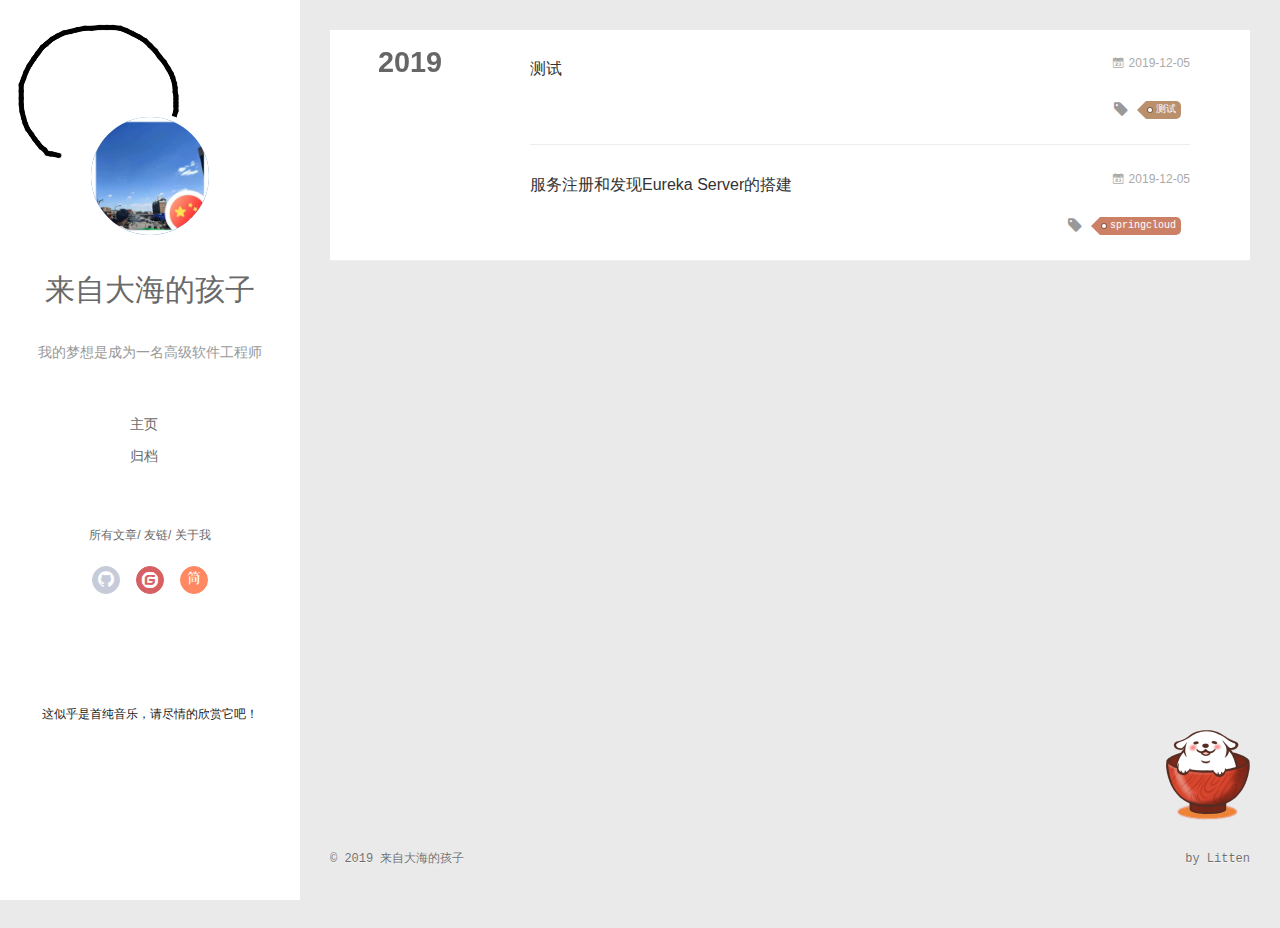
<file: archives/2019/index.html>
<!DOCTYPE html>
<html>
<head>
  <meta charset="utf-8">
  
  <meta name="renderer" content="webkit">
  <meta http-equiv="X-UA-Compatible" content="IE=edge" >
  <link rel="dns-prefetch" href="http://yoursite.com">
  <title>Archives: 2019 | 来自大海的孩子的博客</title>
  <meta name="generator" content="hexo-theme-yilia-plus">
  <meta name="viewport" content="width=device-width, initial-scale=1, maximum-scale=1">
  
  <meta property="og:type" content="website">
<meta property="og:title" content="来自大海的孩子的博客">
<meta property="og:url" content="http:&#x2F;&#x2F;yoursite.com&#x2F;archives&#x2F;2019&#x2F;index.html">
<meta property="og:site_name" content="来自大海的孩子的博客">
<meta property="og:locale" content="en">
<meta name="twitter:card" content="summary">
  
    <link rel="alternative" href="/atom.xml" title="来自大海的孩子的博客" type="application/atom+xml">
  
  
    <link rel="icon" href="/favicon.ico">
  
  
    <link rel="apple-touch-icon" href="/apple-touch-icon-180x180.png">
  
  <link rel="stylesheet" type="text/css" href="/./main.826e88.css">
  <style type="text/css">
    
    #container.show {
      background: linear-gradient(200deg,#a0cfe4,#e8c37e);
    }
  </style>
  

  

  
    
 	  <script src="/lib/clickLove.js"></script>
  
  


  

</head>
<!-- 代码块复制功能 -->
<!-- <script type="text/javascript" src="https://cdn.jsdelivr.net/npm/clipboard@2.0.4/dist/clipboard.js"></script>
<script type="text/javascript" src="https://apps.bdimg.com/libs/jquery/2.1.4/jquery.min.js"></script>
<script type="text/javascript" src="/themes/yilia-plus/source/js/clipboard_use.js"></script> -->

<body>
  <div id="container" q-class="show:isCtnShow">
    <canvas id="anm-canvas" class="anm-canvas"></canvas>
    <div class="left-col" q-class="show:isShow">
      


<div class="overlay" style="background: #4d4d4d;background: url('/img/biubiubiu.gif') no-repeat ;"></div>
<div class="intrude-less">
	<header id="header" class="inner">
		<a href="/" class="profilepic">
			<img src="/img/gx.jpg" class="js-avatar">
		</a>
		<hgroup>
			<h1 class="header-author"><a href="/">来自大海的孩子</a></h1>
		</hgroup>
		
		<p class="header-subtitle">我的梦想是成为一名高级软件工程师</p>
		

		<nav class="header-menu">
			<ul>
			
				<li><a href="/" >主页</a></li>
			
				<li><a href="/archives/index.html" >归档</a></li>
			
			</ul>
		</nav>
		<nav class="header-smart-menu">
			
				
					<a q-on="click: openSlider(e, 'innerArchive')" target="_parent" href="javascript:void(0)">所有文章</a>
				
			
				
					<a q-on="click: openSlider(e, 'friends')" target="_parent" href="javascript:void(0)">友链</a>
				
			
				
					<a q-on="click: openSlider(e, 'aboutme')" target="_parent" href="javascript:void(0)">关于我</a>
				
			
		</nav>
		<nav class="header-nav">
			<div class="social">
				
					<a class="github" href="#" title="GitHub" ><i class="icon-github"></i></a>
				
					<a class="gitee" href="#" title="gitee" ><i class="icon-gitee"></i></a>
				
					<a class="jianshu" href="#" title="jianshu" ><i class="icon-jianshu"></i></a>
				
			</div>
		
			
			
			
			
			<div>
				<iframe frameborder="no" border="0" marginwidth="0" marginheight="0" width="240" height="86" src="//music.163.com/outchain/player?type=2&id=1334445174&auto=1&height=66"></iframe>
			</div>
			
				
				<p style="font-size: 12px;">这似乎是首纯音乐，请尽情的欣赏它吧！<p>
			
		
		</nav>
	</header>		
</div>

    </div>
    <div class="mid-col" q-class="show:isShow,hide:isShow|isFalse">
      
      
<nav id="mobile-nav">
  	<div class="overlay js-overlay" style="background: #4d4d4d"></div>
	<div class="btnctn js-mobile-btnctn">
  		<div class="slider-trigger list" q-on="click: openSlider(e)"><i class="icon icon-sort"></i></div>
	</div>
	<div class="intrude-less">
		<header id="header" class="inner">
			<div class="profilepic">
				<a href="/">
					<img src="/img/gx.jpg" class="js-avatar">
				</a>
			</div>
			<hgroup>
			  <h1 class="header-author js-header-author">来自大海的孩子</h1>
			</hgroup>
			
			<p class="header-subtitle"><i class="icon icon-quo-left"></i>我的梦想是成为一名高级软件工程师<i class="icon icon-quo-right"></i></p>
			
			
			
				
			
				
			
			
			
			<nav class="header-nav">
				<div class="social">
					
						<a class="github" target="_blank" href="#" title="GitHub"><i class="icon-github"></i></a>
			        
						<a class="gitee" target="_blank" href="#" title="gitee"><i class="icon-gitee"></i></a>
			        
						<a class="jianshu" target="_blank" href="#" title="jianshu"><i class="icon-jianshu"></i></a>
			        
				</div>
			</nav>

			<nav class="header-menu js-header-menu">
				<ul style="width: 50%">
				
				
					<li style="width: 50%"><a href="/">主页</a></li>
		        
					<li style="width: 50%"><a href="/archives/index.html">归档</a></li>
		        
				</ul>
			</nav>
		</header>				
	</div>
	<div class="mobile-mask" style="display:none" q-show="isShow"></div>
</nav>

      <div id="wrapper" class="body-wrap">
        <div class="menu-l">
          <div class="canvas-wrap">
            <canvas data-colors="#eaeaea" data-sectionHeight="100" data-contentId="js-content" id="myCanvas1"
              class="anm-canvas"></canvas>
          </div>
          <div id="js-content" class="content-ll">
            
  
  
    
    
      
      
      <section class="archives-wrap">
        <div class="archive-year-wrap">
          <a href="/archives/2019" class="archive-year">2019</a>
        </div>
        <div class="archives">
    
    <article class="archive-article archive-type-post">
  <div class="archive-article-inner">
    <header class="archive-article-header">
      	<div class="article-meta">
	      	
<a href="/2019/12/05/demo/" class="archive-article-date">
        <time datetime="2019-12-05T14:02:47.000Z" itemprop="datePublished"><i class="icon-calendar icon"></i>2019-12-05</time>
</a>

        </div>
    	 
  
    <h1 itemprop="name">
	
	  <a class="archive-article-title" href="/2019/12/05/demo/">测试</a>
	
    </h1>
  


        <div class="article-info info-on-right">
          
	<div class="article-tag tagcloud">
		<i class="icon-price-tags icon"></i>
		<ul class="article-tag-list">
			 
        		<li class="article-tag-list-item">
        			<a href="javascript:void(0)" target="_blank" rel="noopener" class="js-tag article-tag-list-link color3">测试</a>
        		</li>
      		
		</ul>
	</div>

          

        </div>
        <div class="clearfix"></div>
    </header>
  </div>
</article>
  
    
    
    <article class="archive-article archive-type-post">
  <div class="archive-article-inner">
    <header class="archive-article-header">
      	<div class="article-meta">
	      	
<a href="/2019/12/05/%E6%9C%8D%E5%8A%A1%E4%B8%AD%E5%BF%83%E6%90%AD%E5%BB%BA%E4%B8%8E%E6%B3%A8%E5%86%8C/" class="archive-article-date">
        <time datetime="2019-12-05T03:33:00.000Z" itemprop="datePublished"><i class="icon-calendar icon"></i>2019-12-05</time>
</a>

        </div>
    	 
  
    <h1 itemprop="name">
	
	  <a class="archive-article-title" href="/2019/12/05/%E6%9C%8D%E5%8A%A1%E4%B8%AD%E5%BF%83%E6%90%AD%E5%BB%BA%E4%B8%8E%E6%B3%A8%E5%86%8C/">服务注册和发现Eureka Server的搭建</a>
	
    </h1>
  


        <div class="article-info info-on-right">
          
	<div class="article-tag tagcloud">
		<i class="icon-price-tags icon"></i>
		<ul class="article-tag-list">
			 
        		<li class="article-tag-list-item">
        			<a href="javascript:void(0)" target="_blank" rel="noopener" class="js-tag article-tag-list-link color2">springcloud</a>
        		</li>
      		
		</ul>
	</div>

          

        </div>
        <div class="clearfix"></div>
    </header>
  </div>
</article>
  
  
    </div></section>
  

    


          </div>
        </div>
      </div>
      <footer id="footer">
  <div class="outer">
    <div id="footer-info">
    	<div class="footer-left">
    		&copy; 2019 来自大海的孩子
    	</div>
      	<div class="footer-right">
			<!-- 
			
			  GitHub:<a href="https://github.com/JoeyBling/hexo-theme-yilia-plus" target="_blank">hexo-theme-yilia-plus</a> by Litten -->
			  by Litten

      	</div>
    </div>
  </div>
  
  
	<script src="/lib/busuanzi.pure.js"></script>
	
  
  
	
	<span id="busuanzi_container_site_pv" style="display:none">
		本站总访问量<span id="busuanzi_value_site_pv"></span>次	
	        <span class="post-meta-divider" >|</span>
	</span>
  	<span id="busuanzi_container_site_uv" style='display:none'>
  		本站访客数<span id="busuanzi_value_site_uv"></span>人
  	</span>
  
</footer>

    </div>
    <script>
	var yiliaConfig = {
		mathjax: false,
		isHome: false,
		isPost: false,
		isArchive: true,
		isTag: false,
		isCategory: false,
		open_in_new: false,
		toc_hide_index: true,
		root: "/",
		innerArchive: true,
		showTags: true
	}
</script>

<script>!function(r){function e(t){if(i[t])return i[t].exports;var n=i[t]={exports:{},id:t,loaded:!1};return r[t].call(n.exports,n,n.exports,e),n.loaded=!0,n.exports}var i={};e.m=r,e.c=i,e.p="./",e(0)}([function(t,n,r){r(208),t.exports=r(205)},function(t,n,r){var d=r(3),y=r(46),g=r(26),b=r(27),x=r(47),m="prototype",S=function(t,n,r){var e,i,o,u,c=t&S.F,f=t&S.G,a=t&S.S,s=t&S.P,l=t&S.B,h=f?d:a?d[n]||(d[n]={}):(d[n]||{})[m],v=f?y:y[n]||(y[n]={}),p=v[m]||(v[m]={});for(e in f&&(r=n),r)o=((i=!c&&h&&void 0!==h[e])?h:r)[e],u=l&&i?x(o,d):s&&"function"==typeof o?x(Function.call,o):o,h&&b(h,e,o,t&S.U),v[e]!=o&&g(v,e,u),s&&p[e]!=o&&(p[e]=o)};d.core=y,S.F=1,S.G=2,S.S=4,S.P=8,S.B=16,S.W=32,S.U=64,S.R=128,t.exports=S},function(t,n,r){var e=r(5);t.exports=function(t){if(!e(t))throw TypeError(t+" is not an object!");return t}},function(t,n){var r=t.exports="undefined"!=typeof window&&window.Math==Math?window:"undefined"!=typeof self&&self.Math==Math?self:Function("return this")();"number"==typeof __g&&(__g=r)},function(t,n){t.exports=function(t){try{return!!t()}catch(t){return!0}}},function(t,n){t.exports=function(t){return"object"==typeof t?null!==t:"function"==typeof t}},function(t,n){var r=t.exports="undefined"!=typeof window&&window.Math==Math?window:"undefined"!=typeof self&&self.Math==Math?self:Function("return this")();"number"==typeof __g&&(__g=r)},function(t,n,r){var e=r(118)("wks"),i=r(79),o=r(3).Symbol,u="function"==typeof o;(t.exports=function(t){return e[t]||(e[t]=u&&o[t]||(u?o:i)("Symbol."+t))}).store=e},function(t,n,r){var e=r(49),i=Math.min;t.exports=function(t){return 0<t?i(e(t),9007199254740991):0}},function(t,n){var r={}.hasOwnProperty;t.exports=function(t,n){return r.call(t,n)}},function(t,n,r){t.exports=!r(4)(function(){return 7!=Object.defineProperty({},"a",{get:function(){return 7}}).a})},function(t,n,r){var e=r(2),i=r(174),o=r(53),u=Object.defineProperty;n.f=r(10)?Object.defineProperty:function(t,n,r){if(e(t),n=o(n,!0),e(r),i)try{return u(t,n,r)}catch(t){}if("get"in r||"set"in r)throw TypeError("Accessors not supported!");return"value"in r&&(t[n]=r.value),t}},function(t,n,r){t.exports=!r(20)(function(){return 7!=Object.defineProperty({},"a",{get:function(){return 7}}).a})},function(t,n,r){var e=r(14),i=r(24);t.exports=r(12)?function(t,n,r){return e.f(t,n,i(1,r))}:function(t,n,r){return t[n]=r,t}},function(t,n,r){var e=r(22),i=r(60),o=r(42),u=Object.defineProperty;n.f=r(12)?Object.defineProperty:function(t,n,r){if(e(t),n=o(n,!0),e(r),i)try{return u(t,n,r)}catch(t){}if("get"in r||"set"in r)throw TypeError("Accessors not supported!");return"value"in r&&(t[n]=r.value),t}},function(t,n,r){var e=r(96),i=r(34);t.exports=function(t){return e(i(t))}},function(t,n,r){var e=r(40)("wks"),i=r(25),o=r(6).Symbol,u="function"==typeof o;(t.exports=function(t){return e[t]||(e[t]=u&&o[t]||(u?o:i)("Symbol."+t))}).store=e},function(t,n,r){var e=r(51);t.exports=function(t){return Object(e(t))}},function(t,n){t.exports=function(t){return"object"==typeof t?null!==t:"function"==typeof t}},function(t,n){var r=t.exports={version:"2.6.9"};"number"==typeof __e&&(__e=r)},function(t,n){t.exports=function(t){try{return!!t()}catch(t){return!0}}},function(t,n){t.exports=function(t){if("function"!=typeof t)throw TypeError(t+" is not a function!");return t}},function(t,n,r){var e=r(18);t.exports=function(t){if(!e(t))throw TypeError(t+" is not an object!");return t}},function(t,n){t.exports=!0},function(t,n){t.exports=function(t,n){return{enumerable:!(1&t),configurable:!(2&t),writable:!(4&t),value:n}}},function(t,n){var r=0,e=Math.random();t.exports=function(t){return"Symbol(".concat(void 0===t?"":t,")_",(++r+e).toString(36))}},function(t,n,r){var e=r(11),i=r(75);t.exports=r(10)?function(t,n,r){return e.f(t,n,i(1,r))}:function(t,n,r){return t[n]=r,t}},function(t,n,r){var o=r(3),u=r(26),c=r(30),f=r(79)("src"),e=r(219),i="toString",a=(""+e).split(i);r(46).inspectSource=function(t){return e.call(t)},(t.exports=function(t,n,r,e){var i="function"==typeof r;i&&(c(r,"name")||u(r,"name",n)),t[n]!==r&&(i&&(c(r,f)||u(r,f,t[n]?""+t[n]:a.join(String(n)))),t===o?t[n]=r:e?t[n]?t[n]=r:u(t,n,r):(delete t[n],u(t,n,r)))})(Function.prototype,i,function(){return"function"==typeof this&&this[f]||e.call(this)})},function(t,n,r){var e=r(1),i=r(4),u=r(51),c=/"/g,o=function(t,n,r,e){var i=String(u(t)),o="<"+n;return""!==r&&(o+=" "+r+'="'+String(e).replace(c,"&quot;")+'"'),o+">"+i+"</"+n+">"};t.exports=function(n,t){var r={};r[n]=t(o),e(e.P+e.F*i(function(){var t=""[n]('"');return t!==t.toLowerCase()||3<t.split('"').length}),"String",r)}},function(t,n,r){var e=r(65),i=r(35);t.exports=Object.keys||function(t){return e(t,i)}},function(t,n){var r={}.hasOwnProperty;t.exports=function(t,n){return r.call(t,n)}},function(t,n,r){var e=r(117),i=r(75),o=r(33),u=r(53),c=r(30),f=r(174),a=Object.getOwnPropertyDescriptor;n.f=r(10)?a:function(t,n){if(t=o(t),n=u(n,!0),f)try{return a(t,n)}catch(t){}if(c(t,n))return i(!e.f.call(t,n),t[n])}},function(t,n,r){var e=r(30),i=r(17),o=r(154)("IE_PROTO"),u=Object.prototype;t.exports=Object.getPrototypeOf||function(t){return t=i(t),e(t,o)?t[o]:"function"==typeof t.constructor&&t instanceof t.constructor?t.constructor.prototype:t instanceof Object?u:null}},function(t,n,r){var e=r(116),i=r(51);t.exports=function(t){return e(i(t))}},function(t,n){t.exports=function(t){if(null==t)throw TypeError("Can't call method on  "+t);return t}},function(t,n){t.exports="constructor,hasOwnProperty,isPrototypeOf,propertyIsEnumerable,toLocaleString,toString,valueOf".split(",")},function(t,n){t.exports={}},function(t,n){n.f={}.propertyIsEnumerable},function(t,n,r){var e=r(14).f,i=r(9),o=r(16)("toStringTag");t.exports=function(t,n,r){t&&!i(t=r?t:t.prototype,o)&&e(t,o,{configurable:!0,value:n})}},function(t,n,r){var e=r(40)("keys"),i=r(25);t.exports=function(t){return e[t]||(e[t]=i(t))}},function(t,n,r){var e=r(19),i=r(6),o="__core-js_shared__",u=i[o]||(i[o]={});(t.exports=function(t,n){return u[t]||(u[t]=void 0!==n?n:{})})("versions",[]).push({version:e.version,mode:r(23)?"pure":"global",copyright:"© 2019 Denis Pushkarev (zloirock.ru)"})},function(t,n){var r=Math.ceil,e=Math.floor;t.exports=function(t){return isNaN(t=+t)?0:(0<t?e:r)(t)}},function(t,n,r){var i=r(18);t.exports=function(t,n){if(!i(t))return t;var r,e;if(n&&"function"==typeof(r=t.toString)&&!i(e=r.call(t)))return e;if("function"==typeof(r=t.valueOf)&&!i(e=r.call(t)))return e;if(!n&&"function"==typeof(r=t.toString)&&!i(e=r.call(t)))return e;throw TypeError("Can't convert object to primitive value")}},function(t,n,r){var e=r(6),i=r(19),o=r(23),u=r(44),c=r(14).f;t.exports=function(t){var n=i.Symbol||(i.Symbol=o?{}:e.Symbol||{});"_"==t.charAt(0)||t in n||c(n,t,{value:u.f(t)})}},function(t,n,r){n.f=r(16)},function(t,n){var r={}.toString;t.exports=function(t){return r.call(t).slice(8,-1)}},function(t,n){var r=t.exports={version:"2.6.9"};"number"==typeof __e&&(__e=r)},function(t,n,r){var o=r(21);t.exports=function(e,i,t){if(o(e),void 0===i)return e;switch(t){case 1:return function(t){return e.call(i,t)};case 2:return function(t,n){return e.call(i,t,n)};case 3:return function(t,n,r){return e.call(i,t,n,r)}}return function(){return e.apply(i,arguments)}}},function(t,n,r){"use strict";var e=r(4);t.exports=function(t,n){return!!t&&e(function(){n?t.call(null,function(){},1):t.call(null)})}},function(t,n){var r=Math.ceil,e=Math.floor;t.exports=function(t){return isNaN(t=+t)?0:(0<t?e:r)(t)}},function(t,n,r){var x=r(47),m=r(116),S=r(17),w=r(8),e=r(138);t.exports=function(l,t){var h=1==l,v=2==l,p=3==l,d=4==l,y=6==l,g=5==l||y,b=t||e;return function(t,n,r){for(var e,i,o=S(t),u=m(o),c=x(n,r,3),f=w(u.length),a=0,s=h?b(t,f):v?b(t,0):void 0;a<f;a++)if((g||a in u)&&(i=c(e=u[a],a,o),l))if(h)s[a]=i;else if(i)switch(l){case 3:return!0;case 5:return e;case 6:return a;case 2:s.push(e)}else if(d)return!1;return y?-1:p||d?d:s}}},function(t,n){t.exports=function(t){if(null==t)throw TypeError("Can't call method on  "+t);return t}},function(t,n,r){var i=r(1),o=r(46),u=r(4);t.exports=function(t,n){var r=(o.Object||{})[t]||Object[t],e={};e[t]=n(r),i(i.S+i.F*u(function(){r(1)}),"Object",e)}},function(t,n,r){var i=r(5);t.exports=function(t,n){if(!i(t))return t;var r,e;if(n&&"function"==typeof(r=t.toString)&&!i(e=r.call(t)))return e;if("function"==typeof(r=t.valueOf)&&!i(e=r.call(t)))return e;if(!n&&"function"==typeof(r=t.toString)&&!i(e=r.call(t)))return e;throw TypeError("Can't convert object to primitive value")}},function(t,n,r){var d=r(6),y=r(19),g=r(93),b=r(13),x=r(9),m="prototype",S=function(t,n,r){var e,i,o,u=t&S.F,c=t&S.G,f=t&S.S,a=t&S.P,s=t&S.B,l=t&S.W,h=c?y:y[n]||(y[n]={}),v=h[m],p=c?d:f?d[n]:(d[n]||{})[m];for(e in c&&(r=n),r)(i=!u&&p&&void 0!==p[e])&&x(h,e)||(o=i?p[e]:r[e],h[e]=c&&"function"!=typeof p[e]?r[e]:s&&i?g(o,d):l&&p[e]==o?function(e){var t=function(t,n,r){if(this instanceof e){switch(arguments.length){case 0:return new e;case 1:return new e(t);case 2:return new e(t,n)}return new e(t,n,r)}return e.apply(this,arguments)};return t[m]=e[m],t}(o):a&&"function"==typeof o?g(Function.call,o):o,a&&((h.virtual||(h.virtual={}))[e]=o,t&S.R&&v&&!v[e]&&b(v,e,o)))};S.F=1,S.G=2,S.S=4,S.P=8,S.B=16,S.W=32,S.U=64,S.R=128,t.exports=S},function(t,n,r){var e=r(34);t.exports=function(t){return Object(e(t))}},function(t,n,r){var o=r(196),e=r(1),i=r(118)("metadata"),u=i.store||(i.store=new(r(200))),c=function(t,n,r){var e=u.get(t);if(!e){if(!r)return;u.set(t,e=new o)}var i=e.get(n);if(!i){if(!r)return;e.set(n,i=new o)}return i};t.exports={store:u,map:c,has:function(t,n,r){var e=c(n,r,!1);return void 0!==e&&e.has(t)},get:function(t,n,r){var e=c(n,r,!1);return void 0===e?void 0:e.get(t)},set:function(t,n,r,e){c(r,e,!0).set(t,n)},keys:function(t,n){var r=c(t,n,!1),e=[];return r&&r.forEach(function(t,n){e.push(n)}),e},key:function(t){return void 0===t||"symbol"==typeof t?t:String(t)},exp:function(t){e(e.S,"Reflect",t)}}},function(t,n,r){"use strict";if(r(10)){var g=r(68),b=r(3),x=r(4),m=r(1),S=r(132),e=r(159),h=r(47),w=r(70),i=r(75),_=r(26),o=r(76),u=r(49),O=r(8),E=r(194),c=r(78),f=r(53),a=r(30),M=r(81),P=r(5),v=r(17),p=r(145),j=r(72),F=r(32),A=r(73).f,d=r(161),s=r(79),l=r(7),y=r(50),I=r(120),L=r(119),N=r(162),T=r(82),k=r(125),R=r(77),C=r(137),D=r(166),G=r(11),W=r(31),U=G.f,V=W.f,B=b.RangeError,q=b.TypeError,z=b.Uint8Array,K="ArrayBuffer",H="Shared"+K,J="BYTES_PER_ELEMENT",$="prototype",Y=Array[$],X=e.ArrayBuffer,Q=e.DataView,Z=y(0),tt=y(2),nt=y(3),rt=y(4),et=y(5),it=y(6),ot=I(!0),ut=I(!1),ct=N.values,ft=N.keys,at=N.entries,st=Y.lastIndexOf,lt=Y.reduce,ht=Y.reduceRight,vt=Y.join,pt=Y.sort,dt=Y.slice,yt=Y.toString,gt=Y.toLocaleString,bt=l("iterator"),xt=l("toStringTag"),mt=s("typed_constructor"),St=s("def_constructor"),wt=S.CONSTR,_t=S.TYPED,Ot=S.VIEW,Et="Wrong length!",Mt=y(1,function(t,n){return It(L(t,t[St]),n)}),Pt=x(function(){return 1===new z(new Uint16Array([1]).buffer)[0]}),jt=!!z&&!!z[$].set&&x(function(){new z(1).set({})}),Ft=function(t,n){var r=u(t);if(r<0||r%n)throw B("Wrong offset!");return r},At=function(t){if(P(t)&&_t in t)return t;throw q(t+" is not a typed array!")},It=function(t,n){if(!(P(t)&&mt in t))throw q("It is not a typed array constructor!");return new t(n)},Lt=function(t,n){return Nt(L(t,t[St]),n)},Nt=function(t,n){for(var r=0,e=n.length,i=It(t,e);r<e;)i[r]=n[r++];return i},Tt=function(t,n,r){U(t,n,{get:function(){return this._d[r]}})},kt=function(t){var n,r,e,i,o,u,c=v(t),f=arguments.length,a=1<f?arguments[1]:void 0,s=void 0!==a,l=d(c);if(null!=l&&!p(l)){for(u=l.call(c),e=[],n=0;!(o=u.next()).done;n++)e.push(o.value);c=e}for(s&&2<f&&(a=h(a,arguments[2],2)),n=0,r=O(c.length),i=It(this,r);n<r;n++)i[n]=s?a(c[n],n):c[n];return i},Rt=function(){for(var t=0,n=arguments.length,r=It(this,n);t<n;)r[t]=arguments[t++];return r},Ct=!!z&&x(function(){gt.call(new z(1))}),Dt=function(){return gt.apply(Ct?dt.call(At(this)):At(this),arguments)},Gt={copyWithin:function(t,n){return D.call(At(this),t,n,2<arguments.length?arguments[2]:void 0)},every:function(t){return rt(At(this),t,1<arguments.length?arguments[1]:void 0)},fill:function(t){return C.apply(At(this),arguments)},filter:function(t){return Lt(this,tt(At(this),t,1<arguments.length?arguments[1]:void 0))},find:function(t){return et(At(this),t,1<arguments.length?arguments[1]:void 0)},findIndex:function(t){return it(At(this),t,1<arguments.length?arguments[1]:void 0)},forEach:function(t){Z(At(this),t,1<arguments.length?arguments[1]:void 0)},indexOf:function(t){return ut(At(this),t,1<arguments.length?arguments[1]:void 0)},includes:function(t){return ot(At(this),t,1<arguments.length?arguments[1]:void 0)},join:function(t){return vt.apply(At(this),arguments)},lastIndexOf:function(t){return st.apply(At(this),arguments)},map:function(t){return Mt(At(this),t,1<arguments.length?arguments[1]:void 0)},reduce:function(t){return lt.apply(At(this),arguments)},reduceRight:function(t){return ht.apply(At(this),arguments)},reverse:function(){for(var t,n=this,r=At(n).length,e=Math.floor(r/2),i=0;i<e;)t=n[i],n[i++]=n[--r],n[r]=t;return n},some:function(t){return nt(At(this),t,1<arguments.length?arguments[1]:void 0)},sort:function(t){return pt.call(At(this),t)},subarray:function(t,n){var r=At(this),e=r.length,i=c(t,e);return new(L(r,r[St]))(r.buffer,r.byteOffset+i*r.BYTES_PER_ELEMENT,O((void 0===n?e:c(n,e))-i))}},Wt=function(t,n){return Lt(this,dt.call(At(this),t,n))},Ut=function(t){At(this);var n=Ft(arguments[1],1),r=this.length,e=v(t),i=O(e.length),o=0;if(r<i+n)throw B(Et);for(;o<i;)this[n+o]=e[o++]},Vt={entries:function(){return at.call(At(this))},keys:function(){return ft.call(At(this))},values:function(){return ct.call(At(this))}},Bt=function(t,n){return P(t)&&t[_t]&&"symbol"!=typeof n&&n in t&&String(+n)==String(n)},qt=function(t,n){return Bt(t,n=f(n,!0))?i(2,t[n]):V(t,n)},zt=function(t,n,r){return!(Bt(t,n=f(n,!0))&&P(r)&&a(r,"value"))||a(r,"get")||a(r,"set")||r.configurable||a(r,"writable")&&!r.writable||a(r,"enumerable")&&!r.enumerable?U(t,n,r):(t[n]=r.value,t)};wt||(W.f=qt,G.f=zt),m(m.S+m.F*!wt,"Object",{getOwnPropertyDescriptor:qt,defineProperty:zt}),x(function(){yt.call({})})&&(yt=gt=function(){return vt.call(this)});var Kt=o({},Gt);o(Kt,Vt),_(Kt,bt,Vt.values),o(Kt,{slice:Wt,set:Ut,constructor:function(){},toString:yt,toLocaleString:Dt}),Tt(Kt,"buffer","b"),Tt(Kt,"byteOffset","o"),Tt(Kt,"byteLength","l"),Tt(Kt,"length","e"),U(Kt,xt,{get:function(){return this[_t]}}),t.exports=function(t,l,n,o){var h=t+((o=!!o)?"Clamped":"")+"Array",r="get"+t,u="set"+t,v=b[h],c=v||{},e=v&&F(v),i=!v||!S.ABV,f={},a=v&&v[$],p=function(t,i){U(t,i,{get:function(){return t=i,(n=this._d).v[r](t*l+n.o,Pt);var t,n},set:function(t){return n=i,r=t,e=this._d,o&&(r=(r=Math.round(r))<0?0:255<r?255:255&r),void e.v[u](n*l+e.o,r,Pt);var n,r,e},enumerable:!0})};i?(v=n(function(t,n,r,e){w(t,v,h,"_d");var i,o,u,c,f=0,a=0;if(P(n)){if(!(n instanceof X||(c=M(n))==K||c==H))return _t in n?Nt(v,n):kt.call(v,n);i=n,a=Ft(r,l);var s=n.byteLength;if(void 0===e){if(s%l)throw B(Et);if((o=s-a)<0)throw B(Et)}else if(s<(o=O(e)*l)+a)throw B(Et);u=o/l}else u=E(n),i=new X(o=u*l);for(_(t,"_d",{b:i,o:a,l:o,e:u,v:new Q(i)});f<u;)p(t,f++)}),a=v[$]=j(Kt),_(a,"constructor",v)):x(function(){v(1)})&&x(function(){new v(-1)})&&k(function(t){new v,new v(null),new v(1.5),new v(t)},!0)||(v=n(function(t,n,r,e){var i;return w(t,v,h),P(n)?n instanceof X||(i=M(n))==K||i==H?void 0!==e?new c(n,Ft(r,l),e):void 0!==r?new c(n,Ft(r,l)):new c(n):_t in n?Nt(v,n):kt.call(v,n):new c(E(n))}),Z(e!==Function.prototype?A(c).concat(A(e)):A(c),function(t){t in v||_(v,t,c[t])}),v[$]=a,g||(a.constructor=v));var s=a[bt],d=!!s&&("values"==s.name||null==s.name),y=Vt.values;_(v,mt,!0),_(a,_t,h),_(a,Ot,!0),_(a,St,v),(o?new v(1)[xt]==h:xt in a)||U(a,xt,{get:function(){return h}}),f[h]=v,m(m.G+m.W+m.F*(v!=c),f),m(m.S,h,{BYTES_PER_ELEMENT:l}),m(m.S+m.F*x(function(){c.of.call(v,1)}),h,{from:kt,of:Rt}),J in a||_(a,J,l),m(m.P,h,Gt),R(h),m(m.P+m.F*jt,h,{set:Ut}),m(m.P+m.F*!d,h,Vt),g||a.toString==yt||(a.toString=yt),m(m.P+m.F*x(function(){new v(1).slice()}),h,{slice:Wt}),m(m.P+m.F*(x(function(){return[1,2].toLocaleString()!=new v([1,2]).toLocaleString()})||!x(function(){a.toLocaleString.call([1,2])})),h,{toLocaleString:Dt}),T[h]=d?s:y,g||d||_(a,bt,y)}}else t.exports=function(){}},function(t,n){var r={}.toString;t.exports=function(t){return r.call(t).slice(8,-1)}},function(t,n,r){var e=r(18),i=r(6).document,o=e(i)&&e(i.createElement);t.exports=function(t){return o?i.createElement(t):{}}},function(t,n,r){t.exports=!r(12)&&!r(20)(function(){return 7!=Object.defineProperty(r(59)("div"),"a",{get:function(){return 7}}).a})},function(t,n,r){"use strict";var x=r(23),m=r(54),S=r(66),w=r(13),_=r(36),O=r(98),E=r(38),M=r(104),P=r(16)("iterator"),j=!([].keys&&"next"in[].keys()),F="values",A=function(){return this};t.exports=function(t,n,r,e,i,o,u){O(r,n,e);var c,f,a,s=function(t){if(!j&&t in p)return p[t];switch(t){case"keys":case F:return function(){return new r(this,t)}}return function(){return new r(this,t)}},l=n+" Iterator",h=i==F,v=!1,p=t.prototype,d=p[P]||p["@@iterator"]||i&&p[i],y=d||s(i),g=i?h?s("entries"):y:void 0,b="Array"==n&&p.entries||d;if(b&&((a=M(b.call(new t)))!==Object.prototype&&a.next&&(E(a,l,!0),x||"function"==typeof a[P]||w(a,P,A))),h&&d&&d.name!==F&&(v=!0,y=function(){return d.call(this)}),x&&!u||!j&&!v&&p[P]||w(p,P,y),_[n]=y,_[l]=A,i)if(c={values:h?y:s(F),keys:o?y:s("keys"),entries:g},u)for(f in c)f in p||S(p,f,c[f]);else m(m.P+m.F*(j||v),n,c);return c}},function(t,n,e){var i=e(22),o=e(101),u=e(35),c=e(39)("IE_PROTO"),f=function(){},a="prototype",s=function(){var t,n=e(59)("iframe"),r=u.length;for(n.style.display="none",e(95).appendChild(n),n.src="javascript:",(t=n.contentWindow.document).open(),t.write("<script>document.F=Object<\/script>"),t.close(),s=t.F;r--;)delete s[a][u[r]];return s()};t.exports=Object.create||function(t,n){var r;return null!==t?(f[a]=i(t),r=new f,f[a]=null,r[c]=t):r=s(),void 0===n?r:o(r,n)}},function(t,n,r){var e=r(65),i=r(35).concat("length","prototype");n.f=Object.getOwnPropertyNames||function(t){return e(t,i)}},function(t,n){n.f=Object.getOwnPropertySymbols},function(t,n,r){var u=r(9),c=r(15),f=r(92)(!1),a=r(39)("IE_PROTO");t.exports=function(t,n){var r,e=c(t),i=0,o=[];for(r in e)r!=a&&u(e,r)&&o.push(r);for(;n.length>i;)u(e,r=n[i++])&&(~f(o,r)||o.push(r));return o}},function(t,n,r){t.exports=r(13)},function(t,n,r){var e=r(7)("unscopables"),i=Array.prototype;null==i[e]&&r(26)(i,e,{}),t.exports=function(t){i[e][t]=!0}},function(t,n){t.exports=!1},function(t,n,r){var e=r(79)("meta"),i=r(5),o=r(30),u=r(11).f,c=0,f=Object.isExtensible||function(){return!0},a=!r(4)(function(){return f(Object.preventExtensions({}))}),s=function(t){u(t,e,{value:{i:"O"+ ++c,w:{}}})},l=t.exports={KEY:e,NEED:!1,fastKey:function(t,n){if(!i(t))return"symbol"==typeof t?t:("string"==typeof t?"S":"P")+t;if(!o(t,e)){if(!f(t))return"F";if(!n)return"E";s(t)}return t[e].i},getWeak:function(t,n){if(!o(t,e)){if(!f(t))return!0;if(!n)return!1;s(t)}return t[e].w},onFreeze:function(t){return a&&l.NEED&&f(t)&&!o(t,e)&&s(t),t}}},function(t,n){t.exports=function(t,n,r,e){if(!(t instanceof n)||void 0!==e&&e in t)throw TypeError(r+": incorrect invocation!");return t}},function(t,n,r){var h=r(47),v=r(177),p=r(145),d=r(2),y=r(8),g=r(161),b={},x={};(n=t.exports=function(t,n,r,e,i){var o,u,c,f,a=i?function(){return t}:g(t),s=h(r,e,n?2:1),l=0;if("function"!=typeof a)throw TypeError(t+" is not iterable!");if(p(a)){for(o=y(t.length);l<o;l++)if((f=n?s(d(u=t[l])[0],u[1]):s(t[l]))===b||f===x)return f}else for(c=a.call(t);!(u=c.next()).done;)if((f=v(c,s,u.value,n))===b||f===x)return f}).BREAK=b,n.RETURN=x},function(t,n,e){var i=e(2),o=e(183),u=e(141),c=e(154)("IE_PROTO"),f=function(){},a="prototype",s=function(){var t,n=e(140)("iframe"),r=u.length;for(n.style.display="none",e(143).appendChild(n),n.src="javascript:",(t=n.contentWindow.document).open(),t.write("<script>document.F=Object<\/script>"),t.close(),s=t.F;r--;)delete s[a][u[r]];return s()};t.exports=Object.create||function(t,n){var r;return null!==t?(f[a]=i(t),r=new f,f[a]=null,r[c]=t):r=s(),void 0===n?r:o(r,n)}},function(t,n,r){var e=r(185),i=r(141).concat("length","prototype");n.f=Object.getOwnPropertyNames||function(t){return e(t,i)}},function(t,n,r){var e=r(185),i=r(141);t.exports=Object.keys||function(t){return e(t,i)}},function(t,n){t.exports=function(t,n){return{enumerable:!(1&t),configurable:!(2&t),writable:!(4&t),value:n}}},function(t,n,r){var i=r(27);t.exports=function(t,n,r){for(var e in n)i(t,e,n[e],r);return t}},function(t,n,r){"use strict";var e=r(3),i=r(11),o=r(10),u=r(7)("species");t.exports=function(t){var n=e[t];o&&n&&!n[u]&&i.f(n,u,{configurable:!0,get:function(){return this}})}},function(t,n,r){var e=r(49),i=Math.max,o=Math.min;t.exports=function(t,n){return(t=e(t))<0?i(t+n,0):o(t,n)}},function(t,n){var r=0,e=Math.random();t.exports=function(t){return"Symbol(".concat(void 0===t?"":t,")_",(++r+e).toString(36))}},function(t,n,r){var e=r(5);t.exports=function(t,n){if(!e(t)||t._t!==n)throw TypeError("Incompatible receiver, "+n+" required!");return t}},function(t,n,r){var i=r(45),o=r(7)("toStringTag"),u="Arguments"==i(function(){return arguments}());t.exports=function(t){var n,r,e;return void 0===t?"Undefined":null===t?"Null":"string"==typeof(r=function(t,n){try{return t[n]}catch(t){}}(n=Object(t),o))?r:u?i(n):"Object"==(e=i(n))&&"function"==typeof n.callee?"Arguments":e}},function(t,n){t.exports={}},function(t,n,r){var e=r(11).f,i=r(30),o=r(7)("toStringTag");t.exports=function(t,n,r){t&&!i(t=r?t:t.prototype,o)&&e(t,o,{configurable:!0,value:n})}},function(t,n,r){var u=r(1),e=r(51),c=r(4),f=r(157),i="["+f+"]",o=RegExp("^"+i+i+"*"),a=RegExp(i+i+"*$"),s=function(t,n,r){var e={},i=c(function(){return!!f[t]()||"​"!="​"[t]()}),o=e[t]=i?n(l):f[t];r&&(e[r]=o),u(u.P+u.F*i,"String",e)},l=s.trim=function(t,n){return t=String(e(t)),1&n&&(t=t.replace(o,"")),2&n&&(t=t.replace(a,"")),t};t.exports=s},function(t,n,r){t.exports={default:r(88),__esModule:!0}},function(t,n,r){t.exports={default:r(89),__esModule:!0}},function(t,n,r){"use strict";function e(t){return t&&t.__esModule?t:{default:t}}n.__esModule=!0;var i=e(r(86)),o=e(r(85)),u="function"==typeof o.default&&"symbol"==typeof i.default?function(t){return typeof t}:function(t){return t&&"function"==typeof o.default&&t.constructor===o.default&&t!==o.default.prototype?"symbol":typeof t};n.default="function"==typeof o.default&&"symbol"===u(i.default)?function(t){return void 0===t?"undefined":u(t)}:function(t){return t&&"function"==typeof o.default&&t.constructor===o.default&&t!==o.default.prototype?"symbol":void 0===t?"undefined":u(t)}},function(t,n,r){r(111),r(109),r(112),r(113),t.exports=r(19).Symbol},function(t,n,r){r(110),r(114),t.exports=r(44).f("iterator")},function(t,n){t.exports=function(t){if("function"!=typeof t)throw TypeError(t+" is not a function!");return t}},function(t,n){t.exports=function(){}},function(t,n,r){var f=r(15),a=r(107),s=r(106);t.exports=function(c){return function(t,n,r){var e,i=f(t),o=a(i.length),u=s(r,o);if(c&&n!=n){for(;u<o;)if((e=i[u++])!=e)return!0}else for(;u<o;u++)if((c||u in i)&&i[u]===n)return c||u||0;return!c&&-1}}},function(t,n,r){var o=r(90);t.exports=function(e,i,t){if(o(e),void 0===i)return e;switch(t){case 1:return function(t){return e.call(i,t)};case 2:return function(t,n){return e.call(i,t,n)};case 3:return function(t,n,r){return e.call(i,t,n,r)}}return function(){return e.apply(i,arguments)}}},function(t,n,r){var c=r(29),f=r(64),a=r(37);t.exports=function(t){var n=c(t),r=f.f;if(r)for(var e,i=r(t),o=a.f,u=0;i.length>u;)o.call(t,e=i[u++])&&n.push(e);return n}},function(t,n,r){var e=r(6).document;t.exports=e&&e.documentElement},function(t,n,r){var e=r(58);t.exports=Object("z").propertyIsEnumerable(0)?Object:function(t){return"String"==e(t)?t.split(""):Object(t)}},function(t,n,r){var e=r(58);t.exports=Array.isArray||function(t){return"Array"==e(t)}},function(t,n,r){"use strict";var e=r(62),i=r(24),o=r(38),u={};r(13)(u,r(16)("iterator"),function(){return this}),t.exports=function(t,n,r){t.prototype=e(u,{next:i(1,r)}),o(t,n+" Iterator")}},function(t,n){t.exports=function(t,n){return{value:n,done:!!t}}},function(t,n,r){var e=r(25)("meta"),i=r(18),o=r(9),u=r(14).f,c=0,f=Object.isExtensible||function(){return!0},a=!r(20)(function(){return f(Object.preventExtensions({}))}),s=function(t){u(t,e,{value:{i:"O"+ ++c,w:{}}})},l=t.exports={KEY:e,NEED:!1,fastKey:function(t,n){if(!i(t))return"symbol"==typeof t?t:("string"==typeof t?"S":"P")+t;if(!o(t,e)){if(!f(t))return"F";if(!n)return"E";s(t)}return t[e].i},getWeak:function(t,n){if(!o(t,e)){if(!f(t))return!0;if(!n)return!1;s(t)}return t[e].w},onFreeze:function(t){return a&&l.NEED&&f(t)&&!o(t,e)&&s(t),t}}},function(t,n,r){var u=r(14),c=r(22),f=r(29);t.exports=r(12)?Object.defineProperties:function(t,n){c(t);for(var r,e=f(n),i=e.length,o=0;o<i;)u.f(t,r=e[o++],n[r]);return t}},function(t,n,r){var e=r(37),i=r(24),o=r(15),u=r(42),c=r(9),f=r(60),a=Object.getOwnPropertyDescriptor;n.f=r(12)?a:function(t,n){if(t=o(t),n=u(n,!0),f)try{return a(t,n)}catch(t){}if(c(t,n))return i(!e.f.call(t,n),t[n])}},function(t,n,r){var e=r(15),i=r(63).f,o={}.toString,u="object"==typeof window&&window&&Object.getOwnPropertyNames?Object.getOwnPropertyNames(window):[];t.exports.f=function(t){return u&&"[object Window]"==o.call(t)?function(t){try{return i(t)}catch(t){return u.slice()}}(t):i(e(t))}},function(t,n,r){var e=r(9),i=r(55),o=r(39)("IE_PROTO"),u=Object.prototype;t.exports=Object.getPrototypeOf||function(t){return t=i(t),e(t,o)?t[o]:"function"==typeof t.constructor&&t instanceof t.constructor?t.constructor.prototype:t instanceof Object?u:null}},function(t,n,r){var f=r(41),a=r(34);t.exports=function(c){return function(t,n){var r,e,i=String(a(t)),o=f(n),u=i.length;return o<0||u<=o?c?"":void 0:(r=i.charCodeAt(o))<55296||56319<r||o+1===u||(e=i.charCodeAt(o+1))<56320||57343<e?c?i.charAt(o):r:c?i.slice(o,o+2):e-56320+(r-55296<<10)+65536}}},function(t,n,r){var e=r(41),i=Math.max,o=Math.min;t.exports=function(t,n){return(t=e(t))<0?i(t+n,0):o(t,n)}},function(t,n,r){var e=r(41),i=Math.min;t.exports=function(t){return 0<t?i(e(t),9007199254740991):0}},function(t,n,r){"use strict";var e=r(91),i=r(99),o=r(36),u=r(15);t.exports=r(61)(Array,"Array",function(t,n){this._t=u(t),this._i=0,this._k=n},function(){var t=this._t,n=this._k,r=this._i++;return!t||r>=t.length?(this._t=void 0,i(1)):i(0,"keys"==n?r:"values"==n?t[r]:[r,t[r]])},"values"),o.Arguments=o.Array,e("keys"),e("values"),e("entries")},function(t,n){},function(t,n,r){"use strict";var e=r(105)(!0);r(61)(String,"String",function(t){this._t=String(t),this._i=0},function(){var t,n=this._t,r=this._i;return r>=n.length?{value:void 0,done:!0}:(t=e(n,r),this._i+=t.length,{value:t,done:!1})})},function(t,n,r){"use strict";var e=r(6),u=r(9),i=r(12),o=r(54),c=r(66),f=r(100).KEY,a=r(20),s=r(40),l=r(38),h=r(25),v=r(16),p=r(44),d=r(43),y=r(94),g=r(97),b=r(22),x=r(18),m=r(55),S=r(15),w=r(42),_=r(24),O=r(62),E=r(103),M=r(102),P=r(64),j=r(14),F=r(29),A=M.f,I=j.f,L=E.f,N=e.Symbol,T=e.JSON,k=T&&T.stringify,R="prototype",C=v("_hidden"),D=v("toPrimitive"),G={}.propertyIsEnumerable,W=s("symbol-registry"),U=s("symbols"),V=s("op-symbols"),B=Object[R],q="function"==typeof N&&!!P.f,z=e.QObject,K=!z||!z[R]||!z[R].findChild,H=i&&a(function(){return 7!=O(I({},"a",{get:function(){return I(this,"a",{value:7}).a}})).a})?function(t,n,r){var e=A(B,n);e&&delete B[n],I(t,n,r),e&&t!==B&&I(B,n,e)}:I,J=function(t){var n=U[t]=O(N[R]);return n._k=t,n},$=q&&"symbol"==typeof N.iterator?function(t){return"symbol"==typeof t}:function(t){return t instanceof N},Y=function(t,n,r){return t===B&&Y(V,n,r),b(t),n=w(n,!0),b(r),u(U,n)?(r.enumerable?(u(t,C)&&t[C][n]&&(t[C][n]=!1),r=O(r,{enumerable:_(0,!1)})):(u(t,C)||I(t,C,_(1,{})),t[C][n]=!0),H(t,n,r)):I(t,n,r)},X=function(t,n){b(t);for(var r,e=y(n=S(n)),i=0,o=e.length;i<o;)Y(t,r=e[i++],n[r]);return t},Q=function(t){var n=G.call(this,t=w(t,!0));return!(this===B&&u(U,t)&&!u(V,t))&&(!(n||!u(this,t)||!u(U,t)||u(this,C)&&this[C][t])||n)},Z=function(t,n){if(t=S(t),n=w(n,!0),t!==B||!u(U,n)||u(V,n)){var r=A(t,n);return!r||!u(U,n)||u(t,C)&&t[C][n]||(r.enumerable=!0),r}},tt=function(t){for(var n,r=L(S(t)),e=[],i=0;r.length>i;)u(U,n=r[i++])||n==C||n==f||e.push(n);return e},nt=function(t){for(var n,r=t===B,e=L(r?V:S(t)),i=[],o=0;e.length>o;)!u(U,n=e[o++])||r&&!u(B,n)||i.push(U[n]);return i};q||(c((N=function(){if(this instanceof N)throw TypeError("Symbol is not a constructor!");var n=h(0<arguments.length?arguments[0]:void 0),r=function(t){this===B&&r.call(V,t),u(this,C)&&u(this[C],n)&&(this[C][n]=!1),H(this,n,_(1,t))};return i&&K&&H(B,n,{configurable:!0,set:r}),J(n)})[R],"toString",function(){return this._k}),M.f=Z,j.f=Y,r(63).f=E.f=tt,r(37).f=Q,P.f=nt,i&&!r(23)&&c(B,"propertyIsEnumerable",Q,!0),p.f=function(t){return J(v(t))}),o(o.G+o.W+o.F*!q,{Symbol:N});for(var rt="hasInstance,isConcatSpreadable,iterator,match,replace,search,species,split,toPrimitive,toStringTag,unscopables".split(","),et=0;rt.length>et;)v(rt[et++]);for(var it=F(v.store),ot=0;it.length>ot;)d(it[ot++]);o(o.S+o.F*!q,"Symbol",{for:function(t){return u(W,t+="")?W[t]:W[t]=N(t)},keyFor:function(t){if(!$(t))throw TypeError(t+" is not a symbol!");for(var n in W)if(W[n]===t)return n},useSetter:function(){K=!0},useSimple:function(){K=!1}}),o(o.S+o.F*!q,"Object",{create:function(t,n){return void 0===n?O(t):X(O(t),n)},defineProperty:Y,defineProperties:X,getOwnPropertyDescriptor:Z,getOwnPropertyNames:tt,getOwnPropertySymbols:nt});var ut=a(function(){P.f(1)});o(o.S+o.F*ut,"Object",{getOwnPropertySymbols:function(t){return P.f(m(t))}}),T&&o(o.S+o.F*(!q||a(function(){var t=N();return"[null]"!=k([t])||"{}"!=k({a:t})||"{}"!=k(Object(t))})),"JSON",{stringify:function(t){for(var n,r,e=[t],i=1;arguments.length>i;)e.push(arguments[i++]);if(r=n=e[1],(x(n)||void 0!==t)&&!$(t))return g(n)||(n=function(t,n){if("function"==typeof r&&(n=r.call(this,t,n)),!$(n))return n}),e[1]=n,k.apply(T,e)}}),N[R][D]||r(13)(N[R],D,N[R].valueOf),l(N,"Symbol"),l(Math,"Math",!0),l(e.JSON,"JSON",!0)},function(t,n,r){r(43)("asyncIterator")},function(t,n,r){r(43)("observable")},function(t,n,r){r(108);for(var e=r(6),i=r(13),o=r(36),u=r(16)("toStringTag"),c="CSSRuleList,CSSStyleDeclaration,CSSValueList,ClientRectList,DOMRectList,DOMStringList,DOMTokenList,DataTransferItemList,FileList,HTMLAllCollection,HTMLCollection,HTMLFormElement,HTMLSelectElement,MediaList,MimeTypeArray,NamedNodeMap,NodeList,PaintRequestList,Plugin,PluginArray,SVGLengthList,SVGNumberList,SVGPathSegList,SVGPointList,SVGStringList,SVGTransformList,SourceBufferList,StyleSheetList,TextTrackCueList,TextTrackList,TouchList".split(","),f=0;f<c.length;f++){var a=c[f],s=e[a],l=s&&s.prototype;l&&!l[u]&&i(l,u,a),o[a]=o.Array}},function(t,n,r){"use strict";var e=r(2);t.exports=function(){var t=e(this),n="";return t.global&&(n+="g"),t.ignoreCase&&(n+="i"),t.multiline&&(n+="m"),t.unicode&&(n+="u"),t.sticky&&(n+="y"),n}},function(t,n,r){var e=r(45);t.exports=Object("z").propertyIsEnumerable(0)?Object:function(t){return"String"==e(t)?t.split(""):Object(t)}},function(t,n){n.f={}.propertyIsEnumerable},function(t,n,r){var e=r(46),i=r(3),o="__core-js_shared__",u=i[o]||(i[o]={});(t.exports=function(t,n){return u[t]||(u[t]=void 0!==n?n:{})})("versions",[]).push({version:e.version,mode:r(68)?"pure":"global",copyright:"© 2019 Denis Pushkarev (zloirock.ru)"})},function(t,n,r){var i=r(2),o=r(21),u=r(7)("species");t.exports=function(t,n){var r,e=i(t).constructor;return void 0===e||null==(r=i(e)[u])?n:o(r)}},function(t,n,r){var f=r(33),a=r(8),s=r(78);t.exports=function(c){return function(t,n,r){var e,i=f(t),o=a(i.length),u=s(r,o);if(c&&n!=n){for(;u<o;)if((e=i[u++])!=e)return!0}else for(;u<o;u++)if((c||u in i)&&i[u]===n)return c||u||0;return!c&&-1}}},function(t,n,r){"use strict";var g=r(3),b=r(1),x=r(27),m=r(76),S=r(69),w=r(71),_=r(70),O=r(5),E=r(4),M=r(125),P=r(83),j=r(144);t.exports=function(e,t,n,r,i,o){var u=g[e],c=u,f=i?"set":"add",a=c&&c.prototype,s={},l=function(t){var r=a[t];x(a,t,"delete"==t?function(t){return!(o&&!O(t))&&r.call(this,0===t?0:t)}:"has"==t?function(t){return!(o&&!O(t))&&r.call(this,0===t?0:t)}:"get"==t?function(t){return o&&!O(t)?void 0:r.call(this,0===t?0:t)}:"add"==t?function(t){return r.call(this,0===t?0:t),this}:function(t,n){return r.call(this,0===t?0:t,n),this})};if("function"==typeof c&&(o||a.forEach&&!E(function(){(new c).entries().next()}))){var h=new c,v=h[f](o?{}:-0,1)!=h,p=E(function(){h.has(1)}),d=M(function(t){new c(t)}),y=!o&&E(function(){for(var t=new c,n=5;n--;)t[f](n,n);return!t.has(-0)});d||(((c=t(function(t,n){_(t,c,e);var r=j(new u,t,c);return null!=n&&w(n,i,r[f],r),r})).prototype=a).constructor=c),(p||y)&&(l("delete"),l("has"),i&&l("get")),(y||v)&&l(f),o&&a.clear&&delete a.clear}else c=r.getConstructor(t,e,i,f),m(c.prototype,n),S.NEED=!0;return P(c,e),s[e]=c,b(b.G+b.W+b.F*(c!=u),s),o||r.setStrong(c,e,i),c}},function(t,n,r){"use strict";r(197);var s=r(27),l=r(26),h=r(4),v=r(51),p=r(7),d=r(152),y=p("species"),g=!h(function(){var t=/./;return t.exec=function(){var t=[];return t.groups={a:"7"},t},"7"!=="".replace(t,"$<a>")}),b=function(){var t=/(?:)/,n=t.exec;t.exec=function(){return n.apply(this,arguments)};var r="ab".split(t);return 2===r.length&&"a"===r[0]&&"b"===r[1]}();t.exports=function(r,t,n){var e=p(r),o=!h(function(){var t={};return t[e]=function(){return 7},7!=""[r](t)}),i=o?!h(function(){var t=!1,n=/a/;return n.exec=function(){return t=!0,null},"split"===r&&(n.constructor={},n.constructor[y]=function(){return n}),n[e](""),!t}):void 0;if(!o||!i||"replace"===r&&!g||"split"===r&&!b){var u=/./[e],c=n(v,e,""[r],function(t,n,r,e,i){return n.exec===d?o&&!i?{done:!0,value:u.call(n,r,e)}:{done:!0,value:t.call(r,n,e)}:{done:!1}}),f=c[0],a=c[1];s(String.prototype,r,f),l(RegExp.prototype,e,2==t?function(t,n){return a.call(t,this,n)}:function(t){return a.call(t,this)})}}},function(t,n,r){var e=r(45);t.exports=Array.isArray||function(t){return"Array"==e(t)}},function(t,n,r){var e=r(5),i=r(45),o=r(7)("match");t.exports=function(t){var n;return e(t)&&(void 0!==(n=t[o])?!!n:"RegExp"==i(t))}},function(t,n,r){var o=r(7)("iterator"),u=!1;try{var e=[7][o]();e.return=function(){u=!0},Array.from(e,function(){throw 2})}catch(t){}t.exports=function(t,n){if(!n&&!u)return!1;var r=!1;try{var e=[7],i=e[o]();i.next=function(){return{done:r=!0}},e[o]=function(){return i},t(e)}catch(t){}return r}},function(t,n,r){"use strict";t.exports=r(68)||!r(4)(function(){var t=Math.random();__defineSetter__.call(null,t,function(){}),delete r(3)[t]})},function(t,n){n.f=Object.getOwnPropertySymbols},function(t,n,r){"use strict";var i=r(81),o=RegExp.prototype.exec;t.exports=function(t,n){var r=t.exec;if("function"==typeof r){var e=r.call(t,n);if("object"!=typeof e)throw new TypeError("RegExp exec method returned something other than an Object or null");return e}if("RegExp"!==i(t))throw new TypeError("RegExp#exec called on incompatible receiver");return o.call(t,n)}},function(t,n,r){"use strict";var e=r(1),u=r(21),c=r(47),f=r(71);t.exports=function(t){e(e.S,t,{from:function(t){var n,r,e,i,o=arguments[1];return u(this),(n=void 0!==o)&&u(o),null==t?new this:(r=[],n?(e=0,i=c(o,arguments[2],2),f(t,!1,function(t){r.push(i(t,e++))})):f(t,!1,r.push,r),new this(r))}})}},function(t,n,r){"use strict";var e=r(1);t.exports=function(t){e(e.S,t,{of:function(){for(var t=arguments.length,n=new Array(t);t--;)n[t]=arguments[t];return new this(n)}})}},function(t,n,r){var f=r(49),a=r(51);t.exports=function(c){return function(t,n){var r,e,i=String(a(t)),o=f(n),u=i.length;return o<0||u<=o?c?"":void 0:(r=i.charCodeAt(o))<55296||56319<r||o+1===u||(e=i.charCodeAt(o+1))<56320||57343<e?c?i.charAt(o):r:c?i.slice(o,o+2):e-56320+(r-55296<<10)+65536}}},function(t,n,r){for(var e,i=r(3),o=r(26),u=r(79),c=u("typed_array"),f=u("view"),a=!(!i.ArrayBuffer||!i.DataView),s=a,l=0,h="Int8Array,Uint8Array,Uint8ClampedArray,Int16Array,Uint16Array,Int32Array,Uint32Array,Float32Array,Float64Array".split(",");l<9;)(e=i[h[l++]])?(o(e.prototype,c,!0),o(e.prototype,f,!0)):s=!1;t.exports={ABV:a,CONSTR:s,TYPED:c,VIEW:f}},function(t,n,r){var e=r(3).navigator;t.exports=e&&e.userAgent||""},function(t,n){"use strict";var r,e={versions:(r=window.navigator.userAgent,{trident:-1<r.indexOf("Trident"),presto:-1<r.indexOf("Presto"),webKit:-1<r.indexOf("AppleWebKit"),gecko:-1<r.indexOf("Gecko")&&-1==r.indexOf("KHTML"),mobile:!!r.match(/AppleWebKit.*Mobile.*/),ios:!!r.match(/\(i[^;]+;( U;)? CPU.+Mac OS X/),android:-1<r.indexOf("Android")||-1<r.indexOf("Linux"),iPhone:-1<r.indexOf("iPhone")||-1<r.indexOf("Mac"),iPad:-1<r.indexOf("iPad"),webApp:-1==r.indexOf("Safari"),weixin:-1==r.indexOf("MicroMessenger")})};t.exports=e},function(t,n,r){"use strict";var e,i=r(87),l=(e=i)&&e.__esModule?e:{default:e},h=function(){function n(t,n,r){return n||r?String.fromCharCode(n||r):o[t]||t}function r(t){return s[t]}var e=/&quot;|&lt;|&gt;|&amp;|&nbsp;|&apos;|&#(\d+);|&#(\d+)/g,i=/['<> "&]/g,o={"&quot;":'"',"&lt;":"<","&gt;":">","&amp;":"&","&nbsp;":" "},u=/\u00a0/g,c=/<br\s*\/?>/gi,f=/\r?\n/g,a=/\s/g,s={};for(var t in o)s[o[t]]=t;return o["&apos;"]="'",s["'"]="&#39;",{encode:function(t){return t?(""+t).replace(i,r).replace(f,"<br/>").replace(a,"&nbsp;"):""},decode:function(t){return t?(""+t).replace(c,"\n").replace(e,n).replace(u," "):""},encodeBase16:function(t){if(!t)return t;for(var n=[],r=0,e=(t+="").length;r<e;r++)n.push(t.charCodeAt(r).toString(16).toUpperCase());return n.join("")},encodeBase16forJSON:function(t){if(!t)return t;for(var n=[],r=0,e=(t=t.replace(/[\u4E00-\u9FBF]/gi,function(t){return escape(t).replace("%u","\\u")})).length;r<e;r++)n.push(t.charCodeAt(r).toString(16).toUpperCase());return n.join("")},decodeBase16:function(t){if(!t)return t;for(var n=[],r=0,e=(t+="").length;r<e;r+=2)n.push(String.fromCharCode("0x"+t.slice(r,r+2)));return n.join("")},encodeObject:function(t){if(t instanceof Array)for(var n=0,r=t.length;n<r;n++)t[n]=h.encodeObject(t[n]);else if("object"==(void 0===t?"undefined":(0,l.default)(t)))for(var e in t)t[e]=h.encodeObject(t[e]);else if("string"==typeof t)return h.encode(t);return t},loadScript:function(t){var n=document.createElement("script");document.getElementsByTagName("body")[0].appendChild(n),n.setAttribute("src",t)},addLoadEvent:function(t){var n=window.onload;"function"!=typeof window.onload?window.onload=t:window.onload=function(){n(),t()}}}}();t.exports=h},function(t,n,r){"use strict";var e=r(131)(!0);t.exports=function(t,n,r){return n+(r?e(t,n).length:1)}},function(t,n,r){"use strict";var c=r(17),f=r(78),a=r(8);t.exports=function(t){for(var n=c(this),r=a(n.length),e=arguments.length,i=f(1<e?arguments[1]:void 0,r),o=2<e?arguments[2]:void 0,u=void 0===o?r:f(o,r);i<u;)n[i++]=t;return n}},function(t,n,r){var e=r(215);t.exports=function(t,n){return new(e(t))(n)}},function(t,n,r){"use strict";var e=r(11),i=r(75);t.exports=function(t,n,r){n in t?e.f(t,n,i(0,r)):t[n]=r}},function(t,n,r){var e=r(5),i=r(3).document,o=e(i)&&e(i.createElement);t.exports=function(t){return o?i.createElement(t):{}}},function(t,n){t.exports="constructor,hasOwnProperty,isPrototypeOf,propertyIsEnumerable,toLocaleString,toString,valueOf".split(",")},function(t,n,r){var e=r(7)("match");t.exports=function(n){var r=/./;try{"/./"[n](r)}catch(t){try{return r[e]=!1,!"/./"[n](r)}catch(n){}}return!0}},function(t,n,r){var e=r(3).document;t.exports=e&&e.documentElement},function(t,n,r){var o=r(5),u=r(153).set;t.exports=function(t,n,r){var e,i=n.constructor;return i!==r&&"function"==typeof i&&(e=i.prototype)!==r.prototype&&o(e)&&u&&u(t,e),t}},function(t,n,r){var e=r(82),i=r(7)("iterator"),o=Array.prototype;t.exports=function(t){return void 0!==t&&(e.Array===t||o[i]===t)}},function(t,n,r){"use strict";var e=r(72),i=r(75),o=r(83),u={};r(26)(u,r(7)("iterator"),function(){return this}),t.exports=function(t,n,r){t.prototype=e(u,{next:i(1,r)}),o(t,n+" Iterator")}},function(t,n,r){"use strict";var x=r(68),m=r(1),S=r(27),w=r(26),_=r(82),O=r(146),E=r(83),M=r(32),P=r(7)("iterator"),j=!([].keys&&"next"in[].keys()),F="values",A=function(){return this};t.exports=function(t,n,r,e,i,o,u){O(r,n,e);var c,f,a,s=function(t){if(!j&&t in p)return p[t];switch(t){case"keys":case F:return function(){return new r(this,t)}}return function(){return new r(this,t)}},l=n+" Iterator",h=i==F,v=!1,p=t.prototype,d=p[P]||p["@@iterator"]||i&&p[i],y=d||s(i),g=i?h?s("entries"):y:void 0,b="Array"==n&&p.entries||d;if(b&&((a=M(b.call(new t)))!==Object.prototype&&a.next&&(E(a,l,!0),x||"function"==typeof a[P]||w(a,P,A))),h&&d&&d.name!==F&&(v=!0,y=function(){return d.call(this)}),x&&!u||!j&&!v&&p[P]||w(p,P,y),_[n]=y,_[l]=A,i)if(c={values:h?y:s(F),keys:o?y:s("keys"),entries:g},u)for(f in c)f in p||S(p,f,c[f]);else m(m.P+m.F*(j||v),n,c);return c}},function(t,n){var r=Math.expm1;t.exports=!r||22025.465794806718<r(10)||r(10)<22025.465794806718||-2e-17!=r(-2e-17)?function(t){return 0==(t=+t)?t:-1e-6<t&&t<1e-6?t+t*t/2:Math.exp(t)-1}:r},function(t,n){t.exports=Math.sign||function(t){return 0==(t=+t)||t!=t?t:t<0?-1:1}},function(t,n,r){var c=r(3),f=r(158).set,a=c.MutationObserver||c.WebKitMutationObserver,s=c.process,l=c.Promise,h="process"==r(45)(s);t.exports=function(){var r,e,i,t=function(){var t,n;for(h&&(t=s.domain)&&t.exit();r;){n=r.fn,r=r.next;try{n()}catch(t){throw r?i():e=void 0,t}}e=void 0,t&&t.enter()};if(h)i=function(){s.nextTick(t)};else if(!a||c.navigator&&c.navigator.standalone)if(l&&l.resolve){var n=l.resolve(void 0);i=function(){n.then(t)}}else i=function(){f.call(c,t)};else{var o=!0,u=document.createTextNode("");new a(t).observe(u,{characterData:!0}),i=function(){u.data=o=!o}}return function(t){var n={fn:t,next:void 0};e&&(e.next=n),r||(r=n,i()),e=n}}},function(t,n,r){"use strict";function e(t){var r,e;this.promise=new t(function(t,n){if(void 0!==r||void 0!==e)throw TypeError("Bad Promise constructor");r=t,e=n}),this.resolve=i(r),this.reject=i(e)}var i=r(21);t.exports.f=function(t){return new e(t)}},function(t,n,r){"use strict";var e,i,u=r(115),c=RegExp.prototype.exec,f=String.prototype.replace,o=c,a="lastIndex",s=(e=/a/,i=/b*/g,c.call(e,"a"),c.call(i,"a"),0!==e[a]||0!==i[a]),l=void 0!==/()??/.exec("")[1];(s||l)&&(o=function(t){var n,r,e,i,o=this;return l&&(r=new RegExp("^"+o.source+"$(?!\\s)",u.call(o))),s&&(n=o[a]),e=c.call(o,t),s&&e&&(o[a]=o.global?e.index+e[0].length:n),l&&e&&1<e.length&&f.call(e[0],r,function(){for(i=1;i<arguments.length-2;i++)void 0===arguments[i]&&(e[i]=void 0)}),e}),t.exports=o},function(t,n,i){var r=i(5),e=i(2),o=function(t,n){if(e(t),!r(n)&&null!==n)throw TypeError(n+": can't set as prototype!")};t.exports={set:Object.setPrototypeOf||("__proto__"in{}?function(t,r,e){try{(e=i(47)(Function.call,i(31).f(Object.prototype,"__proto__").set,2))(t,[]),r=!(t instanceof Array)}catch(t){r=!0}return function(t,n){return o(t,n),r?t.__proto__=n:e(t,n),t}}({},!1):void 0),check:o}},function(t,n,r){var e=r(118)("keys"),i=r(79);t.exports=function(t){return e[t]||(e[t]=i(t))}},function(t,n,r){var e=r(124),i=r(51);t.exports=function(t,n,r){if(e(n))throw TypeError("String#"+r+" doesn't accept regex!");return String(i(t))}},function(t,n,r){"use strict";var i=r(49),o=r(51);t.exports=function(t){var n=String(o(this)),r="",e=i(t);if(e<0||e==1/0)throw RangeError("Count can't be negative");for(;0<e;(e>>>=1)&&(n+=n))1&e&&(r+=n);return r}},function(t,n){t.exports="\t\n\v\f\r   ᠎             　\u2028\u2029\ufeff"},function(t,n,r){var e,i,o,u=r(47),c=r(175),f=r(143),a=r(140),s=r(3),l=s.process,h=s.setImmediate,v=s.clearImmediate,p=s.MessageChannel,d=s.Dispatch,y=0,g={},b="onreadystatechange",x=function(){var t=+this;if(g.hasOwnProperty(t)){var n=g[t];delete g[t],n()}},m=function(t){x.call(t.data)};h&&v||(h=function(t){for(var n=[],r=1;arguments.length>r;)n.push(arguments[r++]);return g[++y]=function(){c("function"==typeof t?t:Function(t),n)},e(y),y},v=function(t){delete g[t]},"process"==r(45)(l)?e=function(t){l.nextTick(u(x,t,1))}:d&&d.now?e=function(t){d.now(u(x,t,1))}:p?(o=(i=new p).port2,i.port1.onmessage=m,e=u(o.postMessage,o,1)):s.addEventListener&&"function"==typeof postMessage&&!s.importScripts?(e=function(t){s.postMessage(t+"","*")},s.addEventListener("message",m,!1)):e=b in a("script")?function(t){f.appendChild(a("script"))[b]=function(){f.removeChild(this),x.call(t)}}:function(t){setTimeout(u(x,t,1),0)}),t.exports={set:h,clear:v}},function(t,n,r){"use strict";function e(t,n,r){var e,i,o,u=new Array(r),c=8*r-n-1,f=(1<<c)-1,a=f>>1,s=23===n?W(2,-24)-W(2,-77):0,l=0,h=t<0||0===t&&1/t<0?1:0;for((t=G(t))!=t||t===C?(i=t!=t?1:0,e=f):(e=U(V(t)/B),t*(o=W(2,-e))<1&&(e--,o*=2),2<=(t+=1<=e+a?s/o:s*W(2,1-a))*o&&(e++,o/=2),f<=e+a?(i=0,e=f):1<=e+a?(i=(t*o-1)*W(2,n),e+=a):(i=t*W(2,a-1)*W(2,n),e=0));8<=n;u[l++]=255&i,i/=256,n-=8);for(e=e<<n|i,c+=n;0<c;u[l++]=255&e,e/=256,c-=8);return u[--l]|=128*h,u}function i(t,n,r){var e,i=8*r-n-1,o=(1<<i)-1,u=o>>1,c=i-7,f=r-1,a=t[f--],s=127&a;for(a>>=7;0<c;s=256*s+t[f],f--,c-=8);for(e=s&(1<<-c)-1,s>>=-c,c+=n;0<c;e=256*e+t[f],f--,c-=8);if(0===s)s=1-u;else{if(s===o)return e?NaN:a?-C:C;e+=W(2,n),s-=u}return(a?-1:1)*e*W(2,s-n)}function o(t){return t[3]<<24|t[2]<<16|t[1]<<8|t[0]}function u(t){return[255&t]}function c(t){return[255&t,t>>8&255]}function f(t){return[255&t,t>>8&255,t>>16&255,t>>24&255]}function a(t){return e(t,52,8)}function s(t){return e(t,23,4)}function l(t,n,r){M(t[I],n,{get:function(){return this[r]}})}function h(t,n,r,e){var i=O(+r);if(i+n>t[H])throw R(L);var o=t[K]._b,u=i+t[J],c=o.slice(u,u+n);return e?c:c.reverse()}function v(t,n,r,e,i,o){var u=O(+r);if(u+n>t[H])throw R(L);for(var c=t[K]._b,f=u+t[J],a=e(+i),s=0;s<n;s++)c[f+s]=a[o?s:n-s-1]}var p=r(3),d=r(10),y=r(68),g=r(132),b=r(26),x=r(76),m=r(4),S=r(70),w=r(49),_=r(8),O=r(194),E=r(73).f,M=r(11).f,P=r(137),j=r(83),F="ArrayBuffer",A="DataView",I="prototype",L="Wrong index!",N=p[F],T=p[A],k=p.Math,R=p.RangeError,C=p.Infinity,D=N,G=k.abs,W=k.pow,U=k.floor,V=k.log,B=k.LN2,q="byteLength",z="byteOffset",K=d?"_b":"buffer",H=d?"_l":q,J=d?"_o":z;if(g.ABV){if(!m(function(){N(1)})||!m(function(){new N(-1)})||m(function(){return new N,new N(1.5),new N(NaN),N.name!=F})){for(var $,Y=(N=function(t){return S(this,N),new D(O(t))})[I]=D[I],X=E(D),Q=0;X.length>Q;)($=X[Q++])in N||b(N,$,D[$]);y||(Y.constructor=N)}var Z=new T(new N(2)),tt=T[I].setInt8;Z.setInt8(0,2147483648),Z.setInt8(1,2147483649),!Z.getInt8(0)&&Z.getInt8(1)||x(T[I],{setInt8:function(t,n){tt.call(this,t,n<<24>>24)},setUint8:function(t,n){tt.call(this,t,n<<24>>24)}},!0)}else N=function(t){S(this,N,F);var n=O(t);this._b=P.call(new Array(n),0),this[H]=n},T=function(t,n,r){S(this,T,A),S(t,N,A);var e=t[H],i=w(n);if(i<0||e<i)throw R("Wrong offset!");if(e<i+(r=void 0===r?e-i:_(r)))throw R("Wrong length!");this[K]=t,this[J]=i,this[H]=r},d&&(l(N,q,"_l"),l(T,"buffer","_b"),l(T,q,"_l"),l(T,z,"_o")),x(T[I],{getInt8:function(t){return h(this,1,t)[0]<<24>>24},getUint8:function(t){return h(this,1,t)[0]},getInt16:function(t){var n=h(this,2,t,arguments[1]);return(n[1]<<8|n[0])<<16>>16},getUint16:function(t){var n=h(this,2,t,arguments[1]);return n[1]<<8|n[0]},getInt32:function(t){return o(h(this,4,t,arguments[1]))},getUint32:function(t){return o(h(this,4,t,arguments[1]))>>>0},getFloat32:function(t){return i(h(this,4,t,arguments[1]),23,4)},getFloat64:function(t){return i(h(this,8,t,arguments[1]),52,8)},setInt8:function(t,n){v(this,1,t,u,n)},setUint8:function(t,n){v(this,1,t,u,n)},setInt16:function(t,n){v(this,2,t,c,n,arguments[2])},setUint16:function(t,n){v(this,2,t,c,n,arguments[2])},setInt32:function(t,n){v(this,4,t,f,n,arguments[2])},setUint32:function(t,n){v(this,4,t,f,n,arguments[2])},setFloat32:function(t,n){v(this,4,t,s,n,arguments[2])},setFloat64:function(t,n){v(this,8,t,a,n,arguments[2])}});j(N,F),j(T,A),b(T[I],g.VIEW,!0),n[F]=N,n[A]=T},function(t,n,r){var e=r(3),i=r(46),o=r(68),u=r(195),c=r(11).f;t.exports=function(t){var n=i.Symbol||(i.Symbol=o?{}:e.Symbol||{});"_"==t.charAt(0)||t in n||c(n,t,{value:u.f(t)})}},function(t,n,r){var e=r(81),i=r(7)("iterator"),o=r(82);t.exports=r(46).getIteratorMethod=function(t){if(null!=t)return t[i]||t["@@iterator"]||o[e(t)]}},function(t,n,r){"use strict";var e=r(67),i=r(178),o=r(82),u=r(33);t.exports=r(147)(Array,"Array",function(t,n){this._t=u(t),this._i=0,this._k=n},function(){var t=this._t,n=this._k,r=this._i++;return!t||r>=t.length?(this._t=void 0,i(1)):i(0,"keys"==n?r:"values"==n?t[r]:[r,t[r]])},"values"),o.Arguments=o.Array,e("keys"),e("values"),e("entries")},function(t,n){t.exports=function(t,n){t.classList?t.classList.add(n):t.className+=" "+n}},function(t,n){t.exports=function(t,n){if(t.classList)t.classList.remove(n);else{var r=new RegExp("(^|\\b)"+n.split(" ").join("|")+"(\\b|$)","gi");t.className=t.className.replace(r," ")}}},function(t,n,r){var e=r(45);t.exports=function(t,n){if("number"!=typeof t&&"Number"!=e(t))throw TypeError(n);return+t}},function(t,n,r){"use strict";var a=r(17),s=r(78),l=r(8);t.exports=[].copyWithin||function(t,n){var r=a(this),e=l(r.length),i=s(t,e),o=s(n,e),u=2<arguments.length?arguments[2]:void 0,c=Math.min((void 0===u?e:s(u,e))-o,e-i),f=1;for(o<i&&i<o+c&&(f=-1,o+=c-1,i+=c-1);0<c--;)o in r?r[i]=r[o]:delete r[i],i+=f,o+=f;return r}},function(t,n,r){var e=r(71);t.exports=function(t,n){var r=[];return e(t,!1,r.push,r,n),r}},function(t,n,r){var s=r(21),l=r(17),h=r(116),v=r(8);t.exports=function(t,n,r,e,i){s(n);var o=l(t),u=h(o),c=v(o.length),f=i?c-1:0,a=i?-1:1;if(r<2)for(;;){if(f in u){e=u[f],f+=a;break}if(f+=a,i?f<0:c<=f)throw TypeError("Reduce of empty array with no initial value")}for(;i?0<=f:f<c;f+=a)f in u&&(e=n(e,u[f],f,o));return e}},function(t,n,r){"use strict";var o=r(21),u=r(5),c=r(175),f=[].slice,a={};t.exports=Function.bind||function(n){var r=o(this),e=f.call(arguments,1),i=function(){var t=e.concat(f.call(arguments));return this instanceof i?function(t,n,r){if(!(n in a)){for(var e=[],i=0;i<n;i++)e[i]="a["+i+"]";a[n]=Function("F,a","return new F("+e.join(",")+")")}return a[n](t,r)}(r,t.length,t):c(r,t,n)};return u(r.prototype)&&(i.prototype=r.prototype),i}},function(t,n,r){"use strict";var u=r(11).f,c=r(72),f=r(76),a=r(47),s=r(70),l=r(71),e=r(147),i=r(178),o=r(77),h=r(10),v=r(69).fastKey,p=r(80),d=h?"_s":"size",y=function(t,n){var r,e=v(n);if("F"!==e)return t._i[e];for(r=t._f;r;r=r.n)if(r.k==n)return r};t.exports={getConstructor:function(t,o,r,e){var i=t(function(t,n){s(t,i,o,"_i"),t._t=o,t._i=c(null),t._f=void 0,t._l=void 0,t[d]=0,null!=n&&l(n,r,t[e],t)});return f(i.prototype,{clear:function(){for(var t=p(this,o),n=t._i,r=t._f;r;r=r.n)r.r=!0,r.p&&(r.p=r.p.n=void 0),delete n[r.i];t._f=t._l=void 0,t[d]=0},delete:function(t){var n=p(this,o),r=y(n,t);if(r){var e=r.n,i=r.p;delete n._i[r.i],r.r=!0,i&&(i.n=e),e&&(e.p=i),n._f==r&&(n._f=e),n._l==r&&(n._l=i),n[d]--}return!!r},forEach:function(t){p(this,o);for(var n,r=a(t,1<arguments.length?arguments[1]:void 0,3);n=n?n.n:this._f;)for(r(n.v,n.k,this);n&&n.r;)n=n.p},has:function(t){return!!y(p(this,o),t)}}),h&&u(i.prototype,"size",{get:function(){return p(this,o)[d]}}),i},def:function(t,n,r){var e,i,o=y(t,n);return o?o.v=r:(t._l=o={i:i=v(n,!0),k:n,v:r,p:e=t._l,n:void 0,r:!1},t._f||(t._f=o),e&&(e.n=o),t[d]++,"F"!==i&&(t._i[i]=o)),t},getEntry:y,setStrong:function(t,r,n){e(t,r,function(t,n){this._t=p(t,r),this._k=n,this._l=void 0},function(){for(var t=this,n=t._k,r=t._l;r&&r.r;)r=r.p;return t._t&&(t._l=r=r?r.n:t._t._f)?i(0,"keys"==n?r.k:"values"==n?r.v:[r.k,r.v]):(t._t=void 0,i(1))},n?"entries":"values",!n,!0),o(r)}}},function(t,n,r){var e=r(81),i=r(167);t.exports=function(t){return function(){if(e(this)!=t)throw TypeError(t+"#toJSON isn't generic");return i(this)}}},function(t,n,r){"use strict";var u=r(76),c=r(69).getWeak,i=r(2),f=r(5),a=r(70),s=r(71),e=r(50),l=r(30),h=r(80),o=e(5),v=e(6),p=0,d=function(t){return t._l||(t._l=new y)},y=function(){this.a=[]},g=function(t,n){return o(t.a,function(t){return t[0]===n})};y.prototype={get:function(t){var n=g(this,t);if(n)return n[1]},has:function(t){return!!g(this,t)},set:function(t,n){var r=g(this,t);r?r[1]=n:this.a.push([t,n])},delete:function(n){var t=v(this.a,function(t){return t[0]===n});return~t&&this.a.splice(t,1),!!~t}},t.exports={getConstructor:function(t,r,e,i){var o=t(function(t,n){a(t,o,r,"_i"),t._t=r,t._i=p++,t._l=void 0,null!=n&&s(n,e,t[i],t)});return u(o.prototype,{delete:function(t){if(!f(t))return!1;var n=c(t);return!0===n?d(h(this,r)).delete(t):n&&l(n,this._i)&&delete n[this._i]},has:function(t){if(!f(t))return!1;var n=c(t);return!0===n?d(h(this,r)).has(t):n&&l(n,this._i)}}),o},def:function(t,n,r){var e=c(i(n),!0);return!0===e?d(t).set(n,r):e[t._i]=r,t},ufstore:d}},function(t,n,r){"use strict";var p=r(123),d=r(5),y=r(8),g=r(47),b=r(7)("isConcatSpreadable");t.exports=function t(n,r,e,i,o,u,c,f){for(var a,s,l=o,h=0,v=!!c&&g(c,f,3);h<i;){if(h in e){if(a=v?v(e[h],h,r):e[h],s=!1,d(a)&&(s=void 0!==(s=a[b])?!!s:p(a)),s&&0<u)l=t(n,r,a,y(a.length),l,u-1)-1;else{if(9007199254740991<=l)throw TypeError();n[l]=a}l++}h++}return l}},function(t,n,r){t.exports=!r(10)&&!r(4)(function(){return 7!=Object.defineProperty(r(140)("div"),"a",{get:function(){return 7}}).a})},function(t,n){t.exports=function(t,n,r){var e=void 0===r;switch(n.length){case 0:return e?t():t.call(r);case 1:return e?t(n[0]):t.call(r,n[0]);case 2:return e?t(n[0],n[1]):t.call(r,n[0],n[1]);case 3:return e?t(n[0],n[1],n[2]):t.call(r,n[0],n[1],n[2]);case 4:return e?t(n[0],n[1],n[2],n[3]):t.call(r,n[0],n[1],n[2],n[3])}return t.apply(r,n)}},function(t,n,r){var e=r(5),i=Math.floor;t.exports=function(t){return!e(t)&&isFinite(t)&&i(t)===t}},function(t,n,r){var o=r(2);t.exports=function(t,n,r,e){try{return e?n(o(r)[0],r[1]):n(r)}catch(n){var i=t.return;throw void 0!==i&&o(i.call(t)),n}}},function(t,n){t.exports=function(t,n){return{value:n,done:!!t}}},function(t,n,r){var o=r(149),e=Math.pow,u=e(2,-52),c=e(2,-23),f=e(2,127)*(2-c),a=e(2,-126);t.exports=Math.fround||function(t){var n,r,e=Math.abs(t),i=o(t);return e<a?i*(e/a/c+1/u-1/u)*a*c:f<(r=(n=(1+c/u)*e)-(n-e))||r!=r?i*(1/0):i*r}},function(t,n){t.exports=Math.log1p||function(t){return-1e-8<(t=+t)&&t<1e-8?t-t*t/2:Math.log(1+t)}},function(t,n){t.exports=Math.scale||function(t,n,r,e,i){return 0===arguments.length||t!=t||n!=n||r!=r||e!=e||i!=i?NaN:t===1/0||t===-1/0?t:(t-n)*(i-e)/(r-n)+e}},function(t,n,r){"use strict";var h=r(10),v=r(74),p=r(127),d=r(117),y=r(17),g=r(116),i=Object.assign;t.exports=!i||r(4)(function(){var t={},n={},r=Symbol(),e="abcdefghijklmnopqrst";return t[r]=7,e.split("").forEach(function(t){n[t]=t}),7!=i({},t)[r]||Object.keys(i({},n)).join("")!=e})?function(t,n){for(var r=y(t),e=arguments.length,i=1,o=p.f,u=d.f;i<e;)for(var c,f=g(arguments[i++]),a=o?v(f).concat(o(f)):v(f),s=a.length,l=0;l<s;)c=a[l++],h&&!u.call(f,c)||(r[c]=f[c]);return r}:i},function(t,n,r){var u=r(11),c=r(2),f=r(74);t.exports=r(10)?Object.defineProperties:function(t,n){c(t);for(var r,e=f(n),i=e.length,o=0;o<i;)u.f(t,r=e[o++],n[r]);return t}},function(t,n,r){var e=r(33),i=r(73).f,o={}.toString,u="object"==typeof window&&window&&Object.getOwnPropertyNames?Object.getOwnPropertyNames(window):[];t.exports.f=function(t){return u&&"[object Window]"==o.call(t)?function(t){try{return i(t)}catch(t){return u.slice()}}(t):i(e(t))}},function(t,n,r){var u=r(30),c=r(33),f=r(120)(!1),a=r(154)("IE_PROTO");t.exports=function(t,n){var r,e=c(t),i=0,o=[];for(r in e)r!=a&&u(e,r)&&o.push(r);for(;n.length>i;)u(e,r=n[i++])&&(~f(o,r)||o.push(r));return o}},function(t,n,r){var f=r(10),a=r(74),s=r(33),l=r(117).f;t.exports=function(c){return function(t){for(var n,r=s(t),e=a(r),i=e.length,o=0,u=[];o<i;)n=e[o++],f&&!l.call(r,n)||u.push(c?[n,r[n]]:r[n]);return u}}},function(t,n,r){var e=r(73),i=r(127),o=r(2),u=r(3).Reflect;t.exports=u&&u.ownKeys||function(t){var n=e.f(o(t)),r=i.f;return r?n.concat(r(t)):n}},function(t,n,r){var e=r(3).parseFloat,i=r(84).trim;t.exports=1/e(r(157)+"-0")!=-1/0?function(t){var n=i(String(t),3),r=e(n);return 0===r&&"-"==n.charAt(0)?-0:r}:e},function(t,n,r){var e=r(3).parseInt,i=r(84).trim,o=r(157),u=/^[-+]?0[xX]/;t.exports=8!==e(o+"08")||22!==e(o+"0x16")?function(t,n){var r=i(String(t),3);return e(r,n>>>0||(u.test(r)?16:10))}:e},function(t,n){t.exports=function(t){try{return{e:!1,v:t()}}catch(t){return{e:!0,v:t}}}},function(t,n,r){var e=r(2),i=r(5),o=r(151);t.exports=function(t,n){if(e(t),i(n)&&n.constructor===t)return n;var r=o.f(t);return(0,r.resolve)(n),r.promise}},function(t,n){t.exports=Object.is||function(t,n){return t===n?0!==t||1/t==1/n:t!=t&&n!=n}},function(t,n,r){var s=r(8),l=r(156),h=r(51);t.exports=function(t,n,r,e){var i=String(h(t)),o=i.length,u=void 0===r?" ":String(r),c=s(n);if(c<=o||""==u)return i;var f=c-o,a=l.call(u,Math.ceil(f/u.length));return a.length>f&&(a=a.slice(0,f)),e?a+i:i+a}},function(t,n,r){var e=r(49),i=r(8);t.exports=function(t){if(void 0===t)return 0;var n=e(t),r=i(n);if(n!==r)throw RangeError("Wrong length!");return r}},function(t,n,r){n.f=r(7)},function(t,n,r){"use strict";var e=r(170),i=r(80);t.exports=r(121)("Map",function(t){return function(){return t(this,0<arguments.length?arguments[0]:void 0)}},{get:function(t){var n=e.getEntry(i(this,"Map"),t);return n&&n.v},set:function(t,n){return e.def(i(this,"Map"),0===t?0:t,n)}},e,!0)},function(t,n,r){"use strict";var e=r(152);r(1)({target:"RegExp",proto:!0,forced:e!==/./.exec},{exec:e})},function(t,n,r){r(10)&&"g"!=/./g.flags&&r(11).f(RegExp.prototype,"flags",{configurable:!0,get:r(115)})},function(t,n,r){"use strict";var e=r(170),i=r(80);t.exports=r(121)("Set",function(t){return function(){return t(this,0<arguments.length?arguments[0]:void 0)}},{add:function(t){return e.def(i(this,"Set"),t=0===t?0:t,t)}},e)},function(t,n,r){"use strict";var o,e=r(3),i=r(50)(0),u=r(27),c=r(69),f=r(182),a=r(172),s=r(5),l=r(80),h=r(80),v=!e.ActiveXObject&&"ActiveXObject"in e,p="WeakMap",d=c.getWeak,y=Object.isExtensible,g=a.ufstore,b=function(t){return function(){return t(this,0<arguments.length?arguments[0]:void 0)}},x={get:function(t){if(s(t)){var n=d(t);return!0===n?g(l(this,p)).get(t):n?n[this._i]:void 0}},set:function(t,n){return a.def(l(this,p),t,n)}},m=t.exports=r(121)(p,b,x,a,!0,!0);h&&v&&(f((o=a.getConstructor(b,p)).prototype,x),c.NEED=!0,i(["delete","has","get","set"],function(e){var t=m.prototype,i=t[e];u(t,e,function(t,n){if(!s(t)||y(t))return i.call(this,t,n);this._f||(this._f=new o);var r=this._f[e](t,n);return"set"==e?this:r})}))},,,,function(t,n){"use strict";t.exports={init:function(){var t=document.querySelector("#page-nav");t&&!document.querySelector("#page-nav .extend.prev")&&(t.innerHTML='<a class="extend prev disabled" rel="prev">&laquo; Prev</a>'+t.innerHTML),t&&!document.querySelector("#page-nav .extend.next")&&(t.innerHTML=t.innerHTML+'<a class="extend next disabled" rel="next">Next &raquo;</a>'),yiliaConfig&&yiliaConfig.open_in_new&&document.querySelectorAll(".article-entry a:not(.article-more-a)").forEach(function(t){var n=t.getAttribute("target");n&&""!==n||t.setAttribute("target","_blank")}),yiliaConfig&&yiliaConfig.toc_hide_index&&document.querySelectorAll(".toc-number").forEach(function(t){t.style.display="none"})}}},function(t,n,r){"use strict";function e(t){return t&&t.__esModule?t:{default:t}}function i(t,n,r,e,i){var o=function(t){for(var n=t.offsetLeft,r=t.offsetParent;null!==r;)n+=r.offsetLeft,r=r.offsetParent;return n}(t),u=function(t){for(var n=t.offsetTop,r=t.offsetParent;null!==r;)n+=r.offsetTop,r=r.offsetParent;return n}(t)-n;if(u-r<=i){var c=t.$newDom;c||(c=t.cloneNode(!0),(0,a.default)(t,c),(t.$newDom=c).style.position="fixed",c.style.top=(r||u)+"px",c.style.left=o+"px",c.style.zIndex=e||2,c.style.width="100%",c.style.color="#fff"),c.style.visibility="visible",t.style.visibility="hidden"}else{t.style.visibility="visible";var f=t.$newDom;f&&(f.style.visibility="hidden")}}function o(){var t=document.querySelector(".js-overlay"),n=document.querySelector(".js-header-menu");i(t,document.body.scrollTop,-63,2,0),i(n,document.body.scrollTop,1,3,0)}var f=e(r(163)),a=e((e(r(164)),r(414))),u=e(r(134)),c=e(r(204)),s=r(135);u.default.versions.mobile&&window.screen.width<800&&(function(){for(var t=document.querySelectorAll(".js-header-menu li a"),n=window.location.pathname,r=0,e=t.length;r<e;r++){var i=t[r];o=n,u=i.getAttribute("href"),c=/\/|index.html/g,o.replace(c,"")===u.replace(c,"")&&(0,f.default)(i,"active")}var o,u,c}(),document.querySelector("#container").addEventListener("scroll",function(t){o()}),window.addEventListener("scroll",function(t){o()}),o()),(0,s.addLoadEvent)(function(){c.default.init()}),t.exports={}},,,function(t,n,r){(function(t){"use strict";function n(t,n,r){t[n]||Object.defineProperty(t,n,{writable:!0,configurable:!0,value:r})}if(r(413),r(209),r(211),t._babelPolyfill)throw new Error("only one instance of babel-polyfill is allowed");t._babelPolyfill=!0;n(String.prototype,"padLeft","".padStart),n(String.prototype,"padRight","".padEnd),"pop,reverse,shift,keys,values,entries,indexOf,every,some,forEach,map,filter,find,findIndex,includes,join,slice,concat,push,splice,unshift,sort,lastIndexOf,reduce,reduceRight,copyWithin,fill".split(",").forEach(function(t){[][t]&&n(Array,t,Function.call.bind([][t]))})}).call(n,function(){return this}())},function(L,t){(function(t){!function(t){"use strict";function o(t,n,r,e){var o,u,c,f,i=n&&n.prototype instanceof h?n:h,a=Object.create(i.prototype),s=new p(e||[]);return a._invoke=(o=t,u=r,c=s,f=_,function(t,n){if(f===E)throw new Error("Generator is already running");if(f===M){if("throw"===t)throw n;return d()}for(c.method=t,c.arg=n;;){var r=c.delegate;if(r){var e=v(r,c);if(e){if(e===P)continue;return e}}if("next"===c.method)c.sent=c._sent=c.arg;else if("throw"===c.method){if(f===_)throw f=M,c.arg;c.dispatchException(c.arg)}else"return"===c.method&&c.abrupt("return",c.arg);f=E;var i=l(o,u,c);if("normal"===i.type){if(f=c.done?M:O,i.arg===P)continue;return{value:i.arg,done:c.done}}"throw"===i.type&&(f=M,c.method="throw",c.arg=i.arg)}}),a}function l(t,n,r){try{return{type:"normal",arg:t.call(n,r)}}catch(t){return{type:"throw",arg:t}}}function h(){}function r(){}function n(){}function e(t){["next","throw","return"].forEach(function(n){t[n]=function(t){return this._invoke(n,t)}})}function u(c){function f(t,n,r,e){var i=l(c[t],c,n);if("throw"!==i.type){var o=i.arg,u=o.value;return u&&"object"==typeof u&&y.call(u,"__await")?Promise.resolve(u.__await).then(function(t){f("next",t,r,e)},function(t){f("throw",t,r,e)}):Promise.resolve(u).then(function(t){o.value=t,r(o)},e)}e(i.arg)}var n;"object"==typeof t.process&&t.process.domain&&(f=t.process.domain.bind(f)),this._invoke=function(r,e){function t(){return new Promise(function(t,n){f(r,e,t,n)})}return n=n?n.then(t,t):t()}}function v(t,n){var r=t.iterator[n.method];if(r===a){if(n.delegate=null,"throw"===n.method){if(t.iterator.return&&(n.method="return",n.arg=a,v(t,n),"throw"===n.method))return P;n.method="throw",n.arg=new TypeError("The iterator does not provide a 'throw' method")}return P}var e=l(r,t.iterator,n.arg);if("throw"===e.type)return n.method="throw",n.arg=e.arg,n.delegate=null,P;var i=e.arg;return i?i.done?(n[t.resultName]=i.value,n.next=t.nextLoc,"return"!==n.method&&(n.method="next",n.arg=a),n.delegate=null,P):i:(n.method="throw",n.arg=new TypeError("iterator result is not an object"),n.delegate=null,P)}function i(t){var n={tryLoc:t[0]};1 in t&&(n.catchLoc=t[1]),2 in t&&(n.finallyLoc=t[2],n.afterLoc=t[3]),this.tryEntries.push(n)}function c(t){var n=t.completion||{};n.type="normal",delete n.arg,t.completion=n}function p(t){this.tryEntries=[{tryLoc:"root"}],t.forEach(i,this),this.reset(!0)}function f(n){if(n){var t=n[b];if(t)return t.call(n);if("function"==typeof n.next)return n;if(!isNaN(n.length)){var r=-1,e=function t(){for(;++r<n.length;)if(y.call(n,r))return t.value=n[r],t.done=!1,t;return t.value=a,t.done=!0,t};return e.next=e}}return{next:d}}function d(){return{value:a,done:!0}}var a,s=Object.prototype,y=s.hasOwnProperty,g="function"==typeof Symbol?Symbol:{},b=g.iterator||"@@iterator",x=g.asyncIterator||"@@asyncIterator",m=g.toStringTag||"@@toStringTag",S="object"==typeof L,w=t.regeneratorRuntime;if(w)S&&(L.exports=w);else{(w=t.regeneratorRuntime=S?L.exports:{}).wrap=o;var _="suspendedStart",O="suspendedYield",E="executing",M="completed",P={},j={};j[b]=function(){return this};var F=Object.getPrototypeOf,A=F&&F(F(f([])));A&&A!==s&&y.call(A,b)&&(j=A);var I=n.prototype=h.prototype=Object.create(j);r.prototype=I.constructor=n,n.constructor=r,n[m]=r.displayName="GeneratorFunction",w.isGeneratorFunction=function(t){var n="function"==typeof t&&t.constructor;return!!n&&(n===r||"GeneratorFunction"===(n.displayName||n.name))},w.mark=function(t){return Object.setPrototypeOf?Object.setPrototypeOf(t,n):(t.__proto__=n,m in t||(t[m]="GeneratorFunction")),t.prototype=Object.create(I),t},w.awrap=function(t){return{__await:t}},e(u.prototype),u.prototype[x]=function(){return this},w.AsyncIterator=u,w.async=function(t,n,r,e){var i=new u(o(t,n,r,e));return w.isGeneratorFunction(n)?i:i.next().then(function(t){return t.done?t.value:i.next()})},e(I),I[m]="Generator",I[b]=function(){return this},I.toString=function(){return"[object Generator]"},w.keys=function(r){var e=[];for(var t in r)e.push(t);return e.reverse(),function t(){for(;e.length;){var n=e.pop();if(n in r)return t.value=n,t.done=!1,t}return t.done=!0,t}},w.values=f,p.prototype={constructor:p,reset:function(t){if(this.prev=0,this.next=0,this.sent=this._sent=a,this.done=!1,this.delegate=null,this.method="next",this.arg=a,this.tryEntries.forEach(c),!t)for(var n in this)"t"===n.charAt(0)&&y.call(this,n)&&!isNaN(+n.slice(1))&&(this[n]=a)},stop:function(){this.done=!0;var t=this.tryEntries[0].completion;if("throw"===t.type)throw t.arg;return this.rval},dispatchException:function(r){function t(t,n){return o.type="throw",o.arg=r,e.next=t,n&&(e.method="next",e.arg=a),!!n}if(this.done)throw r;for(var e=this,n=this.tryEntries.length-1;0<=n;--n){var i=this.tryEntries[n],o=i.completion;if("root"===i.tryLoc)return t("end");if(i.tryLoc<=this.prev){var u=y.call(i,"catchLoc"),c=y.call(i,"finallyLoc");if(u&&c){if(this.prev<i.catchLoc)return t(i.catchLoc,!0);if(this.prev<i.finallyLoc)return t(i.finallyLoc)}else if(u){if(this.prev<i.catchLoc)return t(i.catchLoc,!0)}else{if(!c)throw new Error("try statement without catch or finally");if(this.prev<i.finallyLoc)return t(i.finallyLoc)}}}},abrupt:function(t,n){for(var r=this.tryEntries.length-1;0<=r;--r){var e=this.tryEntries[r];if(e.tryLoc<=this.prev&&y.call(e,"finallyLoc")&&this.prev<e.finallyLoc){var i=e;break}}i&&("break"===t||"continue"===t)&&i.tryLoc<=n&&n<=i.finallyLoc&&(i=null);var o=i?i.completion:{};return o.type=t,o.arg=n,i?(this.method="next",this.next=i.finallyLoc,P):this.complete(o)},complete:function(t,n){if("throw"===t.type)throw t.arg;return"break"===t.type||"continue"===t.type?this.next=t.arg:"return"===t.type?(this.rval=this.arg=t.arg,this.method="return",this.next="end"):"normal"===t.type&&n&&(this.next=n),P},finish:function(t){for(var n=this.tryEntries.length-1;0<=n;--n){var r=this.tryEntries[n];if(r.finallyLoc===t)return this.complete(r.completion,r.afterLoc),c(r),P}},catch:function(t){for(var n=this.tryEntries.length-1;0<=n;--n){var r=this.tryEntries[n];if(r.tryLoc===t){var e=r.completion;if("throw"===e.type){var i=e.arg;c(r)}return i}}throw new Error("illegal catch attempt")},delegateYield:function(t,n,r){return this.delegate={iterator:f(t),resultName:n,nextLoc:r},"next"===this.method&&(this.arg=a),P}}}}("object"==typeof t?t:"object"==typeof window?window:"object"==typeof self?self:this)}).call(t,function(){return this}())},,function(t,n,r){r(221),t.exports=r(46).RegExp.escape},,,,function(t,n,r){var e=r(5),i=r(123),o=r(7)("species");t.exports=function(t){var n;return i(t)&&("function"!=typeof(n=t.constructor)||n!==Array&&!i(n.prototype)||(n=void 0),e(n)&&(null===(n=n[o])&&(n=void 0))),void 0===n?Array:n}},function(t,n,r){"use strict";var e=r(4),i=Date.prototype.getTime,o=Date.prototype.toISOString,u=function(t){return 9<t?t:"0"+t};t.exports=e(function(){return"0385-07-25T07:06:39.999Z"!=o.call(new Date(-5e13-1))})||!e(function(){o.call(new Date(NaN))})?function(){if(!isFinite(i.call(this)))throw RangeError("Invalid time value");var t=this,n=t.getUTCFullYear(),r=t.getUTCMilliseconds(),e=n<0?"-":9999<n?"+":"";return e+("00000"+Math.abs(n)).slice(e?-6:-4)+"-"+u(t.getUTCMonth()+1)+"-"+u(t.getUTCDate())+"T"+u(t.getUTCHours())+":"+u(t.getUTCMinutes())+":"+u(t.getUTCSeconds())+"."+(99<r?r:"0"+u(r))+"Z"}:o},function(t,n,r){"use strict";var e=r(2),i=r(53);t.exports=function(t){if("string"!==t&&"number"!==t&&"default"!==t)throw TypeError("Incorrect hint");return i(e(this),"number"!=t)}},function(t,n,r){var c=r(74),f=r(127),a=r(117);t.exports=function(t){var n=c(t),r=f.f;if(r)for(var e,i=r(t),o=a.f,u=0;i.length>u;)o.call(t,e=i[u++])&&n.push(e);return n}},function(t,n,r){t.exports=r(118)("native-function-to-string",Function.toString)},function(t,n){t.exports=function(n,r){var e=r===Object(r)?function(t){return r[t]}:r;return function(t){return String(t).replace(n,e)}}},function(t,n,r){var e=r(1),i=r(220)(/[\\^$*+?.()|[\]{}]/g,"\\$&");e(e.S,"RegExp",{escape:function(t){return i(t)}})},function(t,n,r){var e=r(1);e(e.P,"Array",{copyWithin:r(166)}),r(67)("copyWithin")},function(t,n,r){"use strict";var e=r(1),i=r(50)(4);e(e.P+e.F*!r(48)([].every,!0),"Array",{every:function(t){return i(this,t,arguments[1])}})},function(t,n,r){var e=r(1);e(e.P,"Array",{fill:r(137)}),r(67)("fill")},function(t,n,r){"use strict";var e=r(1),i=r(50)(2);e(e.P+e.F*!r(48)([].filter,!0),"Array",{filter:function(t){return i(this,t,arguments[1])}})},function(t,n,r){"use strict";var e=r(1),i=r(50)(6),o="findIndex",u=!0;o in[]&&Array(1)[o](function(){u=!1}),e(e.P+e.F*u,"Array",{findIndex:function(t){return i(this,t,1<arguments.length?arguments[1]:void 0)}}),r(67)(o)},function(t,n,r){"use strict";var e=r(1),i=r(50)(5),o="find",u=!0;o in[]&&Array(1)[o](function(){u=!1}),e(e.P+e.F*u,"Array",{find:function(t){return i(this,t,1<arguments.length?arguments[1]:void 0)}}),r(67)(o)},function(t,n,r){"use strict";var e=r(1),i=r(50)(0),o=r(48)([].forEach,!0);e(e.P+e.F*!o,"Array",{forEach:function(t){return i(this,t,arguments[1])}})},function(t,n,r){"use strict";var h=r(47),e=r(1),v=r(17),p=r(177),d=r(145),y=r(8),g=r(139),b=r(161);e(e.S+e.F*!r(125)(function(t){Array.from(t)}),"Array",{from:function(t){var n,r,e,i,o=v(t),u="function"==typeof this?this:Array,c=arguments.length,f=1<c?arguments[1]:void 0,a=void 0!==f,s=0,l=b(o);if(a&&(f=h(f,2<c?arguments[2]:void 0,2)),null==l||u==Array&&d(l))for(r=new u(n=y(o.length));s<n;s++)g(r,s,a?f(o[s],s):o[s]);else for(i=l.call(o),r=new u;!(e=i.next()).done;s++)g(r,s,a?p(i,f,[e.value,s],!0):e.value);return r.length=s,r}})},function(t,n,r){"use strict";var e=r(1),i=r(120)(!1),o=[].indexOf,u=!!o&&1/[1].indexOf(1,-0)<0;e(e.P+e.F*(u||!r(48)(o)),"Array",{indexOf:function(t){return u?o.apply(this,arguments)||0:i(this,t,arguments[1])}})},function(t,n,r){var e=r(1);e(e.S,"Array",{isArray:r(123)})},function(t,n,r){"use strict";var e=r(1),i=r(33),o=[].join;e(e.P+e.F*(r(116)!=Object||!r(48)(o)),"Array",{join:function(t){return o.call(i(this),void 0===t?",":t)}})},function(t,n,r){"use strict";var e=r(1),i=r(33),o=r(49),u=r(8),c=[].lastIndexOf,f=!!c&&1/[1].lastIndexOf(1,-0)<0;e(e.P+e.F*(f||!r(48)(c)),"Array",{lastIndexOf:function(t){if(f)return c.apply(this,arguments)||0;var n=i(this),r=u(n.length),e=r-1;for(1<arguments.length&&(e=Math.min(e,o(arguments[1]))),e<0&&(e=r+e);0<=e;e--)if(e in n&&n[e]===t)return e||0;return-1}})},function(t,n,r){"use strict";var e=r(1),i=r(50)(1);e(e.P+e.F*!r(48)([].map,!0),"Array",{map:function(t){return i(this,t,arguments[1])}})},function(t,n,r){"use strict";var e=r(1),i=r(139);e(e.S+e.F*r(4)(function(){function t(){}return!(Array.of.call(t)instanceof t)}),"Array",{of:function(){for(var t=0,n=arguments.length,r=new("function"==typeof this?this:Array)(n);t<n;)i(r,t,arguments[t++]);return r.length=n,r}})},function(t,n,r){"use strict";var e=r(1),i=r(168);e(e.P+e.F*!r(48)([].reduceRight,!0),"Array",{reduceRight:function(t){return i(this,t,arguments.length,arguments[1],!0)}})},function(t,n,r){"use strict";var e=r(1),i=r(168);e(e.P+e.F*!r(48)([].reduce,!0),"Array",{reduce:function(t){return i(this,t,arguments.length,arguments[1],!1)}})},function(t,n,r){"use strict";var e=r(1),i=r(143),a=r(45),s=r(78),l=r(8),h=[].slice;e(e.P+e.F*r(4)(function(){i&&h.call(i)}),"Array",{slice:function(t,n){var r=l(this.length),e=a(this);if(n=void 0===n?r:n,"Array"==e)return h.call(this,t,n);for(var i=s(t,r),o=s(n,r),u=l(o-i),c=new Array(u),f=0;f<u;f++)c[f]="String"==e?this.charAt(i+f):this[i+f];return c}})},function(t,n,r){"use strict";var e=r(1),i=r(50)(3);e(e.P+e.F*!r(48)([].some,!0),"Array",{some:function(t){return i(this,t,arguments[1])}})},function(t,n,r){"use strict";var e=r(1),i=r(21),o=r(17),u=r(4),c=[].sort,f=[1,2,3];e(e.P+e.F*(u(function(){f.sort(void 0)})||!u(function(){f.sort(null)})||!r(48)(c)),"Array",{sort:function(t){return void 0===t?c.call(o(this)):c.call(o(this),i(t))}})},function(t,n,r){r(77)("Array")},function(t,n,r){var e=r(1);e(e.S,"Date",{now:function(){return(new Date).getTime()}})},function(t,n,r){var e=r(1),i=r(216);e(e.P+e.F*(Date.prototype.toISOString!==i),"Date",{toISOString:i})},function(t,n,r){"use strict";var e=r(1),i=r(17),o=r(53);e(e.P+e.F*r(4)(function(){return null!==new Date(NaN).toJSON()||1!==Date.prototype.toJSON.call({toISOString:function(){return 1}})}),"Date",{toJSON:function(t){var n=i(this),r=o(n);return"number"!=typeof r||isFinite(r)?n.toISOString():null}})},function(t,n,r){var e=r(7)("toPrimitive"),i=Date.prototype;e in i||r(26)(i,e,r(217))},function(t,n,r){var e=Date.prototype,i="Invalid Date",o="toString",u=e[o],c=e.getTime;new Date(NaN)+""!=i&&r(27)(e,o,function(){var t=c.call(this);return t==t?u.call(this):i})},function(t,n,r){var e=r(1);e(e.P,"Function",{bind:r(169)})},function(t,n,r){"use strict";var e=r(5),i=r(32),o=r(7)("hasInstance"),u=Function.prototype;o in u||r(11).f(u,o,{value:function(t){if("function"!=typeof this||!e(t))return!1;if(!e(this.prototype))return t instanceof this;for(;t=i(t);)if(this.prototype===t)return!0;return!1}})},function(t,n,r){var e=r(11).f,i=Function.prototype,o=/^\s*function ([^ (]*)/;"name"in i||r(10)&&e(i,"name",{configurable:!0,get:function(){try{return(""+this).match(o)[1]}catch(t){return""}}})},function(t,n,r){var e=r(1),i=r(180),o=Math.sqrt,u=Math.acosh;e(e.S+e.F*!(u&&710==Math.floor(u(Number.MAX_VALUE))&&u(1/0)==1/0),"Math",{acosh:function(t){return(t=+t)<1?NaN:94906265.62425156<t?Math.log(t)+Math.LN2:i(t-1+o(t-1)*o(t+1))}})},function(t,n,r){var e=r(1),i=Math.asinh;e(e.S+e.F*!(i&&0<1/i(0)),"Math",{asinh:function t(n){return isFinite(n=+n)&&0!=n?n<0?-t(-n):Math.log(n+Math.sqrt(n*n+1)):n}})},function(t,n,r){var e=r(1),i=Math.atanh;e(e.S+e.F*!(i&&1/i(-0)<0),"Math",{atanh:function(t){return 0==(t=+t)?t:Math.log((1+t)/(1-t))/2}})},function(t,n,r){var e=r(1),i=r(149);e(e.S,"Math",{cbrt:function(t){return i(t=+t)*Math.pow(Math.abs(t),1/3)}})},function(t,n,r){var e=r(1);e(e.S,"Math",{clz32:function(t){return(t>>>=0)?31-Math.floor(Math.log(t+.5)*Math.LOG2E):32}})},function(t,n,r){var e=r(1),i=Math.exp;e(e.S,"Math",{cosh:function(t){return(i(t=+t)+i(-t))/2}})},function(t,n,r){var e=r(1),i=r(148);e(e.S+e.F*(i!=Math.expm1),"Math",{expm1:i})},function(t,n,r){var e=r(1);e(e.S,"Math",{fround:r(179)})},function(t,n,r){var e=r(1),f=Math.abs;e(e.S,"Math",{hypot:function(t,n){for(var r,e,i=0,o=0,u=arguments.length,c=0;o<u;)c<(r=f(arguments[o++]))?(i=i*(e=c/r)*e+1,c=r):0<r?i+=(e=r/c)*e:i+=r;return c===1/0?1/0:c*Math.sqrt(i)}})},function(t,n,r){var e=r(1),i=Math.imul;e(e.S+e.F*r(4)(function(){return-5!=i(4294967295,5)||2!=i.length}),"Math",{imul:function(t,n){var r=65535,e=+t,i=+n,o=r&e,u=r&i;return 0|o*u+((r&e>>>16)*u+o*(r&i>>>16)<<16>>>0)}})},function(t,n,r){var e=r(1);e(e.S,"Math",{log10:function(t){return Math.log(t)*Math.LOG10E}})},function(t,n,r){var e=r(1);e(e.S,"Math",{log1p:r(180)})},function(t,n,r){var e=r(1);e(e.S,"Math",{log2:function(t){return Math.log(t)/Math.LN2}})},function(t,n,r){var e=r(1);e(e.S,"Math",{sign:r(149)})},function(t,n,r){var e=r(1),i=r(148),o=Math.exp;e(e.S+e.F*r(4)(function(){return-2e-17!=!Math.sinh(-2e-17)}),"Math",{sinh:function(t){return Math.abs(t=+t)<1?(i(t)-i(-t))/2:(o(t-1)-o(-t-1))*(Math.E/2)}})},function(t,n,r){var e=r(1),i=r(148),o=Math.exp;e(e.S,"Math",{tanh:function(t){var n=i(t=+t),r=i(-t);return n==1/0?1:r==1/0?-1:(n-r)/(o(t)+o(-t))}})},function(t,n,r){var e=r(1);e(e.S,"Math",{trunc:function(t){return(0<t?Math.floor:Math.ceil)(t)}})},function(t,n,r){"use strict";var e=r(3),i=r(30),o=r(45),u=r(144),s=r(53),c=r(4),f=r(73).f,a=r(31).f,l=r(11).f,h=r(84).trim,v="Number",p=e[v],d=p,y=p.prototype,g=o(r(72)(y))==v,b="trim"in String.prototype,x=function(t){var n=s(t,!1);if("string"==typeof n&&2<n.length){var r,e,i,o=(n=b?n.trim():h(n,3)).charCodeAt(0);if(43===o||45===o){if(88===(r=n.charCodeAt(2))||120===r)return NaN}else if(48===o){switch(n.charCodeAt(1)){case 66:case 98:e=2,i=49;break;case 79:case 111:e=8,i=55;break;default:return+n}for(var u,c=n.slice(2),f=0,a=c.length;f<a;f++)if((u=c.charCodeAt(f))<48||i<u)return NaN;return parseInt(c,e)}}return+n};if(!p(" 0o1")||!p("0b1")||p("+0x1")){p=function(t){var n=arguments.length<1?0:t,r=this;return r instanceof p&&(g?c(function(){y.valueOf.call(r)}):o(r)!=v)?u(new d(x(n)),r,p):x(n)};for(var m,S=r(10)?f(d):"MAX_VALUE,MIN_VALUE,NaN,NEGATIVE_INFINITY,POSITIVE_INFINITY,EPSILON,isFinite,isInteger,isNaN,isSafeInteger,MAX_SAFE_INTEGER,MIN_SAFE_INTEGER,parseFloat,parseInt,isInteger".split(","),w=0;S.length>w;w++)i(d,m=S[w])&&!i(p,m)&&l(p,m,a(d,m));(p.prototype=y).constructor=p,r(27)(e,v,p)}},function(t,n,r){var e=r(1);e(e.S,"Number",{EPSILON:Math.pow(2,-52)})},function(t,n,r){var e=r(1),i=r(3).isFinite;e(e.S,"Number",{isFinite:function(t){return"number"==typeof t&&i(t)}})},function(t,n,r){var e=r(1);e(e.S,"Number",{isInteger:r(176)})},function(t,n,r){var e=r(1);e(e.S,"Number",{isNaN:function(t){return t!=t}})},function(t,n,r){var e=r(1),i=r(176),o=Math.abs;e(e.S,"Number",{isSafeInteger:function(t){return i(t)&&o(t)<=9007199254740991}})},function(t,n,r){var e=r(1);e(e.S,"Number",{MAX_SAFE_INTEGER:9007199254740991})},function(t,n,r){var e=r(1);e(e.S,"Number",{MIN_SAFE_INTEGER:-9007199254740991})},function(t,n,r){var e=r(1),i=r(188);e(e.S+e.F*(Number.parseFloat!=i),"Number",{parseFloat:i})},function(t,n,r){var e=r(1),i=r(189);e(e.S+e.F*(Number.parseInt!=i),"Number",{parseInt:i})},function(t,n,r){"use strict";var e=r(1),a=r(49),s=r(165),l=r(156),i=1..toFixed,o=Math.floor,u=[0,0,0,0,0,0],h="Number.toFixed: incorrect invocation!",v=function(t,n){for(var r=-1,e=n;++r<6;)e+=t*u[r],u[r]=e%1e7,e=o(e/1e7)},p=function(t){for(var n=6,r=0;0<=--n;)r+=u[n],u[n]=o(r/t),r=r%t*1e7},d=function(){for(var t=6,n="";0<=--t;)if(""!==n||0===t||0!==u[t]){var r=String(u[t]);n=""===n?r:n+l.call("0",7-r.length)+r}return n},y=function(t,n,r){return 0===n?r:n%2==1?y(t,n-1,r*t):y(t*t,n/2,r)};e(e.P+e.F*(!!i&&("0.000"!==8e-5.toFixed(3)||"1"!==.9.toFixed(0)||"1.25"!==1.255.toFixed(2)||"1000000000000000128"!==(0xde0b6b3a7640080).toFixed(0))||!r(4)(function(){i.call({})})),"Number",{toFixed:function(t){var n,r,e,i,o=s(this,h),u=a(t),c="",f="0";if(u<0||20<u)throw RangeError(h);if(o!=o)return"NaN";if(o<=-1e21||1e21<=o)return String(o);if(o<0&&(c="-",o=-o),1e-21<o)if(r=(n=function(t){for(var n=0,r=t;4096<=r;)n+=12,r/=4096;for(;2<=r;)n+=1,r/=2;return n}(o*y(2,69,1))-69)<0?o*y(2,-n,1):o/y(2,n,1),r*=4503599627370496,0<(n=52-n)){for(v(0,r),e=u;7<=e;)v(1e7,0),e-=7;for(v(y(10,e,1),0),e=n-1;23<=e;)p(1<<23),e-=23;p(1<<e),v(1,1),p(2),f=d()}else v(0,r),v(1<<-n,0),f=d()+l.call("0",u);return f=0<u?c+((i=f.length)<=u?"0."+l.call("0",u-i)+f:f.slice(0,i-u)+"."+f.slice(i-u)):c+f}})},function(t,n,r){"use strict";var e=r(1),i=r(4),o=r(165),u=1..toPrecision;e(e.P+e.F*(i(function(){return"1"!==u.call(1,void 0)})||!i(function(){u.call({})})),"Number",{toPrecision:function(t){var n=o(this,"Number#toPrecision: incorrect invocation!");return void 0===t?u.call(n):u.call(n,t)}})},function(t,n,r){var e=r(1);e(e.S+e.F,"Object",{assign:r(182)})},function(t,n,r){var e=r(1);e(e.S,"Object",{create:r(72)})},function(t,n,r){var e=r(1);e(e.S+e.F*!r(10),"Object",{defineProperties:r(183)})},function(t,n,r){var e=r(1);e(e.S+e.F*!r(10),"Object",{defineProperty:r(11).f})},function(t,n,r){var e=r(5),i=r(69).onFreeze;r(52)("freeze",function(n){return function(t){return n&&e(t)?n(i(t)):t}})},function(t,n,r){var e=r(33),i=r(31).f;r(52)("getOwnPropertyDescriptor",function(){return function(t,n){return i(e(t),n)}})},function(t,n,r){r(52)("getOwnPropertyNames",function(){return r(184).f})},function(t,n,r){var e=r(17),i=r(32);r(52)("getPrototypeOf",function(){return function(t){return i(e(t))}})},function(t,n,r){var e=r(5);r(52)("isExtensible",function(n){return function(t){return!!e(t)&&(!n||n(t))}})},function(t,n,r){var e=r(5);r(52)("isFrozen",function(n){return function(t){return!e(t)||!!n&&n(t)}})},function(t,n,r){var e=r(5);r(52)("isSealed",function(n){return function(t){return!e(t)||!!n&&n(t)}})},function(t,n,r){var e=r(1);e(e.S,"Object",{is:r(192)})},function(t,n,r){var e=r(17),i=r(74);r(52)("keys",function(){return function(t){return i(e(t))}})},function(t,n,r){var e=r(5),i=r(69).onFreeze;r(52)("preventExtensions",function(n){return function(t){return n&&e(t)?n(i(t)):t}})},function(t,n,r){var e=r(5),i=r(69).onFreeze;r(52)("seal",function(n){return function(t){return n&&e(t)?n(i(t)):t}})},function(t,n,r){var e=r(1);e(e.S,"Object",{setPrototypeOf:r(153).set})},function(t,n,r){"use strict";var e=r(81),i={};i[r(7)("toStringTag")]="z",i+""!="[object z]"&&r(27)(Object.prototype,"toString",function(){return"[object "+e(this)+"]"},!0)},function(t,n,r){var e=r(1),i=r(188);e(e.G+e.F*(parseFloat!=i),{parseFloat:i})},function(t,n,r){var e=r(1),i=r(189);e(e.G+e.F*(parseInt!=i),{parseInt:i})},function(t,n,r){"use strict";var e,i,o,u,c=r(68),f=r(3),a=r(47),s=r(81),l=r(1),h=r(5),v=r(21),p=r(70),d=r(71),y=r(119),g=r(158).set,b=r(150)(),x=r(151),m=r(190),S=r(133),w=r(191),_="Promise",O=f.TypeError,E=f.process,M=E&&E.versions,P=M&&M.v8||"",j=f[_],F="process"==s(E),A=function(){},I=i=x.f,L=!!function(){try{var t=j.resolve(1),n=(t.constructor={})[r(7)("species")]=function(t){t(A,A)};return(F||"function"==typeof PromiseRejectionEvent)&&t.then(A)instanceof n&&0!==P.indexOf("6.6")&&-1===S.indexOf("Chrome/66")}catch(t){}}(),N=function(t){var n;return!(!h(t)||"function"!=typeof(n=t.then))&&n},T=function(s,r){if(!s._n){s._n=!0;var e=s._c;b(function(){for(var f=s._v,a=1==s._s,t=0,n=function(t){var n,r,e,i=a?t.ok:t.fail,o=t.resolve,u=t.reject,c=t.domain;try{i?(a||(2==s._h&&C(s),s._h=1),!0===i?n=f:(c&&c.enter(),n=i(f),c&&(c.exit(),e=!0)),n===t.promise?u(O("Promise-chain cycle")):(r=N(n))?r.call(n,o,u):o(n)):u(f)}catch(t){c&&!e&&c.exit(),u(t)}};e.length>t;)n(e[t++]);s._c=[],s._n=!1,r&&!s._h&&k(s)})}},k=function(o){g.call(f,function(){var t,n,r,e=o._v,i=R(o);if(i&&(t=m(function(){F?E.emit("unhandledRejection",e,o):(n=f.onunhandledrejection)?n({promise:o,reason:e}):(r=f.console)&&r.error&&r.error("Unhandled promise rejection",e)}),o._h=F||R(o)?2:1),o._a=void 0,i&&t.e)throw t.v})},R=function(t){return 1!==t._h&&0===(t._a||t._c).length},C=function(n){g.call(f,function(){var t;F?E.emit("rejectionHandled",n):(t=f.onrejectionhandled)&&t({promise:n,reason:n._v})})},D=function(t){var n=this;n._d||(n._d=!0,(n=n._w||n)._v=t,n._s=2,n._a||(n._a=n._c.slice()),T(n,!0))},G=function(t){var r,e=this;if(!e._d){e._d=!0,e=e._w||e;try{if(e===t)throw O("Promise can't be resolved itself");(r=N(t))?b(function(){var n={_w:e,_d:!1};try{r.call(t,a(G,n,1),a(D,n,1))}catch(t){D.call(n,t)}}):(e._v=t,e._s=1,T(e,!1))}catch(t){D.call({_w:e,_d:!1},t)}}};L||(j=function(t){p(this,j,_,"_h"),v(t),e.call(this);try{t(a(G,this,1),a(D,this,1))}catch(t){D.call(this,t)}},(e=function(t){this._c=[],this._a=void 0,this._s=0,this._d=!1,this._v=void 0,this._h=0,this._n=!1}).prototype=r(76)(j.prototype,{then:function(t,n){var r=I(y(this,j));return r.ok="function"!=typeof t||t,r.fail="function"==typeof n&&n,r.domain=F?E.domain:void 0,this._c.push(r),this._a&&this._a.push(r),this._s&&T(this,!1),r.promise},catch:function(t){return this.then(void 0,t)}}),o=function(){var t=new e;this.promise=t,this.resolve=a(G,t,1),this.reject=a(D,t,1)},x.f=I=function(t){return t===j||t===u?new o(t):i(t)}),l(l.G+l.W+l.F*!L,{Promise:j}),r(83)(j,_),r(77)(_),u=r(46)[_],l(l.S+l.F*!L,_,{reject:function(t){var n=I(this);return(0,n.reject)(t),n.promise}}),l(l.S+l.F*(c||!L),_,{resolve:function(t){return w(c&&this===u?j:this,t)}}),l(l.S+l.F*!(L&&r(125)(function(t){j.all(t).catch(A)})),_,{all:function(t){var u=this,n=I(u),c=n.resolve,f=n.reject,r=m(function(){var e=[],i=0,o=1;d(t,!1,function(t){var n=i++,r=!1;e.push(void 0),o++,u.resolve(t).then(function(t){r||(r=!0,e[n]=t,--o||c(e))},f)}),--o||c(e)});return r.e&&f(r.v),n.promise},race:function(t){var n=this,r=I(n),e=r.reject,i=m(function(){d(t,!1,function(t){n.resolve(t).then(r.resolve,e)})});return i.e&&e(i.v),r.promise}})},function(t,n,r){var e=r(1),o=r(21),u=r(2),c=(r(3).Reflect||{}).apply,f=Function.apply;e(e.S+e.F*!r(4)(function(){c(function(){})}),"Reflect",{apply:function(t,n,r){var e=o(t),i=u(r);return c?c(e,n,i):f.call(e,n,i)}})},function(t,n,r){var e=r(1),c=r(72),f=r(21),a=r(2),s=r(5),i=r(4),l=r(169),h=(r(3).Reflect||{}).construct,v=i(function(){function t(){}return!(h(function(){},[],t)instanceof t)}),p=!i(function(){h(function(){})});e(e.S+e.F*(v||p),"Reflect",{construct:function(t,n){f(t),a(n);var r=arguments.length<3?t:f(arguments[2]);if(p&&!v)return h(t,n,r);if(t==r){switch(n.length){case 0:return new t;case 1:return new t(n[0]);case 2:return new t(n[0],n[1]);case 3:return new t(n[0],n[1],n[2]);case 4:return new t(n[0],n[1],n[2],n[3])}var e=[null];return e.push.apply(e,n),new(l.apply(t,e))}var i=r.prototype,o=c(s(i)?i:Object.prototype),u=Function.apply.call(t,o,n);return s(u)?u:o}})},function(t,n,r){var e=r(11),i=r(1),o=r(2),u=r(53);i(i.S+i.F*r(4)(function(){Reflect.defineProperty(e.f({},1,{value:1}),1,{value:2})}),"Reflect",{defineProperty:function(t,n,r){o(t),n=u(n,!0),o(r);try{return e.f(t,n,r),!0}catch(t){return!1}}})},function(t,n,r){var e=r(1),i=r(31).f,o=r(2);e(e.S,"Reflect",{deleteProperty:function(t,n){var r=i(o(t),n);return!(r&&!r.configurable)&&delete t[n]}})},function(t,n,r){"use strict";var e=r(1),i=r(2),o=function(t){this._t=i(t),this._i=0;var n,r=this._k=[];for(n in t)r.push(n)};r(146)(o,"Object",function(){var t,n=this._k;do{if(this._i>=n.length)return{value:void 0,done:!0}}while(!((t=n[this._i++])in this._t));return{value:t,done:!1}}),e(e.S,"Reflect",{enumerate:function(t){return new o(t)}})},function(t,n,r){var e=r(31),i=r(1),o=r(2);i(i.S,"Reflect",{getOwnPropertyDescriptor:function(t,n){return e.f(o(t),n)}})},function(t,n,r){var e=r(1),i=r(32),o=r(2);e(e.S,"Reflect",{getPrototypeOf:function(t){return i(o(t))}})},function(t,n,r){var u=r(31),c=r(32),f=r(30),e=r(1),a=r(5),s=r(2);e(e.S,"Reflect",{get:function t(n,r){var e,i,o=arguments.length<3?n:arguments[2];return s(n)===o?n[r]:(e=u.f(n,r))?f(e,"value")?e.value:void 0!==e.get?e.get.call(o):void 0:a(i=c(n))?t(i,r,o):void 0}})},function(t,n,r){var e=r(1);e(e.S,"Reflect",{has:function(t,n){return n in t}})},function(t,n,r){var e=r(1),i=r(2),o=Object.isExtensible;e(e.S,"Reflect",{isExtensible:function(t){return i(t),!o||o(t)}})},function(t,n,r){var e=r(1);e(e.S,"Reflect",{ownKeys:r(187)})},function(t,n,r){var e=r(1),i=r(2),o=Object.preventExtensions;e(e.S,"Reflect",{preventExtensions:function(t){i(t);try{return o&&o(t),!0}catch(t){return!1}}})},function(t,n,r){var e=r(1),i=r(153);i&&e(e.S,"Reflect",{setPrototypeOf:function(t,n){i.check(t,n);try{return i.set(t,n),!0}catch(t){return!1}}})},function(t,n,r){var f=r(11),a=r(31),s=r(32),l=r(30),e=r(1),h=r(75),v=r(2),p=r(5);e(e.S,"Reflect",{set:function t(n,r,e){var i,o,u=arguments.length<4?n:arguments[3],c=a.f(v(n),r);if(!c){if(p(o=s(n)))return t(o,r,e,u);c=h(0)}if(l(c,"value")){if(!1===c.writable||!p(u))return!1;if(i=a.f(u,r)){if(i.get||i.set||!1===i.writable)return!1;i.value=e,f.f(u,r,i)}else f.f(u,r,h(0,e));return!0}return void 0!==c.set&&(c.set.call(u,e),!0)}})},function(t,n,r){var e=r(3),o=r(144),i=r(11).f,u=r(73).f,c=r(124),f=r(115),a=e.RegExp,s=a,l=a.prototype,h=/a/g,v=/a/g,p=new a(h)!==h;if(r(10)&&(!p||r(4)(function(){return v[r(7)("match")]=!1,a(h)!=h||a(v)==v||"/a/i"!=a(h,"i")}))){a=function(t,n){var r=this instanceof a,e=c(t),i=void 0===n;return!r&&e&&t.constructor===a&&i?t:o(p?new s(e&&!i?t.source:t,n):s((e=t instanceof a)?t.source:t,e&&i?f.call(t):n),r?this:l,a)};for(var d=function(n){n in a||i(a,n,{configurable:!0,get:function(){return s[n]},set:function(t){s[n]=t}})},y=u(s),g=0;y.length>g;)d(y[g++]);(l.constructor=a).prototype=l,r(27)(e,"RegExp",a)}r(77)("RegExp")},function(t,n,r){"use strict";var l=r(2),h=r(8),v=r(136),p=r(128);r(122)("match",1,function(e,i,a,s){return[function(t){var n=e(this),r=null==t?void 0:t[i];return void 0!==r?r.call(t,n):new RegExp(t)[i](String(n))},function(t){var n=s(a,t,this);if(n.done)return n.value;var r=l(t),e=String(this);if(!r.global)return p(r,e);for(var i,o=r.unicode,u=[],c=r.lastIndex=0;null!==(i=p(r,e));){var f=String(i[0]);""===(u[c]=f)&&(r.lastIndex=v(e,h(r.lastIndex),o)),c++}return 0===c?null:u}]})},function(t,n,r){"use strict";var O=r(2),e=r(17),E=r(8),M=r(49),P=r(136),j=r(128),F=Math.max,A=Math.min,h=Math.floor,v=/\$([$&`']|\d\d?|<[^>]*>)/g,p=/\$([$&`']|\d\d?)/g;r(122)("replace",2,function(i,o,S,w){function _(o,u,c,f,a,t){var s=c+o.length,l=f.length,n=p;return void 0!==a&&(a=e(a),n=v),S.call(t,n,function(t,n){var r;switch(n.charAt(0)){case"$":return"$";case"&":return o;case"`":return u.slice(0,c);case"'":return u.slice(s);case"<":r=a[n.slice(1,-1)];break;default:var e=+n;if(0===e)return t;if(l<e){var i=h(e/10);return 0===i?t:i<=l?void 0===f[i-1]?n.charAt(1):f[i-1]+n.charAt(1):t}r=f[e-1]}return void 0===r?"":r})}return[function(t,n){var r=i(this),e=null==t?void 0:t[o];return void 0!==e?e.call(t,r,n):S.call(String(r),t,n)},function(t,n){var r=w(S,t,this,n);if(r.done)return r.value;var e=O(t),i=String(this),o="function"==typeof n;o||(n=String(n));var u,c=e.global;if(c){var f=e.unicode;e.lastIndex=0}for(var a=[];;){var s=j(e,i);if(null===s)break;if(a.push(s),!c)break;""===String(s[0])&&(e.lastIndex=P(i,E(e.lastIndex),f))}for(var l="",h=0,v=0;v<a.length;v++){s=a[v];for(var p=String(s[0]),d=F(A(M(s.index),i.length),0),y=[],g=1;g<s.length;g++)y.push(void 0===(u=s[g])?u:String(u));var b=s.groups;if(o){var x=[p].concat(y,d,i);void 0!==b&&x.push(b);var m=String(n.apply(void 0,x))}else m=_(p,i,d,y,b,n);h<=d&&(l+=i.slice(h,d)+m,h=d+p.length)}return l+i.slice(h)}]})},function(t,n,r){"use strict";var f=r(2),a=r(192),s=r(128);r(122)("search",1,function(e,i,u,c){return[function(t){var n=e(this),r=null==t?void 0:t[i];return void 0!==r?r.call(t,n):new RegExp(t)[i](String(n))},function(t){var n=c(u,t,this);if(n.done)return n.value;var r=f(t),e=String(this),i=r.lastIndex;a(i,0)||(r.lastIndex=0);var o=s(r,e);return a(r.lastIndex,i)||(r.lastIndex=i),null===o?-1:o.index}]})},function(t,n,r){"use strict";var l=r(124),x=r(2),m=r(119),S=r(136),w=r(8),_=r(128),h=r(152),e=r(4),O=Math.min,v=[].push,u="split",p="length",d="lastIndex",E=4294967295,M=!e(function(){RegExp(E,"y")});r(122)("split",2,function(i,o,y,g){var b;return b="c"=="abbc"[u](/(b)*/)[1]||4!="test"[u](/(?:)/,-1)[p]||2!="ab"[u](/(?:ab)*/)[p]||4!="."[u](/(.?)(.?)/)[p]||1<"."[u](/()()/)[p]||""[u](/.?/)[p]?function(t,n){var r=String(this);if(void 0===t&&0===n)return[];if(!l(t))return y.call(r,t,n);for(var e,i,o,u=[],c=(t.ignoreCase?"i":"")+(t.multiline?"m":"")+(t.unicode?"u":"")+(t.sticky?"y":""),f=0,a=void 0===n?E:n>>>0,s=new RegExp(t.source,c+"g");(e=h.call(s,r))&&!(f<(i=s[d])&&(u.push(r.slice(f,e.index)),1<e[p]&&e.index<r[p]&&v.apply(u,e.slice(1)),o=e[0][p],f=i,u[p]>=a));)s[d]===e.index&&s[d]++;return f===r[p]?!o&&s.test("")||u.push(""):u.push(r.slice(f)),u[p]>a?u.slice(0,a):u}:"0"[u](void 0,0)[p]?function(t,n){return void 0===t&&0===n?[]:y.call(this,t,n)}:y,[function(t,n){var r=i(this),e=null==t?void 0:t[o];return void 0!==e?e.call(t,r,n):b.call(String(r),t,n)},function(t,n){var r=g(b,t,this,n,b!==y);if(r.done)return r.value;var e=x(t),i=String(this),o=m(e,RegExp),u=e.unicode,c=(e.ignoreCase?"i":"")+(e.multiline?"m":"")+(e.unicode?"u":"")+(M?"y":"g"),f=new o(M?e:"^(?:"+e.source+")",c),a=void 0===n?E:n>>>0;if(0===a)return[];if(0===i.length)return null===_(f,i)?[i]:[];for(var s=0,l=0,h=[];l<i.length;){f.lastIndex=M?l:0;var v,p=_(f,M?i:i.slice(l));if(null===p||(v=O(w(f.lastIndex+(M?0:l)),i.length))===s)l=S(i,l,u);else{if(h.push(i.slice(s,l)),h.length===a)return h;for(var d=1;d<=p.length-1;d++)if(h.push(p[d]),h.length===a)return h;l=s=v}}return h.push(i.slice(s)),h}]})},function(t,n,r){"use strict";r(198);var e=r(2),i=r(115),o=r(10),u="toString",c=/./[u],f=function(t){r(27)(RegExp.prototype,u,t,!0)};r(4)(function(){return"/a/b"!=c.call({source:"a",flags:"b"})})?f(function(){var t=e(this);return"/".concat(t.source,"/","flags"in t?t.flags:!o&&t instanceof RegExp?i.call(t):void 0)}):c.name!=u&&f(function(){return c.call(this)})},function(t,n,r){"use strict";r(28)("anchor",function(n){return function(t){return n(this,"a","name",t)}})},function(t,n,r){"use strict";r(28)("big",function(t){return function(){return t(this,"big","","")}})},function(t,n,r){"use strict";r(28)("blink",function(t){return function(){return t(this,"blink","","")}})},function(t,n,r){"use strict";r(28)("bold",function(t){return function(){return t(this,"b","","")}})},function(t,n,r){"use strict";var e=r(1),i=r(131)(!1);e(e.P,"String",{codePointAt:function(t){return i(this,t)}})},function(t,n,r){"use strict";var e=r(1),u=r(8),c=r(155),f="endsWith",a=""[f];e(e.P+e.F*r(142)(f),"String",{endsWith:function(t){var n=c(this,t,f),r=1<arguments.length?arguments[1]:void 0,e=u(n.length),i=void 0===r?e:Math.min(u(r),e),o=String(t);return a?a.call(n,o,i):n.slice(i-o.length,i)===o}})},function(t,n,r){"use strict";r(28)("fixed",function(t){return function(){return t(this,"tt","","")}})},function(t,n,r){"use strict";r(28)("fontcolor",function(n){return function(t){return n(this,"font","color",t)}})},function(t,n,r){"use strict";r(28)("fontsize",function(n){return function(t){return n(this,"font","size",t)}})},function(t,n,r){var e=r(1),o=r(78),u=String.fromCharCode,i=String.fromCodePoint;e(e.S+e.F*(!!i&&1!=i.length),"String",{fromCodePoint:function(t){for(var n,r=[],e=arguments.length,i=0;i<e;){if(n=+arguments[i++],o(n,1114111)!==n)throw RangeError(n+" is not a valid code point");r.push(n<65536?u(n):u(55296+((n-=65536)>>10),n%1024+56320))}return r.join("")}})},function(t,n,r){"use strict";var e=r(1),i=r(155);e(e.P+e.F*r(142)("includes"),"String",{includes:function(t){return!!~i(this,t,"includes").indexOf(t,1<arguments.length?arguments[1]:void 0)}})},function(t,n,r){"use strict";r(28)("italics",function(t){return function(){return t(this,"i","","")}})},function(t,n,r){"use strict";var e=r(131)(!0);r(147)(String,"String",function(t){this._t=String(t),this._i=0},function(){var t,n=this._t,r=this._i;return r>=n.length?{value:void 0,done:!0}:(t=e(n,r),this._i+=t.length,{value:t,done:!1})})},function(t,n,r){"use strict";r(28)("link",function(n){return function(t){return n(this,"a","href",t)}})},function(t,n,r){var e=r(1),u=r(33),c=r(8);e(e.S,"String",{raw:function(t){for(var n=u(t.raw),r=c(n.length),e=arguments.length,i=[],o=0;o<r;)i.push(String(n[o++])),o<e&&i.push(String(arguments[o]));return i.join("")}})},function(t,n,r){var e=r(1);e(e.P,"String",{repeat:r(156)})},function(t,n,r){"use strict";r(28)("small",function(t){return function(){return t(this,"small","","")}})},function(t,n,r){"use strict";var e=r(1),i=r(8),o=r(155),u="startsWith",c=""[u];e(e.P+e.F*r(142)(u),"String",{startsWith:function(t){var n=o(this,t,u),r=i(Math.min(1<arguments.length?arguments[1]:void 0,n.length)),e=String(t);return c?c.call(n,e,r):n.slice(r,r+e.length)===e}})},function(t,n,r){"use strict";r(28)("strike",function(t){return function(){return t(this,"strike","","")}})},function(t,n,r){"use strict";r(28)("sub",function(t){return function(){return t(this,"sub","","")}})},function(t,n,r){"use strict";r(28)("sup",function(t){return function(){return t(this,"sup","","")}})},function(t,n,r){"use strict";r(84)("trim",function(t){return function(){return t(this,3)}})},function(t,n,r){"use strict";var e=r(3),u=r(30),i=r(10),o=r(1),c=r(27),f=r(69).KEY,a=r(4),s=r(118),l=r(83),h=r(79),v=r(7),p=r(195),d=r(160),y=r(218),g=r(123),b=r(2),x=r(5),m=r(17),S=r(33),w=r(53),_=r(75),O=r(72),E=r(184),M=r(31),P=r(127),j=r(11),F=r(74),A=M.f,I=j.f,L=E.f,N=e.Symbol,T=e.JSON,k=T&&T.stringify,R="prototype",C=v("_hidden"),D=v("toPrimitive"),G={}.propertyIsEnumerable,W=s("symbol-registry"),U=s("symbols"),V=s("op-symbols"),B=Object[R],q="function"==typeof N&&!!P.f,z=e.QObject,K=!z||!z[R]||!z[R].findChild,H=i&&a(function(){return 7!=O(I({},"a",{get:function(){return I(this,"a",{value:7}).a}})).a})?function(t,n,r){var e=A(B,n);e&&delete B[n],I(t,n,r),e&&t!==B&&I(B,n,e)}:I,J=function(t){var n=U[t]=O(N[R]);return n._k=t,n},$=q&&"symbol"==typeof N.iterator?function(t){return"symbol"==typeof t}:function(t){return t instanceof N},Y=function(t,n,r){return t===B&&Y(V,n,r),b(t),n=w(n,!0),b(r),u(U,n)?(r.enumerable?(u(t,C)&&t[C][n]&&(t[C][n]=!1),r=O(r,{enumerable:_(0,!1)})):(u(t,C)||I(t,C,_(1,{})),t[C][n]=!0),H(t,n,r)):I(t,n,r)},X=function(t,n){b(t);for(var r,e=y(n=S(n)),i=0,o=e.length;i<o;)Y(t,r=e[i++],n[r]);return t},Q=function(t){var n=G.call(this,t=w(t,!0));return!(this===B&&u(U,t)&&!u(V,t))&&(!(n||!u(this,t)||!u(U,t)||u(this,C)&&this[C][t])||n)},Z=function(t,n){if(t=S(t),n=w(n,!0),t!==B||!u(U,n)||u(V,n)){var r=A(t,n);return!r||!u(U,n)||u(t,C)&&t[C][n]||(r.enumerable=!0),r}},tt=function(t){for(var n,r=L(S(t)),e=[],i=0;r.length>i;)u(U,n=r[i++])||n==C||n==f||e.push(n);return e},nt=function(t){for(var n,r=t===B,e=L(r?V:S(t)),i=[],o=0;e.length>o;)!u(U,n=e[o++])||r&&!u(B,n)||i.push(U[n]);return i};q||(c((N=function(){if(this instanceof N)throw TypeError("Symbol is not a constructor!");var n=h(0<arguments.length?arguments[0]:void 0),r=function(t){this===B&&r.call(V,t),u(this,C)&&u(this[C],n)&&(this[C][n]=!1),H(this,n,_(1,t))};return i&&K&&H(B,n,{configurable:!0,set:r}),J(n)})[R],"toString",function(){return this._k}),M.f=Z,j.f=Y,r(73).f=E.f=tt,r(117).f=Q,P.f=nt,i&&!r(68)&&c(B,"propertyIsEnumerable",Q,!0),p.f=function(t){return J(v(t))}),o(o.G+o.W+o.F*!q,{Symbol:N});for(var rt="hasInstance,isConcatSpreadable,iterator,match,replace,search,species,split,toPrimitive,toStringTag,unscopables".split(","),et=0;rt.length>et;)v(rt[et++]);for(var it=F(v.store),ot=0;it.length>ot;)d(it[ot++]);o(o.S+o.F*!q,"Symbol",{for:function(t){return u(W,t+="")?W[t]:W[t]=N(t)},keyFor:function(t){if(!$(t))throw TypeError(t+" is not a symbol!");for(var n in W)if(W[n]===t)return n},useSetter:function(){K=!0},useSimple:function(){K=!1}}),o(o.S+o.F*!q,"Object",{create:function(t,n){return void 0===n?O(t):X(O(t),n)},defineProperty:Y,defineProperties:X,getOwnPropertyDescriptor:Z,getOwnPropertyNames:tt,getOwnPropertySymbols:nt});var ut=a(function(){P.f(1)});o(o.S+o.F*ut,"Object",{getOwnPropertySymbols:function(t){return P.f(m(t))}}),T&&o(o.S+o.F*(!q||a(function(){var t=N();return"[null]"!=k([t])||"{}"!=k({a:t})||"{}"!=k(Object(t))})),"JSON",{stringify:function(t){for(var n,r,e=[t],i=1;arguments.length>i;)e.push(arguments[i++]);if(r=n=e[1],(x(n)||void 0!==t)&&!$(t))return g(n)||(n=function(t,n){if("function"==typeof r&&(n=r.call(this,t,n)),!$(n))return n}),e[1]=n,k.apply(T,e)}}),N[R][D]||r(26)(N[R],D,N[R].valueOf),l(N,"Symbol"),l(Math,"Math",!0),l(e.JSON,"JSON",!0)},function(t,n,r){"use strict";var e=r(1),i=r(132),o=r(159),a=r(2),s=r(78),l=r(8),u=r(5),c=r(3).ArrayBuffer,h=r(119),v=o.ArrayBuffer,p=o.DataView,f=i.ABV&&c.isView,d=v.prototype.slice,y=i.VIEW,g="ArrayBuffer";e(e.G+e.W+e.F*(c!==v),{ArrayBuffer:v}),e(e.S+e.F*!i.CONSTR,g,{isView:function(t){return f&&f(t)||u(t)&&y in t}}),e(e.P+e.U+e.F*r(4)(function(){return!new v(2).slice(1,void 0).byteLength}),g,{slice:function(t,n){if(void 0!==d&&void 0===n)return d.call(a(this),t);for(var r=a(this).byteLength,e=s(t,r),i=s(void 0===n?r:n,r),o=new(h(this,v))(l(i-e)),u=new p(this),c=new p(o),f=0;e<i;)c.setUint8(f++,u.getUint8(e++));return o}}),r(77)(g)},function(t,n,r){var e=r(1);e(e.G+e.W+e.F*!r(132).ABV,{DataView:r(159).DataView})},function(t,n,r){r(57)("Float32",4,function(e){return function(t,n,r){return e(this,t,n,r)}})},function(t,n,r){r(57)("Float64",8,function(e){return function(t,n,r){return e(this,t,n,r)}})},function(t,n,r){r(57)("Int16",2,function(e){return function(t,n,r){return e(this,t,n,r)}})},function(t,n,r){r(57)("Int32",4,function(e){return function(t,n,r){return e(this,t,n,r)}})},function(t,n,r){r(57)("Int8",1,function(e){return function(t,n,r){return e(this,t,n,r)}})},function(t,n,r){r(57)("Uint16",2,function(e){return function(t,n,r){return e(this,t,n,r)}})},function(t,n,r){r(57)("Uint32",4,function(e){return function(t,n,r){return e(this,t,n,r)}})},function(t,n,r){r(57)("Uint8",1,function(e){return function(t,n,r){return e(this,t,n,r)}})},function(t,n,r){r(57)("Uint8",1,function(e){return function(t,n,r){return e(this,t,n,r)}},!0)},function(t,n,r){"use strict";var e=r(172),i=r(80);r(121)("WeakSet",function(t){return function(){return t(this,0<arguments.length?arguments[0]:void 0)}},{add:function(t){return e.def(i(this,"WeakSet"),t,!0)}},e,!1,!0)},function(t,n,r){"use strict";var e=r(1),i=r(173),o=r(17),u=r(8),c=r(21),f=r(138);e(e.P,"Array",{flatMap:function(t){var n,r,e=o(this);return c(t),n=u(e.length),r=f(e,0),i(r,e,e,n,0,1,t,arguments[1]),r}}),r(67)("flatMap")},function(t,n,r){"use strict";var e=r(1),i=r(173),o=r(17),u=r(8),c=r(49),f=r(138);e(e.P,"Array",{flatten:function(){var t=arguments[0],n=o(this),r=u(n.length),e=f(n,0);return i(e,n,n,r,0,void 0===t?1:c(t)),e}}),r(67)("flatten")},function(t,n,r){"use strict";var e=r(1),i=r(120)(!0);e(e.P,"Array",{includes:function(t){return i(this,t,1<arguments.length?arguments[1]:void 0)}}),r(67)("includes")},function(t,n,r){var e=r(1),i=r(150)(),o=r(3).process,u="process"==r(45)(o);e(e.G,{asap:function(t){var n=u&&o.domain;i(n?n.bind(t):t)}})},function(t,n,r){var e=r(1),i=r(45);e(e.S,"Error",{isError:function(t){return"Error"===i(t)}})},function(t,n,r){var e=r(1);e(e.G,{global:r(3)})},function(t,n,r){r(129)("Map")},function(t,n,r){r(130)("Map")},function(t,n,r){var e=r(1);e(e.P+e.R,"Map",{toJSON:r(171)("Map")})},function(t,n,r){var e=r(1);e(e.S,"Math",{clamp:function(t,n,r){return Math.min(r,Math.max(n,t))}})},function(t,n,r){var e=r(1);e(e.S,"Math",{DEG_PER_RAD:Math.PI/180})},function(t,n,r){var e=r(1),i=180/Math.PI;e(e.S,"Math",{degrees:function(t){return t*i}})},function(t,n,r){var e=r(1),o=r(181),u=r(179);e(e.S,"Math",{fscale:function(t,n,r,e,i){return u(o(t,n,r,e,i))}})},function(t,n,r){var e=r(1);e(e.S,"Math",{iaddh:function(t,n,r,e){var i=t>>>0,o=r>>>0;return(n>>>0)+(e>>>0)+((i&o|(i|o)&~(i+o>>>0))>>>31)|0}})},function(t,n,r){var e=r(1);e(e.S,"Math",{imulh:function(t,n){var r=+t,e=+n,i=65535&r,o=65535&e,u=r>>16,c=e>>16,f=(u*o>>>0)+(i*o>>>16);return u*c+(f>>16)+((i*c>>>0)+(65535&f)>>16)}})},function(t,n,r){var e=r(1);e(e.S,"Math",{isubh:function(t,n,r,e){var i=t>>>0,o=r>>>0;return(n>>>0)-(e>>>0)-((~i&o|~(i^o)&i-o>>>0)>>>31)|0}})},function(t,n,r){var e=r(1);e(e.S,"Math",{RAD_PER_DEG:180/Math.PI})},function(t,n,r){var e=r(1),i=Math.PI/180;e(e.S,"Math",{radians:function(t){return t*i}})},function(t,n,r){var e=r(1);e(e.S,"Math",{scale:r(181)})},function(t,n,r){var e=r(1);e(e.S,"Math",{signbit:function(t){return(t=+t)!=t?t:0==t?1/t==1/0:0<t}})},function(t,n,r){var e=r(1);e(e.S,"Math",{umulh:function(t,n){var r=+t,e=+n,i=65535&r,o=65535&e,u=r>>>16,c=e>>>16,f=(u*o>>>0)+(i*o>>>16);return u*c+(f>>>16)+((i*c>>>0)+(65535&f)>>>16)}})},function(t,n,r){"use strict";var e=r(1),i=r(17),o=r(21),u=r(11);r(10)&&e(e.P+r(126),"Object",{__defineGetter__:function(t,n){u.f(i(this),t,{get:o(n),enumerable:!0,configurable:!0})}})},function(t,n,r){"use strict";var e=r(1),i=r(17),o=r(21),u=r(11);r(10)&&e(e.P+r(126),"Object",{__defineSetter__:function(t,n){u.f(i(this),t,{set:o(n),enumerable:!0,configurable:!0})}})},function(t,n,r){var e=r(1),i=r(186)(!0);e(e.S,"Object",{entries:function(t){return i(t)}})},function(t,n,r){var e=r(1),f=r(187),a=r(33),s=r(31),l=r(139);e(e.S,"Object",{getOwnPropertyDescriptors:function(t){for(var n,r,e=a(t),i=s.f,o=f(e),u={},c=0;o.length>c;)void 0!==(r=i(e,n=o[c++]))&&l(u,n,r);return u}})},function(t,n,r){"use strict";var e=r(1),i=r(17),o=r(53),u=r(32),c=r(31).f;r(10)&&e(e.P+r(126),"Object",{__lookupGetter__:function(t){var n,r=i(this),e=o(t,!0);do{if(n=c(r,e))return n.get}while(r=u(r))}})},function(t,n,r){"use strict";var e=r(1),i=r(17),o=r(53),u=r(32),c=r(31).f;r(10)&&e(e.P+r(126),"Object",{__lookupSetter__:function(t){var n,r=i(this),e=o(t,!0);do{if(n=c(r,e))return n.set}while(r=u(r))}})},function(t,n,r){var e=r(1),i=r(186)(!1);e(e.S,"Object",{values:function(t){return i(t)}})},function(t,n,r){"use strict";var e=r(1),o=r(3),u=r(46),i=r(150)(),c=r(7)("observable"),f=r(21),a=r(2),s=r(70),l=r(76),h=r(26),v=r(71),p=v.RETURN,d=function(t){return null==t?void 0:f(t)},y=function(t){var n=t._c;n&&(t._c=void 0,n())},g=function(t){return void 0===t._o},b=function(t){g(t)||(t._o=void 0,y(t))},x=function(t,n){a(t),this._c=void 0,this._o=t,t=new m(this);try{var r=n(t),e=r;null!=r&&("function"==typeof r.unsubscribe?r=function(){e.unsubscribe()}:f(r),this._c=r)}catch(n){return void t.error(n)}g(this)&&y(this)};x.prototype=l({},{unsubscribe:function(){b(this)}});var m=function(t){this._s=t};m.prototype=l({},{next:function(t){var n=this._s;if(!g(n)){var r=n._o;try{var e=d(r.next);if(e)return e.call(r,t)}catch(t){try{b(n)}finally{throw t}}}},error:function(t){var n=this._s;if(g(n))throw t;var r=n._o;n._o=void 0;try{var e=d(r.error);if(!e)throw t;t=e.call(r,t)}catch(t){try{y(n)}finally{throw t}}return y(n),t},complete:function(t){var n=this._s;if(!g(n)){var r=n._o;n._o=void 0;try{var e=d(r.complete);t=e?e.call(r,t):void 0}catch(t){try{y(n)}finally{throw t}}return y(n),t}}});var S=function(t){s(this,S,"Observable","_f")._f=f(t)};l(S.prototype,{subscribe:function(t){return new x(t,this._f)},forEach:function(e){var i=this;return new(u.Promise||o.Promise)(function(t,n){f(e);var r=i.subscribe({next:function(t){try{return e(t)}catch(t){n(t),r.unsubscribe()}},error:n,complete:t})})}}),l(S,{from:function(t){var n="function"==typeof this?this:S,r=d(a(t)[c]);if(r){var e=a(r.call(t));return e.constructor===n?e:new n(function(t){return e.subscribe(t)})}return new n(function(n){var r=!1;return i(function(){if(!r){try{if(v(t,!1,function(t){if(n.next(t),r)return p})===p)return}catch(t){if(r)throw t;return void n.error(t)}n.complete()}}),function(){r=!0}})},of:function(){for(var t=0,n=arguments.length,e=new Array(n);t<n;)e[t]=arguments[t++];return new("function"==typeof this?this:S)(function(n){var r=!1;return i(function(){if(!r){for(var t=0;t<e.length;++t)if(n.next(e[t]),r)return;n.complete()}}),function(){r=!0}})}}),h(S.prototype,c,function(){return this}),e(e.G,{Observable:S}),r(77)("Observable")},function(t,n,r){"use strict";var e=r(1),i=r(46),o=r(3),u=r(119),c=r(191);e(e.P+e.R,"Promise",{finally:function(n){var r=u(this,i.Promise||o.Promise),t="function"==typeof n;return this.then(t?function(t){return c(r,n()).then(function(){return t})}:n,t?function(t){return c(r,n()).then(function(){throw t})}:n)}})},function(t,n,r){"use strict";var e=r(1),i=r(151),o=r(190);e(e.S,"Promise",{try:function(t){var n=i.f(this),r=o(t);return(r.e?n.reject:n.resolve)(r.v),n.promise}})},function(t,n,r){var e=r(56),i=r(2),o=e.key,u=e.set;e.exp({defineMetadata:function(t,n,r,e){u(t,n,i(r),o(e))}})},function(t,n,r){var e=r(56),o=r(2),u=e.key,c=e.map,f=e.store;e.exp({deleteMetadata:function(t,n){var r=arguments.length<3?void 0:u(arguments[2]),e=c(o(n),r,!1);if(void 0===e||!e.delete(t))return!1;if(e.size)return!0;var i=f.get(n);return i.delete(r),!!i.size||f.delete(n)}})},function(t,n,r){var o=r(199),u=r(167),e=r(56),i=r(2),c=r(32),f=e.keys,a=e.key,s=function(t,n){var r=f(t,n),e=c(t);if(null===e)return r;var i=s(e,n);return i.length?r.length?u(new o(r.concat(i))):i:r};e.exp({getMetadataKeys:function(t){return s(i(t),arguments.length<2?void 0:a(arguments[1]))}})},function(t,n,r){var e=r(56),i=r(2),o=r(32),u=e.has,c=e.get,f=e.key,a=function(t,n,r){if(u(t,n,r))return c(t,n,r);var e=o(n);return null!==e?a(t,e,r):void 0};e.exp({getMetadata:function(t,n){return a(t,i(n),arguments.length<3?void 0:f(arguments[2]))}})},function(t,n,r){var e=r(56),i=r(2),o=e.keys,u=e.key;e.exp({getOwnMetadataKeys:function(t){return o(i(t),arguments.length<2?void 0:u(arguments[1]))}})},function(t,n,r){var e=r(56),i=r(2),o=e.get,u=e.key;e.exp({getOwnMetadata:function(t,n){return o(t,i(n),arguments.length<3?void 0:u(arguments[2]))}})},function(t,n,r){var e=r(56),i=r(2),o=r(32),u=e.has,c=e.key,f=function(t,n,r){if(u(t,n,r))return!0;var e=o(n);return null!==e&&f(t,e,r)};e.exp({hasMetadata:function(t,n){return f(t,i(n),arguments.length<3?void 0:c(arguments[2]))}})},function(t,n,r){var e=r(56),i=r(2),o=e.has,u=e.key;e.exp({hasOwnMetadata:function(t,n){return o(t,i(n),arguments.length<3?void 0:u(arguments[2]))}})},function(t,n,r){var e=r(56),i=r(2),o=r(21),u=e.key,c=e.set;e.exp({metadata:function(r,e){return function(t,n){c(r,e,(void 0!==n?i:o)(t),u(n))}}})},function(t,n,r){r(129)("Set")},function(t,n,r){r(130)("Set")},function(t,n,r){var e=r(1);e(e.P+e.R,"Set",{toJSON:r(171)("Set")})},function(t,n,r){"use strict";var e=r(1),i=r(131)(!0);e(e.P,"String",{at:function(t){return i(this,t)}})},function(t,n,r){"use strict";var e=r(1),i=r(51),o=r(8),u=r(124),c=r(115),f=RegExp.prototype,a=function(t,n){this._r=t,this._s=n};r(146)(a,"RegExp String",function(){var t=this._r.exec(this._s);return{value:t,done:null===t}}),e(e.P,"String",{matchAll:function(t){if(i(this),!u(t))throw TypeError(t+" is not a regexp!");var n=String(this),r="flags"in f?String(t.flags):c.call(t),e=new RegExp(t.source,~r.indexOf("g")?r:"g"+r);return e.lastIndex=o(t.lastIndex),new a(e,n)}})},function(t,n,r){"use strict";var e=r(1),i=r(193),o=r(133),u=/Version\/10\.\d+(\.\d+)?( Mobile\/\w+)? Safari\//.test(o);e(e.P+e.F*u,"String",{padEnd:function(t){return i(this,t,1<arguments.length?arguments[1]:void 0,!1)}})},function(t,n,r){"use strict";var e=r(1),i=r(193),o=r(133),u=/Version\/10\.\d+(\.\d+)?( Mobile\/\w+)? Safari\//.test(o);e(e.P+e.F*u,"String",{padStart:function(t){return i(this,t,1<arguments.length?arguments[1]:void 0,!0)}})},function(t,n,r){"use strict";r(84)("trimLeft",function(t){return function(){return t(this,1)}},"trimStart")},function(t,n,r){"use strict";r(84)("trimRight",function(t){return function(){return t(this,2)}},"trimEnd")},function(t,n,r){r(160)("asyncIterator")},function(t,n,r){r(160)("observable")},function(t,n,r){var e=r(1);e(e.S,"System",{global:r(3)})},function(t,n,r){r(129)("WeakMap")},function(t,n,r){r(130)("WeakMap")},function(t,n,r){r(129)("WeakSet")},function(t,n,r){r(130)("WeakSet")},function(t,n,r){for(var e=r(162),i=r(74),o=r(27),u=r(3),c=r(26),f=r(82),a=r(7),s=a("iterator"),l=a("toStringTag"),h=f.Array,v={CSSRuleList:!0,CSSStyleDeclaration:!1,CSSValueList:!1,ClientRectList:!1,DOMRectList:!1,DOMStringList:!1,DOMTokenList:!0,DataTransferItemList:!1,FileList:!1,HTMLAllCollection:!1,HTMLCollection:!1,HTMLFormElement:!1,HTMLSelectElement:!1,MediaList:!0,MimeTypeArray:!1,NamedNodeMap:!1,NodeList:!0,PaintRequestList:!1,Plugin:!1,PluginArray:!1,SVGLengthList:!1,SVGNumberList:!1,SVGPathSegList:!1,SVGPointList:!1,SVGStringList:!1,SVGTransformList:!1,SourceBufferList:!1,StyleSheetList:!0,TextTrackCueList:!1,TextTrackList:!1,TouchList:!1},p=i(v),d=0;d<p.length;d++){var y,g=p[d],b=v[g],x=u[g],m=x&&x.prototype;if(m&&(m[s]||c(m,s,h),m[l]||c(m,l,g),f[g]=h,b))for(y in e)m[y]||o(m,y,e[y],!0)}},function(t,n,r){var e=r(1),i=r(158);e(e.G+e.B,{setImmediate:i.set,clearImmediate:i.clear})},function(t,n,r){var e=r(3),i=r(1),o=r(133),u=[].slice,c=/MSIE .\./.test(o),f=function(i){return function(t,n){var r=2<arguments.length,e=!!r&&u.call(arguments,2);return i(r?function(){("function"==typeof t?t:Function(t)).apply(this,e)}:t,n)}};i(i.G+i.B+i.F*c,{setTimeout:f(e.setTimeout),setInterval:f(e.setInterval)})},function(t,n,r){r(341),r(280),r(282),r(281),r(284),r(286),r(291),r(285),r(283),r(293),r(292),r(288),r(289),r(287),r(279),r(290),r(294),r(295),r(247),r(249),r(248),r(297),r(296),r(267),r(277),r(278),r(268),r(269),r(270),r(271),r(272),r(273),r(274),r(275),r(276),r(250),r(251),r(252),r(253),r(254),r(255),r(256),r(257),r(258),r(259),r(260),r(261),r(262),r(263),r(264),r(265),r(266),r(328),r(333),r(340),r(331),r(323),r(324),r(329),r(334),r(336),r(319),r(320),r(321),r(322),r(325),r(326),r(327),r(330),r(332),r(335),r(337),r(338),r(339),r(242),r(244),r(243),r(246),r(245),r(231),r(229),r(235),r(232),r(238),r(240),r(228),r(234),r(225),r(239),r(223),r(237),r(236),r(230),r(233),r(222),r(224),r(227),r(226),r(241),r(162),r(313),r(197),r(318),r(198),r(314),r(315),r(316),r(317),r(298),r(196),r(199),r(200),r(353),r(342),r(343),r(348),r(351),r(352),r(346),r(349),r(347),r(350),r(344),r(345),r(299),r(300),r(301),r(302),r(303),r(306),r(304),r(305),r(307),r(308),r(309),r(310),r(312),r(311),r(356),r(354),r(355),r(397),r(400),r(399),r(401),r(402),r(398),r(403),r(404),r(378),r(381),r(377),r(375),r(376),r(379),r(380),r(362),r(396),r(361),r(395),r(407),r(409),r(360),r(394),r(406),r(408),r(359),r(405),r(358),r(363),r(364),r(365),r(366),r(367),r(369),r(368),r(370),r(371),r(372),r(374),r(373),r(383),r(384),r(385),r(386),r(388),r(387),r(390),r(389),r(391),r(392),r(393),r(357),r(382),r(412),r(411),r(410),t.exports=r(46)},function(t,n){t.exports=function(t,n){if("string"==typeof n)return t.insertAdjacentHTML("afterend",n);var r=t.nextSibling;return r?t.parentNode.insertBefore(n,r):t.parentNode.appendChild(n)}}])</script><script src="/./main.826e88.js"></script><script>!function(){var e,t;e="/slider.27463f.js",t=document.createElement("script"),document.getElementsByTagName("body")[0].appendChild(t),t.setAttribute("src",e)}()</script>



<!--  -->

<script>
  /* 标签页标题切换 */
  var originTitle = document.title;
  var titleTime;
  document.addEventListener("visibilitychange", function () {
    if (document.hidden) {
      document.title = "(つェ⊂) 我藏好了哦~ " + originTitle;
      clearTimeout(titleTime);
    } else {
      document.title = "(*´∇｀*) 被你发现啦~ " + originTitle;
      titleTime = setTimeout(function () {
        document.title = originTitle;
      }, 2000);
    }
  });
</script>


    
<div class="tools-col" q-class="show:isShow,hide:isShow|isFalse" q-on="click:stop(e)">
  <div class="tools-nav header-menu">
    
    
      
      
      
    
      
      
      
    
      
      
      
    
    

    <ul style="width: 70%">
    
    
      
      <li style="width: 33.333333333333336%" q-on="click: openSlider(e, 'innerArchive')"><a href="javascript:void(0)" target="_blank" rel="noopener" q-class="active:innerArchive">所有文章</a></li>
      
        
      
      <li style="width: 33.333333333333336%" q-on="click: openSlider(e, 'friends')"><a href="javascript:void(0)" target="_blank" rel="noopener" q-class="active:friends">友链</a></li>
      
        
      
      <li style="width: 33.333333333333336%" q-on="click: openSlider(e, 'aboutme')"><a href="javascript:void(0)" target="_blank" rel="noopener" q-class="active:aboutme">关于我</a></li>
      
        
    </ul>
  </div>
  <div class="tools-wrap">
    
    	<section class="tools-section tools-section-all" q-show="innerArchive">
        <div class="search-wrap">
          <input class="search-ipt" q-model="search" type="text" placeholder="find something…">
          <i class="icon-search icon" q-show="search|isEmptyStr"></i>
          <i class="icon-close icon" q-show="search|isNotEmptyStr" q-on="click:clearChose(e)"></i>
        </div>
        <div class="widget tagcloud search-tag">
          <p class="search-tag-wording">tag:</p>
          <label class="search-switch">
            <input type="checkbox" q-on="click:toggleTag(e)" q-attr="checked:showTags">
          </label>
          <ul class="article-tag-list" q-show="showTags">
             
              <li class="article-tag-list-item">
                <a href="javascript:void(0)" target="_blank" rel="noopener" class="js-tag color3">测试</a>
              </li>
             
              <li class="article-tag-list-item">
                <a href="javascript:void(0)" target="_blank" rel="noopener" class="js-tag color2">springcloud</a>
              </li>
            
            <div class="clearfix"></div>
          </ul>
        </div>
        <ul class="search-ul">
          <p q-show="jsonFail" style="padding: 20px; font-size: 12px;">
            缺失模块。<br/>1、请确保node版本大于6.2<br/>2、在博客根目录（注意不是yilia-plus根目录）执行以下命令：<br/> npm i hexo-generator-json-content --save<br/><br/>
            3、在根目录_config.yml里添加配置：
<pre style="font-size: 12px;" q-show="jsonFail">
  jsonContent:
    meta: false
    pages: false
    posts:
      title: true
      date: true
      path: true
      text: false
      raw: false
      content: false
      slug: false
      updated: false
      comments: false
      link: false
      permalink: false
      excerpt: false
      categories: false
      tags: true
</pre>
          </p>
          <li class="search-li" q-repeat="items" q-show="isShow">
            <a q-attr="href:path|urlformat" class="search-title"><i class="icon-quo-left icon"></i><span q-text="title"></span></a>
            <p class="search-time">
              <i class="icon-calendar icon"></i>
              <span q-text="date|dateformat"></span>
            </p>
            <p class="search-tag">
              <i class="icon-price-tags icon"></i>
              <span q-repeat="tags" q-on="click:choseTag(e, name)" q-text="name|tagformat"></span>
            </p>
          </li>
        </ul>
    	</section>
    

    
    	<section class="tools-section tools-section-friends" q-show="friends">
  		
    	</section>
    

    
    	<section class="tools-section tools-section-me" q-show="aboutme">
        
          
  	  		<div class="aboutme-wrap" id="aboutme">主要涉及技术：<br>Java后端开发、前端开发技术<br>联系QQ:2570717731<br><br>很惭愧<br><br>只做了一点微小的工作<br>谢谢大家</div>
  	  	
    	</section>
    
  </div>
  
</div>
    <!-- Root element of PhotoSwipe. Must have class pswp. -->
<div class="pswp" tabindex="-1" role="dialog" aria-hidden="true">

    <!-- Background of PhotoSwipe. 
         It's a separate element as animating opacity is faster than rgba(). -->
    <div class="pswp__bg"></div>

    <!-- Slides wrapper with overflow:hidden. -->
    <div class="pswp__scroll-wrap">

        <!-- Container that holds slides. 
            PhotoSwipe keeps only 3 of them in the DOM to save memory.
            Don't modify these 3 pswp__item elements, data is added later on. -->
        <div class="pswp__container">
            <div class="pswp__item"></div>
            <div class="pswp__item"></div>
            <div class="pswp__item"></div>
        </div>

        <!-- Default (PhotoSwipeUI_Default) interface on top of sliding area. Can be changed. -->
        <div class="pswp__ui pswp__ui--hidden">

            <div class="pswp__top-bar">

                <!--  Controls are self-explanatory. Order can be changed. -->

                <div class="pswp__counter"></div>

                <button class="pswp__button pswp__button--close" title="Close (Esc)"></button>

                <button class="pswp__button pswp__button--share" style="display:none" title="Share"></button>

                <button class="pswp__button pswp__button--fs" title="Toggle fullscreen"></button>

                <button class="pswp__button pswp__button--zoom" title="Zoom in/out"></button>

                <!-- Preloader demo http://codepen.io/dimsemenov/pen/yyBWoR -->
                <!-- element will get class pswp__preloader--active when preloader is running -->
                <div class="pswp__preloader">
                    <div class="pswp__preloader__icn">
                      <div class="pswp__preloader__cut">
                        <div class="pswp__preloader__donut"></div>
                      </div>
                    </div>
                </div>
            </div>

            <div class="pswp__share-modal pswp__share-modal--hidden pswp__single-tap">
                <div class="pswp__share-tooltip"></div> 
            </div>

            <button class="pswp__button pswp__button--arrow--left" title="Previous (arrow left)">
            </button>

            <button class="pswp__button pswp__button--arrow--right" title="Next (arrow right)">
            </button>

            <div class="pswp__caption">
                <div class="pswp__caption__center"></div>
            </div>

        </div>

    </div>

</div>
  </div>

  
  
<script type="text/javascript" src="/plugins/activate-power-mode/activate-power-mode.js"></script>
<script>
  POWERMODE.colorful = true; // make power mode colorful
  POWERMODE.shake = false; // turn off shake
  document.body.addEventListener('input', POWERMODE);
</script>

  
  <!-- <script async type="text/javascript" size="90" alpha="0.2" zIndex="0" src="/plugins/ribbon.js/ribbon.min.js"></script> -->
  
  
    <script type="text/javascript" src="/plugins/live2d-widget.js/L2Dwidget.min.js"></script>
<script type="text/javascript">
  /**
   * 完整配置请参考：https://l2dwidget.js.org/docs/class/src/index.js~L2Dwidget.html#instance-method-init
   */
  var pluginModelPath = "assets/", // 模型的文件路径，无需更改
    pluginRootPath = "/live2d_models/"; // 插件的路径，无需更改
  //特定的模型json文件名称
  var modelPathJson = {
    "epsilon2_1": "Epsilon2.1",
    "gf": "Gantzert_Felixander",
    "haru/01": "haru01",
    "haru/02": "haru02",
    "nietzsche": "nietzche"
  }

  
    var modelName = "[object Object]";
  

  var modelJsonPath = "";
  if (modelPathJson[modelName]) {
    modelJsonPath = pluginRootPath + modelName + "/" + pluginModelPath + modelPathJson[modelName] +
      ".model.json";
  } else {
    modelJsonPath = pluginRootPath + modelName + "/" + pluginModelPath + modelName + ".model.json";
  }
  L2Dwidget.init({
    model: {
      jsonPath: modelJsonPath
    },
    display: {
       position: "right", 
       width: 150, 
       height: 300, 
      
      
    },
    mobile: {
      
      
    },
    react: {
      
    }
  })

</script>

  
  
<script src="/live2dw/lib/L2Dwidget.min.js?094cbace49a39548bed64abff5988b05"></script><script>L2Dwidget.init({"pluginRootPath":"live2dw/","pluginJsPath":"lib/","pluginModelPath":"assets/","tagMode":false,"debug":false,"model":{"jsonPath":"/live2dw/assets/wanko.model.json"},"display":{"position":"right","width":150,"height":300},"mobil`````````e":{"show":true},"log":false});</script></body>

</html> -->
</file>
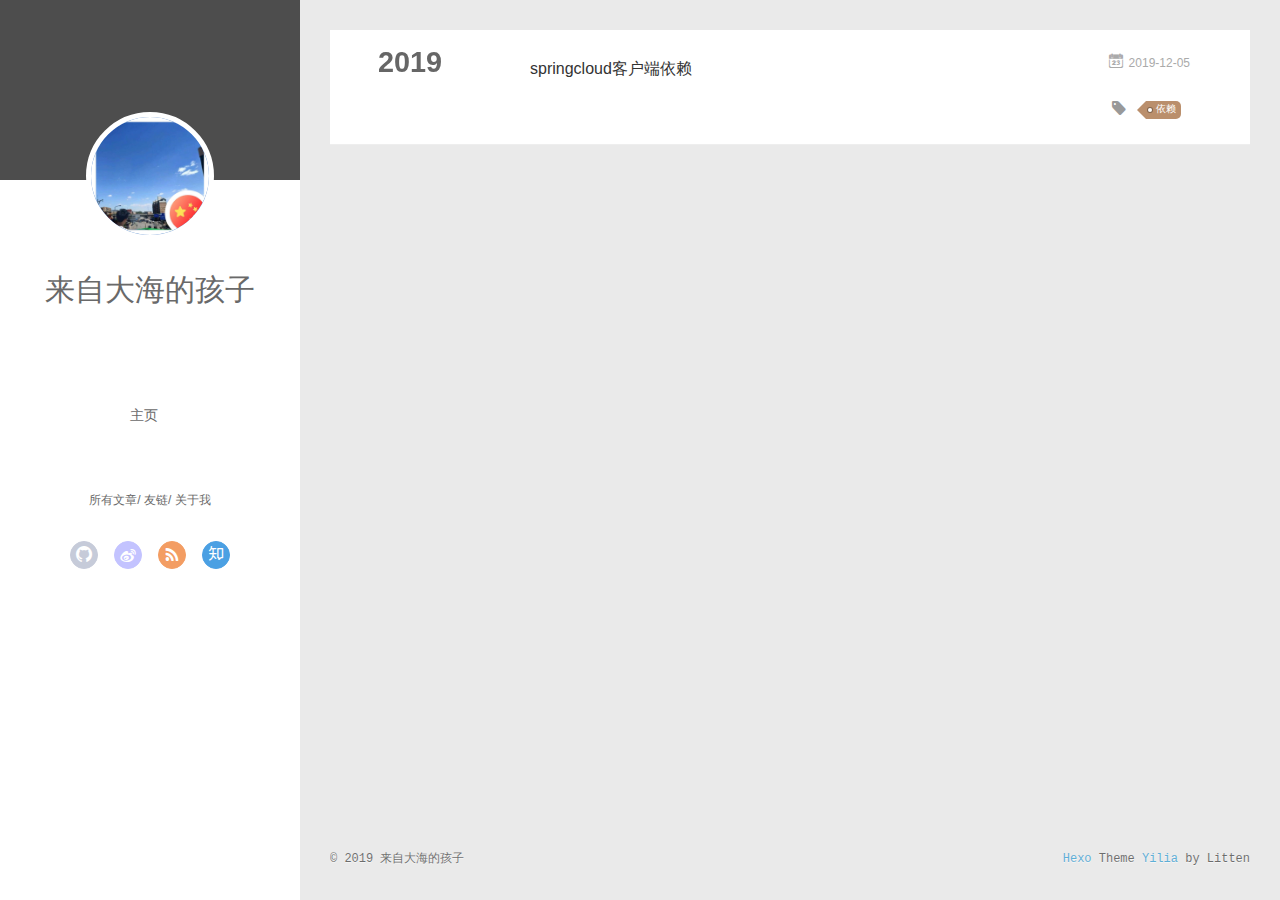
<file: tags/依赖/index.html>
<!DOCTYPE html>
<html>
<head>
  <meta charset="utf-8">
  
  <meta name="renderer" content="webkit">
  <meta http-equiv="X-UA-Compatible" content="IE=edge" >
  <link rel="dns-prefetch" href="http://yoursite.com">
  <title>Tag: 依赖 | 来自大海的孩子的博客</title>
  <meta name="viewport" content="width=device-width, initial-scale=1, maximum-scale=1">
  <meta property="og:type" content="website">
<meta property="og:title" content="来自大海的孩子的博客">
<meta property="og:url" content="http:&#x2F;&#x2F;yoursite.com&#x2F;tags&#x2F;%E4%BE%9D%E8%B5%96&#x2F;index.html">
<meta property="og:site_name" content="来自大海的孩子的博客">
<meta property="og:locale" content="en">
<meta name="twitter:card" content="summary">
  
    <link rel="alternative" href="/atom.xml" title="来自大海的孩子的博客" type="application/atom+xml">
  
  
    <link rel="icon" href="/favicon.png">
  
  <link rel="stylesheet" type="text/css" href="/./main.0cf68a.css">
  <style type="text/css">
  
    #container.show {
      background: linear-gradient(200deg,#a0cfe4,#e8c37e);
    }
  </style>
  

  

</head>

<body>
  <div id="container" q-class="show:isCtnShow">
    <canvas id="anm-canvas" class="anm-canvas"></canvas>
    <div class="left-col" q-class="show:isShow">
      
<div class="overlay" style="background: #4d4d4d"></div>
<div class="intrude-less">
	<header id="header" class="inner">
		<a href="/" class="profilepic">
			<img src="/img/gx.jpg" class="js-avatar">
		</a>
		<hgroup>
		  <h1 class="header-author"><a href="/">来自大海的孩子</a></h1>
		</hgroup>
		

		<nav class="header-menu">
			<ul>
			
				<li><a href="/">主页</a></li>
	        
			</ul>
		</nav>
		<nav class="header-smart-menu">
    		
    			
    			<a q-on="click: openSlider(e, 'innerArchive')" href="javascript:void(0)" target="_blank" rel="noopener">所有文章</a>
    			
            
    			
    			<a q-on="click: openSlider(e, 'friends')" href="javascript:void(0)" target="_blank" rel="noopener">友链</a>
    			
            
    			
    			<a q-on="click: openSlider(e, 'aboutme')" href="javascript:void(0)" target="_blank" rel="noopener">关于我</a>
    			
            
		</nav>
		<nav class="header-nav">
			<div class="social">
				
					<a class="github" target="_blank" href="#" title="github"><i class="icon-github"></i></a>
		        
					<a class="weibo" target="_blank" href="#" title="weibo"><i class="icon-weibo"></i></a>
		        
					<a class="rss" target="_blank" href="#" title="rss"><i class="icon-rss"></i></a>
		        
					<a class="zhihu" target="_blank" href="#" title="zhihu"><i class="icon-zhihu"></i></a>
		        
			</div>
		</nav>
	</header>		
</div>

    </div>
    <div class="mid-col" q-class="show:isShow,hide:isShow|isFalse">
      
<nav id="mobile-nav">
  	<div class="overlay js-overlay" style="background: #4d4d4d"></div>
	<div class="btnctn js-mobile-btnctn">
  		<div class="slider-trigger list" q-on="click: openSlider(e)"><i class="icon icon-sort"></i></div>
	</div>
	<div class="intrude-less">
		<header id="header" class="inner">
			<div class="profilepic">
				<img src="/img/gx.jpg" class="js-avatar">
			</div>
			<hgroup>
			  <h1 class="header-author js-header-author">来自大海的孩子</h1>
			</hgroup>
			
			
			
				
			
			
			
			<nav class="header-nav">
				<div class="social">
					
						<a class="github" target="_blank" href="#" title="github"><i class="icon-github"></i></a>
			        
						<a class="weibo" target="_blank" href="#" title="weibo"><i class="icon-weibo"></i></a>
			        
						<a class="rss" target="_blank" href="#" title="rss"><i class="icon-rss"></i></a>
			        
						<a class="zhihu" target="_blank" href="#" title="zhihu"><i class="icon-zhihu"></i></a>
			        
				</div>
			</nav>

			<nav class="header-menu js-header-menu">
				<ul style="width: 50%">
				
				
					<li style="width: 100%"><a href="/">主页</a></li>
		        
				</ul>
			</nav>
		</header>				
	</div>
	<div class="mobile-mask" style="display:none" q-show="isShow"></div>
</nav>

      <div id="wrapper" class="body-wrap">
        <div class="menu-l">
          <div class="canvas-wrap">
            <canvas data-colors="#eaeaea" data-sectionHeight="100" data-contentId="js-content" id="myCanvas1" class="anm-canvas"></canvas>
          </div>
          <div id="js-content" class="content-ll">
            
  
  
    
    
      
      
      <section class="archives-wrap">
        <div class="archive-year-wrap">
          <a href="/archives/2019" class="archive-year">2019</a>
        </div>
        <div class="archives">
    
    <article class="archive-article archive-type-post">
  <div class="archive-article-inner">
    <header class="archive-article-header">
      	<div class="article-meta">
	      	<a href="/2019/12/05/newpapername/" class="archive-article-date">
  	<time datetime="2019-12-05T02:22:44.000Z" itemprop="datePublished"><i class="icon-calendar icon"></i>2019-12-05</time>
</a>
        </div>
    	 
  
    <h1 itemprop="name">
      <a class="archive-article-title" href="/2019/12/05/newpapername/">springcloud客户端依赖</a>
    </h1>
  

        <div class="article-info info-on-right">
          
	<div class="article-tag tagcloud">
		<i class="icon-price-tags icon"></i>
		<ul class="article-tag-list">
			 
        		<li class="article-tag-list-item">
        			<a href="javascript:void(0)" target="_blank" rel="noopener" class="js-tag article-tag-list-link color3">依赖</a>
        		</li>
      		
		</ul>
	</div>

          

        </div>
        <div class="clearfix"></div>
    </header>
  </div>
</article>
  
  
    </div></section>
  

    


          </div>
        </div>
      </div>
      <footer id="footer">
  <div class="outer">
    <div id="footer-info">
    	<div class="footer-left">
    		&copy; 2019 来自大海的孩子
    	</div>
      	<div class="footer-right">
      		<a href="http://hexo.io/" target="_blank">Hexo</a>  Theme <a href="https://github.com/litten/hexo-theme-yilia" target="_blank">Yilia</a> by Litten
      	</div>
    </div>
  </div>
</footer>
    </div>
    <script>
	var yiliaConfig = {
		mathjax: false,
		isHome: false,
		isPost: false,
		isArchive: false,
		isTag: true,
		isCategory: false,
		open_in_new: false,
		toc_hide_index: true,
		root: "/",
		innerArchive: true,
		showTags: false
	}
</script>

<script>!function(t){function n(e){if(r[e])return r[e].exports;var i=r[e]={exports:{},id:e,loaded:!1};return t[e].call(i.exports,i,i.exports,n),i.loaded=!0,i.exports}var r={};n.m=t,n.c=r,n.p="./",n(0)}([function(t,n,r){r(195),t.exports=r(191)},function(t,n,r){var e=r(3),i=r(52),o=r(27),u=r(28),c=r(53),f="prototype",a=function(t,n,r){var s,l,h,v,p=t&a.F,d=t&a.G,y=t&a.S,g=t&a.P,b=t&a.B,m=d?e:y?e[n]||(e[n]={}):(e[n]||{})[f],x=d?i:i[n]||(i[n]={}),w=x[f]||(x[f]={});d&&(r=n);for(s in r)l=!p&&m&&void 0!==m[s],h=(l?m:r)[s],v=b&&l?c(h,e):g&&"function"==typeof h?c(Function.call,h):h,m&&u(m,s,h,t&a.U),x[s]!=h&&o(x,s,v),g&&w[s]!=h&&(w[s]=h)};e.core=i,a.F=1,a.G=2,a.S=4,a.P=8,a.B=16,a.W=32,a.U=64,a.R=128,t.exports=a},function(t,n,r){var e=r(6);t.exports=function(t){if(!e(t))throw TypeError(t+" is not an object!");return t}},function(t,n){var r=t.exports="undefined"!=typeof window&&window.Math==Math?window:"undefined"!=typeof self&&self.Math==Math?self:Function("return this")();"number"==typeof __g&&(__g=r)},function(t,n){t.exports=function(t){try{return!!t()}catch(t){return!0}}},function(t,n){var r=t.exports="undefined"!=typeof window&&window.Math==Math?window:"undefined"!=typeof self&&self.Math==Math?self:Function("return this")();"number"==typeof __g&&(__g=r)},function(t,n){t.exports=function(t){return"object"==typeof t?null!==t:"function"==typeof t}},function(t,n,r){var e=r(126)("wks"),i=r(76),o=r(3).Symbol,u="function"==typeof o;(t.exports=function(t){return e[t]||(e[t]=u&&o[t]||(u?o:i)("Symbol."+t))}).store=e},function(t,n){var r={}.hasOwnProperty;t.exports=function(t,n){return r.call(t,n)}},function(t,n,r){var e=r(94),i=r(33);t.exports=function(t){return e(i(t))}},function(t,n,r){t.exports=!r(4)(function(){return 7!=Object.defineProperty({},"a",{get:function(){return 7}}).a})},function(t,n,r){var e=r(2),i=r(167),o=r(50),u=Object.defineProperty;n.f=r(10)?Object.defineProperty:function(t,n,r){if(e(t),n=o(n,!0),e(r),i)try{return u(t,n,r)}catch(t){}if("get"in r||"set"in r)throw TypeError("Accessors not supported!");return"value"in r&&(t[n]=r.value),t}},function(t,n,r){t.exports=!r(18)(function(){return 7!=Object.defineProperty({},"a",{get:function(){return 7}}).a})},function(t,n,r){var e=r(14),i=r(22);t.exports=r(12)?function(t,n,r){return e.f(t,n,i(1,r))}:function(t,n,r){return t[n]=r,t}},function(t,n,r){var e=r(20),i=r(58),o=r(42),u=Object.defineProperty;n.f=r(12)?Object.defineProperty:function(t,n,r){if(e(t),n=o(n,!0),e(r),i)try{return u(t,n,r)}catch(t){}if("get"in r||"set"in r)throw TypeError("Accessors not supported!");return"value"in r&&(t[n]=r.value),t}},function(t,n,r){var e=r(40)("wks"),i=r(23),o=r(5).Symbol,u="function"==typeof o;(t.exports=function(t){return e[t]||(e[t]=u&&o[t]||(u?o:i)("Symbol."+t))}).store=e},function(t,n,r){var e=r(67),i=Math.min;t.exports=function(t){return t>0?i(e(t),9007199254740991):0}},function(t,n,r){var e=r(46);t.exports=function(t){return Object(e(t))}},function(t,n){t.exports=function(t){try{return!!t()}catch(t){return!0}}},function(t,n,r){var e=r(63),i=r(34);t.exports=Object.keys||function(t){return e(t,i)}},function(t,n,r){var e=r(21);t.exports=function(t){if(!e(t))throw TypeError(t+" is not an object!");return t}},function(t,n){t.exports=function(t){return"object"==typeof t?null!==t:"function"==typeof t}},function(t,n){t.exports=function(t,n){return{enumerable:!(1&t),configurable:!(2&t),writable:!(4&t),value:n}}},function(t,n){var r=0,e=Math.random();t.exports=function(t){return"Symbol(".concat(void 0===t?"":t,")_",(++r+e).toString(36))}},function(t,n){var r={}.hasOwnProperty;t.exports=function(t,n){return r.call(t,n)}},function(t,n){var r=t.exports={version:"2.4.0"};"number"==typeof __e&&(__e=r)},function(t,n){t.exports=function(t){if("function"!=typeof t)throw TypeError(t+" is not a function!");return t}},function(t,n,r){var e=r(11),i=r(66);t.exports=r(10)?function(t,n,r){return e.f(t,n,i(1,r))}:function(t,n,r){return t[n]=r,t}},function(t,n,r){var e=r(3),i=r(27),o=r(24),u=r(76)("src"),c="toString",f=Function[c],a=(""+f).split(c);r(52).inspectSource=function(t){return f.call(t)},(t.exports=function(t,n,r,c){var f="function"==typeof r;f&&(o(r,"name")||i(r,"name",n)),t[n]!==r&&(f&&(o(r,u)||i(r,u,t[n]?""+t[n]:a.join(String(n)))),t===e?t[n]=r:c?t[n]?t[n]=r:i(t,n,r):(delete t[n],i(t,n,r)))})(Function.prototype,c,function(){return"function"==typeof this&&this[u]||f.call(this)})},function(t,n,r){var e=r(1),i=r(4),o=r(46),u=function(t,n,r,e){var i=String(o(t)),u="<"+n;return""!==r&&(u+=" "+r+'="'+String(e).replace(/"/g,"&quot;")+'"'),u+">"+i+"</"+n+">"};t.exports=function(t,n){var r={};r[t]=n(u),e(e.P+e.F*i(function(){var n=""[t]('"');return n!==n.toLowerCase()||n.split('"').length>3}),"String",r)}},function(t,n,r){var e=r(115),i=r(46);t.exports=function(t){return e(i(t))}},function(t,n,r){var e=r(116),i=r(66),o=r(30),u=r(50),c=r(24),f=r(167),a=Object.getOwnPropertyDescriptor;n.f=r(10)?a:function(t,n){if(t=o(t),n=u(n,!0),f)try{return a(t,n)}catch(t){}if(c(t,n))return i(!e.f.call(t,n),t[n])}},function(t,n,r){var e=r(24),i=r(17),o=r(145)("IE_PROTO"),u=Object.prototype;t.exports=Object.getPrototypeOf||function(t){return t=i(t),e(t,o)?t[o]:"function"==typeof t.constructor&&t instanceof t.constructor?t.constructor.prototype:t instanceof Object?u:null}},function(t,n){t.exports=function(t){if(void 0==t)throw TypeError("Can't call method on  "+t);return t}},function(t,n){t.exports="constructor,hasOwnProperty,isPrototypeOf,propertyIsEnumerable,toLocaleString,toString,valueOf".split(",")},function(t,n){t.exports={}},function(t,n){t.exports=!0},function(t,n){n.f={}.propertyIsEnumerable},function(t,n,r){var e=r(14).f,i=r(8),o=r(15)("toStringTag");t.exports=function(t,n,r){t&&!i(t=r?t:t.prototype,o)&&e(t,o,{configurable:!0,value:n})}},function(t,n,r){var e=r(40)("keys"),i=r(23);t.exports=function(t){return e[t]||(e[t]=i(t))}},function(t,n,r){var e=r(5),i="__core-js_shared__",o=e[i]||(e[i]={});t.exports=function(t){return o[t]||(o[t]={})}},function(t,n){var r=Math.ceil,e=Math.floor;t.exports=function(t){return isNaN(t=+t)?0:(t>0?e:r)(t)}},function(t,n,r){var e=r(21);t.exports=function(t,n){if(!e(t))return t;var r,i;if(n&&"function"==typeof(r=t.toString)&&!e(i=r.call(t)))return i;if("function"==typeof(r=t.valueOf)&&!e(i=r.call(t)))return i;if(!n&&"function"==typeof(r=t.toString)&&!e(i=r.call(t)))return i;throw TypeError("Can't convert object to primitive value")}},function(t,n,r){var e=r(5),i=r(25),o=r(36),u=r(44),c=r(14).f;t.exports=function(t){var n=i.Symbol||(i.Symbol=o?{}:e.Symbol||{});"_"==t.charAt(0)||t in n||c(n,t,{value:u.f(t)})}},function(t,n,r){n.f=r(15)},function(t,n){var r={}.toString;t.exports=function(t){return r.call(t).slice(8,-1)}},function(t,n){t.exports=function(t){if(void 0==t)throw TypeError("Can't call method on  "+t);return t}},function(t,n,r){var e=r(4);t.exports=function(t,n){return!!t&&e(function(){n?t.call(null,function(){},1):t.call(null)})}},function(t,n,r){var e=r(53),i=r(115),o=r(17),u=r(16),c=r(203);t.exports=function(t,n){var r=1==t,f=2==t,a=3==t,s=4==t,l=6==t,h=5==t||l,v=n||c;return function(n,c,p){for(var d,y,g=o(n),b=i(g),m=e(c,p,3),x=u(b.length),w=0,S=r?v(n,x):f?v(n,0):void 0;x>w;w++)if((h||w in b)&&(d=b[w],y=m(d,w,g),t))if(r)S[w]=y;else if(y)switch(t){case 3:return!0;case 5:return d;case 6:return w;case 2:S.push(d)}else if(s)return!1;return l?-1:a||s?s:S}}},function(t,n,r){var e=r(1),i=r(52),o=r(4);t.exports=function(t,n){var r=(i.Object||{})[t]||Object[t],u={};u[t]=n(r),e(e.S+e.F*o(function(){r(1)}),"Object",u)}},function(t,n,r){var e=r(6);t.exports=function(t,n){if(!e(t))return t;var r,i;if(n&&"function"==typeof(r=t.toString)&&!e(i=r.call(t)))return i;if("function"==typeof(r=t.valueOf)&&!e(i=r.call(t)))return i;if(!n&&"function"==typeof(r=t.toString)&&!e(i=r.call(t)))return i;throw TypeError("Can't convert object to primitive value")}},function(t,n,r){var e=r(5),i=r(25),o=r(91),u=r(13),c="prototype",f=function(t,n,r){var a,s,l,h=t&f.F,v=t&f.G,p=t&f.S,d=t&f.P,y=t&f.B,g=t&f.W,b=v?i:i[n]||(i[n]={}),m=b[c],x=v?e:p?e[n]:(e[n]||{})[c];v&&(r=n);for(a in r)(s=!h&&x&&void 0!==x[a])&&a in b||(l=s?x[a]:r[a],b[a]=v&&"function"!=typeof x[a]?r[a]:y&&s?o(l,e):g&&x[a]==l?function(t){var n=function(n,r,e){if(this instanceof t){switch(arguments.length){case 0:return new t;case 1:return new t(n);case 2:return new t(n,r)}return new t(n,r,e)}return t.apply(this,arguments)};return n[c]=t[c],n}(l):d&&"function"==typeof l?o(Function.call,l):l,d&&((b.virtual||(b.virtual={}))[a]=l,t&f.R&&m&&!m[a]&&u(m,a,l)))};f.F=1,f.G=2,f.S=4,f.P=8,f.B=16,f.W=32,f.U=64,f.R=128,t.exports=f},function(t,n){var r=t.exports={version:"2.4.0"};"number"==typeof __e&&(__e=r)},function(t,n,r){var e=r(26);t.exports=function(t,n,r){if(e(t),void 0===n)return t;switch(r){case 1:return function(r){return t.call(n,r)};case 2:return function(r,e){return t.call(n,r,e)};case 3:return function(r,e,i){return t.call(n,r,e,i)}}return function(){return t.apply(n,arguments)}}},function(t,n,r){var e=r(183),i=r(1),o=r(126)("metadata"),u=o.store||(o.store=new(r(186))),c=function(t,n,r){var i=u.get(t);if(!i){if(!r)return;u.set(t,i=new e)}var o=i.get(n);if(!o){if(!r)return;i.set(n,o=new e)}return o},f=function(t,n,r){var e=c(n,r,!1);return void 0!==e&&e.has(t)},a=function(t,n,r){var e=c(n,r,!1);return void 0===e?void 0:e.get(t)},s=function(t,n,r,e){c(r,e,!0).set(t,n)},l=function(t,n){var r=c(t,n,!1),e=[];return r&&r.forEach(function(t,n){e.push(n)}),e},h=function(t){return void 0===t||"symbol"==typeof t?t:String(t)},v=function(t){i(i.S,"Reflect",t)};t.exports={store:u,map:c,has:f,get:a,set:s,keys:l,key:h,exp:v}},function(t,n,r){"use strict";if(r(10)){var e=r(69),i=r(3),o=r(4),u=r(1),c=r(127),f=r(152),a=r(53),s=r(68),l=r(66),h=r(27),v=r(73),p=r(67),d=r(16),y=r(75),g=r(50),b=r(24),m=r(180),x=r(114),w=r(6),S=r(17),_=r(137),O=r(70),E=r(32),P=r(71).f,j=r(154),F=r(76),M=r(7),A=r(48),N=r(117),T=r(146),I=r(155),k=r(80),L=r(123),R=r(74),C=r(130),D=r(160),U=r(11),W=r(31),G=U.f,B=W.f,V=i.RangeError,z=i.TypeError,q=i.Uint8Array,K="ArrayBuffer",J="Shared"+K,Y="BYTES_PER_ELEMENT",H="prototype",$=Array[H],X=f.ArrayBuffer,Q=f.DataView,Z=A(0),tt=A(2),nt=A(3),rt=A(4),et=A(5),it=A(6),ot=N(!0),ut=N(!1),ct=I.values,ft=I.keys,at=I.entries,st=$.lastIndexOf,lt=$.reduce,ht=$.reduceRight,vt=$.join,pt=$.sort,dt=$.slice,yt=$.toString,gt=$.toLocaleString,bt=M("iterator"),mt=M("toStringTag"),xt=F("typed_constructor"),wt=F("def_constructor"),St=c.CONSTR,_t=c.TYPED,Ot=c.VIEW,Et="Wrong length!",Pt=A(1,function(t,n){return Tt(T(t,t[wt]),n)}),jt=o(function(){return 1===new q(new Uint16Array([1]).buffer)[0]}),Ft=!!q&&!!q[H].set&&o(function(){new q(1).set({})}),Mt=function(t,n){if(void 0===t)throw z(Et);var r=+t,e=d(t);if(n&&!m(r,e))throw V(Et);return e},At=function(t,n){var r=p(t);if(r<0||r%n)throw V("Wrong offset!");return r},Nt=function(t){if(w(t)&&_t in t)return t;throw z(t+" is not a typed array!")},Tt=function(t,n){if(!(w(t)&&xt in t))throw z("It is not a typed array constructor!");return new t(n)},It=function(t,n){return kt(T(t,t[wt]),n)},kt=function(t,n){for(var r=0,e=n.length,i=Tt(t,e);e>r;)i[r]=n[r++];return i},Lt=function(t,n,r){G(t,n,{get:function(){return this._d[r]}})},Rt=function(t){var n,r,e,i,o,u,c=S(t),f=arguments.length,s=f>1?arguments[1]:void 0,l=void 0!==s,h=j(c);if(void 0!=h&&!_(h)){for(u=h.call(c),e=[],n=0;!(o=u.next()).done;n++)e.push(o.value);c=e}for(l&&f>2&&(s=a(s,arguments[2],2)),n=0,r=d(c.length),i=Tt(this,r);r>n;n++)i[n]=l?s(c[n],n):c[n];return i},Ct=function(){for(var t=0,n=arguments.length,r=Tt(this,n);n>t;)r[t]=arguments[t++];return r},Dt=!!q&&o(function(){gt.call(new q(1))}),Ut=function(){return gt.apply(Dt?dt.call(Nt(this)):Nt(this),arguments)},Wt={copyWithin:function(t,n){return D.call(Nt(this),t,n,arguments.length>2?arguments[2]:void 0)},every:function(t){return rt(Nt(this),t,arguments.length>1?arguments[1]:void 0)},fill:function(t){return C.apply(Nt(this),arguments)},filter:function(t){return It(this,tt(Nt(this),t,arguments.length>1?arguments[1]:void 0))},find:function(t){return et(Nt(this),t,arguments.length>1?arguments[1]:void 0)},findIndex:function(t){return it(Nt(this),t,arguments.length>1?arguments[1]:void 0)},forEach:function(t){Z(Nt(this),t,arguments.length>1?arguments[1]:void 0)},indexOf:function(t){return ut(Nt(this),t,arguments.length>1?arguments[1]:void 0)},includes:function(t){return ot(Nt(this),t,arguments.length>1?arguments[1]:void 0)},join:function(t){return vt.apply(Nt(this),arguments)},lastIndexOf:function(t){return st.apply(Nt(this),arguments)},map:function(t){return Pt(Nt(this),t,arguments.length>1?arguments[1]:void 0)},reduce:function(t){return lt.apply(Nt(this),arguments)},reduceRight:function(t){return ht.apply(Nt(this),arguments)},reverse:function(){for(var t,n=this,r=Nt(n).length,e=Math.floor(r/2),i=0;i<e;)t=n[i],n[i++]=n[--r],n[r]=t;return n},some:function(t){return nt(Nt(this),t,arguments.length>1?arguments[1]:void 0)},sort:function(t){return pt.call(Nt(this),t)},subarray:function(t,n){var r=Nt(this),e=r.length,i=y(t,e);return new(T(r,r[wt]))(r.buffer,r.byteOffset+i*r.BYTES_PER_ELEMENT,d((void 0===n?e:y(n,e))-i))}},Gt=function(t,n){return It(this,dt.call(Nt(this),t,n))},Bt=function(t){Nt(this);var n=At(arguments[1],1),r=this.length,e=S(t),i=d(e.length),o=0;if(i+n>r)throw V(Et);for(;o<i;)this[n+o]=e[o++]},Vt={entries:function(){return at.call(Nt(this))},keys:function(){return ft.call(Nt(this))},values:function(){return ct.call(Nt(this))}},zt=function(t,n){return w(t)&&t[_t]&&"symbol"!=typeof n&&n in t&&String(+n)==String(n)},qt=function(t,n){return zt(t,n=g(n,!0))?l(2,t[n]):B(t,n)},Kt=function(t,n,r){return!(zt(t,n=g(n,!0))&&w(r)&&b(r,"value"))||b(r,"get")||b(r,"set")||r.configurable||b(r,"writable")&&!r.writable||b(r,"enumerable")&&!r.enumerable?G(t,n,r):(t[n]=r.value,t)};St||(W.f=qt,U.f=Kt),u(u.S+u.F*!St,"Object",{getOwnPropertyDescriptor:qt,defineProperty:Kt}),o(function(){yt.call({})})&&(yt=gt=function(){return vt.call(this)});var Jt=v({},Wt);v(Jt,Vt),h(Jt,bt,Vt.values),v(Jt,{slice:Gt,set:Bt,constructor:function(){},toString:yt,toLocaleString:Ut}),Lt(Jt,"buffer","b"),Lt(Jt,"byteOffset","o"),Lt(Jt,"byteLength","l"),Lt(Jt,"length","e"),G(Jt,mt,{get:function(){return this[_t]}}),t.exports=function(t,n,r,f){f=!!f;var a=t+(f?"Clamped":"")+"Array",l="Uint8Array"!=a,v="get"+t,p="set"+t,y=i[a],g=y||{},b=y&&E(y),m=!y||!c.ABV,S={},_=y&&y[H],j=function(t,r){var e=t._d;return e.v[v](r*n+e.o,jt)},F=function(t,r,e){var i=t._d;f&&(e=(e=Math.round(e))<0?0:e>255?255:255&e),i.v[p](r*n+i.o,e,jt)},M=function(t,n){G(t,n,{get:function(){return j(this,n)},set:function(t){return F(this,n,t)},enumerable:!0})};m?(y=r(function(t,r,e,i){s(t,y,a,"_d");var o,u,c,f,l=0,v=0;if(w(r)){if(!(r instanceof X||(f=x(r))==K||f==J))return _t in r?kt(y,r):Rt.call(y,r);o=r,v=At(e,n);var p=r.byteLength;if(void 0===i){if(p%n)throw V(Et);if((u=p-v)<0)throw V(Et)}else if((u=d(i)*n)+v>p)throw V(Et);c=u/n}else c=Mt(r,!0),u=c*n,o=new X(u);for(h(t,"_d",{b:o,o:v,l:u,e:c,v:new Q(o)});l<c;)M(t,l++)}),_=y[H]=O(Jt),h(_,"constructor",y)):L(function(t){new y(null),new y(t)},!0)||(y=r(function(t,r,e,i){s(t,y,a);var o;return w(r)?r instanceof X||(o=x(r))==K||o==J?void 0!==i?new g(r,At(e,n),i):void 0!==e?new g(r,At(e,n)):new g(r):_t in r?kt(y,r):Rt.call(y,r):new g(Mt(r,l))}),Z(b!==Function.prototype?P(g).concat(P(b)):P(g),function(t){t in y||h(y,t,g[t])}),y[H]=_,e||(_.constructor=y));var A=_[bt],N=!!A&&("values"==A.name||void 0==A.name),T=Vt.values;h(y,xt,!0),h(_,_t,a),h(_,Ot,!0),h(_,wt,y),(f?new y(1)[mt]==a:mt in _)||G(_,mt,{get:function(){return a}}),S[a]=y,u(u.G+u.W+u.F*(y!=g),S),u(u.S,a,{BYTES_PER_ELEMENT:n,from:Rt,of:Ct}),Y in _||h(_,Y,n),u(u.P,a,Wt),R(a),u(u.P+u.F*Ft,a,{set:Bt}),u(u.P+u.F*!N,a,Vt),u(u.P+u.F*(_.toString!=yt),a,{toString:yt}),u(u.P+u.F*o(function(){new y(1).slice()}),a,{slice:Gt}),u(u.P+u.F*(o(function(){return[1,2].toLocaleString()!=new y([1,2]).toLocaleString()})||!o(function(){_.toLocaleString.call([1,2])})),a,{toLocaleString:Ut}),k[a]=N?A:T,e||N||h(_,bt,T)}}else t.exports=function(){}},function(t,n){var r={}.toString;t.exports=function(t){return r.call(t).slice(8,-1)}},function(t,n,r){var e=r(21),i=r(5).document,o=e(i)&&e(i.createElement);t.exports=function(t){return o?i.createElement(t):{}}},function(t,n,r){t.exports=!r(12)&&!r(18)(function(){return 7!=Object.defineProperty(r(57)("div"),"a",{get:function(){return 7}}).a})},function(t,n,r){"use strict";var e=r(36),i=r(51),o=r(64),u=r(13),c=r(8),f=r(35),a=r(96),s=r(38),l=r(103),h=r(15)("iterator"),v=!([].keys&&"next"in[].keys()),p="keys",d="values",y=function(){return this};t.exports=function(t,n,r,g,b,m,x){a(r,n,g);var w,S,_,O=function(t){if(!v&&t in F)return F[t];switch(t){case p:case d:return function(){return new r(this,t)}}return function(){return new r(this,t)}},E=n+" Iterator",P=b==d,j=!1,F=t.prototype,M=F[h]||F["@@iterator"]||b&&F[b],A=M||O(b),N=b?P?O("entries"):A:void 0,T="Array"==n?F.entries||M:M;if(T&&(_=l(T.call(new t)))!==Object.prototype&&(s(_,E,!0),e||c(_,h)||u(_,h,y)),P&&M&&M.name!==d&&(j=!0,A=function(){return M.call(this)}),e&&!x||!v&&!j&&F[h]||u(F,h,A),f[n]=A,f[E]=y,b)if(w={values:P?A:O(d),keys:m?A:O(p),entries:N},x)for(S in w)S in F||o(F,S,w[S]);else i(i.P+i.F*(v||j),n,w);return w}},function(t,n,r){var e=r(20),i=r(100),o=r(34),u=r(39)("IE_PROTO"),c=function(){},f="prototype",a=function(){var t,n=r(57)("iframe"),e=o.length;for(n.style.display="none",r(93).appendChild(n),n.src="javascript:",t=n.contentWindow.document,t.open(),t.write("<script>document.F=Object<\/script>"),t.close(),a=t.F;e--;)delete a[f][o[e]];return a()};t.exports=Object.create||function(t,n){var r;return null!==t?(c[f]=e(t),r=new c,c[f]=null,r[u]=t):r=a(),void 0===n?r:i(r,n)}},function(t,n,r){var e=r(63),i=r(34).concat("length","prototype");n.f=Object.getOwnPropertyNames||function(t){return e(t,i)}},function(t,n){n.f=Object.getOwnPropertySymbols},function(t,n,r){var e=r(8),i=r(9),o=r(90)(!1),u=r(39)("IE_PROTO");t.exports=function(t,n){var r,c=i(t),f=0,a=[];for(r in c)r!=u&&e(c,r)&&a.push(r);for(;n.length>f;)e(c,r=n[f++])&&(~o(a,r)||a.push(r));return a}},function(t,n,r){t.exports=r(13)},function(t,n,r){var e=r(76)("meta"),i=r(6),o=r(24),u=r(11).f,c=0,f=Object.isExtensible||function(){return!0},a=!r(4)(function(){return f(Object.preventExtensions({}))}),s=function(t){u(t,e,{value:{i:"O"+ ++c,w:{}}})},l=function(t,n){if(!i(t))return"symbol"==typeof t?t:("string"==typeof t?"S":"P")+t;if(!o(t,e)){if(!f(t))return"F";if(!n)return"E";s(t)}return t[e].i},h=function(t,n){if(!o(t,e)){if(!f(t))return!0;if(!n)return!1;s(t)}return t[e].w},v=function(t){return a&&p.NEED&&f(t)&&!o(t,e)&&s(t),t},p=t.exports={KEY:e,NEED:!1,fastKey:l,getWeak:h,onFreeze:v}},function(t,n){t.exports=function(t,n){return{enumerable:!(1&t),configurable:!(2&t),writable:!(4&t),value:n}}},function(t,n){var r=Math.ceil,e=Math.floor;t.exports=function(t){return isNaN(t=+t)?0:(t>0?e:r)(t)}},function(t,n){t.exports=function(t,n,r,e){if(!(t instanceof n)||void 0!==e&&e in t)throw TypeError(r+": incorrect invocation!");return t}},function(t,n){t.exports=!1},function(t,n,r){var e=r(2),i=r(173),o=r(133),u=r(145)("IE_PROTO"),c=function(){},f="prototype",a=function(){var t,n=r(132)("iframe"),e=o.length;for(n.style.display="none",r(135).appendChild(n),n.src="javascript:",t=n.contentWindow.document,t.open(),t.write("<script>document.F=Object<\/script>"),t.close(),a=t.F;e--;)delete a[f][o[e]];return a()};t.exports=Object.create||function(t,n){var r;return null!==t?(c[f]=e(t),r=new c,c[f]=null,r[u]=t):r=a(),void 0===n?r:i(r,n)}},function(t,n,r){var e=r(175),i=r(133).concat("length","prototype");n.f=Object.getOwnPropertyNames||function(t){return e(t,i)}},function(t,n,r){var e=r(175),i=r(133);t.exports=Object.keys||function(t){return e(t,i)}},function(t,n,r){var e=r(28);t.exports=function(t,n,r){for(var i in n)e(t,i,n[i],r);return t}},function(t,n,r){"use strict";var e=r(3),i=r(11),o=r(10),u=r(7)("species");t.exports=function(t){var n=e[t];o&&n&&!n[u]&&i.f(n,u,{configurable:!0,get:function(){return this}})}},function(t,n,r){var e=r(67),i=Math.max,o=Math.min;t.exports=function(t,n){return t=e(t),t<0?i(t+n,0):o(t,n)}},function(t,n){var r=0,e=Math.random();t.exports=function(t){return"Symbol(".concat(void 0===t?"":t,")_",(++r+e).toString(36))}},function(t,n,r){var e=r(33);t.exports=function(t){return Object(e(t))}},function(t,n,r){var e=r(7)("unscopables"),i=Array.prototype;void 0==i[e]&&r(27)(i,e,{}),t.exports=function(t){i[e][t]=!0}},function(t,n,r){var e=r(53),i=r(169),o=r(137),u=r(2),c=r(16),f=r(154),a={},s={},n=t.exports=function(t,n,r,l,h){var v,p,d,y,g=h?function(){return t}:f(t),b=e(r,l,n?2:1),m=0;if("function"!=typeof g)throw TypeError(t+" is not iterable!");if(o(g)){for(v=c(t.length);v>m;m++)if((y=n?b(u(p=t[m])[0],p[1]):b(t[m]))===a||y===s)return y}else for(d=g.call(t);!(p=d.next()).done;)if((y=i(d,b,p.value,n))===a||y===s)return y};n.BREAK=a,n.RETURN=s},function(t,n){t.exports={}},function(t,n,r){var e=r(11).f,i=r(24),o=r(7)("toStringTag");t.exports=function(t,n,r){t&&!i(t=r?t:t.prototype,o)&&e(t,o,{configurable:!0,value:n})}},function(t,n,r){var e=r(1),i=r(46),o=r(4),u=r(150),c="["+u+"]",f="​",a=RegExp("^"+c+c+"*"),s=RegExp(c+c+"*$"),l=function(t,n,r){var i={},c=o(function(){return!!u[t]()||f[t]()!=f}),a=i[t]=c?n(h):u[t];r&&(i[r]=a),e(e.P+e.F*c,"String",i)},h=l.trim=function(t,n){return t=String(i(t)),1&n&&(t=t.replace(a,"")),2&n&&(t=t.replace(s,"")),t};t.exports=l},function(t,n,r){t.exports={default:r(86),__esModule:!0}},function(t,n,r){t.exports={default:r(87),__esModule:!0}},function(t,n,r){"use strict";function e(t){return t&&t.__esModule?t:{default:t}}n.__esModule=!0;var i=r(84),o=e(i),u=r(83),c=e(u),f="function"==typeof c.default&&"symbol"==typeof o.default?function(t){return typeof t}:function(t){return t&&"function"==typeof c.default&&t.constructor===c.default&&t!==c.default.prototype?"symbol":typeof t};n.default="function"==typeof c.default&&"symbol"===f(o.default)?function(t){return void 0===t?"undefined":f(t)}:function(t){return t&&"function"==typeof c.default&&t.constructor===c.default&&t!==c.default.prototype?"symbol":void 0===t?"undefined":f(t)}},function(t,n,r){r(110),r(108),r(111),r(112),t.exports=r(25).Symbol},function(t,n,r){r(109),r(113),t.exports=r(44).f("iterator")},function(t,n){t.exports=function(t){if("function"!=typeof t)throw TypeError(t+" is not a function!");return t}},function(t,n){t.exports=function(){}},function(t,n,r){var e=r(9),i=r(106),o=r(105);t.exports=function(t){return function(n,r,u){var c,f=e(n),a=i(f.length),s=o(u,a);if(t&&r!=r){for(;a>s;)if((c=f[s++])!=c)return!0}else for(;a>s;s++)if((t||s in f)&&f[s]===r)return t||s||0;return!t&&-1}}},function(t,n,r){var e=r(88);t.exports=function(t,n,r){if(e(t),void 0===n)return t;switch(r){case 1:return function(r){return t.call(n,r)};case 2:return function(r,e){return t.call(n,r,e)};case 3:return function(r,e,i){return t.call(n,r,e,i)}}return function(){return t.apply(n,arguments)}}},function(t,n,r){var e=r(19),i=r(62),o=r(37);t.exports=function(t){var n=e(t),r=i.f;if(r)for(var u,c=r(t),f=o.f,a=0;c.length>a;)f.call(t,u=c[a++])&&n.push(u);return n}},function(t,n,r){t.exports=r(5).document&&document.documentElement},function(t,n,r){var e=r(56);t.exports=Object("z").propertyIsEnumerable(0)?Object:function(t){return"String"==e(t)?t.split(""):Object(t)}},function(t,n,r){var e=r(56);t.exports=Array.isArray||function(t){return"Array"==e(t)}},function(t,n,r){"use strict";var e=r(60),i=r(22),o=r(38),u={};r(13)(u,r(15)("iterator"),function(){return this}),t.exports=function(t,n,r){t.prototype=e(u,{next:i(1,r)}),o(t,n+" Iterator")}},function(t,n){t.exports=function(t,n){return{value:n,done:!!t}}},function(t,n,r){var e=r(19),i=r(9);t.exports=function(t,n){for(var r,o=i(t),u=e(o),c=u.length,f=0;c>f;)if(o[r=u[f++]]===n)return r}},function(t,n,r){var e=r(23)("meta"),i=r(21),o=r(8),u=r(14).f,c=0,f=Object.isExtensible||function(){return!0},a=!r(18)(function(){return f(Object.preventExtensions({}))}),s=function(t){u(t,e,{value:{i:"O"+ ++c,w:{}}})},l=function(t,n){if(!i(t))return"symbol"==typeof t?t:("string"==typeof t?"S":"P")+t;if(!o(t,e)){if(!f(t))return"F";if(!n)return"E";s(t)}return t[e].i},h=function(t,n){if(!o(t,e)){if(!f(t))return!0;if(!n)return!1;s(t)}return t[e].w},v=function(t){return a&&p.NEED&&f(t)&&!o(t,e)&&s(t),t},p=t.exports={KEY:e,NEED:!1,fastKey:l,getWeak:h,onFreeze:v}},function(t,n,r){var e=r(14),i=r(20),o=r(19);t.exports=r(12)?Object.defineProperties:function(t,n){i(t);for(var r,u=o(n),c=u.length,f=0;c>f;)e.f(t,r=u[f++],n[r]);return t}},function(t,n,r){var e=r(37),i=r(22),o=r(9),u=r(42),c=r(8),f=r(58),a=Object.getOwnPropertyDescriptor;n.f=r(12)?a:function(t,n){if(t=o(t),n=u(n,!0),f)try{return a(t,n)}catch(t){}if(c(t,n))return i(!e.f.call(t,n),t[n])}},function(t,n,r){var e=r(9),i=r(61).f,o={}.toString,u="object"==typeof window&&window&&Object.getOwnPropertyNames?Object.getOwnPropertyNames(window):[],c=function(t){try{return i(t)}catch(t){return u.slice()}};t.exports.f=function(t){return u&&"[object Window]"==o.call(t)?c(t):i(e(t))}},function(t,n,r){var e=r(8),i=r(77),o=r(39)("IE_PROTO"),u=Object.prototype;t.exports=Object.getPrototypeOf||function(t){return t=i(t),e(t,o)?t[o]:"function"==typeof t.constructor&&t instanceof t.constructor?t.constructor.prototype:t instanceof Object?u:null}},function(t,n,r){var e=r(41),i=r(33);t.exports=function(t){return function(n,r){var o,u,c=String(i(n)),f=e(r),a=c.length;return f<0||f>=a?t?"":void 0:(o=c.charCodeAt(f),o<55296||o>56319||f+1===a||(u=c.charCodeAt(f+1))<56320||u>57343?t?c.charAt(f):o:t?c.slice(f,f+2):u-56320+(o-55296<<10)+65536)}}},function(t,n,r){var e=r(41),i=Math.max,o=Math.min;t.exports=function(t,n){return t=e(t),t<0?i(t+n,0):o(t,n)}},function(t,n,r){var e=r(41),i=Math.min;t.exports=function(t){return t>0?i(e(t),9007199254740991):0}},function(t,n,r){"use strict";var e=r(89),i=r(97),o=r(35),u=r(9);t.exports=r(59)(Array,"Array",function(t,n){this._t=u(t),this._i=0,this._k=n},function(){var t=this._t,n=this._k,r=this._i++;return!t||r>=t.length?(this._t=void 0,i(1)):"keys"==n?i(0,r):"values"==n?i(0,t[r]):i(0,[r,t[r]])},"values"),o.Arguments=o.Array,e("keys"),e("values"),e("entries")},function(t,n){},function(t,n,r){"use strict";var e=r(104)(!0);r(59)(String,"String",function(t){this._t=String(t),this._i=0},function(){var t,n=this._t,r=this._i;return r>=n.length?{value:void 0,done:!0}:(t=e(n,r),this._i+=t.length,{value:t,done:!1})})},function(t,n,r){"use strict";var e=r(5),i=r(8),o=r(12),u=r(51),c=r(64),f=r(99).KEY,a=r(18),s=r(40),l=r(38),h=r(23),v=r(15),p=r(44),d=r(43),y=r(98),g=r(92),b=r(95),m=r(20),x=r(9),w=r(42),S=r(22),_=r(60),O=r(102),E=r(101),P=r(14),j=r(19),F=E.f,M=P.f,A=O.f,N=e.Symbol,T=e.JSON,I=T&&T.stringify,k="prototype",L=v("_hidden"),R=v("toPrimitive"),C={}.propertyIsEnumerable,D=s("symbol-registry"),U=s("symbols"),W=s("op-symbols"),G=Object[k],B="function"==typeof N,V=e.QObject,z=!V||!V[k]||!V[k].findChild,q=o&&a(function(){return 7!=_(M({},"a",{get:function(){return M(this,"a",{value:7}).a}})).a})?function(t,n,r){var e=F(G,n);e&&delete G[n],M(t,n,r),e&&t!==G&&M(G,n,e)}:M,K=function(t){var n=U[t]=_(N[k]);return n._k=t,n},J=B&&"symbol"==typeof N.iterator?function(t){return"symbol"==typeof t}:function(t){return t instanceof N},Y=function(t,n,r){return t===G&&Y(W,n,r),m(t),n=w(n,!0),m(r),i(U,n)?(r.enumerable?(i(t,L)&&t[L][n]&&(t[L][n]=!1),r=_(r,{enumerable:S(0,!1)})):(i(t,L)||M(t,L,S(1,{})),t[L][n]=!0),q(t,n,r)):M(t,n,r)},H=function(t,n){m(t);for(var r,e=g(n=x(n)),i=0,o=e.length;o>i;)Y(t,r=e[i++],n[r]);return t},$=function(t,n){return void 0===n?_(t):H(_(t),n)},X=function(t){var n=C.call(this,t=w(t,!0));return!(this===G&&i(U,t)&&!i(W,t))&&(!(n||!i(this,t)||!i(U,t)||i(this,L)&&this[L][t])||n)},Q=function(t,n){if(t=x(t),n=w(n,!0),t!==G||!i(U,n)||i(W,n)){var r=F(t,n);return!r||!i(U,n)||i(t,L)&&t[L][n]||(r.enumerable=!0),r}},Z=function(t){for(var n,r=A(x(t)),e=[],o=0;r.length>o;)i(U,n=r[o++])||n==L||n==f||e.push(n);return e},tt=function(t){for(var n,r=t===G,e=A(r?W:x(t)),o=[],u=0;e.length>u;)!i(U,n=e[u++])||r&&!i(G,n)||o.push(U[n]);return o};B||(N=function(){if(this instanceof N)throw TypeError("Symbol is not a constructor!");var t=h(arguments.length>0?arguments[0]:void 0),n=function(r){this===G&&n.call(W,r),i(this,L)&&i(this[L],t)&&(this[L][t]=!1),q(this,t,S(1,r))};return o&&z&&q(G,t,{configurable:!0,set:n}),K(t)},c(N[k],"toString",function(){return this._k}),E.f=Q,P.f=Y,r(61).f=O.f=Z,r(37).f=X,r(62).f=tt,o&&!r(36)&&c(G,"propertyIsEnumerable",X,!0),p.f=function(t){return K(v(t))}),u(u.G+u.W+u.F*!B,{Symbol:N});for(var nt="hasInstance,isConcatSpreadable,iterator,match,replace,search,species,split,toPrimitive,toStringTag,unscopables".split(","),rt=0;nt.length>rt;)v(nt[rt++]);for(var nt=j(v.store),rt=0;nt.length>rt;)d(nt[rt++]);u(u.S+u.F*!B,"Symbol",{for:function(t){return i(D,t+="")?D[t]:D[t]=N(t)},keyFor:function(t){if(J(t))return y(D,t);throw TypeError(t+" is not a symbol!")},useSetter:function(){z=!0},useSimple:function(){z=!1}}),u(u.S+u.F*!B,"Object",{create:$,defineProperty:Y,defineProperties:H,getOwnPropertyDescriptor:Q,getOwnPropertyNames:Z,getOwnPropertySymbols:tt}),T&&u(u.S+u.F*(!B||a(function(){var t=N();return"[null]"!=I([t])||"{}"!=I({a:t})||"{}"!=I(Object(t))})),"JSON",{stringify:function(t){if(void 0!==t&&!J(t)){for(var n,r,e=[t],i=1;arguments.length>i;)e.push(arguments[i++]);return n=e[1],"function"==typeof n&&(r=n),!r&&b(n)||(n=function(t,n){if(r&&(n=r.call(this,t,n)),!J(n))return n}),e[1]=n,I.apply(T,e)}}}),N[k][R]||r(13)(N[k],R,N[k].valueOf),l(N,"Symbol"),l(Math,"Math",!0),l(e.JSON,"JSON",!0)},function(t,n,r){r(43)("asyncIterator")},function(t,n,r){r(43)("observable")},function(t,n,r){r(107);for(var e=r(5),i=r(13),o=r(35),u=r(15)("toStringTag"),c=["NodeList","DOMTokenList","MediaList","StyleSheetList","CSSRuleList"],f=0;f<5;f++){var a=c[f],s=e[a],l=s&&s.prototype;l&&!l[u]&&i(l,u,a),o[a]=o.Array}},function(t,n,r){var e=r(45),i=r(7)("toStringTag"),o="Arguments"==e(function(){return arguments}()),u=function(t,n){try{return t[n]}catch(t){}};t.exports=function(t){var n,r,c;return void 0===t?"Undefined":null===t?"Null":"string"==typeof(r=u(n=Object(t),i))?r:o?e(n):"Object"==(c=e(n))&&"function"==typeof n.callee?"Arguments":c}},function(t,n,r){var e=r(45);t.exports=Object("z").propertyIsEnumerable(0)?Object:function(t){return"String"==e(t)?t.split(""):Object(t)}},function(t,n){n.f={}.propertyIsEnumerable},function(t,n,r){var e=r(30),i=r(16),o=r(75);t.exports=function(t){return function(n,r,u){var c,f=e(n),a=i(f.length),s=o(u,a);if(t&&r!=r){for(;a>s;)if((c=f[s++])!=c)return!0}else for(;a>s;s++)if((t||s in f)&&f[s]===r)return t||s||0;return!t&&-1}}},function(t,n,r){"use strict";var e=r(3),i=r(1),o=r(28),u=r(73),c=r(65),f=r(79),a=r(68),s=r(6),l=r(4),h=r(123),v=r(81),p=r(136);t.exports=function(t,n,r,d,y,g){var b=e[t],m=b,x=y?"set":"add",w=m&&m.prototype,S={},_=function(t){var n=w[t];o(w,t,"delete"==t?function(t){return!(g&&!s(t))&&n.call(this,0===t?0:t)}:"has"==t?function(t){return!(g&&!s(t))&&n.call(this,0===t?0:t)}:"get"==t?function(t){return g&&!s(t)?void 0:n.call(this,0===t?0:t)}:"add"==t?function(t){return n.call(this,0===t?0:t),this}:function(t,r){return n.call(this,0===t?0:t,r),this})};if("function"==typeof m&&(g||w.forEach&&!l(function(){(new m).entries().next()}))){var O=new m,E=O[x](g?{}:-0,1)!=O,P=l(function(){O.has(1)}),j=h(function(t){new m(t)}),F=!g&&l(function(){for(var t=new m,n=5;n--;)t[x](n,n);return!t.has(-0)});j||(m=n(function(n,r){a(n,m,t);var e=p(new b,n,m);return void 0!=r&&f(r,y,e[x],e),e}),m.prototype=w,w.constructor=m),(P||F)&&(_("delete"),_("has"),y&&_("get")),(F||E)&&_(x),g&&w.clear&&delete w.clear}else m=d.getConstructor(n,t,y,x),u(m.prototype,r),c.NEED=!0;return v(m,t),S[t]=m,i(i.G+i.W+i.F*(m!=b),S),g||d.setStrong(m,t,y),m}},function(t,n,r){"use strict";var e=r(27),i=r(28),o=r(4),u=r(46),c=r(7);t.exports=function(t,n,r){var f=c(t),a=r(u,f,""[t]),s=a[0],l=a[1];o(function(){var n={};return n[f]=function(){return 7},7!=""[t](n)})&&(i(String.prototype,t,s),e(RegExp.prototype,f,2==n?function(t,n){return l.call(t,this,n)}:function(t){return l.call(t,this)}))}
},function(t,n,r){"use strict";var e=r(2);t.exports=function(){var t=e(this),n="";return t.global&&(n+="g"),t.ignoreCase&&(n+="i"),t.multiline&&(n+="m"),t.unicode&&(n+="u"),t.sticky&&(n+="y"),n}},function(t,n){t.exports=function(t,n,r){var e=void 0===r;switch(n.length){case 0:return e?t():t.call(r);case 1:return e?t(n[0]):t.call(r,n[0]);case 2:return e?t(n[0],n[1]):t.call(r,n[0],n[1]);case 3:return e?t(n[0],n[1],n[2]):t.call(r,n[0],n[1],n[2]);case 4:return e?t(n[0],n[1],n[2],n[3]):t.call(r,n[0],n[1],n[2],n[3])}return t.apply(r,n)}},function(t,n,r){var e=r(6),i=r(45),o=r(7)("match");t.exports=function(t){var n;return e(t)&&(void 0!==(n=t[o])?!!n:"RegExp"==i(t))}},function(t,n,r){var e=r(7)("iterator"),i=!1;try{var o=[7][e]();o.return=function(){i=!0},Array.from(o,function(){throw 2})}catch(t){}t.exports=function(t,n){if(!n&&!i)return!1;var r=!1;try{var o=[7],u=o[e]();u.next=function(){return{done:r=!0}},o[e]=function(){return u},t(o)}catch(t){}return r}},function(t,n,r){t.exports=r(69)||!r(4)(function(){var t=Math.random();__defineSetter__.call(null,t,function(){}),delete r(3)[t]})},function(t,n){n.f=Object.getOwnPropertySymbols},function(t,n,r){var e=r(3),i="__core-js_shared__",o=e[i]||(e[i]={});t.exports=function(t){return o[t]||(o[t]={})}},function(t,n,r){for(var e,i=r(3),o=r(27),u=r(76),c=u("typed_array"),f=u("view"),a=!(!i.ArrayBuffer||!i.DataView),s=a,l=0,h="Int8Array,Uint8Array,Uint8ClampedArray,Int16Array,Uint16Array,Int32Array,Uint32Array,Float32Array,Float64Array".split(",");l<9;)(e=i[h[l++]])?(o(e.prototype,c,!0),o(e.prototype,f,!0)):s=!1;t.exports={ABV:a,CONSTR:s,TYPED:c,VIEW:f}},function(t,n){"use strict";var r={versions:function(){var t=window.navigator.userAgent;return{trident:t.indexOf("Trident")>-1,presto:t.indexOf("Presto")>-1,webKit:t.indexOf("AppleWebKit")>-1,gecko:t.indexOf("Gecko")>-1&&-1==t.indexOf("KHTML"),mobile:!!t.match(/AppleWebKit.*Mobile.*/),ios:!!t.match(/\(i[^;]+;( U;)? CPU.+Mac OS X/),android:t.indexOf("Android")>-1||t.indexOf("Linux")>-1,iPhone:t.indexOf("iPhone")>-1||t.indexOf("Mac")>-1,iPad:t.indexOf("iPad")>-1,webApp:-1==t.indexOf("Safari"),weixin:-1==t.indexOf("MicroMessenger")}}()};t.exports=r},function(t,n,r){"use strict";var e=r(85),i=function(t){return t&&t.__esModule?t:{default:t}}(e),o=function(){function t(t,n,e){return n||e?String.fromCharCode(n||e):r[t]||t}function n(t){return e[t]}var r={"&quot;":'"',"&lt;":"<","&gt;":">","&amp;":"&","&nbsp;":" "},e={};for(var u in r)e[r[u]]=u;return r["&apos;"]="'",e["'"]="&#39;",{encode:function(t){return t?(""+t).replace(/['<> "&]/g,n).replace(/\r?\n/g,"<br/>").replace(/\s/g,"&nbsp;"):""},decode:function(n){return n?(""+n).replace(/<br\s*\/?>/gi,"\n").replace(/&quot;|&lt;|&gt;|&amp;|&nbsp;|&apos;|&#(\d+);|&#(\d+)/g,t).replace(/\u00a0/g," "):""},encodeBase16:function(t){if(!t)return t;t+="";for(var n=[],r=0,e=t.length;e>r;r++)n.push(t.charCodeAt(r).toString(16).toUpperCase());return n.join("")},encodeBase16forJSON:function(t){if(!t)return t;t=t.replace(/[\u4E00-\u9FBF]/gi,function(t){return escape(t).replace("%u","\\u")});for(var n=[],r=0,e=t.length;e>r;r++)n.push(t.charCodeAt(r).toString(16).toUpperCase());return n.join("")},decodeBase16:function(t){if(!t)return t;t+="";for(var n=[],r=0,e=t.length;e>r;r+=2)n.push(String.fromCharCode("0x"+t.slice(r,r+2)));return n.join("")},encodeObject:function(t){if(t instanceof Array)for(var n=0,r=t.length;r>n;n++)t[n]=o.encodeObject(t[n]);else if("object"==(void 0===t?"undefined":(0,i.default)(t)))for(var e in t)t[e]=o.encodeObject(t[e]);else if("string"==typeof t)return o.encode(t);return t},loadScript:function(t){var n=document.createElement("script");document.getElementsByTagName("body")[0].appendChild(n),n.setAttribute("src",t)},addLoadEvent:function(t){var n=window.onload;"function"!=typeof window.onload?window.onload=t:window.onload=function(){n(),t()}}}}();t.exports=o},function(t,n,r){"use strict";var e=r(17),i=r(75),o=r(16);t.exports=function(t){for(var n=e(this),r=o(n.length),u=arguments.length,c=i(u>1?arguments[1]:void 0,r),f=u>2?arguments[2]:void 0,a=void 0===f?r:i(f,r);a>c;)n[c++]=t;return n}},function(t,n,r){"use strict";var e=r(11),i=r(66);t.exports=function(t,n,r){n in t?e.f(t,n,i(0,r)):t[n]=r}},function(t,n,r){var e=r(6),i=r(3).document,o=e(i)&&e(i.createElement);t.exports=function(t){return o?i.createElement(t):{}}},function(t,n){t.exports="constructor,hasOwnProperty,isPrototypeOf,propertyIsEnumerable,toLocaleString,toString,valueOf".split(",")},function(t,n,r){var e=r(7)("match");t.exports=function(t){var n=/./;try{"/./"[t](n)}catch(r){try{return n[e]=!1,!"/./"[t](n)}catch(t){}}return!0}},function(t,n,r){t.exports=r(3).document&&document.documentElement},function(t,n,r){var e=r(6),i=r(144).set;t.exports=function(t,n,r){var o,u=n.constructor;return u!==r&&"function"==typeof u&&(o=u.prototype)!==r.prototype&&e(o)&&i&&i(t,o),t}},function(t,n,r){var e=r(80),i=r(7)("iterator"),o=Array.prototype;t.exports=function(t){return void 0!==t&&(e.Array===t||o[i]===t)}},function(t,n,r){var e=r(45);t.exports=Array.isArray||function(t){return"Array"==e(t)}},function(t,n,r){"use strict";var e=r(70),i=r(66),o=r(81),u={};r(27)(u,r(7)("iterator"),function(){return this}),t.exports=function(t,n,r){t.prototype=e(u,{next:i(1,r)}),o(t,n+" Iterator")}},function(t,n,r){"use strict";var e=r(69),i=r(1),o=r(28),u=r(27),c=r(24),f=r(80),a=r(139),s=r(81),l=r(32),h=r(7)("iterator"),v=!([].keys&&"next"in[].keys()),p="keys",d="values",y=function(){return this};t.exports=function(t,n,r,g,b,m,x){a(r,n,g);var w,S,_,O=function(t){if(!v&&t in F)return F[t];switch(t){case p:case d:return function(){return new r(this,t)}}return function(){return new r(this,t)}},E=n+" Iterator",P=b==d,j=!1,F=t.prototype,M=F[h]||F["@@iterator"]||b&&F[b],A=M||O(b),N=b?P?O("entries"):A:void 0,T="Array"==n?F.entries||M:M;if(T&&(_=l(T.call(new t)))!==Object.prototype&&(s(_,E,!0),e||c(_,h)||u(_,h,y)),P&&M&&M.name!==d&&(j=!0,A=function(){return M.call(this)}),e&&!x||!v&&!j&&F[h]||u(F,h,A),f[n]=A,f[E]=y,b)if(w={values:P?A:O(d),keys:m?A:O(p),entries:N},x)for(S in w)S in F||o(F,S,w[S]);else i(i.P+i.F*(v||j),n,w);return w}},function(t,n){var r=Math.expm1;t.exports=!r||r(10)>22025.465794806718||r(10)<22025.465794806718||-2e-17!=r(-2e-17)?function(t){return 0==(t=+t)?t:t>-1e-6&&t<1e-6?t+t*t/2:Math.exp(t)-1}:r},function(t,n){t.exports=Math.sign||function(t){return 0==(t=+t)||t!=t?t:t<0?-1:1}},function(t,n,r){var e=r(3),i=r(151).set,o=e.MutationObserver||e.WebKitMutationObserver,u=e.process,c=e.Promise,f="process"==r(45)(u);t.exports=function(){var t,n,r,a=function(){var e,i;for(f&&(e=u.domain)&&e.exit();t;){i=t.fn,t=t.next;try{i()}catch(e){throw t?r():n=void 0,e}}n=void 0,e&&e.enter()};if(f)r=function(){u.nextTick(a)};else if(o){var s=!0,l=document.createTextNode("");new o(a).observe(l,{characterData:!0}),r=function(){l.data=s=!s}}else if(c&&c.resolve){var h=c.resolve();r=function(){h.then(a)}}else r=function(){i.call(e,a)};return function(e){var i={fn:e,next:void 0};n&&(n.next=i),t||(t=i,r()),n=i}}},function(t,n,r){var e=r(6),i=r(2),o=function(t,n){if(i(t),!e(n)&&null!==n)throw TypeError(n+": can't set as prototype!")};t.exports={set:Object.setPrototypeOf||("__proto__"in{}?function(t,n,e){try{e=r(53)(Function.call,r(31).f(Object.prototype,"__proto__").set,2),e(t,[]),n=!(t instanceof Array)}catch(t){n=!0}return function(t,r){return o(t,r),n?t.__proto__=r:e(t,r),t}}({},!1):void 0),check:o}},function(t,n,r){var e=r(126)("keys"),i=r(76);t.exports=function(t){return e[t]||(e[t]=i(t))}},function(t,n,r){var e=r(2),i=r(26),o=r(7)("species");t.exports=function(t,n){var r,u=e(t).constructor;return void 0===u||void 0==(r=e(u)[o])?n:i(r)}},function(t,n,r){var e=r(67),i=r(46);t.exports=function(t){return function(n,r){var o,u,c=String(i(n)),f=e(r),a=c.length;return f<0||f>=a?t?"":void 0:(o=c.charCodeAt(f),o<55296||o>56319||f+1===a||(u=c.charCodeAt(f+1))<56320||u>57343?t?c.charAt(f):o:t?c.slice(f,f+2):u-56320+(o-55296<<10)+65536)}}},function(t,n,r){var e=r(122),i=r(46);t.exports=function(t,n,r){if(e(n))throw TypeError("String#"+r+" doesn't accept regex!");return String(i(t))}},function(t,n,r){"use strict";var e=r(67),i=r(46);t.exports=function(t){var n=String(i(this)),r="",o=e(t);if(o<0||o==1/0)throw RangeError("Count can't be negative");for(;o>0;(o>>>=1)&&(n+=n))1&o&&(r+=n);return r}},function(t,n){t.exports="\t\n\v\f\r   ᠎             　\u2028\u2029\ufeff"},function(t,n,r){var e,i,o,u=r(53),c=r(121),f=r(135),a=r(132),s=r(3),l=s.process,h=s.setImmediate,v=s.clearImmediate,p=s.MessageChannel,d=0,y={},g="onreadystatechange",b=function(){var t=+this;if(y.hasOwnProperty(t)){var n=y[t];delete y[t],n()}},m=function(t){b.call(t.data)};h&&v||(h=function(t){for(var n=[],r=1;arguments.length>r;)n.push(arguments[r++]);return y[++d]=function(){c("function"==typeof t?t:Function(t),n)},e(d),d},v=function(t){delete y[t]},"process"==r(45)(l)?e=function(t){l.nextTick(u(b,t,1))}:p?(i=new p,o=i.port2,i.port1.onmessage=m,e=u(o.postMessage,o,1)):s.addEventListener&&"function"==typeof postMessage&&!s.importScripts?(e=function(t){s.postMessage(t+"","*")},s.addEventListener("message",m,!1)):e=g in a("script")?function(t){f.appendChild(a("script"))[g]=function(){f.removeChild(this),b.call(t)}}:function(t){setTimeout(u(b,t,1),0)}),t.exports={set:h,clear:v}},function(t,n,r){"use strict";var e=r(3),i=r(10),o=r(69),u=r(127),c=r(27),f=r(73),a=r(4),s=r(68),l=r(67),h=r(16),v=r(71).f,p=r(11).f,d=r(130),y=r(81),g="ArrayBuffer",b="DataView",m="prototype",x="Wrong length!",w="Wrong index!",S=e[g],_=e[b],O=e.Math,E=e.RangeError,P=e.Infinity,j=S,F=O.abs,M=O.pow,A=O.floor,N=O.log,T=O.LN2,I="buffer",k="byteLength",L="byteOffset",R=i?"_b":I,C=i?"_l":k,D=i?"_o":L,U=function(t,n,r){var e,i,o,u=Array(r),c=8*r-n-1,f=(1<<c)-1,a=f>>1,s=23===n?M(2,-24)-M(2,-77):0,l=0,h=t<0||0===t&&1/t<0?1:0;for(t=F(t),t!=t||t===P?(i=t!=t?1:0,e=f):(e=A(N(t)/T),t*(o=M(2,-e))<1&&(e--,o*=2),t+=e+a>=1?s/o:s*M(2,1-a),t*o>=2&&(e++,o/=2),e+a>=f?(i=0,e=f):e+a>=1?(i=(t*o-1)*M(2,n),e+=a):(i=t*M(2,a-1)*M(2,n),e=0));n>=8;u[l++]=255&i,i/=256,n-=8);for(e=e<<n|i,c+=n;c>0;u[l++]=255&e,e/=256,c-=8);return u[--l]|=128*h,u},W=function(t,n,r){var e,i=8*r-n-1,o=(1<<i)-1,u=o>>1,c=i-7,f=r-1,a=t[f--],s=127&a;for(a>>=7;c>0;s=256*s+t[f],f--,c-=8);for(e=s&(1<<-c)-1,s>>=-c,c+=n;c>0;e=256*e+t[f],f--,c-=8);if(0===s)s=1-u;else{if(s===o)return e?NaN:a?-P:P;e+=M(2,n),s-=u}return(a?-1:1)*e*M(2,s-n)},G=function(t){return t[3]<<24|t[2]<<16|t[1]<<8|t[0]},B=function(t){return[255&t]},V=function(t){return[255&t,t>>8&255]},z=function(t){return[255&t,t>>8&255,t>>16&255,t>>24&255]},q=function(t){return U(t,52,8)},K=function(t){return U(t,23,4)},J=function(t,n,r){p(t[m],n,{get:function(){return this[r]}})},Y=function(t,n,r,e){var i=+r,o=l(i);if(i!=o||o<0||o+n>t[C])throw E(w);var u=t[R]._b,c=o+t[D],f=u.slice(c,c+n);return e?f:f.reverse()},H=function(t,n,r,e,i,o){var u=+r,c=l(u);if(u!=c||c<0||c+n>t[C])throw E(w);for(var f=t[R]._b,a=c+t[D],s=e(+i),h=0;h<n;h++)f[a+h]=s[o?h:n-h-1]},$=function(t,n){s(t,S,g);var r=+n,e=h(r);if(r!=e)throw E(x);return e};if(u.ABV){if(!a(function(){new S})||!a(function(){new S(.5)})){S=function(t){return new j($(this,t))};for(var X,Q=S[m]=j[m],Z=v(j),tt=0;Z.length>tt;)(X=Z[tt++])in S||c(S,X,j[X]);o||(Q.constructor=S)}var nt=new _(new S(2)),rt=_[m].setInt8;nt.setInt8(0,2147483648),nt.setInt8(1,2147483649),!nt.getInt8(0)&&nt.getInt8(1)||f(_[m],{setInt8:function(t,n){rt.call(this,t,n<<24>>24)},setUint8:function(t,n){rt.call(this,t,n<<24>>24)}},!0)}else S=function(t){var n=$(this,t);this._b=d.call(Array(n),0),this[C]=n},_=function(t,n,r){s(this,_,b),s(t,S,b);var e=t[C],i=l(n);if(i<0||i>e)throw E("Wrong offset!");if(r=void 0===r?e-i:h(r),i+r>e)throw E(x);this[R]=t,this[D]=i,this[C]=r},i&&(J(S,k,"_l"),J(_,I,"_b"),J(_,k,"_l"),J(_,L,"_o")),f(_[m],{getInt8:function(t){return Y(this,1,t)[0]<<24>>24},getUint8:function(t){return Y(this,1,t)[0]},getInt16:function(t){var n=Y(this,2,t,arguments[1]);return(n[1]<<8|n[0])<<16>>16},getUint16:function(t){var n=Y(this,2,t,arguments[1]);return n[1]<<8|n[0]},getInt32:function(t){return G(Y(this,4,t,arguments[1]))},getUint32:function(t){return G(Y(this,4,t,arguments[1]))>>>0},getFloat32:function(t){return W(Y(this,4,t,arguments[1]),23,4)},getFloat64:function(t){return W(Y(this,8,t,arguments[1]),52,8)},setInt8:function(t,n){H(this,1,t,B,n)},setUint8:function(t,n){H(this,1,t,B,n)},setInt16:function(t,n){H(this,2,t,V,n,arguments[2])},setUint16:function(t,n){H(this,2,t,V,n,arguments[2])},setInt32:function(t,n){H(this,4,t,z,n,arguments[2])},setUint32:function(t,n){H(this,4,t,z,n,arguments[2])},setFloat32:function(t,n){H(this,4,t,K,n,arguments[2])},setFloat64:function(t,n){H(this,8,t,q,n,arguments[2])}});y(S,g),y(_,b),c(_[m],u.VIEW,!0),n[g]=S,n[b]=_},function(t,n,r){var e=r(3),i=r(52),o=r(69),u=r(182),c=r(11).f;t.exports=function(t){var n=i.Symbol||(i.Symbol=o?{}:e.Symbol||{});"_"==t.charAt(0)||t in n||c(n,t,{value:u.f(t)})}},function(t,n,r){var e=r(114),i=r(7)("iterator"),o=r(80);t.exports=r(52).getIteratorMethod=function(t){if(void 0!=t)return t[i]||t["@@iterator"]||o[e(t)]}},function(t,n,r){"use strict";var e=r(78),i=r(170),o=r(80),u=r(30);t.exports=r(140)(Array,"Array",function(t,n){this._t=u(t),this._i=0,this._k=n},function(){var t=this._t,n=this._k,r=this._i++;return!t||r>=t.length?(this._t=void 0,i(1)):"keys"==n?i(0,r):"values"==n?i(0,t[r]):i(0,[r,t[r]])},"values"),o.Arguments=o.Array,e("keys"),e("values"),e("entries")},function(t,n){function r(t,n){t.classList?t.classList.add(n):t.className+=" "+n}t.exports=r},function(t,n){function r(t,n){if(t.classList)t.classList.remove(n);else{var r=new RegExp("(^|\\b)"+n.split(" ").join("|")+"(\\b|$)","gi");t.className=t.className.replace(r," ")}}t.exports=r},function(t,n){function r(){throw new Error("setTimeout has not been defined")}function e(){throw new Error("clearTimeout has not been defined")}function i(t){if(s===setTimeout)return setTimeout(t,0);if((s===r||!s)&&setTimeout)return s=setTimeout,setTimeout(t,0);try{return s(t,0)}catch(n){try{return s.call(null,t,0)}catch(n){return s.call(this,t,0)}}}function o(t){if(l===clearTimeout)return clearTimeout(t);if((l===e||!l)&&clearTimeout)return l=clearTimeout,clearTimeout(t);try{return l(t)}catch(n){try{return l.call(null,t)}catch(n){return l.call(this,t)}}}function u(){d&&v&&(d=!1,v.length?p=v.concat(p):y=-1,p.length&&c())}function c(){if(!d){var t=i(u);d=!0;for(var n=p.length;n;){for(v=p,p=[];++y<n;)v&&v[y].run();y=-1,n=p.length}v=null,d=!1,o(t)}}function f(t,n){this.fun=t,this.array=n}function a(){}var s,l,h=t.exports={};!function(){try{s="function"==typeof setTimeout?setTimeout:r}catch(t){s=r}try{l="function"==typeof clearTimeout?clearTimeout:e}catch(t){l=e}}();var v,p=[],d=!1,y=-1;h.nextTick=function(t){var n=new Array(arguments.length-1);if(arguments.length>1)for(var r=1;r<arguments.length;r++)n[r-1]=arguments[r];p.push(new f(t,n)),1!==p.length||d||i(c)},f.prototype.run=function(){this.fun.apply(null,this.array)},h.title="browser",h.browser=!0,h.env={},h.argv=[],h.version="",h.versions={},h.on=a,h.addListener=a,h.once=a,h.off=a,h.removeListener=a,h.removeAllListeners=a,h.emit=a,h.prependListener=a,h.prependOnceListener=a,h.listeners=function(t){return[]},h.binding=function(t){throw new Error("process.binding is not supported")},h.cwd=function(){return"/"},h.chdir=function(t){throw new Error("process.chdir is not supported")},h.umask=function(){return 0}},function(t,n,r){var e=r(45);t.exports=function(t,n){if("number"!=typeof t&&"Number"!=e(t))throw TypeError(n);return+t}},function(t,n,r){"use strict";var e=r(17),i=r(75),o=r(16);t.exports=[].copyWithin||function(t,n){var r=e(this),u=o(r.length),c=i(t,u),f=i(n,u),a=arguments.length>2?arguments[2]:void 0,s=Math.min((void 0===a?u:i(a,u))-f,u-c),l=1;for(f<c&&c<f+s&&(l=-1,f+=s-1,c+=s-1);s-- >0;)f in r?r[c]=r[f]:delete r[c],c+=l,f+=l;return r}},function(t,n,r){var e=r(79);t.exports=function(t,n){var r=[];return e(t,!1,r.push,r,n),r}},function(t,n,r){var e=r(26),i=r(17),o=r(115),u=r(16);t.exports=function(t,n,r,c,f){e(n);var a=i(t),s=o(a),l=u(a.length),h=f?l-1:0,v=f?-1:1;if(r<2)for(;;){if(h in s){c=s[h],h+=v;break}if(h+=v,f?h<0:l<=h)throw TypeError("Reduce of empty array with no initial value")}for(;f?h>=0:l>h;h+=v)h in s&&(c=n(c,s[h],h,a));return c}},function(t,n,r){"use strict";var e=r(26),i=r(6),o=r(121),u=[].slice,c={},f=function(t,n,r){if(!(n in c)){for(var e=[],i=0;i<n;i++)e[i]="a["+i+"]";c[n]=Function("F,a","return new F("+e.join(",")+")")}return c[n](t,r)};t.exports=Function.bind||function(t){var n=e(this),r=u.call(arguments,1),c=function(){var e=r.concat(u.call(arguments));return this instanceof c?f(n,e.length,e):o(n,e,t)};return i(n.prototype)&&(c.prototype=n.prototype),c}},function(t,n,r){"use strict";var e=r(11).f,i=r(70),o=r(73),u=r(53),c=r(68),f=r(46),a=r(79),s=r(140),l=r(170),h=r(74),v=r(10),p=r(65).fastKey,d=v?"_s":"size",y=function(t,n){var r,e=p(n);if("F"!==e)return t._i[e];for(r=t._f;r;r=r.n)if(r.k==n)return r};t.exports={getConstructor:function(t,n,r,s){var l=t(function(t,e){c(t,l,n,"_i"),t._i=i(null),t._f=void 0,t._l=void 0,t[d]=0,void 0!=e&&a(e,r,t[s],t)});return o(l.prototype,{clear:function(){for(var t=this,n=t._i,r=t._f;r;r=r.n)r.r=!0,r.p&&(r.p=r.p.n=void 0),delete n[r.i];t._f=t._l=void 0,t[d]=0},delete:function(t){var n=this,r=y(n,t);if(r){var e=r.n,i=r.p;delete n._i[r.i],r.r=!0,i&&(i.n=e),e&&(e.p=i),n._f==r&&(n._f=e),n._l==r&&(n._l=i),n[d]--}return!!r},forEach:function(t){c(this,l,"forEach");for(var n,r=u(t,arguments.length>1?arguments[1]:void 0,3);n=n?n.n:this._f;)for(r(n.v,n.k,this);n&&n.r;)n=n.p},has:function(t){return!!y(this,t)}}),v&&e(l.prototype,"size",{get:function(){return f(this[d])}}),l},def:function(t,n,r){var e,i,o=y(t,n);return o?o.v=r:(t._l=o={i:i=p(n,!0),k:n,v:r,p:e=t._l,n:void 0,r:!1},t._f||(t._f=o),e&&(e.n=o),t[d]++,"F"!==i&&(t._i[i]=o)),t},getEntry:y,setStrong:function(t,n,r){s(t,n,function(t,n){this._t=t,this._k=n,this._l=void 0},function(){for(var t=this,n=t._k,r=t._l;r&&r.r;)r=r.p;return t._t&&(t._l=r=r?r.n:t._t._f)?"keys"==n?l(0,r.k):"values"==n?l(0,r.v):l(0,[r.k,r.v]):(t._t=void 0,l(1))},r?"entries":"values",!r,!0),h(n)}}},function(t,n,r){var e=r(114),i=r(161);t.exports=function(t){return function(){if(e(this)!=t)throw TypeError(t+"#toJSON isn't generic");return i(this)}}},function(t,n,r){"use strict";var e=r(73),i=r(65).getWeak,o=r(2),u=r(6),c=r(68),f=r(79),a=r(48),s=r(24),l=a(5),h=a(6),v=0,p=function(t){return t._l||(t._l=new d)},d=function(){this.a=[]},y=function(t,n){return l(t.a,function(t){return t[0]===n})};d.prototype={get:function(t){var n=y(this,t);if(n)return n[1]},has:function(t){return!!y(this,t)},set:function(t,n){var r=y(this,t);r?r[1]=n:this.a.push([t,n])},delete:function(t){var n=h(this.a,function(n){return n[0]===t});return~n&&this.a.splice(n,1),!!~n}},t.exports={getConstructor:function(t,n,r,o){var a=t(function(t,e){c(t,a,n,"_i"),t._i=v++,t._l=void 0,void 0!=e&&f(e,r,t[o],t)});return e(a.prototype,{delete:function(t){if(!u(t))return!1;var n=i(t);return!0===n?p(this).delete(t):n&&s(n,this._i)&&delete n[this._i]},has:function(t){if(!u(t))return!1;var n=i(t);return!0===n?p(this).has(t):n&&s(n,this._i)}}),a},def:function(t,n,r){var e=i(o(n),!0);return!0===e?p(t).set(n,r):e[t._i]=r,t},ufstore:p}},function(t,n,r){t.exports=!r(10)&&!r(4)(function(){return 7!=Object.defineProperty(r(132)("div"),"a",{get:function(){return 7}}).a})},function(t,n,r){var e=r(6),i=Math.floor;t.exports=function(t){return!e(t)&&isFinite(t)&&i(t)===t}},function(t,n,r){var e=r(2);t.exports=function(t,n,r,i){try{return i?n(e(r)[0],r[1]):n(r)}catch(n){var o=t.return;throw void 0!==o&&e(o.call(t)),n}}},function(t,n){t.exports=function(t,n){return{value:n,done:!!t}}},function(t,n){t.exports=Math.log1p||function(t){return(t=+t)>-1e-8&&t<1e-8?t-t*t/2:Math.log(1+t)}},function(t,n,r){"use strict";var e=r(72),i=r(125),o=r(116),u=r(17),c=r(115),f=Object.assign;t.exports=!f||r(4)(function(){var t={},n={},r=Symbol(),e="abcdefghijklmnopqrst";return t[r]=7,e.split("").forEach(function(t){n[t]=t}),7!=f({},t)[r]||Object.keys(f({},n)).join("")!=e})?function(t,n){for(var r=u(t),f=arguments.length,a=1,s=i.f,l=o.f;f>a;)for(var h,v=c(arguments[a++]),p=s?e(v).concat(s(v)):e(v),d=p.length,y=0;d>y;)l.call(v,h=p[y++])&&(r[h]=v[h]);return r}:f},function(t,n,r){var e=r(11),i=r(2),o=r(72);t.exports=r(10)?Object.defineProperties:function(t,n){i(t);for(var r,u=o(n),c=u.length,f=0;c>f;)e.f(t,r=u[f++],n[r]);return t}},function(t,n,r){var e=r(30),i=r(71).f,o={}.toString,u="object"==typeof window&&window&&Object.getOwnPropertyNames?Object.getOwnPropertyNames(window):[],c=function(t){try{return i(t)}catch(t){return u.slice()}};t.exports.f=function(t){return u&&"[object Window]"==o.call(t)?c(t):i(e(t))}},function(t,n,r){var e=r(24),i=r(30),o=r(117)(!1),u=r(145)("IE_PROTO");t.exports=function(t,n){var r,c=i(t),f=0,a=[];for(r in c)r!=u&&e(c,r)&&a.push(r);for(;n.length>f;)e(c,r=n[f++])&&(~o(a,r)||a.push(r));return a}},function(t,n,r){var e=r(72),i=r(30),o=r(116).f;t.exports=function(t){return function(n){for(var r,u=i(n),c=e(u),f=c.length,a=0,s=[];f>a;)o.call(u,r=c[a++])&&s.push(t?[r,u[r]]:u[r]);return s}}},function(t,n,r){var e=r(71),i=r(125),o=r(2),u=r(3).Reflect;t.exports=u&&u.ownKeys||function(t){var n=e.f(o(t)),r=i.f;return r?n.concat(r(t)):n}},function(t,n,r){var e=r(3).parseFloat,i=r(82).trim;t.exports=1/e(r(150)+"-0")!=-1/0?function(t){var n=i(String(t),3),r=e(n);return 0===r&&"-"==n.charAt(0)?-0:r}:e},function(t,n,r){var e=r(3).parseInt,i=r(82).trim,o=r(150),u=/^[\-+]?0[xX]/;t.exports=8!==e(o+"08")||22!==e(o+"0x16")?function(t,n){var r=i(String(t),3);return e(r,n>>>0||(u.test(r)?16:10))}:e},function(t,n){t.exports=Object.is||function(t,n){return t===n?0!==t||1/t==1/n:t!=t&&n!=n}},function(t,n,r){var e=r(16),i=r(149),o=r(46);t.exports=function(t,n,r,u){var c=String(o(t)),f=c.length,a=void 0===r?" ":String(r),s=e(n);if(s<=f||""==a)return c;var l=s-f,h=i.call(a,Math.ceil(l/a.length));return h.length>l&&(h=h.slice(0,l)),u?h+c:c+h}},function(t,n,r){n.f=r(7)},function(t,n,r){"use strict";var e=r(164);t.exports=r(118)("Map",function(t){return function(){return t(this,arguments.length>0?arguments[0]:void 0)}},{get:function(t){var n=e.getEntry(this,t);return n&&n.v},set:function(t,n){return e.def(this,0===t?0:t,n)}},e,!0)},function(t,n,r){r(10)&&"g"!=/./g.flags&&r(11).f(RegExp.prototype,"flags",{configurable:!0,get:r(120)})},function(t,n,r){"use strict";var e=r(164);t.exports=r(118)("Set",function(t){return function(){return t(this,arguments.length>0?arguments[0]:void 0)}},{add:function(t){return e.def(this,t=0===t?0:t,t)}},e)},function(t,n,r){"use strict";var e,i=r(48)(0),o=r(28),u=r(65),c=r(172),f=r(166),a=r(6),s=u.getWeak,l=Object.isExtensible,h=f.ufstore,v={},p=function(t){return function(){return t(this,arguments.length>0?arguments[0]:void 0)}},d={get:function(t){if(a(t)){var n=s(t);return!0===n?h(this).get(t):n?n[this._i]:void 0}},set:function(t,n){return f.def(this,t,n)}},y=t.exports=r(118)("WeakMap",p,d,f,!0,!0);7!=(new y).set((Object.freeze||Object)(v),7).get(v)&&(e=f.getConstructor(p),c(e.prototype,d),u.NEED=!0,i(["delete","has","get","set"],function(t){var n=y.prototype,r=n[t];o(n,t,function(n,i){if(a(n)&&!l(n)){this._f||(this._f=new e);var o=this._f[t](n,i);return"set"==t?this:o}return r.call(this,n,i)})}))},,,,function(t,n){"use strict";function r(){var t=document.querySelector("#page-nav");if(t&&!document.querySelector("#page-nav .extend.prev")&&(t.innerHTML='<a class="extend prev disabled" rel="prev">&laquo; Prev</a>'+t.innerHTML),t&&!document.querySelector("#page-nav .extend.next")&&(t.innerHTML=t.innerHTML+'<a class="extend next disabled" rel="next">Next &raquo;</a>'),yiliaConfig&&yiliaConfig.open_in_new){document.querySelectorAll(".article-entry a:not(.article-more-a)").forEach(function(t){var n=t.getAttribute("target");n&&""!==n||t.setAttribute("target","_blank")})}if(yiliaConfig&&yiliaConfig.toc_hide_index){document.querySelectorAll(".toc-number").forEach(function(t){t.style.display="none"})}var n=document.querySelector("#js-aboutme");n&&0!==n.length&&(n.innerHTML=n.innerText)}t.exports={init:r}},function(t,n,r){"use strict";function e(t){return t&&t.__esModule?t:{default:t}}function i(t,n){var r=/\/|index.html/g;return t.replace(r,"")===n.replace(r,"")}function o(){for(var t=document.querySelectorAll(".js-header-menu li a"),n=window.location.pathname,r=0,e=t.length;r<e;r++){var o=t[r];i(n,o.getAttribute("href"))&&(0,h.default)(o,"active")}}function u(t){for(var n=t.offsetLeft,r=t.offsetParent;null!==r;)n+=r.offsetLeft,r=r.offsetParent;return n}function c(t){for(var n=t.offsetTop,r=t.offsetParent;null!==r;)n+=r.offsetTop,r=r.offsetParent;return n}function f(t,n,r,e,i){var o=u(t),f=c(t)-n;if(f-r<=i){var a=t.$newDom;a||(a=t.cloneNode(!0),(0,d.default)(t,a),t.$newDom=a,a.style.position="fixed",a.style.top=(r||f)+"px",a.style.left=o+"px",a.style.zIndex=e||2,a.style.width="100%",a.style.color="#fff"),a.style.visibility="visible",t.style.visibility="hidden"}else{t.style.visibility="visible";var s=t.$newDom;s&&(s.style.visibility="hidden")}}function a(){var t=document.querySelector(".js-overlay"),n=document.querySelector(".js-header-menu");f(t,document.body.scrollTop,-63,2,0),f(n,document.body.scrollTop,1,3,0)}function s(){document.querySelector("#container").addEventListener("scroll",function(t){a()}),window.addEventListener("scroll",function(t){a()}),a()}var l=r(156),h=e(l),v=r(157),p=(e(v),r(382)),d=e(p),y=r(128),g=e(y),b=r(190),m=e(b),x=r(129);(function(){g.default.versions.mobile&&window.screen.width<800&&(o(),s())})(),(0,x.addLoadEvent)(function(){m.default.init()}),t.exports={}},,,,function(t,n,r){(function(t){"use strict";function n(t,n,r){t[n]||Object[e](t,n,{writable:!0,configurable:!0,value:r})}if(r(381),r(391),r(198),t._babelPolyfill)throw new Error("only one instance of babel-polyfill is allowed");t._babelPolyfill=!0;var e="defineProperty";n(String.prototype,"padLeft","".padStart),n(String.prototype,"padRight","".padEnd),"pop,reverse,shift,keys,values,entries,indexOf,every,some,forEach,map,filter,find,findIndex,includes,join,slice,concat,push,splice,unshift,sort,lastIndexOf,reduce,reduceRight,copyWithin,fill".split(",").forEach(function(t){[][t]&&n(Array,t,Function.call.bind([][t]))})}).call(n,function(){return this}())},,,function(t,n,r){r(210),t.exports=r(52).RegExp.escape},,,,function(t,n,r){var e=r(6),i=r(138),o=r(7)("species");t.exports=function(t){var n;return i(t)&&(n=t.constructor,"function"!=typeof n||n!==Array&&!i(n.prototype)||(n=void 0),e(n)&&null===(n=n[o])&&(n=void 0)),void 0===n?Array:n}},function(t,n,r){var e=r(202);t.exports=function(t,n){return new(e(t))(n)}},function(t,n,r){"use strict";var e=r(2),i=r(50),o="number";t.exports=function(t){if("string"!==t&&t!==o&&"default"!==t)throw TypeError("Incorrect hint");return i(e(this),t!=o)}},function(t,n,r){var e=r(72),i=r(125),o=r(116);t.exports=function(t){var n=e(t),r=i.f;if(r)for(var u,c=r(t),f=o.f,a=0;c.length>a;)f.call(t,u=c[a++])&&n.push(u);return n}},function(t,n,r){var e=r(72),i=r(30);t.exports=function(t,n){for(var r,o=i(t),u=e(o),c=u.length,f=0;c>f;)if(o[r=u[f++]]===n)return r}},function(t,n,r){"use strict";var e=r(208),i=r(121),o=r(26);t.exports=function(){for(var t=o(this),n=arguments.length,r=Array(n),u=0,c=e._,f=!1;n>u;)(r[u]=arguments[u++])===c&&(f=!0);return function(){var e,o=this,u=arguments.length,a=0,s=0;if(!f&&!u)return i(t,r,o);if(e=r.slice(),f)for(;n>a;a++)e[a]===c&&(e[a]=arguments[s++]);for(;u>s;)e.push(arguments[s++]);return i(t,e,o)}}},function(t,n,r){t.exports=r(3)},function(t,n){t.exports=function(t,n){var r=n===Object(n)?function(t){return n[t]}:n;return function(n){return String(n).replace(t,r)}}},function(t,n,r){var e=r(1),i=r(209)(/[\\^$*+?.()|[\]{}]/g,"\\$&");e(e.S,"RegExp",{escape:function(t){return i(t)}})},function(t,n,r){var e=r(1);e(e.P,"Array",{copyWithin:r(160)}),r(78)("copyWithin")},function(t,n,r){"use strict";var e=r(1),i=r(48)(4);e(e.P+e.F*!r(47)([].every,!0),"Array",{every:function(t){return i(this,t,arguments[1])}})},function(t,n,r){var e=r(1);e(e.P,"Array",{fill:r(130)}),r(78)("fill")},function(t,n,r){"use strict";var e=r(1),i=r(48)(2);e(e.P+e.F*!r(47)([].filter,!0),"Array",{filter:function(t){return i(this,t,arguments[1])}})},function(t,n,r){"use strict";var e=r(1),i=r(48)(6),o="findIndex",u=!0;o in[]&&Array(1)[o](function(){u=!1}),e(e.P+e.F*u,"Array",{findIndex:function(t){return i(this,t,arguments.length>1?arguments[1]:void 0)}}),r(78)(o)},function(t,n,r){"use strict";var e=r(1),i=r(48)(5),o="find",u=!0;o in[]&&Array(1)[o](function(){u=!1}),e(e.P+e.F*u,"Array",{find:function(t){return i(this,t,arguments.length>1?arguments[1]:void 0)}}),r(78)(o)},function(t,n,r){"use strict";var e=r(1),i=r(48)(0),o=r(47)([].forEach,!0);e(e.P+e.F*!o,"Array",{forEach:function(t){return i(this,t,arguments[1])}})},function(t,n,r){"use strict";var e=r(53),i=r(1),o=r(17),u=r(169),c=r(137),f=r(16),a=r(131),s=r(154);i(i.S+i.F*!r(123)(function(t){Array.from(t)}),"Array",{from:function(t){var n,r,i,l,h=o(t),v="function"==typeof this?this:Array,p=arguments.length,d=p>1?arguments[1]:void 0,y=void 0!==d,g=0,b=s(h);if(y&&(d=e(d,p>2?arguments[2]:void 0,2)),void 0==b||v==Array&&c(b))for(n=f(h.length),r=new v(n);n>g;g++)a(r,g,y?d(h[g],g):h[g]);else for(l=b.call(h),r=new v;!(i=l.next()).done;g++)a(r,g,y?u(l,d,[i.value,g],!0):i.value);return r.length=g,r}})},function(t,n,r){"use strict";var e=r(1),i=r(117)(!1),o=[].indexOf,u=!!o&&1/[1].indexOf(1,-0)<0;e(e.P+e.F*(u||!r(47)(o)),"Array",{indexOf:function(t){return u?o.apply(this,arguments)||0:i(this,t,arguments[1])}})},function(t,n,r){var e=r(1);e(e.S,"Array",{isArray:r(138)})},function(t,n,r){"use strict";var e=r(1),i=r(30),o=[].join;e(e.P+e.F*(r(115)!=Object||!r(47)(o)),"Array",{join:function(t){return o.call(i(this),void 0===t?",":t)}})},function(t,n,r){"use strict";var e=r(1),i=r(30),o=r(67),u=r(16),c=[].lastIndexOf,f=!!c&&1/[1].lastIndexOf(1,-0)<0;e(e.P+e.F*(f||!r(47)(c)),"Array",{lastIndexOf:function(t){if(f)return c.apply(this,arguments)||0;var n=i(this),r=u(n.length),e=r-1;for(arguments.length>1&&(e=Math.min(e,o(arguments[1]))),e<0&&(e=r+e);e>=0;e--)if(e in n&&n[e]===t)return e||0;return-1}})},function(t,n,r){"use strict";var e=r(1),i=r(48)(1);e(e.P+e.F*!r(47)([].map,!0),"Array",{map:function(t){return i(this,t,arguments[1])}})},function(t,n,r){"use strict";var e=r(1),i=r(131);e(e.S+e.F*r(4)(function(){function t(){}return!(Array.of.call(t)instanceof t)}),"Array",{of:function(){for(var t=0,n=arguments.length,r=new("function"==typeof this?this:Array)(n);n>t;)i(r,t,arguments[t++]);return r.length=n,r}})},function(t,n,r){"use strict";var e=r(1),i=r(162);e(e.P+e.F*!r(47)([].reduceRight,!0),"Array",{reduceRight:function(t){return i(this,t,arguments.length,arguments[1],!0)}})},function(t,n,r){"use strict";var e=r(1),i=r(162);e(e.P+e.F*!r(47)([].reduce,!0),"Array",{reduce:function(t){return i(this,t,arguments.length,arguments[1],!1)}})},function(t,n,r){"use strict";var e=r(1),i=r(135),o=r(45),u=r(75),c=r(16),f=[].slice;e(e.P+e.F*r(4)(function(){i&&f.call(i)}),"Array",{slice:function(t,n){var r=c(this.length),e=o(this);if(n=void 0===n?r:n,"Array"==e)return f.call(this,t,n);for(var i=u(t,r),a=u(n,r),s=c(a-i),l=Array(s),h=0;h<s;h++)l[h]="String"==e?this.charAt(i+h):this[i+h];return l}})},function(t,n,r){"use strict";var e=r(1),i=r(48)(3);e(e.P+e.F*!r(47)([].some,!0),"Array",{some:function(t){return i(this,t,arguments[1])}})},function(t,n,r){"use strict";var e=r(1),i=r(26),o=r(17),u=r(4),c=[].sort,f=[1,2,3];e(e.P+e.F*(u(function(){f.sort(void 0)})||!u(function(){f.sort(null)})||!r(47)(c)),"Array",{sort:function(t){return void 0===t?c.call(o(this)):c.call(o(this),i(t))}})},function(t,n,r){r(74)("Array")},function(t,n,r){var e=r(1);e(e.S,"Date",{now:function(){return(new Date).getTime()}})},function(t,n,r){"use strict";var e=r(1),i=r(4),o=Date.prototype.getTime,u=function(t){return t>9?t:"0"+t};e(e.P+e.F*(i(function(){return"0385-07-25T07:06:39.999Z"!=new Date(-5e13-1).toISOString()})||!i(function(){new Date(NaN).toISOString()})),"Date",{toISOString:function(){
if(!isFinite(o.call(this)))throw RangeError("Invalid time value");var t=this,n=t.getUTCFullYear(),r=t.getUTCMilliseconds(),e=n<0?"-":n>9999?"+":"";return e+("00000"+Math.abs(n)).slice(e?-6:-4)+"-"+u(t.getUTCMonth()+1)+"-"+u(t.getUTCDate())+"T"+u(t.getUTCHours())+":"+u(t.getUTCMinutes())+":"+u(t.getUTCSeconds())+"."+(r>99?r:"0"+u(r))+"Z"}})},function(t,n,r){"use strict";var e=r(1),i=r(17),o=r(50);e(e.P+e.F*r(4)(function(){return null!==new Date(NaN).toJSON()||1!==Date.prototype.toJSON.call({toISOString:function(){return 1}})}),"Date",{toJSON:function(t){var n=i(this),r=o(n);return"number"!=typeof r||isFinite(r)?n.toISOString():null}})},function(t,n,r){var e=r(7)("toPrimitive"),i=Date.prototype;e in i||r(27)(i,e,r(204))},function(t,n,r){var e=Date.prototype,i="Invalid Date",o="toString",u=e[o],c=e.getTime;new Date(NaN)+""!=i&&r(28)(e,o,function(){var t=c.call(this);return t===t?u.call(this):i})},function(t,n,r){var e=r(1);e(e.P,"Function",{bind:r(163)})},function(t,n,r){"use strict";var e=r(6),i=r(32),o=r(7)("hasInstance"),u=Function.prototype;o in u||r(11).f(u,o,{value:function(t){if("function"!=typeof this||!e(t))return!1;if(!e(this.prototype))return t instanceof this;for(;t=i(t);)if(this.prototype===t)return!0;return!1}})},function(t,n,r){var e=r(11).f,i=r(66),o=r(24),u=Function.prototype,c="name",f=Object.isExtensible||function(){return!0};c in u||r(10)&&e(u,c,{configurable:!0,get:function(){try{var t=this,n=(""+t).match(/^\s*function ([^ (]*)/)[1];return o(t,c)||!f(t)||e(t,c,i(5,n)),n}catch(t){return""}}})},function(t,n,r){var e=r(1),i=r(171),o=Math.sqrt,u=Math.acosh;e(e.S+e.F*!(u&&710==Math.floor(u(Number.MAX_VALUE))&&u(1/0)==1/0),"Math",{acosh:function(t){return(t=+t)<1?NaN:t>94906265.62425156?Math.log(t)+Math.LN2:i(t-1+o(t-1)*o(t+1))}})},function(t,n,r){function e(t){return isFinite(t=+t)&&0!=t?t<0?-e(-t):Math.log(t+Math.sqrt(t*t+1)):t}var i=r(1),o=Math.asinh;i(i.S+i.F*!(o&&1/o(0)>0),"Math",{asinh:e})},function(t,n,r){var e=r(1),i=Math.atanh;e(e.S+e.F*!(i&&1/i(-0)<0),"Math",{atanh:function(t){return 0==(t=+t)?t:Math.log((1+t)/(1-t))/2}})},function(t,n,r){var e=r(1),i=r(142);e(e.S,"Math",{cbrt:function(t){return i(t=+t)*Math.pow(Math.abs(t),1/3)}})},function(t,n,r){var e=r(1);e(e.S,"Math",{clz32:function(t){return(t>>>=0)?31-Math.floor(Math.log(t+.5)*Math.LOG2E):32}})},function(t,n,r){var e=r(1),i=Math.exp;e(e.S,"Math",{cosh:function(t){return(i(t=+t)+i(-t))/2}})},function(t,n,r){var e=r(1),i=r(141);e(e.S+e.F*(i!=Math.expm1),"Math",{expm1:i})},function(t,n,r){var e=r(1),i=r(142),o=Math.pow,u=o(2,-52),c=o(2,-23),f=o(2,127)*(2-c),a=o(2,-126),s=function(t){return t+1/u-1/u};e(e.S,"Math",{fround:function(t){var n,r,e=Math.abs(t),o=i(t);return e<a?o*s(e/a/c)*a*c:(n=(1+c/u)*e,r=n-(n-e),r>f||r!=r?o*(1/0):o*r)}})},function(t,n,r){var e=r(1),i=Math.abs;e(e.S,"Math",{hypot:function(t,n){for(var r,e,o=0,u=0,c=arguments.length,f=0;u<c;)r=i(arguments[u++]),f<r?(e=f/r,o=o*e*e+1,f=r):r>0?(e=r/f,o+=e*e):o+=r;return f===1/0?1/0:f*Math.sqrt(o)}})},function(t,n,r){var e=r(1),i=Math.imul;e(e.S+e.F*r(4)(function(){return-5!=i(4294967295,5)||2!=i.length}),"Math",{imul:function(t,n){var r=65535,e=+t,i=+n,o=r&e,u=r&i;return 0|o*u+((r&e>>>16)*u+o*(r&i>>>16)<<16>>>0)}})},function(t,n,r){var e=r(1);e(e.S,"Math",{log10:function(t){return Math.log(t)/Math.LN10}})},function(t,n,r){var e=r(1);e(e.S,"Math",{log1p:r(171)})},function(t,n,r){var e=r(1);e(e.S,"Math",{log2:function(t){return Math.log(t)/Math.LN2}})},function(t,n,r){var e=r(1);e(e.S,"Math",{sign:r(142)})},function(t,n,r){var e=r(1),i=r(141),o=Math.exp;e(e.S+e.F*r(4)(function(){return-2e-17!=!Math.sinh(-2e-17)}),"Math",{sinh:function(t){return Math.abs(t=+t)<1?(i(t)-i(-t))/2:(o(t-1)-o(-t-1))*(Math.E/2)}})},function(t,n,r){var e=r(1),i=r(141),o=Math.exp;e(e.S,"Math",{tanh:function(t){var n=i(t=+t),r=i(-t);return n==1/0?1:r==1/0?-1:(n-r)/(o(t)+o(-t))}})},function(t,n,r){var e=r(1);e(e.S,"Math",{trunc:function(t){return(t>0?Math.floor:Math.ceil)(t)}})},function(t,n,r){"use strict";var e=r(3),i=r(24),o=r(45),u=r(136),c=r(50),f=r(4),a=r(71).f,s=r(31).f,l=r(11).f,h=r(82).trim,v="Number",p=e[v],d=p,y=p.prototype,g=o(r(70)(y))==v,b="trim"in String.prototype,m=function(t){var n=c(t,!1);if("string"==typeof n&&n.length>2){n=b?n.trim():h(n,3);var r,e,i,o=n.charCodeAt(0);if(43===o||45===o){if(88===(r=n.charCodeAt(2))||120===r)return NaN}else if(48===o){switch(n.charCodeAt(1)){case 66:case 98:e=2,i=49;break;case 79:case 111:e=8,i=55;break;default:return+n}for(var u,f=n.slice(2),a=0,s=f.length;a<s;a++)if((u=f.charCodeAt(a))<48||u>i)return NaN;return parseInt(f,e)}}return+n};if(!p(" 0o1")||!p("0b1")||p("+0x1")){p=function(t){var n=arguments.length<1?0:t,r=this;return r instanceof p&&(g?f(function(){y.valueOf.call(r)}):o(r)!=v)?u(new d(m(n)),r,p):m(n)};for(var x,w=r(10)?a(d):"MAX_VALUE,MIN_VALUE,NaN,NEGATIVE_INFINITY,POSITIVE_INFINITY,EPSILON,isFinite,isInteger,isNaN,isSafeInteger,MAX_SAFE_INTEGER,MIN_SAFE_INTEGER,parseFloat,parseInt,isInteger".split(","),S=0;w.length>S;S++)i(d,x=w[S])&&!i(p,x)&&l(p,x,s(d,x));p.prototype=y,y.constructor=p,r(28)(e,v,p)}},function(t,n,r){var e=r(1);e(e.S,"Number",{EPSILON:Math.pow(2,-52)})},function(t,n,r){var e=r(1),i=r(3).isFinite;e(e.S,"Number",{isFinite:function(t){return"number"==typeof t&&i(t)}})},function(t,n,r){var e=r(1);e(e.S,"Number",{isInteger:r(168)})},function(t,n,r){var e=r(1);e(e.S,"Number",{isNaN:function(t){return t!=t}})},function(t,n,r){var e=r(1),i=r(168),o=Math.abs;e(e.S,"Number",{isSafeInteger:function(t){return i(t)&&o(t)<=9007199254740991}})},function(t,n,r){var e=r(1);e(e.S,"Number",{MAX_SAFE_INTEGER:9007199254740991})},function(t,n,r){var e=r(1);e(e.S,"Number",{MIN_SAFE_INTEGER:-9007199254740991})},function(t,n,r){var e=r(1),i=r(178);e(e.S+e.F*(Number.parseFloat!=i),"Number",{parseFloat:i})},function(t,n,r){var e=r(1),i=r(179);e(e.S+e.F*(Number.parseInt!=i),"Number",{parseInt:i})},function(t,n,r){"use strict";var e=r(1),i=r(67),o=r(159),u=r(149),c=1..toFixed,f=Math.floor,a=[0,0,0,0,0,0],s="Number.toFixed: incorrect invocation!",l="0",h=function(t,n){for(var r=-1,e=n;++r<6;)e+=t*a[r],a[r]=e%1e7,e=f(e/1e7)},v=function(t){for(var n=6,r=0;--n>=0;)r+=a[n],a[n]=f(r/t),r=r%t*1e7},p=function(){for(var t=6,n="";--t>=0;)if(""!==n||0===t||0!==a[t]){var r=String(a[t]);n=""===n?r:n+u.call(l,7-r.length)+r}return n},d=function(t,n,r){return 0===n?r:n%2==1?d(t,n-1,r*t):d(t*t,n/2,r)},y=function(t){for(var n=0,r=t;r>=4096;)n+=12,r/=4096;for(;r>=2;)n+=1,r/=2;return n};e(e.P+e.F*(!!c&&("0.000"!==8e-5.toFixed(3)||"1"!==.9.toFixed(0)||"1.25"!==1.255.toFixed(2)||"1000000000000000128"!==(0xde0b6b3a7640080).toFixed(0))||!r(4)(function(){c.call({})})),"Number",{toFixed:function(t){var n,r,e,c,f=o(this,s),a=i(t),g="",b=l;if(a<0||a>20)throw RangeError(s);if(f!=f)return"NaN";if(f<=-1e21||f>=1e21)return String(f);if(f<0&&(g="-",f=-f),f>1e-21)if(n=y(f*d(2,69,1))-69,r=n<0?f*d(2,-n,1):f/d(2,n,1),r*=4503599627370496,(n=52-n)>0){for(h(0,r),e=a;e>=7;)h(1e7,0),e-=7;for(h(d(10,e,1),0),e=n-1;e>=23;)v(1<<23),e-=23;v(1<<e),h(1,1),v(2),b=p()}else h(0,r),h(1<<-n,0),b=p()+u.call(l,a);return a>0?(c=b.length,b=g+(c<=a?"0."+u.call(l,a-c)+b:b.slice(0,c-a)+"."+b.slice(c-a))):b=g+b,b}})},function(t,n,r){"use strict";var e=r(1),i=r(4),o=r(159),u=1..toPrecision;e(e.P+e.F*(i(function(){return"1"!==u.call(1,void 0)})||!i(function(){u.call({})})),"Number",{toPrecision:function(t){var n=o(this,"Number#toPrecision: incorrect invocation!");return void 0===t?u.call(n):u.call(n,t)}})},function(t,n,r){var e=r(1);e(e.S+e.F,"Object",{assign:r(172)})},function(t,n,r){var e=r(1);e(e.S,"Object",{create:r(70)})},function(t,n,r){var e=r(1);e(e.S+e.F*!r(10),"Object",{defineProperties:r(173)})},function(t,n,r){var e=r(1);e(e.S+e.F*!r(10),"Object",{defineProperty:r(11).f})},function(t,n,r){var e=r(6),i=r(65).onFreeze;r(49)("freeze",function(t){return function(n){return t&&e(n)?t(i(n)):n}})},function(t,n,r){var e=r(30),i=r(31).f;r(49)("getOwnPropertyDescriptor",function(){return function(t,n){return i(e(t),n)}})},function(t,n,r){r(49)("getOwnPropertyNames",function(){return r(174).f})},function(t,n,r){var e=r(17),i=r(32);r(49)("getPrototypeOf",function(){return function(t){return i(e(t))}})},function(t,n,r){var e=r(6);r(49)("isExtensible",function(t){return function(n){return!!e(n)&&(!t||t(n))}})},function(t,n,r){var e=r(6);r(49)("isFrozen",function(t){return function(n){return!e(n)||!!t&&t(n)}})},function(t,n,r){var e=r(6);r(49)("isSealed",function(t){return function(n){return!e(n)||!!t&&t(n)}})},function(t,n,r){var e=r(1);e(e.S,"Object",{is:r(180)})},function(t,n,r){var e=r(17),i=r(72);r(49)("keys",function(){return function(t){return i(e(t))}})},function(t,n,r){var e=r(6),i=r(65).onFreeze;r(49)("preventExtensions",function(t){return function(n){return t&&e(n)?t(i(n)):n}})},function(t,n,r){var e=r(6),i=r(65).onFreeze;r(49)("seal",function(t){return function(n){return t&&e(n)?t(i(n)):n}})},function(t,n,r){var e=r(1);e(e.S,"Object",{setPrototypeOf:r(144).set})},function(t,n,r){"use strict";var e=r(114),i={};i[r(7)("toStringTag")]="z",i+""!="[object z]"&&r(28)(Object.prototype,"toString",function(){return"[object "+e(this)+"]"},!0)},function(t,n,r){var e=r(1),i=r(178);e(e.G+e.F*(parseFloat!=i),{parseFloat:i})},function(t,n,r){var e=r(1),i=r(179);e(e.G+e.F*(parseInt!=i),{parseInt:i})},function(t,n,r){"use strict";var e,i,o,u=r(69),c=r(3),f=r(53),a=r(114),s=r(1),l=r(6),h=r(26),v=r(68),p=r(79),d=r(146),y=r(151).set,g=r(143)(),b="Promise",m=c.TypeError,x=c.process,w=c[b],x=c.process,S="process"==a(x),_=function(){},O=!!function(){try{var t=w.resolve(1),n=(t.constructor={})[r(7)("species")]=function(t){t(_,_)};return(S||"function"==typeof PromiseRejectionEvent)&&t.then(_)instanceof n}catch(t){}}(),E=function(t,n){return t===n||t===w&&n===o},P=function(t){var n;return!(!l(t)||"function"!=typeof(n=t.then))&&n},j=function(t){return E(w,t)?new F(t):new i(t)},F=i=function(t){var n,r;this.promise=new t(function(t,e){if(void 0!==n||void 0!==r)throw m("Bad Promise constructor");n=t,r=e}),this.resolve=h(n),this.reject=h(r)},M=function(t){try{t()}catch(t){return{error:t}}},A=function(t,n){if(!t._n){t._n=!0;var r=t._c;g(function(){for(var e=t._v,i=1==t._s,o=0;r.length>o;)!function(n){var r,o,u=i?n.ok:n.fail,c=n.resolve,f=n.reject,a=n.domain;try{u?(i||(2==t._h&&I(t),t._h=1),!0===u?r=e:(a&&a.enter(),r=u(e),a&&a.exit()),r===n.promise?f(m("Promise-chain cycle")):(o=P(r))?o.call(r,c,f):c(r)):f(e)}catch(t){f(t)}}(r[o++]);t._c=[],t._n=!1,n&&!t._h&&N(t)})}},N=function(t){y.call(c,function(){var n,r,e,i=t._v;if(T(t)&&(n=M(function(){S?x.emit("unhandledRejection",i,t):(r=c.onunhandledrejection)?r({promise:t,reason:i}):(e=c.console)&&e.error&&e.error("Unhandled promise rejection",i)}),t._h=S||T(t)?2:1),t._a=void 0,n)throw n.error})},T=function(t){if(1==t._h)return!1;for(var n,r=t._a||t._c,e=0;r.length>e;)if(n=r[e++],n.fail||!T(n.promise))return!1;return!0},I=function(t){y.call(c,function(){var n;S?x.emit("rejectionHandled",t):(n=c.onrejectionhandled)&&n({promise:t,reason:t._v})})},k=function(t){var n=this;n._d||(n._d=!0,n=n._w||n,n._v=t,n._s=2,n._a||(n._a=n._c.slice()),A(n,!0))},L=function(t){var n,r=this;if(!r._d){r._d=!0,r=r._w||r;try{if(r===t)throw m("Promise can't be resolved itself");(n=P(t))?g(function(){var e={_w:r,_d:!1};try{n.call(t,f(L,e,1),f(k,e,1))}catch(t){k.call(e,t)}}):(r._v=t,r._s=1,A(r,!1))}catch(t){k.call({_w:r,_d:!1},t)}}};O||(w=function(t){v(this,w,b,"_h"),h(t),e.call(this);try{t(f(L,this,1),f(k,this,1))}catch(t){k.call(this,t)}},e=function(t){this._c=[],this._a=void 0,this._s=0,this._d=!1,this._v=void 0,this._h=0,this._n=!1},e.prototype=r(73)(w.prototype,{then:function(t,n){var r=j(d(this,w));return r.ok="function"!=typeof t||t,r.fail="function"==typeof n&&n,r.domain=S?x.domain:void 0,this._c.push(r),this._a&&this._a.push(r),this._s&&A(this,!1),r.promise},catch:function(t){return this.then(void 0,t)}}),F=function(){var t=new e;this.promise=t,this.resolve=f(L,t,1),this.reject=f(k,t,1)}),s(s.G+s.W+s.F*!O,{Promise:w}),r(81)(w,b),r(74)(b),o=r(52)[b],s(s.S+s.F*!O,b,{reject:function(t){var n=j(this);return(0,n.reject)(t),n.promise}}),s(s.S+s.F*(u||!O),b,{resolve:function(t){if(t instanceof w&&E(t.constructor,this))return t;var n=j(this);return(0,n.resolve)(t),n.promise}}),s(s.S+s.F*!(O&&r(123)(function(t){w.all(t).catch(_)})),b,{all:function(t){var n=this,r=j(n),e=r.resolve,i=r.reject,o=M(function(){var r=[],o=0,u=1;p(t,!1,function(t){var c=o++,f=!1;r.push(void 0),u++,n.resolve(t).then(function(t){f||(f=!0,r[c]=t,--u||e(r))},i)}),--u||e(r)});return o&&i(o.error),r.promise},race:function(t){var n=this,r=j(n),e=r.reject,i=M(function(){p(t,!1,function(t){n.resolve(t).then(r.resolve,e)})});return i&&e(i.error),r.promise}})},function(t,n,r){var e=r(1),i=r(26),o=r(2),u=(r(3).Reflect||{}).apply,c=Function.apply;e(e.S+e.F*!r(4)(function(){u(function(){})}),"Reflect",{apply:function(t,n,r){var e=i(t),f=o(r);return u?u(e,n,f):c.call(e,n,f)}})},function(t,n,r){var e=r(1),i=r(70),o=r(26),u=r(2),c=r(6),f=r(4),a=r(163),s=(r(3).Reflect||{}).construct,l=f(function(){function t(){}return!(s(function(){},[],t)instanceof t)}),h=!f(function(){s(function(){})});e(e.S+e.F*(l||h),"Reflect",{construct:function(t,n){o(t),u(n);var r=arguments.length<3?t:o(arguments[2]);if(h&&!l)return s(t,n,r);if(t==r){switch(n.length){case 0:return new t;case 1:return new t(n[0]);case 2:return new t(n[0],n[1]);case 3:return new t(n[0],n[1],n[2]);case 4:return new t(n[0],n[1],n[2],n[3])}var e=[null];return e.push.apply(e,n),new(a.apply(t,e))}var f=r.prototype,v=i(c(f)?f:Object.prototype),p=Function.apply.call(t,v,n);return c(p)?p:v}})},function(t,n,r){var e=r(11),i=r(1),o=r(2),u=r(50);i(i.S+i.F*r(4)(function(){Reflect.defineProperty(e.f({},1,{value:1}),1,{value:2})}),"Reflect",{defineProperty:function(t,n,r){o(t),n=u(n,!0),o(r);try{return e.f(t,n,r),!0}catch(t){return!1}}})},function(t,n,r){var e=r(1),i=r(31).f,o=r(2);e(e.S,"Reflect",{deleteProperty:function(t,n){var r=i(o(t),n);return!(r&&!r.configurable)&&delete t[n]}})},function(t,n,r){"use strict";var e=r(1),i=r(2),o=function(t){this._t=i(t),this._i=0;var n,r=this._k=[];for(n in t)r.push(n)};r(139)(o,"Object",function(){var t,n=this,r=n._k;do{if(n._i>=r.length)return{value:void 0,done:!0}}while(!((t=r[n._i++])in n._t));return{value:t,done:!1}}),e(e.S,"Reflect",{enumerate:function(t){return new o(t)}})},function(t,n,r){var e=r(31),i=r(1),o=r(2);i(i.S,"Reflect",{getOwnPropertyDescriptor:function(t,n){return e.f(o(t),n)}})},function(t,n,r){var e=r(1),i=r(32),o=r(2);e(e.S,"Reflect",{getPrototypeOf:function(t){return i(o(t))}})},function(t,n,r){function e(t,n){var r,c,s=arguments.length<3?t:arguments[2];return a(t)===s?t[n]:(r=i.f(t,n))?u(r,"value")?r.value:void 0!==r.get?r.get.call(s):void 0:f(c=o(t))?e(c,n,s):void 0}var i=r(31),o=r(32),u=r(24),c=r(1),f=r(6),a=r(2);c(c.S,"Reflect",{get:e})},function(t,n,r){var e=r(1);e(e.S,"Reflect",{has:function(t,n){return n in t}})},function(t,n,r){var e=r(1),i=r(2),o=Object.isExtensible;e(e.S,"Reflect",{isExtensible:function(t){return i(t),!o||o(t)}})},function(t,n,r){var e=r(1);e(e.S,"Reflect",{ownKeys:r(177)})},function(t,n,r){var e=r(1),i=r(2),o=Object.preventExtensions;e(e.S,"Reflect",{preventExtensions:function(t){i(t);try{return o&&o(t),!0}catch(t){return!1}}})},function(t,n,r){var e=r(1),i=r(144);i&&e(e.S,"Reflect",{setPrototypeOf:function(t,n){i.check(t,n);try{return i.set(t,n),!0}catch(t){return!1}}})},function(t,n,r){function e(t,n,r){var f,h,v=arguments.length<4?t:arguments[3],p=o.f(s(t),n);if(!p){if(l(h=u(t)))return e(h,n,r,v);p=a(0)}return c(p,"value")?!(!1===p.writable||!l(v)||(f=o.f(v,n)||a(0),f.value=r,i.f(v,n,f),0)):void 0!==p.set&&(p.set.call(v,r),!0)}var i=r(11),o=r(31),u=r(32),c=r(24),f=r(1),a=r(66),s=r(2),l=r(6);f(f.S,"Reflect",{set:e})},function(t,n,r){var e=r(3),i=r(136),o=r(11).f,u=r(71).f,c=r(122),f=r(120),a=e.RegExp,s=a,l=a.prototype,h=/a/g,v=/a/g,p=new a(h)!==h;if(r(10)&&(!p||r(4)(function(){return v[r(7)("match")]=!1,a(h)!=h||a(v)==v||"/a/i"!=a(h,"i")}))){a=function(t,n){var r=this instanceof a,e=c(t),o=void 0===n;return!r&&e&&t.constructor===a&&o?t:i(p?new s(e&&!o?t.source:t,n):s((e=t instanceof a)?t.source:t,e&&o?f.call(t):n),r?this:l,a)};for(var d=u(s),y=0;d.length>y;)!function(t){t in a||o(a,t,{configurable:!0,get:function(){return s[t]},set:function(n){s[t]=n}})}(d[y++]);l.constructor=a,a.prototype=l,r(28)(e,"RegExp",a)}r(74)("RegExp")},function(t,n,r){r(119)("match",1,function(t,n,r){return[function(r){"use strict";var e=t(this),i=void 0==r?void 0:r[n];return void 0!==i?i.call(r,e):new RegExp(r)[n](String(e))},r]})},function(t,n,r){r(119)("replace",2,function(t,n,r){return[function(e,i){"use strict";var o=t(this),u=void 0==e?void 0:e[n];return void 0!==u?u.call(e,o,i):r.call(String(o),e,i)},r]})},function(t,n,r){r(119)("search",1,function(t,n,r){return[function(r){"use strict";var e=t(this),i=void 0==r?void 0:r[n];return void 0!==i?i.call(r,e):new RegExp(r)[n](String(e))},r]})},function(t,n,r){r(119)("split",2,function(t,n,e){"use strict";var i=r(122),o=e,u=[].push,c="split",f="length",a="lastIndex";if("c"=="abbc"[c](/(b)*/)[1]||4!="test"[c](/(?:)/,-1)[f]||2!="ab"[c](/(?:ab)*/)[f]||4!="."[c](/(.?)(.?)/)[f]||"."[c](/()()/)[f]>1||""[c](/.?/)[f]){var s=void 0===/()??/.exec("")[1];e=function(t,n){var r=String(this);if(void 0===t&&0===n)return[];if(!i(t))return o.call(r,t,n);var e,c,l,h,v,p=[],d=(t.ignoreCase?"i":"")+(t.multiline?"m":"")+(t.unicode?"u":"")+(t.sticky?"y":""),y=0,g=void 0===n?4294967295:n>>>0,b=new RegExp(t.source,d+"g");for(s||(e=new RegExp("^"+b.source+"$(?!\\s)",d));(c=b.exec(r))&&!((l=c.index+c[0][f])>y&&(p.push(r.slice(y,c.index)),!s&&c[f]>1&&c[0].replace(e,function(){for(v=1;v<arguments[f]-2;v++)void 0===arguments[v]&&(c[v]=void 0)}),c[f]>1&&c.index<r[f]&&u.apply(p,c.slice(1)),h=c[0][f],y=l,p[f]>=g));)b[a]===c.index&&b[a]++;return y===r[f]?!h&&b.test("")||p.push(""):p.push(r.slice(y)),p[f]>g?p.slice(0,g):p}}else"0"[c](void 0,0)[f]&&(e=function(t,n){return void 0===t&&0===n?[]:o.call(this,t,n)});return[function(r,i){var o=t(this),u=void 0==r?void 0:r[n];return void 0!==u?u.call(r,o,i):e.call(String(o),r,i)},e]})},function(t,n,r){"use strict";r(184);var e=r(2),i=r(120),o=r(10),u="toString",c=/./[u],f=function(t){r(28)(RegExp.prototype,u,t,!0)};r(4)(function(){return"/a/b"!=c.call({source:"a",flags:"b"})})?f(function(){var t=e(this);return"/".concat(t.source,"/","flags"in t?t.flags:!o&&t instanceof RegExp?i.call(t):void 0)}):c.name!=u&&f(function(){return c.call(this)})},function(t,n,r){"use strict";r(29)("anchor",function(t){return function(n){return t(this,"a","name",n)}})},function(t,n,r){"use strict";r(29)("big",function(t){return function(){return t(this,"big","","")}})},function(t,n,r){"use strict";r(29)("blink",function(t){return function(){return t(this,"blink","","")}})},function(t,n,r){"use strict";r(29)("bold",function(t){return function(){return t(this,"b","","")}})},function(t,n,r){"use strict";var e=r(1),i=r(147)(!1);e(e.P,"String",{codePointAt:function(t){return i(this,t)}})},function(t,n,r){"use strict";var e=r(1),i=r(16),o=r(148),u="endsWith",c=""[u];e(e.P+e.F*r(134)(u),"String",{endsWith:function(t){var n=o(this,t,u),r=arguments.length>1?arguments[1]:void 0,e=i(n.length),f=void 0===r?e:Math.min(i(r),e),a=String(t);return c?c.call(n,a,f):n.slice(f-a.length,f)===a}})},function(t,n,r){"use strict";r(29)("fixed",function(t){return function(){return t(this,"tt","","")}})},function(t,n,r){"use strict";r(29)("fontcolor",function(t){return function(n){return t(this,"font","color",n)}})},function(t,n,r){"use strict";r(29)("fontsize",function(t){return function(n){return t(this,"font","size",n)}})},function(t,n,r){var e=r(1),i=r(75),o=String.fromCharCode,u=String.fromCodePoint;e(e.S+e.F*(!!u&&1!=u.length),"String",{fromCodePoint:function(t){for(var n,r=[],e=arguments.length,u=0;e>u;){if(n=+arguments[u++],i(n,1114111)!==n)throw RangeError(n+" is not a valid code point");r.push(n<65536?o(n):o(55296+((n-=65536)>>10),n%1024+56320))}return r.join("")}})},function(t,n,r){"use strict";var e=r(1),i=r(148),o="includes";e(e.P+e.F*r(134)(o),"String",{includes:function(t){return!!~i(this,t,o).indexOf(t,arguments.length>1?arguments[1]:void 0)}})},function(t,n,r){"use strict";r(29)("italics",function(t){return function(){return t(this,"i","","")}})},function(t,n,r){"use strict";var e=r(147)(!0);r(140)(String,"String",function(t){this._t=String(t),this._i=0},function(){var t,n=this._t,r=this._i;return r>=n.length?{value:void 0,done:!0}:(t=e(n,r),this._i+=t.length,{value:t,done:!1})})},function(t,n,r){"use strict";r(29)("link",function(t){return function(n){return t(this,"a","href",n)}})},function(t,n,r){var e=r(1),i=r(30),o=r(16);e(e.S,"String",{raw:function(t){for(var n=i(t.raw),r=o(n.length),e=arguments.length,u=[],c=0;r>c;)u.push(String(n[c++])),c<e&&u.push(String(arguments[c]));return u.join("")}})},function(t,n,r){var e=r(1);e(e.P,"String",{repeat:r(149)})},function(t,n,r){"use strict";r(29)("small",function(t){return function(){return t(this,"small","","")}})},function(t,n,r){"use strict";var e=r(1),i=r(16),o=r(148),u="startsWith",c=""[u];e(e.P+e.F*r(134)(u),"String",{startsWith:function(t){var n=o(this,t,u),r=i(Math.min(arguments.length>1?arguments[1]:void 0,n.length)),e=String(t);return c?c.call(n,e,r):n.slice(r,r+e.length)===e}})},function(t,n,r){"use strict";r(29)("strike",function(t){return function(){return t(this,"strike","","")}})},function(t,n,r){"use strict";r(29)("sub",function(t){return function(){return t(this,"sub","","")}})},function(t,n,r){"use strict";r(29)("sup",function(t){return function(){return t(this,"sup","","")}})},function(t,n,r){"use strict";r(82)("trim",function(t){return function(){return t(this,3)}})},function(t,n,r){"use strict";var e=r(3),i=r(24),o=r(10),u=r(1),c=r(28),f=r(65).KEY,a=r(4),s=r(126),l=r(81),h=r(76),v=r(7),p=r(182),d=r(153),y=r(206),g=r(205),b=r(138),m=r(2),x=r(30),w=r(50),S=r(66),_=r(70),O=r(174),E=r(31),P=r(11),j=r(72),F=E.f,M=P.f,A=O.f,N=e.Symbol,T=e.JSON,I=T&&T.stringify,k="prototype",L=v("_hidden"),R=v("toPrimitive"),C={}.propertyIsEnumerable,D=s("symbol-registry"),U=s("symbols"),W=s("op-symbols"),G=Object[k],B="function"==typeof N,V=e.QObject,z=!V||!V[k]||!V[k].findChild,q=o&&a(function(){return 7!=_(M({},"a",{get:function(){return M(this,"a",{value:7}).a}})).a})?function(t,n,r){var e=F(G,n);e&&delete G[n],M(t,n,r),e&&t!==G&&M(G,n,e)}:M,K=function(t){var n=U[t]=_(N[k]);return n._k=t,n},J=B&&"symbol"==typeof N.iterator?function(t){return"symbol"==typeof t}:function(t){return t instanceof N},Y=function(t,n,r){return t===G&&Y(W,n,r),m(t),n=w(n,!0),m(r),i(U,n)?(r.enumerable?(i(t,L)&&t[L][n]&&(t[L][n]=!1),r=_(r,{enumerable:S(0,!1)})):(i(t,L)||M(t,L,S(1,{})),t[L][n]=!0),q(t,n,r)):M(t,n,r)},H=function(t,n){m(t);for(var r,e=g(n=x(n)),i=0,o=e.length;o>i;)Y(t,r=e[i++],n[r]);return t},$=function(t,n){return void 0===n?_(t):H(_(t),n)},X=function(t){var n=C.call(this,t=w(t,!0));return!(this===G&&i(U,t)&&!i(W,t))&&(!(n||!i(this,t)||!i(U,t)||i(this,L)&&this[L][t])||n)},Q=function(t,n){if(t=x(t),n=w(n,!0),t!==G||!i(U,n)||i(W,n)){var r=F(t,n);return!r||!i(U,n)||i(t,L)&&t[L][n]||(r.enumerable=!0),r}},Z=function(t){for(var n,r=A(x(t)),e=[],o=0;r.length>o;)i(U,n=r[o++])||n==L||n==f||e.push(n);return e},tt=function(t){for(var n,r=t===G,e=A(r?W:x(t)),o=[],u=0;e.length>u;)!i(U,n=e[u++])||r&&!i(G,n)||o.push(U[n]);return o};B||(N=function(){if(this instanceof N)throw TypeError("Symbol is not a constructor!");var t=h(arguments.length>0?arguments[0]:void 0),n=function(r){this===G&&n.call(W,r),i(this,L)&&i(this[L],t)&&(this[L][t]=!1),q(this,t,S(1,r))};return o&&z&&q(G,t,{configurable:!0,set:n}),K(t)},c(N[k],"toString",function(){return this._k}),E.f=Q,P.f=Y,r(71).f=O.f=Z,r(116).f=X,r(125).f=tt,o&&!r(69)&&c(G,"propertyIsEnumerable",X,!0),p.f=function(t){return K(v(t))}),u(u.G+u.W+u.F*!B,{Symbol:N});for(var nt="hasInstance,isConcatSpreadable,iterator,match,replace,search,species,split,toPrimitive,toStringTag,unscopables".split(","),rt=0;nt.length>rt;)v(nt[rt++]);for(var nt=j(v.store),rt=0;nt.length>rt;)d(nt[rt++]);u(u.S+u.F*!B,"Symbol",{for:function(t){return i(D,t+="")?D[t]:D[t]=N(t)},keyFor:function(t){if(J(t))return y(D,t);throw TypeError(t+" is not a symbol!")},useSetter:function(){z=!0},useSimple:function(){z=!1}}),u(u.S+u.F*!B,"Object",{create:$,defineProperty:Y,defineProperties:H,getOwnPropertyDescriptor:Q,getOwnPropertyNames:Z,getOwnPropertySymbols:tt}),T&&u(u.S+u.F*(!B||a(function(){var t=N();return"[null]"!=I([t])||"{}"!=I({a:t})||"{}"!=I(Object(t))})),"JSON",{stringify:function(t){if(void 0!==t&&!J(t)){for(var n,r,e=[t],i=1;arguments.length>i;)e.push(arguments[i++]);return n=e[1],"function"==typeof n&&(r=n),!r&&b(n)||(n=function(t,n){if(r&&(n=r.call(this,t,n)),!J(n))return n}),e[1]=n,I.apply(T,e)}}}),N[k][R]||r(27)(N[k],R,N[k].valueOf),l(N,"Symbol"),l(Math,"Math",!0),l(e.JSON,"JSON",!0)},function(t,n,r){"use strict";var e=r(1),i=r(127),o=r(152),u=r(2),c=r(75),f=r(16),a=r(6),s=r(3).ArrayBuffer,l=r(146),h=o.ArrayBuffer,v=o.DataView,p=i.ABV&&s.isView,d=h.prototype.slice,y=i.VIEW,g="ArrayBuffer";e(e.G+e.W+e.F*(s!==h),{ArrayBuffer:h}),e(e.S+e.F*!i.CONSTR,g,{isView:function(t){return p&&p(t)||a(t)&&y in t}}),e(e.P+e.U+e.F*r(4)(function(){return!new h(2).slice(1,void 0).byteLength}),g,{slice:function(t,n){if(void 0!==d&&void 0===n)return d.call(u(this),t);for(var r=u(this).byteLength,e=c(t,r),i=c(void 0===n?r:n,r),o=new(l(this,h))(f(i-e)),a=new v(this),s=new v(o),p=0;e<i;)s.setUint8(p++,a.getUint8(e++));return o}}),r(74)(g)},function(t,n,r){var e=r(1);e(e.G+e.W+e.F*!r(127).ABV,{DataView:r(152).DataView})},function(t,n,r){r(55)("Float32",4,function(t){return function(n,r,e){return t(this,n,r,e)}})},function(t,n,r){r(55)("Float64",8,function(t){return function(n,r,e){return t(this,n,r,e)}})},function(t,n,r){r(55)("Int16",2,function(t){return function(n,r,e){return t(this,n,r,e)}})},function(t,n,r){r(55)("Int32",4,function(t){return function(n,r,e){return t(this,n,r,e)}})},function(t,n,r){r(55)("Int8",1,function(t){return function(n,r,e){return t(this,n,r,e)}})},function(t,n,r){r(55)("Uint16",2,function(t){return function(n,r,e){return t(this,n,r,e)}})},function(t,n,r){r(55)("Uint32",4,function(t){return function(n,r,e){return t(this,n,r,e)}})},function(t,n,r){r(55)("Uint8",1,function(t){return function(n,r,e){return t(this,n,r,e)}})},function(t,n,r){r(55)("Uint8",1,function(t){return function(n,r,e){return t(this,n,r,e)}},!0)},function(t,n,r){"use strict";var e=r(166);r(118)("WeakSet",function(t){return function(){return t(this,arguments.length>0?arguments[0]:void 0)}},{add:function(t){return e.def(this,t,!0)}},e,!1,!0)},function(t,n,r){"use strict";var e=r(1),i=r(117)(!0);e(e.P,"Array",{includes:function(t){return i(this,t,arguments.length>1?arguments[1]:void 0)}}),r(78)("includes")},function(t,n,r){var e=r(1),i=r(143)(),o=r(3).process,u="process"==r(45)(o);e(e.G,{asap:function(t){var n=u&&o.domain;i(n?n.bind(t):t)}})},function(t,n,r){var e=r(1),i=r(45);e(e.S,"Error",{isError:function(t){return"Error"===i(t)}})},function(t,n,r){var e=r(1);e(e.P+e.R,"Map",{toJSON:r(165)("Map")})},function(t,n,r){var e=r(1);e(e.S,"Math",{iaddh:function(t,n,r,e){var i=t>>>0,o=n>>>0,u=r>>>0;return o+(e>>>0)+((i&u|(i|u)&~(i+u>>>0))>>>31)|0}})},function(t,n,r){var e=r(1);e(e.S,"Math",{imulh:function(t,n){var r=65535,e=+t,i=+n,o=e&r,u=i&r,c=e>>16,f=i>>16,a=(c*u>>>0)+(o*u>>>16);return c*f+(a>>16)+((o*f>>>0)+(a&r)>>16)}})},function(t,n,r){var e=r(1);e(e.S,"Math",{isubh:function(t,n,r,e){var i=t>>>0,o=n>>>0,u=r>>>0;return o-(e>>>0)-((~i&u|~(i^u)&i-u>>>0)>>>31)|0}})},function(t,n,r){var e=r(1);e(e.S,"Math",{umulh:function(t,n){var r=65535,e=+t,i=+n,o=e&r,u=i&r,c=e>>>16,f=i>>>16,a=(c*u>>>0)+(o*u>>>16);return c*f+(a>>>16)+((o*f>>>0)+(a&r)>>>16)}})},function(t,n,r){"use strict";var e=r(1),i=r(17),o=r(26),u=r(11);r(10)&&e(e.P+r(124),"Object",{__defineGetter__:function(t,n){u.f(i(this),t,{get:o(n),enumerable:!0,configurable:!0})}})},function(t,n,r){"use strict";var e=r(1),i=r(17),o=r(26),u=r(11);r(10)&&e(e.P+r(124),"Object",{__defineSetter__:function(t,n){u.f(i(this),t,{set:o(n),enumerable:!0,configurable:!0})}})},function(t,n,r){var e=r(1),i=r(176)(!0);e(e.S,"Object",{entries:function(t){return i(t)}})},function(t,n,r){var e=r(1),i=r(177),o=r(30),u=r(31),c=r(131);e(e.S,"Object",{getOwnPropertyDescriptors:function(t){for(var n,r=o(t),e=u.f,f=i(r),a={},s=0;f.length>s;)c(a,n=f[s++],e(r,n));return a}})},function(t,n,r){"use strict";var e=r(1),i=r(17),o=r(50),u=r(32),c=r(31).f;r(10)&&e(e.P+r(124),"Object",{__lookupGetter__:function(t){var n,r=i(this),e=o(t,!0);do{if(n=c(r,e))return n.get}while(r=u(r))}})},function(t,n,r){"use strict";var e=r(1),i=r(17),o=r(50),u=r(32),c=r(31).f;r(10)&&e(e.P+r(124),"Object",{__lookupSetter__:function(t){var n,r=i(this),e=o(t,!0);do{if(n=c(r,e))return n.set}while(r=u(r))}})},function(t,n,r){var e=r(1),i=r(176)(!1);e(e.S,"Object",{values:function(t){return i(t)}})},function(t,n,r){"use strict";var e=r(1),i=r(3),o=r(52),u=r(143)(),c=r(7)("observable"),f=r(26),a=r(2),s=r(68),l=r(73),h=r(27),v=r(79),p=v.RETURN,d=function(t){return null==t?void 0:f(t)},y=function(t){var n=t._c;n&&(t._c=void 0,n())},g=function(t){return void 0===t._o},b=function(t){g(t)||(t._o=void 0,y(t))},m=function(t,n){a(t),this._c=void 0,this._o=t,t=new x(this);try{var r=n(t),e=r;null!=r&&("function"==typeof r.unsubscribe?r=function(){e.unsubscribe()}:f(r),this._c=r)}catch(n){return void t.error(n)}g(this)&&y(this)};m.prototype=l({},{unsubscribe:function(){b(this)}});var x=function(t){this._s=t};x.prototype=l({},{next:function(t){var n=this._s;if(!g(n)){var r=n._o;try{var e=d(r.next);if(e)return e.call(r,t)}catch(t){try{b(n)}finally{throw t}}}},error:function(t){var n=this._s;if(g(n))throw t;var r=n._o;n._o=void 0;try{var e=d(r.error);if(!e)throw t;t=e.call(r,t)}catch(t){try{y(n)}finally{throw t}}return y(n),t},complete:function(t){var n=this._s;if(!g(n)){var r=n._o;n._o=void 0;try{var e=d(r.complete);t=e?e.call(r,t):void 0}catch(t){try{y(n)}finally{throw t}}return y(n),t}}});var w=function(t){s(this,w,"Observable","_f")._f=f(t)};l(w.prototype,{subscribe:function(t){return new m(t,this._f)},forEach:function(t){var n=this;return new(o.Promise||i.Promise)(function(r,e){f(t);var i=n.subscribe({next:function(n){try{return t(n)}catch(t){e(t),i.unsubscribe()}},error:e,complete:r})})}}),l(w,{from:function(t){var n="function"==typeof this?this:w,r=d(a(t)[c]);if(r){var e=a(r.call(t));return e.constructor===n?e:new n(function(t){return e.subscribe(t)})}return new n(function(n){var r=!1;return u(function(){if(!r){try{if(v(t,!1,function(t){if(n.next(t),r)return p})===p)return}catch(t){if(r)throw t;return void n.error(t)}n.complete()}}),function(){r=!0}})},of:function(){for(var t=0,n=arguments.length,r=Array(n);t<n;)r[t]=arguments[t++];return new("function"==typeof this?this:w)(function(t){var n=!1;return u(function(){if(!n){for(var e=0;e<r.length;++e)if(t.next(r[e]),n)return;t.complete()}}),function(){n=!0}})}}),h(w.prototype,c,function(){return this}),e(e.G,{Observable:w}),r(74)("Observable")},function(t,n,r){var e=r(54),i=r(2),o=e.key,u=e.set;e.exp({defineMetadata:function(t,n,r,e){u(t,n,i(r),o(e))}})},function(t,n,r){var e=r(54),i=r(2),o=e.key,u=e.map,c=e.store;e.exp({deleteMetadata:function(t,n){var r=arguments.length<3?void 0:o(arguments[2]),e=u(i(n),r,!1);if(void 0===e||!e.delete(t))return!1;if(e.size)return!0;var f=c.get(n);return f.delete(r),!!f.size||c.delete(n)}})},function(t,n,r){var e=r(185),i=r(161),o=r(54),u=r(2),c=r(32),f=o.keys,a=o.key,s=function(t,n){var r=f(t,n),o=c(t);if(null===o)return r;var u=s(o,n);return u.length?r.length?i(new e(r.concat(u))):u:r};o.exp({getMetadataKeys:function(t){return s(u(t),arguments.length<2?void 0:a(arguments[1]))}})},function(t,n,r){var e=r(54),i=r(2),o=r(32),u=e.has,c=e.get,f=e.key,a=function(t,n,r){if(u(t,n,r))return c(t,n,r);var e=o(n);return null!==e?a(t,e,r):void 0};e.exp({getMetadata:function(t,n){return a(t,i(n),arguments.length<3?void 0:f(arguments[2]))}})},function(t,n,r){var e=r(54),i=r(2),o=e.keys,u=e.key;e.exp({getOwnMetadataKeys:function(t){
return o(i(t),arguments.length<2?void 0:u(arguments[1]))}})},function(t,n,r){var e=r(54),i=r(2),o=e.get,u=e.key;e.exp({getOwnMetadata:function(t,n){return o(t,i(n),arguments.length<3?void 0:u(arguments[2]))}})},function(t,n,r){var e=r(54),i=r(2),o=r(32),u=e.has,c=e.key,f=function(t,n,r){if(u(t,n,r))return!0;var e=o(n);return null!==e&&f(t,e,r)};e.exp({hasMetadata:function(t,n){return f(t,i(n),arguments.length<3?void 0:c(arguments[2]))}})},function(t,n,r){var e=r(54),i=r(2),o=e.has,u=e.key;e.exp({hasOwnMetadata:function(t,n){return o(t,i(n),arguments.length<3?void 0:u(arguments[2]))}})},function(t,n,r){var e=r(54),i=r(2),o=r(26),u=e.key,c=e.set;e.exp({metadata:function(t,n){return function(r,e){c(t,n,(void 0!==e?i:o)(r),u(e))}}})},function(t,n,r){var e=r(1);e(e.P+e.R,"Set",{toJSON:r(165)("Set")})},function(t,n,r){"use strict";var e=r(1),i=r(147)(!0);e(e.P,"String",{at:function(t){return i(this,t)}})},function(t,n,r){"use strict";var e=r(1),i=r(46),o=r(16),u=r(122),c=r(120),f=RegExp.prototype,a=function(t,n){this._r=t,this._s=n};r(139)(a,"RegExp String",function(){var t=this._r.exec(this._s);return{value:t,done:null===t}}),e(e.P,"String",{matchAll:function(t){if(i(this),!u(t))throw TypeError(t+" is not a regexp!");var n=String(this),r="flags"in f?String(t.flags):c.call(t),e=new RegExp(t.source,~r.indexOf("g")?r:"g"+r);return e.lastIndex=o(t.lastIndex),new a(e,n)}})},function(t,n,r){"use strict";var e=r(1),i=r(181);e(e.P,"String",{padEnd:function(t){return i(this,t,arguments.length>1?arguments[1]:void 0,!1)}})},function(t,n,r){"use strict";var e=r(1),i=r(181);e(e.P,"String",{padStart:function(t){return i(this,t,arguments.length>1?arguments[1]:void 0,!0)}})},function(t,n,r){"use strict";r(82)("trimLeft",function(t){return function(){return t(this,1)}},"trimStart")},function(t,n,r){"use strict";r(82)("trimRight",function(t){return function(){return t(this,2)}},"trimEnd")},function(t,n,r){r(153)("asyncIterator")},function(t,n,r){r(153)("observable")},function(t,n,r){var e=r(1);e(e.S,"System",{global:r(3)})},function(t,n,r){for(var e=r(155),i=r(28),o=r(3),u=r(27),c=r(80),f=r(7),a=f("iterator"),s=f("toStringTag"),l=c.Array,h=["NodeList","DOMTokenList","MediaList","StyleSheetList","CSSRuleList"],v=0;v<5;v++){var p,d=h[v],y=o[d],g=y&&y.prototype;if(g){g[a]||u(g,a,l),g[s]||u(g,s,d),c[d]=l;for(p in e)g[p]||i(g,p,e[p],!0)}}},function(t,n,r){var e=r(1),i=r(151);e(e.G+e.B,{setImmediate:i.set,clearImmediate:i.clear})},function(t,n,r){var e=r(3),i=r(1),o=r(121),u=r(207),c=e.navigator,f=!!c&&/MSIE .\./.test(c.userAgent),a=function(t){return f?function(n,r){return t(o(u,[].slice.call(arguments,2),"function"==typeof n?n:Function(n)),r)}:t};i(i.G+i.B+i.F*f,{setTimeout:a(e.setTimeout),setInterval:a(e.setInterval)})},function(t,n,r){r(330),r(269),r(271),r(270),r(273),r(275),r(280),r(274),r(272),r(282),r(281),r(277),r(278),r(276),r(268),r(279),r(283),r(284),r(236),r(238),r(237),r(286),r(285),r(256),r(266),r(267),r(257),r(258),r(259),r(260),r(261),r(262),r(263),r(264),r(265),r(239),r(240),r(241),r(242),r(243),r(244),r(245),r(246),r(247),r(248),r(249),r(250),r(251),r(252),r(253),r(254),r(255),r(317),r(322),r(329),r(320),r(312),r(313),r(318),r(323),r(325),r(308),r(309),r(310),r(311),r(314),r(315),r(316),r(319),r(321),r(324),r(326),r(327),r(328),r(231),r(233),r(232),r(235),r(234),r(220),r(218),r(224),r(221),r(227),r(229),r(217),r(223),r(214),r(228),r(212),r(226),r(225),r(219),r(222),r(211),r(213),r(216),r(215),r(230),r(155),r(302),r(307),r(184),r(303),r(304),r(305),r(306),r(287),r(183),r(185),r(186),r(342),r(331),r(332),r(337),r(340),r(341),r(335),r(338),r(336),r(339),r(333),r(334),r(288),r(289),r(290),r(291),r(292),r(295),r(293),r(294),r(296),r(297),r(298),r(299),r(301),r(300),r(343),r(369),r(372),r(371),r(373),r(374),r(370),r(375),r(376),r(354),r(357),r(353),r(351),r(352),r(355),r(356),r(346),r(368),r(377),r(345),r(347),r(349),r(348),r(350),r(359),r(360),r(362),r(361),r(364),r(363),r(365),r(366),r(367),r(344),r(358),r(380),r(379),r(378),t.exports=r(52)},function(t,n){function r(t,n){if("string"==typeof n)return t.insertAdjacentHTML("afterend",n);var r=t.nextSibling;return r?t.parentNode.insertBefore(n,r):t.parentNode.appendChild(n)}t.exports=r},,,,,,,,,function(t,n,r){(function(n,r){!function(n){"use strict";function e(t,n,r,e){var i=n&&n.prototype instanceof o?n:o,u=Object.create(i.prototype),c=new p(e||[]);return u._invoke=s(t,r,c),u}function i(t,n,r){try{return{type:"normal",arg:t.call(n,r)}}catch(t){return{type:"throw",arg:t}}}function o(){}function u(){}function c(){}function f(t){["next","throw","return"].forEach(function(n){t[n]=function(t){return this._invoke(n,t)}})}function a(t){function n(r,e,o,u){var c=i(t[r],t,e);if("throw"!==c.type){var f=c.arg,a=f.value;return a&&"object"==typeof a&&m.call(a,"__await")?Promise.resolve(a.__await).then(function(t){n("next",t,o,u)},function(t){n("throw",t,o,u)}):Promise.resolve(a).then(function(t){f.value=t,o(f)},u)}u(c.arg)}function e(t,r){function e(){return new Promise(function(e,i){n(t,r,e,i)})}return o=o?o.then(e,e):e()}"object"==typeof r&&r.domain&&(n=r.domain.bind(n));var o;this._invoke=e}function s(t,n,r){var e=P;return function(o,u){if(e===F)throw new Error("Generator is already running");if(e===M){if("throw"===o)throw u;return y()}for(r.method=o,r.arg=u;;){var c=r.delegate;if(c){var f=l(c,r);if(f){if(f===A)continue;return f}}if("next"===r.method)r.sent=r._sent=r.arg;else if("throw"===r.method){if(e===P)throw e=M,r.arg;r.dispatchException(r.arg)}else"return"===r.method&&r.abrupt("return",r.arg);e=F;var a=i(t,n,r);if("normal"===a.type){if(e=r.done?M:j,a.arg===A)continue;return{value:a.arg,done:r.done}}"throw"===a.type&&(e=M,r.method="throw",r.arg=a.arg)}}}function l(t,n){var r=t.iterator[n.method];if(r===g){if(n.delegate=null,"throw"===n.method){if(t.iterator.return&&(n.method="return",n.arg=g,l(t,n),"throw"===n.method))return A;n.method="throw",n.arg=new TypeError("The iterator does not provide a 'throw' method")}return A}var e=i(r,t.iterator,n.arg);if("throw"===e.type)return n.method="throw",n.arg=e.arg,n.delegate=null,A;var o=e.arg;return o?o.done?(n[t.resultName]=o.value,n.next=t.nextLoc,"return"!==n.method&&(n.method="next",n.arg=g),n.delegate=null,A):o:(n.method="throw",n.arg=new TypeError("iterator result is not an object"),n.delegate=null,A)}function h(t){var n={tryLoc:t[0]};1 in t&&(n.catchLoc=t[1]),2 in t&&(n.finallyLoc=t[2],n.afterLoc=t[3]),this.tryEntries.push(n)}function v(t){var n=t.completion||{};n.type="normal",delete n.arg,t.completion=n}function p(t){this.tryEntries=[{tryLoc:"root"}],t.forEach(h,this),this.reset(!0)}function d(t){if(t){var n=t[w];if(n)return n.call(t);if("function"==typeof t.next)return t;if(!isNaN(t.length)){var r=-1,e=function n(){for(;++r<t.length;)if(m.call(t,r))return n.value=t[r],n.done=!1,n;return n.value=g,n.done=!0,n};return e.next=e}}return{next:y}}function y(){return{value:g,done:!0}}var g,b=Object.prototype,m=b.hasOwnProperty,x="function"==typeof Symbol?Symbol:{},w=x.iterator||"@@iterator",S=x.asyncIterator||"@@asyncIterator",_=x.toStringTag||"@@toStringTag",O="object"==typeof t,E=n.regeneratorRuntime;if(E)return void(O&&(t.exports=E));E=n.regeneratorRuntime=O?t.exports:{},E.wrap=e;var P="suspendedStart",j="suspendedYield",F="executing",M="completed",A={},N={};N[w]=function(){return this};var T=Object.getPrototypeOf,I=T&&T(T(d([])));I&&I!==b&&m.call(I,w)&&(N=I);var k=c.prototype=o.prototype=Object.create(N);u.prototype=k.constructor=c,c.constructor=u,c[_]=u.displayName="GeneratorFunction",E.isGeneratorFunction=function(t){var n="function"==typeof t&&t.constructor;return!!n&&(n===u||"GeneratorFunction"===(n.displayName||n.name))},E.mark=function(t){return Object.setPrototypeOf?Object.setPrototypeOf(t,c):(t.__proto__=c,_ in t||(t[_]="GeneratorFunction")),t.prototype=Object.create(k),t},E.awrap=function(t){return{__await:t}},f(a.prototype),a.prototype[S]=function(){return this},E.AsyncIterator=a,E.async=function(t,n,r,i){var o=new a(e(t,n,r,i));return E.isGeneratorFunction(n)?o:o.next().then(function(t){return t.done?t.value:o.next()})},f(k),k[_]="Generator",k.toString=function(){return"[object Generator]"},E.keys=function(t){var n=[];for(var r in t)n.push(r);return n.reverse(),function r(){for(;n.length;){var e=n.pop();if(e in t)return r.value=e,r.done=!1,r}return r.done=!0,r}},E.values=d,p.prototype={constructor:p,reset:function(t){if(this.prev=0,this.next=0,this.sent=this._sent=g,this.done=!1,this.delegate=null,this.method="next",this.arg=g,this.tryEntries.forEach(v),!t)for(var n in this)"t"===n.charAt(0)&&m.call(this,n)&&!isNaN(+n.slice(1))&&(this[n]=g)},stop:function(){this.done=!0;var t=this.tryEntries[0],n=t.completion;if("throw"===n.type)throw n.arg;return this.rval},dispatchException:function(t){function n(n,e){return o.type="throw",o.arg=t,r.next=n,e&&(r.method="next",r.arg=g),!!e}if(this.done)throw t;for(var r=this,e=this.tryEntries.length-1;e>=0;--e){var i=this.tryEntries[e],o=i.completion;if("root"===i.tryLoc)return n("end");if(i.tryLoc<=this.prev){var u=m.call(i,"catchLoc"),c=m.call(i,"finallyLoc");if(u&&c){if(this.prev<i.catchLoc)return n(i.catchLoc,!0);if(this.prev<i.finallyLoc)return n(i.finallyLoc)}else if(u){if(this.prev<i.catchLoc)return n(i.catchLoc,!0)}else{if(!c)throw new Error("try statement without catch or finally");if(this.prev<i.finallyLoc)return n(i.finallyLoc)}}}},abrupt:function(t,n){for(var r=this.tryEntries.length-1;r>=0;--r){var e=this.tryEntries[r];if(e.tryLoc<=this.prev&&m.call(e,"finallyLoc")&&this.prev<e.finallyLoc){var i=e;break}}i&&("break"===t||"continue"===t)&&i.tryLoc<=n&&n<=i.finallyLoc&&(i=null);var o=i?i.completion:{};return o.type=t,o.arg=n,i?(this.method="next",this.next=i.finallyLoc,A):this.complete(o)},complete:function(t,n){if("throw"===t.type)throw t.arg;return"break"===t.type||"continue"===t.type?this.next=t.arg:"return"===t.type?(this.rval=this.arg=t.arg,this.method="return",this.next="end"):"normal"===t.type&&n&&(this.next=n),A},finish:function(t){for(var n=this.tryEntries.length-1;n>=0;--n){var r=this.tryEntries[n];if(r.finallyLoc===t)return this.complete(r.completion,r.afterLoc),v(r),A}},catch:function(t){for(var n=this.tryEntries.length-1;n>=0;--n){var r=this.tryEntries[n];if(r.tryLoc===t){var e=r.completion;if("throw"===e.type){var i=e.arg;v(r)}return i}}throw new Error("illegal catch attempt")},delegateYield:function(t,n,r){return this.delegate={iterator:d(t),resultName:n,nextLoc:r},"next"===this.method&&(this.arg=g),A}}}("object"==typeof n?n:"object"==typeof window?window:"object"==typeof self?self:this)}).call(n,function(){return this}(),r(158))}])</script><script src="/./main.0cf68a.js"></script><script>!function(){!function(e){var t=document.createElement("script");document.getElementsByTagName("body")[0].appendChild(t),t.setAttribute("src",e)}("/slider.e37972.js")}()</script>


    
<div class="tools-col" q-class="show:isShow,hide:isShow|isFalse" q-on="click:stop(e)">
  <div class="tools-nav header-menu">
    
    
      
      
      
    
      
      
      
    
      
      
      
    
    

    <ul style="width: 70%">
    
    
      
      <li style="width: 33.333333333333336%" q-on="click: openSlider(e, 'innerArchive')"><a href="javascript:void(0)" target="_blank" rel="noopener" q-class="active:innerArchive">所有文章</a></li>
      
        
      
      <li style="width: 33.333333333333336%" q-on="click: openSlider(e, 'friends')"><a href="javascript:void(0)" target="_blank" rel="noopener" q-class="active:friends">友链</a></li>
      
        
      
      <li style="width: 33.333333333333336%" q-on="click: openSlider(e, 'aboutme')"><a href="javascript:void(0)" target="_blank" rel="noopener" q-class="active:aboutme">关于我</a></li>
      
        
    </ul>
  </div>
  <div class="tools-wrap">
    
    	<section class="tools-section tools-section-all" q-show="innerArchive">
        <div class="search-wrap">
          <input class="search-ipt" q-model="search" type="text" placeholder="find something…">
          <i class="icon-search icon" q-show="search|isEmptyStr"></i>
          <i class="icon-close icon" q-show="search|isNotEmptyStr" q-on="click:clearChose(e)"></i>
        </div>
        <div class="widget tagcloud search-tag">
          <p class="search-tag-wording">tag:</p>
          <label class="search-switch">
            <input type="checkbox" q-on="click:toggleTag(e)" q-attr="checked:showTags">
          </label>
          <ul class="article-tag-list" q-show="showTags">
             
              <li class="article-tag-list-item">
                <a href="javascript:void(0)" target="_blank" rel="noopener" class="js-tag color2">springcloud</a>
              </li>
             
              <li class="article-tag-list-item">
                <a href="javascript:void(0)" target="_blank" rel="noopener" class="js-tag color3">依赖</a>
              </li>
            
            <div class="clearfix"></div>
          </ul>
        </div>
        <ul class="search-ul">
          <p q-show="jsonFail" style="padding: 20px; font-size: 12px;">
            缺失模块。<br/>1、请确保node版本大于6.2<br/>2、在博客根目录（注意不是yilia根目录）执行以下命令：<br/> npm i hexo-generator-json-content --save<br/><br/>
            3、在根目录_config.yml里添加配置：
<pre style="font-size: 12px;" q-show="jsonFail">
  jsonContent:
    meta: false
    pages: false
    posts:
      title: true
      date: true
      path: true
      text: false
      raw: false
      content: false
      slug: false
      updated: false
      comments: false
      link: false
      permalink: false
      excerpt: false
      categories: false
      tags: true
</pre>
          </p>
          <li class="search-li" q-repeat="items" q-show="isShow">
            <a q-attr="href:path|urlformat" class="search-title"><i class="icon-quo-left icon"></i><span q-text="title"></span></a>
            <p class="search-time">
              <i class="icon-calendar icon"></i>
              <span q-text="date|dateformat"></span>
            </p>
            <p class="search-tag">
              <i class="icon-price-tags icon"></i>
              <span q-repeat="tags" q-on="click:choseTag(e, name)" q-text="name|tagformat"></span>
            </p>
          </li>
        </ul>
    	</section>
    

    
    	<section class="tools-section tools-section-friends" q-show="friends">
  		
        <ul class="search-ul">
          
            <li class="search-li">
              <a href="http://localhost:4000/" target="_blank" class="search-title"><i class="icon-quo-left icon"></i>友情链接1</a>
            </li>
          
            <li class="search-li">
              <a href="http://localhost:4000/" target="_blank" class="search-title"><i class="icon-quo-left icon"></i>友情链接2</a>
            </li>
          
            <li class="search-li">
              <a href="http://localhost:4000/" target="_blank" class="search-title"><i class="icon-quo-left icon"></i>友情链接3</a>
            </li>
          
            <li class="search-li">
              <a href="http://localhost:4000/" target="_blank" class="search-title"><i class="icon-quo-left icon"></i>友情链接4</a>
            </li>
          
            <li class="search-li">
              <a href="http://localhost:4000/" target="_blank" class="search-title"><i class="icon-quo-left icon"></i>友情链接5</a>
            </li>
          
            <li class="search-li">
              <a href="http://localhost:4000/" target="_blank" class="search-title"><i class="icon-quo-left icon"></i>友情链接6</a>
            </li>
          
        </ul>
  		
    	</section>
    

    
    	<section class="tools-section tools-section-me" q-show="aboutme">
  	  	
  	  		<div class="aboutme-wrap" id="js-aboutme">很惭愧&lt;br&gt;&lt;br&gt;只做了一点微小的工作&lt;br&gt;谢谢大家</div>
  	  	
    	</section>
    
  </div>
  
</div>
    <!-- Root element of PhotoSwipe. Must have class pswp. -->
<div class="pswp" tabindex="-1" role="dialog" aria-hidden="true">

    <!-- Background of PhotoSwipe. 
         It's a separate element as animating opacity is faster than rgba(). -->
    <div class="pswp__bg"></div>

    <!-- Slides wrapper with overflow:hidden. -->
    <div class="pswp__scroll-wrap">

        <!-- Container that holds slides. 
            PhotoSwipe keeps only 3 of them in the DOM to save memory.
            Don't modify these 3 pswp__item elements, data is added later on. -->
        <div class="pswp__container">
            <div class="pswp__item"></div>
            <div class="pswp__item"></div>
            <div class="pswp__item"></div>
        </div>

        <!-- Default (PhotoSwipeUI_Default) interface on top of sliding area. Can be changed. -->
        <div class="pswp__ui pswp__ui--hidden">

            <div class="pswp__top-bar">

                <!--  Controls are self-explanatory. Order can be changed. -->

                <div class="pswp__counter"></div>

                <button class="pswp__button pswp__button--close" title="Close (Esc)"></button>

                <button class="pswp__button pswp__button--share" style="display:none" title="Share"></button>

                <button class="pswp__button pswp__button--fs" title="Toggle fullscreen"></button>

                <button class="pswp__button pswp__button--zoom" title="Zoom in/out"></button>

                <!-- Preloader demo http://codepen.io/dimsemenov/pen/yyBWoR -->
                <!-- element will get class pswp__preloader--active when preloader is running -->
                <div class="pswp__preloader">
                    <div class="pswp__preloader__icn">
                      <div class="pswp__preloader__cut">
                        <div class="pswp__preloader__donut"></div>
                      </div>
                    </div>
                </div>
            </div>

            <div class="pswp__share-modal pswp__share-modal--hidden pswp__single-tap">
                <div class="pswp__share-tooltip"></div> 
            </div>

            <button class="pswp__button pswp__button--arrow--left" title="Previous (arrow left)">
            </button>

            <button class="pswp__button pswp__button--arrow--right" title="Next (arrow right)">
            </button>

            <div class="pswp__caption">
                <div class="pswp__caption__center"></div>
            </div>

        </div>

    </div>

</div>
  </div>
</body>
</html>
</file>
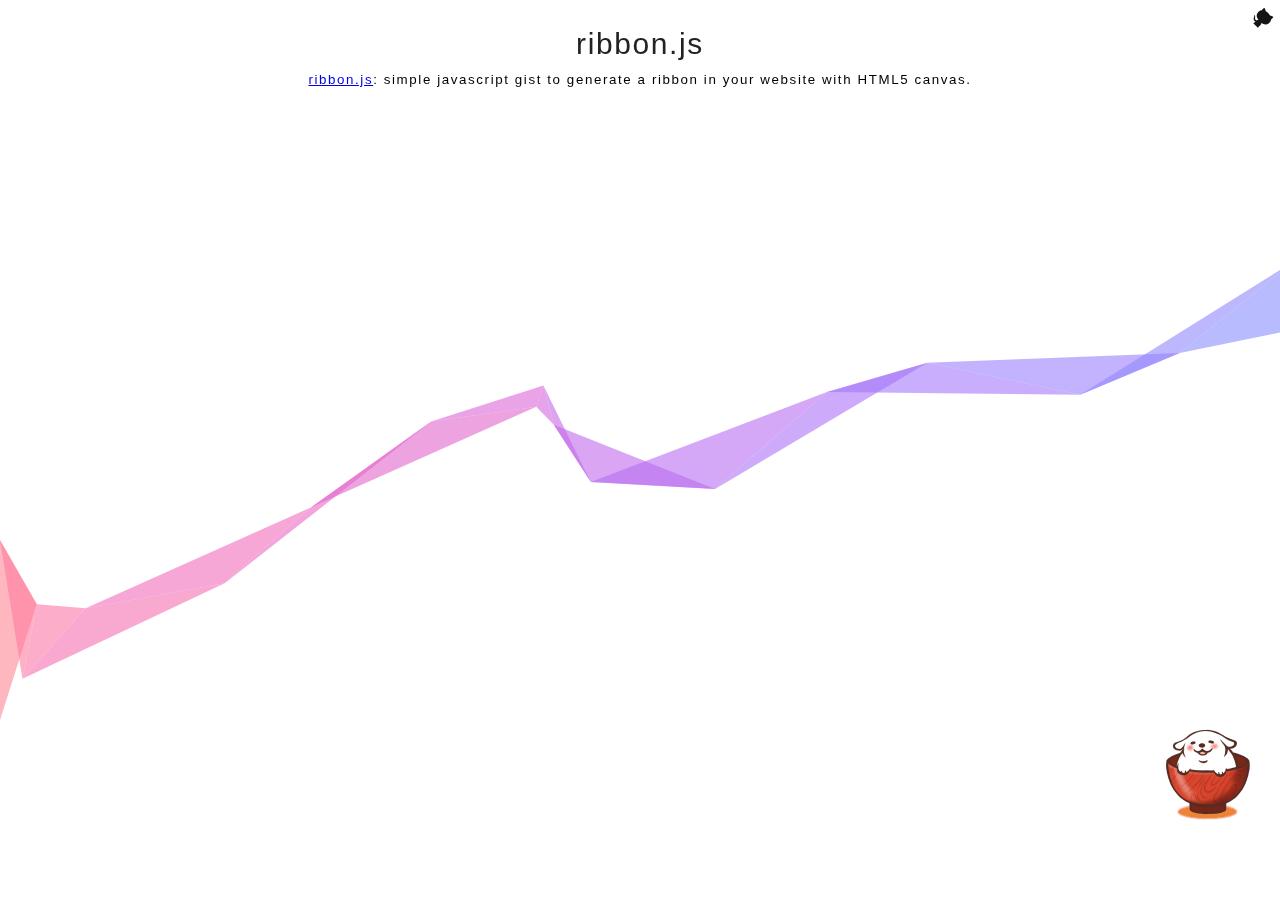
<file: plugins/ribbon.js/demo/index.html>
<!DOCTYPE html>
<html>

<head>
  <meta charset="utf-8">
  <meta http-equiv="X-UA-Compatible" content="IE=edge,chrome=1">
  <title>ribbon.js: Simple javascript gist to generate a ribbon in your website with HTML5 canvas.</title>
  <meta name="generator" content="hexo-theme-yilia-plus">
  <style type="text/css">
    * {
      font-family: Merriweather, Arial, sans-serif;
      letter-spacing: 0.1rem;
    }

    .content {
      text-align: center;
      padding: 10px 0px 20px;
    }

    .title {
      color: rgb(34, 34, 34);
      display: block;
      font-size: 30px;
      font-weight: 300;
      height: 32px;
      letter-spacing: 0.1rem;
      line-height: 52.5px;
      margin-bottom: 20px;
      margin-top: 0px;
      text-align: center;
    }

  </style>
</head>

<body>
  <div class="content">
    <h4 class="title">ribbon.js</h4>
    <small><a href="https://github.com/hustcc/ribbon.js" target="_blank" rel="noopener">ribbon.js</a>: simple javascript gist to generate a ribbon in
      your website with HTML5 canvas.</small>
  </div>

  <script async type="text/javascript" size="90" alpha="0.6" zIndex="0" src="../ribbon.min.js"></script>
  <a target="_blank" href="https://github.com/hustcc/ribbon.js" class="github-corner" aria-label="ribbon.js"><svg
      width="50" height="50" viewBox="0 0 250 250"
      style="z-index:9999;fill:#fff; color:#151513; position: absolute; top: 0; border: 0; right: 0;"
      aria-hidden="true">
      <path d="M0,0 L115,115 L130,115 L142,142 L250,250 L250,0 Z"></path>
      <path
        d="M128.3,109.0 C113.8,99.7 119.0,89.6 119.0,89.6 C122.0,82.7 120.5,78.6 120.5,78.6 C119.2,72.0 123.4,76.3 123.4,76.3 C127.3,80.9 125.5,87.3 125.5,87.3 C122.9,97.6 130.6,101.9 134.4,103.2"
        fill="currentColor" style="transform-origin: 130px 106px;" class="octo-arm"></path>
      <path
        d="M115.0,115.0 C114.9,115.1 118.7,116.5 119.8,115.4 L133.7,101.6 C136.9,99.2 139.9,98.4 142.2,98.6 C133.8,88.0 127.5,74.4 143.8,58.0 C148.5,53.4 154.0,51.2 159.7,51.0 C160.3,49.4 163.2,43.6 171.4,40.1 C171.4,40.1 176.1,42.5 178.8,56.2 C183.1,58.6 187.2,61.8 190.9,65.4 C194.5,69.0 197.7,73.2 200.1,77.6 C213.8,80.2 216.3,84.9 216.3,84.9 C212.7,93.1 206.9,96.0 205.4,96.6 C205.1,102.4 203.0,107.8 198.3,112.5 C181.9,128.9 168.3,122.5 157.7,114.1 C157.9,116.9 156.7,120.9 152.7,124.9 L141.0,136.5 C139.8,137.7 141.6,141.9 141.8,141.8 Z"
        fill="currentColor" class="octo-body"></path>
    </svg></a>
<script src="/live2dw/lib/L2Dwidget.min.js?094cbace49a39548bed64abff5988b05"></script><script>L2Dwidget.init({"pluginRootPath":"live2dw/","pluginJsPath":"lib/","pluginModelPath":"assets/","tagMode":false,"debug":false,"model":{"jsonPath":"/live2dw/assets/wanko.model.json"},"display":{"position":"right","width":150,"height":300},"mobil`````````e":{"show":true},"log":false});</script></body>

</html>
</file>
<file: main.826e88.css>
.clearfix:after,.clearfix:before{content:"";display:table}.clearfix:after{clear:both}.left-col.show{box-shadow:0 0 6px 0 rgba(0,0,0,.75)}.mid-col,.mid-col.show .article,.tools-col,.tools-col .tools-section .search-tag.tagcloud .article-tag-list,.tools-col .tools-section .search-ul .search-tag span:hover,.tools-col .tools-section .search-ul .search-time span:hover,.tools-col .tools-section .search-ul .search-title:hover,.tools-col .tools-section .search-wrap .icon{transition:all .2s ease-in;-ms-transition:all .2s ease-in}@keyframes leftIn{0%,60%,75%,90%,to{animation-timing-function:cubic-bezier(.215,.61,.355,1)}0%{transform:translateZ(0)}60%{transform:translate3d(358px,0,0)}75%{transform:translate3d(323px,0,0)}90%{transform:translate3d(338px,0,0)}to{transform:translate3d(333px,0,0)}}.mid-col.show{animation-duration:.8s;animation-fill-mode:both;animation-name:leftIn}@keyframes leftOut{0%,60%,75%,90%,to{animation-timing-function:cubic-bezier(.215,.61,.355,1)}0%{transform:translate3d(333px,0,0)}60%{transform:translate3d(-25px,0,0)}75%{transform:translate3d(10px,0,0)}90%{transform:translate3d(-5px,0,0)}to{transform:translateZ(0)}}.mid-col.hide{animation-duration:.8s;animation-name:leftOut}@keyframes smallLeftIn{0%,60%,75%,90%,to{animation-timing-function:cubic-bezier(.215,.61,.355,1)}0%{transform:translateZ(0)}60%{transform:translate3d(325px,0,0)}75%{transform:translate3d(290px,0,0)}90%{transform:translate3d(305px,0,0)}to{transform:translate3d(300px,0,0)}}.tools-col.show{animation-duration:.8s;animation-fill-mode:both;animation-name:smallLeftIn}@keyframes smallleftOut{0%,60%,75%,90%,to{animation-timing-function:cubic-bezier(.215,.61,.355,1)}0%{transform:translate3d(333px,0,0)}60%{transform:translate3d(-25px,0,0)}75%{transform:translate3d(10px,0,0)}90%{transform:translate3d(-5px,0,0)}to{transform:translateZ(0)}}.tools-col.hide{animation-duration:.8s;animation-fill-mode:both;animation-name:smallleftOut}html{-ms-text-size-adjust:100%;-webkit-text-size-adjust:100%;-webkit-tap-highlight-color:transparent;height:100%}body{margin:0;font-size:14px;font-family:Helvetica Neue,Helvetica,STHeiTi,Arial,sans-serif;line-height:1.5;color:#333;background-color:#fff;min-height:100%}article,aside,details,figcaption,figure,footer,header,hgroup,main,menu,nav,section,summary{display:block}audio,canvas,progress,video{display:inline-block}audio:not([controls]){display:none;height:0}progress{vertical-align:baseline}[hidden],template{display:none}a{background:transparent;text-decoration:none;color:#08c}a:active{outline:0}abbr[title]{border-bottom:1px dotted}b,strong{font-weight:700}dfn{font-style:italic}mark{background:#ff0;color:#000}small{font-size:80%}sub,sup{font-size:75%;line-height:0;position:relative;vertical-align:baseline}sup{top:-.5em}sub{bottom:-.25em}img{border:0;vertical-align:middle;max-width:100%}svg:not(:root){overflow:hidden}pre{overflow:auto;white-space:pre;word-wrap:break-word}code,kbd,pre,samp{font-family:monospace,monospace;font-size:1em}button,input,optgroup,select,textarea{color:inherit;font:inherit;margin:0;vertical-align:middle}button,input,select{overflow:visible}button,select{text-transform:none}button,html input[type=button],input[type=reset],input[type=submit]{-webkit-appearance:button;cursor:pointer}[disabled]{cursor:default}button::-moz-focus-inner,input::-moz-focus-inner{border:0;padding:0}input{line-height:normal}input[type=checkbox],input[type=radio]{box-sizing:border-box;padding:0}input[type=number]::-webkit-inner-spin-button,input[type=number]::-webkit-outer-spin-button{height:auto}input[type=search]{-webkit-appearance:textfield;box-sizing:border-box}input[type=search]::-webkit-search-cancel-button,input[type=search]::-webkit-search-decoration{-webkit-appearance:none}fieldset{border:1px solid silver;margin:0 2px;padding:.35em .625em .75em}legend{border:0;padding:0}textarea{overflow:auto;resize:vertical;vertical-align:top}optgroup{font-weight:700}button,input,select,textarea{outline:0}input,textarea{-webkit-user-modify:read-write-plaintext-only}input::-ms-clear,input::-ms-reveal{display:none}input::-moz-placeholder,textarea::-moz-placeholder{color:#999}input:-ms-input-placeholder,textarea:-ms-input-placeholder{color:#999}input::-webkit-input-placeholder,textarea::-webkit-input-placeholder{color:#999}.placeholder{color:#999}table{border-collapse:collapse;border-spacing:0}td,th{padding:0}blockquote,figure,form,h1,h2,h3,h4,h5,h6,p{margin:0}dd,dl,li,ol,ul{margin:0;padding:0}ol,ul{list-style:none outside none}h1,h2,h3{line-height:2;font-weight:400}h1{font-size:18px}h2{font-size:16px}h3{font-size:14px}i{font-style:normal}*{box-sizing:border-box}@font-face{font-family:fonteditor;src:url(./fonts/fonteditor.4d1079.eot);src:url(./fonts/fonteditor.4d1079.eot?#iefix) format("embedded-opentype"),url(./fonts/fonteditor.d8c45c.woff) format("woff"),url(./fonts/fonteditor.f29609.ttf) format("truetype"),url(./fonts/fonteditor.48e0e8.svg#uxfonteditor) format("svg")}[class*=" icon-"],[class^=icon-]{font-family:fonteditor!important;speak:none;font-style:normal;font-weight:400;font-variant:normal;text-transform:none;line-height:1;-webkit-font-smoothing:antialiased;-moz-osx-font-smoothing:grayscale}.icon-x:before{content:"x"}.icon-twitter:before{content:"\E600"}.icon-facebook:before{content:"\E601"}.icon-clock:before{content:"\E602"}.icon-mail:before{content:"\E609"}.icon-link:before{content:"\E6AB"}.icon-search:before{content:"\E65B"}.icon-smile:before{content:"\E64A"}.icon-roundrightfill:before{content:"\E65A"}.icon-list:before{content:"\E682"}.icon-book:before{content:"\E6FE"}.icon-home:before{content:"\E6BB"}.icon-share:before{content:"\E618"}.icon-back:before{content:"\E625"}.icon-qq:before{content:"\E62D"}.icon-weibo:before{content:"\E619"}.icon-segmentfault:before{content:"\E603"}.icon-sort:before{content:"\E700"}.icon-jianshu:before{content:"\E613"}.icon-circle-left:before{content:"\E71F"}.icon-circle-right:before{content:"\E720"}.icon-loading:before{content:"\E614"}.icon-acfun:before{content:"\E604"}.icon-close:before{content:"\E60C"}.icon-tumblr:before{content:"\E6B0"}.icon-calendar:before{content:"\E667"}.icon-rss:before{content:"\E877"}.icon-price-tags:before{content:"\E6F9"}.icon-quo-left:before{content:"\E7F5"}.icon-quo-right:before{content:"\E7F6"}.icon-back1:before{content:"\E64E"}.icon-github:before{content:"\E735"}.icon-film:before{content:"\E7B7"}.icon-weixin:before{content:"\E61F"}.icon-qzone:before{content:"\E680"}.icon-category:before{content:"\E605"}.icon-douban:before{content:"\E64C"}.icon-roundleftfill:before{content:"\E799"}.icon-tuding:before{content:"\E651"}.icon-zhihu:before{content:"\E61B"}.icon-linkedin:before{content:"\E6D4"}.icon-google:before{content:"\E635"}.icon-plane:before{content:"\E62F"}.icon-bilibili:before{content:"\E622"}.icon-psp:before{content:"\E6C7"}.icon-csdn:before{content:"\E879"}.icon-gitee:before{content:"\E87A"}.icon-statistics:before{content:"\E89F"}body,button,input,select,textarea{color:#1a1a1a;font-family:lucida grande,lucida sans unicode,lucida,helvetica,Hiragino Sans GB,Microsoft YaHei,WenQuanYi Micro Hei,sans-serif;font-size:16px;font-size:1rem;line-height:1.75}body{overflow-y:hidden;background:#eaeaea}#container,body,html{height:100%;overflow-x:hidden;overflow-y:auto}#mobile-nav{display:none}#container{position:relative;min-height:100%}#container .anm-canvas{display:none}#container.show .anm-canvas{display:block;position:fixed}.body-wrap{margin-bottom:80px}.mid-col{position:absolute;right:0;min-height:100%;background:#eaeaea;left:300px;width:auto}.mid-col.show{background:none;opacity:.9}.mid-col.show .article{background:hsla(0,0%,100%,.3)}.left-col{background:#fff;width:300px;position:fixed;opacity:1;transition:all .2s ease-in;height:100%;z-index:999;overflow:hidden;overflow-y:auto;margin-bottom:15px}.left-col::-webkit-scrollbar{display:none}.left-col .overlay{width:100%;height:180px;position:absolute}.left-col .intrude-less{width:76%;text-align:center;margin:112px auto 0}.left-col #header{width:100%;height:100%;position:relative;border-bottom:1px solid color-border;overflow:visible}.left-col #header a{color:#696969}.left-col #header a:hover{color:#b0a0aa}.left-col #header .header-subtitle{text-align:center;color:#999;font-size:14px;line-height:25px;overflow:hidden;text-overflow:ellipsis;display:-webkit-box;-webkit-line-clamp:2;/*! autoprefixer: off */-webkit-box-orient:vertical}.left-col #header .header-menu{font-weight:300;line-height:31px;float:none;min-height:150px;margin-left:-12px;text-align:center;display:-webkit-box;-webkit-box-pack:center;-webkit-box-align:center}.left-col #header .header-menu li{cursor:default}.left-col #header .header-menu li a{font-size:14px;min-width:300px}.left-col #header .header-smart-menu{font-size:12px;margin-bottom:10px;margin-top:10px}.left-col #header .header-smart-menu a:after{content:"/"}.left-col #header .header-smart-menu a:last-child:after{content:""}.left-col #header .profilepic{display:block;border:5px solid #fff;border-radius:300px;width:128px;height:128px;margin:0 auto;position:relative;overflow:hidden;background:#88acdb;-webkit-transition:all .2s ease-in;display:-webkit-box;-webkit-box-pack:center;-webkit-box-align:center;text-align:center}.left-col #header .profilepic img{width:100%;height:100%;background:#88acdb;border-radius:50%;border:0;-webkit-transition:-webkit-transform 1s ease-out;-moz-transition:-moz-transform 1s ease-out;-o-transition:-o-transform 1s ease-out;-ms-transition:-ms-transform 1s ease-out}.left-col #header .profilepic img.show{width:100%;height:100%;opacity:1}.left-col #header .profilepic img:hover{transform:rotate(1turn)}.left-col #header .header-author{text-align:center;margin:.67em 0;font-family:Roboto,serif;font-size:30px;transition:.3s}::-webkit-scrollbar{width:10px;height:10px}::-webkit-scrollbar-button{width:0;height:0}::-webkit-scrollbar-button:end:decrement,::-webkit-scrollbar-button:start:increment{display:none}::-webkit-scrollbar-corner{display:block}::-webkit-scrollbar-thumb{border-radius:8px;background-color:rgba(0,0,0,.2)}::-webkit-scrollbar-thumb:hover{border-radius:8px;background-color:rgba(0,0,0,.5)}::-webkit-scrollbar-thumb,::-webkit-scrollbar-track{border-right:1px solid transparent;border-left:1px solid transparent}::-webkit-scrollbar-track:hover{background-color:rgba(0,0,0,.15)}::-webkit-scrollbar-button:start{width:10px;height:10px;background:url(./img/scrollbar_arrow.png) no-repeat 0 0}::-webkit-scrollbar-button:start:hover{background:url(./img/scrollbar_arrow.png) no-repeat -15px 0}::-webkit-scrollbar-button:start:active{background:url(./img/scrollbar_arrow.png) no-repeat -30px 0}::-webkit-scrollbar-button:end{width:10px;height:10px;background:url(./img/scrollbar_arrow.png) no-repeat 0 -18px}::-webkit-scrollbar-button:end:hover{background:url(./img/scrollbar_arrow.png) no-repeat -15px -18px}::-webkit-scrollbar-button:end:active{background:url(./img/scrollbar_arrow.png) no-repeat -30px -18px}.article-entry .highlight,.article-entry pre{background:#272822;margin:10px 0;padding:10px;overflow:hidden;overflow-x:auto;color:#fff;font-size:.9em;line-height:22.400000000000002px}.article-entry .highlight::-webkit-scrollbar,.article-entry pre::-webkit-scrollbar{height:10px;width:7px;background:rgba(0,0,0,.1)}.article-entry .highlight::-webkit-scrollbar:hover,.article-entry pre::-webkit-scrollbar:hover{background:rgba(0,0,0,.2)}.article-entry .highlight::-webkit-scrollbar-thumb,.article-entry pre::-webkit-scrollbar-thumb{background:rgba(0,0,0,.3);border-radius:6px}.article-entry .highlight::-webkit-scrollbar-thumb:hover,.article-entry pre::-webkit-scrollbar-thumb:hover{-ms-box-shadow:inset 1px 1px 1px rgba(0,0,0,.25);-o-box-shadow:inset 1px 1px 1px rgba(0,0,0,.25);box-shadow:inset 1px 1px 1px rgba(0,0,0,.25);background-color:rgba(0,0,0,.4)}.article-entry .highlight::-webkit-scrollbar-track,.article-entry pre::-webkit-scrollbar-track{background:#ededed;border-radius:10px}.article-entry .gist .gist-file .gist-data .line-numbers,.article-entry .highlight .gutter pre,.article-entry .highlight .gutter pre .line{color:#666}.article-entry code,.article-entry pre{font-family:Source Code Pro,Consolas,Monaco,Menlo,monospace}.article-entry code{background:#eee;padding:0 .3em;border:none}.article-entry pre code{background:none;text-shadow:none;padding:0;color:#fff}.article-entry .highlight{border-radius:4px}.article-entry .highlight pre{border:none;margin:0;padding:0}.article-entry .highlight table{margin:0;width:auto}.article-entry .highlight td{border:none;padding:0}.article-entry .highlight figcaption{color:highlight-comment;line-height:1em;margin-bottom:1em}.article-entry .highlight figcaption:after,.article-entry .highlight figcaption:before{content:"";display:table}.article-entry .highlight figcaption:after{clear:both}.article-entry .highlight figcaption a{float:right}.article-entry .highlight .gutter pre{text-align:right;padding-right:20px}.article-entry .highlight .gutter pre .line{text-shadow:none}.article-entry .highlight .line{color:#fff;min-height:19px}.article-entry .gist{margin:0 -20px;border-style:solid;border-color:#ddd;border-width:1px 0;background:#272822;padding:15px 20px 15px 0}.article-entry .gist .gist-file{border:none;font-family:Source Code Pro,Consolas,Monaco,Menlo,monospace;margin:0}.article-entry .gist .gist-file .gist-data{background:none;border:none}.article-entry .gist .gist-file .gist-data .line-numbers{background:none;border:none;padding:0 20px 0 0}.article-entry .gist .gist-file .gist-data .line-data{padding:0!important}.article-entry .gist .gist-file .highlight{margin:0;padding:0;border:none}.article-entry .gist .gist-file .gist-meta{background:#272822;color:highlight-comment;font:.85em Helvetica Neue,Helvetica,Arial,sans-serif;text-shadow:0 0;padding:0;margin-top:1em;margin-left:20px}.article-entry .gist .gist-file .gist-meta a{color:#258fb8;font-weight:400}.article-entry .gist .gist-file .gist-meta a:hover{text-decoration:underline}pre .comment{color:#ffd300}pre .class .params,pre .function .keyword,pre .keyword{color:#66d9ef}pre .css .value,pre .doctype,pre .function,pre .params,pre .tag{color:#fff}pre .at_rule,pre .at_rule .keyword,pre .css~* .tag,pre .preprocessor,pre .preprocessor .keyword,pre .title{color:#f92672}pre .attribute,pre .built_in,pre .class,pre .css~* .class,pre .function .title{color:#a6e22e}pre .string,pre .value{color:#e6db74}pre .number{color:#7163d7}pre .css~* .id,pre .id{color:#fd971f}#header .tagcloud a{color:#fff}.tagcloud a{display:inline-block;text-decoration:none;font-weight:400;font-size:10px;color:#fff;height:18px;line-height:18px;float:left;padding:0 5px 0 10px;position:relative;border-radius:0 5px 5px 0;margin:5px 9px 5px 8px;font-family:Menlo,Monaco,Andale Mono,lucida console,Courier New,monospace}.tagcloud a:hover{opacity:.8}.tagcloud a:before{content:" ";width:0;height:0;position:absolute;top:0;left:-18px;border:9px solid transparent}.tagcloud a:after{content:" ";width:4px;height:4px;background-color:#fff;border-radius:4px;box-shadow:0 0 0 1px rgba(0,0,0,.3);position:absolute;top:7px;left:2px}.tagcloud a.color1{background:#ff945c}.tagcloud a.color1:before{border-right-color:#ff945c}.tagcloud a.color2{background:#cc8167}.tagcloud a.color2:before{border-right-color:#cc8167}.tagcloud a.color3{background:#ba8f6c}.tagcloud a.color3:before{border-right-color:#ba8f6c}.tagcloud a.color4{background:#94635c}.tagcloud a.color4:before{border-right-color:#94635c}.tagcloud a.color5{background:#7b5d5f}.tagcloud a.color5:before{border-right-color:#7b5d5f}.article-tag-list .article-tag-list-item{float:left}.article-pop-out .icon-tuding{color:#999;float:left;margin-right:10px;margin-top:6px}.article-category,.article-category .article-tag-list,.article-tag,.article-tag .article-tag-list{float:left}.article-category .icon,.article-tag .icon{color:#999;float:left;margin-right:10px;margin-top:6px}.article-pop-out{float:left}.archive-article-date{color:#999;margin-right:7.6923%;float:right}.archive-article-date .icon{margin:5px 5px 5px 0}.glass{background-color:rgba(54,70,93,.9);z-index:998;transition:opacity .15s;width:100%;height:100%;display:none}.glass,.tagcloud-ctn{left:0;opacity:1;bottom:0;position:fixed;right:0;top:0}.tagcloud-ctn{z-index:90120;background-size:100% 100%}.tagcloud-ctn .tagcloud-global{position:fixed;top:50%;left:50%;margin-top:-115px;margin-left:-315px;width:630px}.tagcloud-ctn .tagcloud-global a{width:80px;height:80px;border-radius:50%;background:#f2992e;color:#fff;display:block;float:left;line-height:80px;text-align:center}.tagcloud-ctn .tagcloud-global .tab-post-types .tab-post-type:first-child .post-type-icon{background:#f2992e}.tagcloud-ctn .tagcloud-global .tab-post-types .tab-post-type:nth-child(2) .post-type-icon{background:#56bc8a}.tagcloud-ctn .tagcloud-global .tab-post-types .tab-post-type:nth-child(3) .post-type-icon{background:#4aa8d8}.tagcloud-ctn .tagcloud-global .tab-post-types .tab-post-type:nth-child(4) .post-type-icon{background:#a77dc2}.tagcloud-ctn .tagcloud-global .tab-post-types .tab-post-type:nth-child(5) .post-type-icon{background:#dd765d}#header .header-nav{width:100%;position:absolute;transition:transform .3s ease-in;padding-bottom:20px}#header .header-nav .social{margin-top:10px;text-align:center;display:-ms-flexbox;display:flex;-ms-flex-wrap:wrap;flex-wrap:wrap;-ms-flex-pack:center;justify-content:center}#header .header-nav .social a{border-radius:50%;display:-moz-inline-stack;display:inline-block;vertical-align:middle;*vertical-align:auto;zoom:1;*display:inline;margin:0 8px 15px;transition:.3s;text-align:center;color:#fff;opacity:.7;width:28px;height:28px;line-height:26px}#header .header-nav .social a:hover{opacity:1}#header .header-nav .social a.weibo{background:#aaf;border:1px solid #aaf}#header .header-nav .social a.weibo:hover{border:1px solid #aaf}#header .header-nav .social a.segmentfault{background:#009a61;border:1px solid #009a61}#header .header-nav .social a.segmentfault:hover{border:1px solid #009a61}#header .header-nav .social a.rss{background:#ef7522;border:1px solid #ef7522}#header .header-nav .social a.rss:hover{border:1px solid #cf5d0f}#header .header-nav .social a.github{background:#afb6ca;border:1px solid #afb6ca}#header .header-nav .social a.github:hover{border:1px solid #909ab6}#header .header-nav .social a.facebook{background:#3b5998;border:1px solid #3b5998}#header .header-nav .social a.facebook:hover{border:1px solid #2d4373}#header .header-nav .social a.google{background:#c83d20;border:1px solid #c83d20}#header .header-nav .social a.google:hover{border:1px solid #9c3019}#header .header-nav .social a.twitter{background:#55cff8;border:1px solid #55cff8}#header .header-nav .social a.twitter:hover{border:1px solid #24c1f6}#header .header-nav .social a.linkedin{background:#005a87;border:1px solid #005a87}#header .header-nav .social a.linkedin:hover{border:1px solid #006b98}#header .header-nav .social a.acfun{background:#fd4c5d;border:1px solid #fd4c5d}#header .header-nav .social a.acfun:hover{border:1px solid #fd4c5d}#header .header-nav .social a.bilibili{background:#e15280;border:1px solid #e15280}#header .header-nav .social a.bilibili:hover{border:1px solid #e15280}#header .header-nav .social a.zhihu{background:#0078d8;border:1px solid #0078d8}#header .header-nav .social a.zhihu:hover{border:1px solid #0078d8}#header .header-nav .social a.douban{background:#06c611;border:1px solid #06c611}#header .header-nav .social a.douban:hover{border:1px solid #06c611}#header .header-nav .social a.mail{background:#005a87;border:1px solid #005a87}#header .header-nav .social a.mail:hover{border:1px solid #006b98}#header .header-nav .social a.jianshu{background:#ff5722;border:1px solid #ff5722}#header .header-nav .social a.jianshu:hover{border:1px solid #ff5722}#header .header-nav .social a.weixin{background:#4caf50;border:1px solid #4caf50}#header .header-nav .social a.weixin:hover{border:1px solid #4caf50}#header .header-nav .social a.qq{background:#34baad;border:1px solid #34baad}#header .header-nav .social a.qq:hover{border:1px solid #34baad}#header .header-nav .social a.csdn{background:#c71d23;border:1px solid #c71d23}#header .header-nav .social a.csdn:hover{border:1px solid #c71d23}#header .header-nav .social a.gitee{background:#c71d23;border:1px solid #c71d23}#header .header-nav .social a.gitee:hover{border:1px solid #c71d23}#header .header-nav .social a.psn{background:#086ef6;border:1px solid #086ef6}#header .header-nav .social a.psn:hover{border:1px solid #086ef6}#page-nav{text-align:center;margin-top:30px}#page-nav .page-number{width:20px;height:25px;background:#4d4d4d;display:inline-block;color:#fff;line-height:25px;font-size:12px;margin:0 5px 30px;border-radius:2px}#page-nav .page-number:hover{background:#5e5e5e}#page-nav .current{background:#88acdb;cursor:default}#page-nav .current:hover{background:#88acdb}#page-nav .extend{color:#4d4d4d;margin:0 27px;opacity:1}#page-nav .extend:hover{color:#5e5e5e}#page-nav:hover .extend{opacity:1}.archives-wrap{position:relative;margin:0 30px;padding-right:60px;border-bottom:1px solid #eee;background:#fff}.archives-wrap:first-child{margin-top:30px}.archives-wrap:last-child{margin-bottom:80px}.archives-wrap .archive-year-wrap{line-height:35px;width:200px;position:absolute;padding-top:15px;font-size:1.8em;z-index:1}.archives-wrap .archive-year-wrap a{color:#666;font-weight:700;padding-left:48px}.archives{position:relative}.archives .article-info{border:none}.archives .archive-article{margin-left:200px;padding:20px 0;border-bottom:1px solid #eee;border-top:1px solid #fff;position:relative}.archives .archive-article:first-child{border-top:none}.archives .archive-article:last-child{border-bottom:none}.archives .archive-article-title{font-size:16px;color:#333;transition:color .3s}.archives .archive-article-title:hover{color:#657b83}.archives .archive-article-title span{display:block;color:#a8a8a8;font-size:12px;line-height:14px;height:7px;padding-left:2px}.archives .archive-article-title span:before{display:inline-block;content:"\201C";font-family:serif;font-size:30px;float:left;margin:4px 4px 0 -12px;color:#c8c8c8}.archive-article-inner .icon-clock{margin-right:5px}.archive-article-inner .archive-article-header{position:relative;min-height:36px}.archive-article-inner .article-meta{position:relative;float:right;margin-top:-10px;color:#555;background:none;text-align:right;width:auto}.archive-article-inner .article-meta .article-date time{color:#aaa}.archive-article-inner .article-meta .archive-article-date,.archive-article-inner .article-meta .article-tag-list{margin-right:30px;display:-moz-inline-stack;display:inline-block;vertical-align:middle;zoom:1;color:#666;font-size:14px}.archive-article-inner .article-meta .archive-article-date{cursor:default;font-size:12px;margin-bottom:5px;margin-top:-10px;margin-right:0}.archive-article-inner .article-meta .article-category:before{float:left;margin-top:1px;left:15px}.archive-article-inner .article-meta .article-category .article-category-link{width:auto;max-width:83px;padding-left:10px}.archive-article-inner .article-meta .article-tag-list{margin-top:0}.archive-article-inner .article-meta .article-tag-list:before{left:15px}.archive-article-inner .article-meta .article-tag-list .article-tag-list-item{display:inline-block;width:auto;max-width:83px;padding-left:8px;font-size:12px}.tools-col{width:300px;height:100%;position:fixed;left:0;top:0;z-index:0;padding:0;opacity:0;-webkit-overflow-scrolling:touch;overflow-scrolling:touch}.tools-col.show{opacity:1}.tools-col.hide{z-index:0}.tools-col .tools-nav{display:none}.tools-col .tools-section,.tools-col .tools-wrap{height:100%;color:#e5e5e5;width:360px;overflow:hidden;overflow-y:auto}.tools-col .tools-section ::-webkit-scrollbar,.tools-col .tools-wrap ::-webkit-scrollbar{display:none}.tools-col .tools-section .search-wrap{width:310px;margin:20px 20px 10px;position:relative}.tools-col .tools-section .search-wrap .search-ipt{width:310px;color:#fff;background:none;border:none;border-bottom:2px solid #fff;font-family:Roboto,serif}.tools-col .tools-section .search-wrap .icon{position:absolute;right:0;top:7px;color:#fff;cursor:pointer}.tools-col .tools-section .search-wrap .icon:hover{transform:scale(1.2)}.tools-col .tools-section .search-wrap ::-webkit-input-placeholder{color:#ededed}.tools-col .tools-section .search-tag.tagcloud{text-align:center;position:relative}.tools-col .tools-section .search-tag.tagcloud .search-tag-wording{font-size:12px;float:right;margin:4px 75px 0 0}.tools-col .tools-section .search-tag.tagcloud .search-switch{width:40px;height:25px;display:block}.tools-col .tools-section .search-tag.tagcloud .search-switch input{width:40px;height:14px;position:absolute;top:0;right:30px;z-index:2;border:0;background:0 0;-webkit-appearance:none;outline:0}.tools-col .tools-section .search-tag.tagcloud .search-switch input:before{content:"";width:40px;height:14px;border:1px solid #bdcabc;background-color:#fdfdfd;border-radius:20px;cursor:pointer;display:inline-block;position:relative;vertical-align:middle;box-sizing:content-box;box-shadow:inset 0 0 0 0 #dfdfdf;transition:border .4s,box-shadow .4s;background-clip:content-box}.tools-col .tools-section .search-tag.tagcloud .search-switch input:checked:before{border-color:#64bd63;box-shadow:inset 0 0 0 .16rem #64bd63;background-color:#64bd63;transition:border .4s,box-shadow .4s,background-color 1.2s}.tools-col .tools-section .search-tag.tagcloud .search-switch input:checked:after{left:27px;background:#fff}.tools-col .tools-section .search-tag.tagcloud .search-switch input:after{content:"";width:14px;height:14px;position:absolute;top:16px;left:2px;-webkit-transform:translateY(-50%);border-radius:100%;background-color:#91c0f1;box-shadow:0 1px 1px rgba(0,0,0,.4);transition:left .2s;cursor:pointer}.tools-col .tools-section .search-tag.tagcloud .article-tag-list{display:none;margin:15px 10px 0;padding:10px;background:hsla(0,0%,100%,.2)}.tools-col .tools-section .search-tag.tagcloud .article-tag-list.show{display:block}.tools-col .tools-section .search-tag.tagcloud .a{float:none}.tools-col .tools-section .search-ul{margin-top:10px;color:rgba(77,77,77,.75);-webkit-overflow-scrolling:touch;overflow-scrolling:touch;overflow-y:auto}.tools-col .tools-section .search-ul .search-li{padding:10px 20px;border-bottom:1px dotted #dcdcdc}.tools-col .tools-section .search-ul .search-li:hover{background:hsla(0,0%,100%,.2)}.tools-col .tools-section .search-ul .search-title{overflow:hidden;white-space:nowrap;text-overflow:ellipsis;display:block;color:#fffff8;text-shadow:1px 1px rgba(77,77,77,.25)}.tools-col .tools-section .search-ul .search-title .icon{margin-right:10px;color:#fffdd8}.tools-col .tools-section .search-ul .search-title:hover{color:#fff}.tools-col .tools-section .search-ul .search-tag,.tools-col .tools-section .search-ul .search-time{font-size:12px;color:#fffdd8;margin-right:10px}.tools-col .tools-section .search-ul .search-tag .icon,.tools-col .tools-section .search-ul .search-time .icon{margin-right:0}.tools-col .tools-section .search-ul .search-tag span,.tools-col .tools-section .search-ul .search-time span{cursor:pointer}.tools-col .tools-section .search-ul .search-tag span:hover,.tools-col .tools-section .search-ul .search-time span:hover{color:#fff}.tools-col .tools-section .search-ul .search-time{float:left}.tools-col .tools-section .search-ul .search-tag span{margin-right:5px}.tools-col .tools-section .search-ul img{width:2em;height:2em;border-radius:50%;border:0;-webkit-transition:-webkit-transform 1s ease-out;-moz-transition:-moz-transform 1s ease-out;-o-transition:-o-transform 1s ease-out;-ms-transition:-ms-transform 1s ease-out}.tools-col .tools-section .search-ul img.show{width:100%;height:100%;opacity:1}.tools-col .tools-section .search-ul img:hover{transform:rotate(1turn)}.tools-col .tools-section-friends{padding-top:30px}.tools-col .aboutme-wrap{display:-ms-flexbox;display:flex;-ms-flex-align:center;align-items:center;-ms-flex-pack:center;justify-content:center;width:100%;height:100%;color:#fffdd8;text-shadow:1px 1px rgba(77,77,77,.45)}.body-wrap>article{position:relative}@keyframes cd-bounce-1{0%{opacity:0;transform:scale(1)}60%{opacity:1;transform:scale(1.01)}to{transform:scale(1)}}.article{margin:30px;position:relative;border:1px solid #ddd;border-top:1px solid #fff;border-bottom:1px solid #fff;background:#fff;transition:all .2s ease-in}.article img{max-width:100%}.article-inner h1.article-title,.article-title{color:#696969;margin-left:0;font-weight:300;line-height:35px;margin-bottom:20px;font-size:26px;transition:color .3s}.article-header{border-left:5px solid #4d4d4d;padding:30px 0 15px 25px;padding-left:7.6923%}.article-meta{width:150px;font-size:14;text-align:right;position:absolute;right:0;top:23px;text-align:center;z-index:1}.article-meta time{color:#aaa}.article-meta time .icon-clock{margin-right:8px;font-size:16px}.article-more-link{margin-top:0;text-align:left;float:right}.article-more-link a{background:#4d4d4d;color:#fff;font-size:12px;padding:5px 8px;line-height:16px;border-radius:2px;transition:background .3s}.article-more-link a:hover{background:#3c3c3c}.article-more-link a.hidden{visibility:hidden}.article-info.info-on-right{margin:10px 0 0;float:right}.article-info-index.article-info{padding-top:20px;margin:30px 7.6923% 0;min-height:72px;border-top:1px solid #ddd}.article-info-post.article-info{padding:0;border:none;margin:-30px 0 20px 7.6923%}.article-inner p{margin:1.6em 0}.article-inner{border-color:#d1d1d1}.article-inner h1{font-size:28px;font-size:1.75rem;line-height:1.25;margin-top:2em;margin-bottom:1em}.article-inner h2{font-size:23px;font-size:1.4375rem;line-height:1.2173913043;margin-top:2.4347826087em;margin-bottom:1.2173913043em}.article-inner h3{font-size:19px;font-size:1.1875rem;line-height:1.1052631579;margin-top:2.9473684211em;margin-bottom:1.4736842105em}.article-inner h4,.article-inner h5,.article-inner h6{font-size:16px;font-size:1rem;line-height:1.3125;margin-top:3.5em;margin-bottom:1.75em}.article-inner h4{letter-spacing:.140625em}.article-inner h6{font-style:italic}.article-inner h1,.article-inner h2,.article-inner h3,.article-inner h4,.article-inner h5,.article-inner h6{font-weight:900}.article-inner h1:first-child,.article-inner h2:first-child,.article-inner h3:first-child,.article-inner h4:first-child,.article-inner h5:first-child,.article-inner h6:first-child{margin-top:0}.article-inner h1:first-child{margin-bottom:10px;display:inline}.article-entry{line-height:1.8em;padding-right:7.6923%;padding-left:7.6923%}.article-entry li code,.article-entry p code{padding:1px 3px;margin:0 3px;background:#ddd;border:1px solid #ccc;font-family:Menlo,Monaco,Andale Mono,lucida console,Courier New,monospace;word-wrap:break-word;font-size:14px}.article-entry blockquote{background:#ddd;border-left:5px solid #ccc;padding:15px 20px;margin-top:10px;border-left:5px solid #657b83;background:#f6f6f6}.article-entry blockquote p{margin-top:0;margin-bottom:0}.article-entry em{font-style:italic}.article-entry ol{counter-reset:item}.article-entry ol li:before{counter-increment:item;margin-right:10px}.article-entry ol{list-style:decimal}.article-entry ol,.article-entry ul{font-size:14px;margin:0 20px;margin-top:1.6em;margin-bottom:1.6em}.article-entry ul{list-style:disc}.article-entry li a{word-wrap:break-word;word-break:normal}.article-entry li ol,.article-entry li ul{margin-left:30px;list-style:disc;margin-top:0;margin-bottom:0}.article-entry li ol li:before,.article-entry li ul li:before{content:"";background:#dedede}.article-entry h1{margin-top:30px}.article-entry h2,.article-entry h3,.article-entry h4,.article-entry h5,.article-entry h6{margin-top:20px;font-weight:700;color:#574c4c;padding-bottom:5px;border-bottom:1px solid #ddd}.article-entry video{max-width:100%}.article-entry strong{font-weight:700}.article-entry .caption{display:block;font-size:.8em;color:#aaa}.article-entry hr{height:0;margin-top:20px;margin-bottom:20px;border-left:0;border-right:0;border-top:1px solid #ddd;border-bottom:1px solid #fff}.article-entry pre{line-height:1.5;margin-top:10px;padding:5px 15px;overflow-x:auto;color:#657b83;border:1px solid #ccc;text-shadow:0 1px #444;font-family:Menlo,Monaco,Andale Mono,lucida console,Courier New,monospace}.article-entry pre code{font-size:14px}.article-entry table{width:100%;border:1px solid #dedede;margin:15px 0;border-collapse:collapse}.article-entry table td,.article-entry table tr{height:35px}.article-entry table thead tr{background:#f8f8f8}.article-entry table tbody tr:hover{background:#efefef}.article-entry table td,.article-entry table th{border:1px solid #dedede;padding:0 10px}.article-entry figure table{border:none;width:auto;margin:0}.article-entry figure table tbody tr:hover{background:none}#article-nav{margin:0 0 20px;padding:0 32px 10px;min-height:30px}#article-nav .article-nav-link-wrap{font-size:14px}#article-nav .article-nav-link-wrap .article-nav-title{display:inline-block;font-size:16px;transition:color .3s}#article-nav .article-nav-link-wrap:hover .article-nav-title,#article-nav .article-nav-link-wrap:hover i{color:#4d4d4d}#article-nav #article-nav-older{float:right}#disqus_thread,#giteement-ctn,#gitment-ctn,#SOHUCS,.cloud-tie-wrapper{padding:0 30px!important;min-height:20px}#SOHUCS #SOHU_MAIN .module-cmt-list .block-cont-gw{border-bottom:1px dashed #c8c8c8!important}.share-wrap{min-height:20px}.share-btn{float:right;position:relative}.share-icons{display:-ms-flexbox;display:flex;-ms-flex-pack:center;justify-content:center;-ms-flex-align:center;align-items:center;-ms-flex-wrap:wrap;flex-wrap:wrap}.share-icons a{border:1px solid #fff;border-radius:50%;display:-moz-inline-stack;display:inline-block;vertical-align:middle;zoom:1;margin:10px;transition:.3s;text-align:center;color:#fff;opacity:.7;width:28px;height:28px;line-height:26px;text-shadow:1px 1px 1px #509eb7}.share-icons a:active{color:#fff}.share-icons a:hover{transform:scale(1.2)}.share-icons a.share-outer{border:none;color:#fff;background:#4d4d4d;text-shadow:none}.page-modal{position:fixed;top:24%;left:50%;z-index:1001;padding:20px;text-align:center;color:#727272;background:#fff;border-radius:4px;box-shadow:0 2px 5px 0 rgba(0,0,0,.16),0 2px 10px 0 rgba(0,0,0,.12);opacity:0;transform:translate(-50%,-200%)}.page-modal p{margin-bottom:10px}.page-modal.ready{visibility:hidden;display:block;transform:translate(-50%,-100%);transition:.3s}.page-modal.in{visibility:visible;opacity:1;transform:translate(-50%)}.page-modal .close{position:absolute;right:15px;top:15px;color:rgba(0,0,0,.2);font-size:16px;line-height:20px}.page-modal .close:active,.page-modal .close:hover{color:rgba(0,0,0,.4)}.mask{visibility:hidden;position:fixed;top:0;left:0;bottom:0;z-index:1000;width:100%;height:100%;background:#000;opacity:0;filter:alpha(opacity=0);pointer-events:none;transition:.3s ease-in-out}.mask.in{visibility:visible;pointer-events:auto;opacity:.3}.page-reward{margin:60px 0;text-align:center}.page-reward .page-reward-btn{position:relative;display:inline-block;width:56px;height:56px;line-height:56px;font-size:20px;color:#fff;background:#f44336;border-radius:50%;box-shadow:0 2px 5px 0 rgba(0,0,0,.16),0 2px 10px 0 rgba(0,0,0,.12);transition:.4s ease-in-out}.page-reward .page-reward-btn:active,.page-reward .page-reward-btn:hover{box-shadow:0 6px 12px rgba(0,0,0,.2),0 4px 15px rgba(0,0,0,.2)}.page-reward .page-reward-btn .tooltip-item{display:block;width:56px;height:56px}.page-reward .reward-box{display:-ms-flexbox;display:flex;-ms-flex-pack:distribute;justify-content:space-around}.page-reward .reward-p{color:#fff;font-weight:700;text-shadow:1px 1px 1px #45b9e0}.page-reward .reward-p .icon{margin:0 10px;color:#ddd}.page-reward .reward-type{font-size:16px;display:block;color:#4d4d4d;margin:20px 0 0}.page-reward .reward-img{width:130px;height:130px;border:6px solid #fff;border-radius:3px}.declare{background-color:#eaeaea;margin-top:.5em;border-left:3px solid #ff1700;padding:.5em 1em}.hover-reveal{position:fixed;width:200px;height:200px;top:0;left:0;pointer-events:none;opacity:0}.hover-reveal__img,.hover-reveal__inner{width:100%;height:100%;min-width:100%;position:relative;background-size:200px 200px;background-position-x:center;background-position-y:center;background-repeat:no-repeat}.wrap-side-operation{position:fixed;right:40px;bottom:50px;z-index:999;font-size:14px}.wrap-side-operation .icon-plane{color:#fff;text-shadow:1px 1px 1px #509eb7;opacity:.7;font-size:52px;line-height:40px;width:40px;text-align:center;display:block}.mod-side-operation{width:40px;text-align:center}.jump-container:hover .icon-back{background:rgba(36,193,246,.9)}.jump-container,.toc-container{position:relative;cursor:pointer;width:40px;height:40px;opacity:.8}.jump-plan-container{position:absolute;top:-11px;left:-4px;width:50px;height:61px;overflow:hidden}.jump-plan-container .jump-plane{display:block;position:absolute;width:42px;height:66px;transform:translateY(68px);left:-2px}.mod-side-operation__jump-to-top .icon-back{transition:.3s;color:#fff;background:#ccc;transform:rotate(90deg);font-size:32px;line-height:40px;width:40px;text-align:center;display:block}.mod-side-operation__jump-to-top .icon-back:hover{background:#24c1f6;color:#24c1f6}.toc-container.tooltip-left{background:#ccc;margin-top:10px;transition:.3s}.toc-container.tooltip-left:hover{background:rgba(36,193,246,.9)}.toc-container.tooltip-left .icon-font{font-size:22px;line-height:40px;color:#fff}.toc-container.tooltip-left .tooltip{width:40px;height:40px;top:0;left:0}.toc-container.tooltip-left .tooltip-east .tooltip-content{min-height:100px;text-align:left;padding:5px 0 5px 20px;right:4.7em;min-width:200px;width:auto;font-size:14px;text-shadow:1px 1px 1px #398199;bottom:-10px;transform-origin:100% 100%;transform:translate3d(0,-10px,0) rotate3d(1,1,1,-30deg)}.toc-container.tooltip-left .tooltip-east .tooltip-content a{color:#fff}.toc-container.tooltip-left .tooltip-east .tooltip-content:after{top:auto;bottom:23px}.toc-container.tooltip-left .tooltip-east .tooltip-content .toc-article{max-height:500px;overflow-x:hidden;overflow-y:auto}.toc-container.tooltip-left .tooltip-east .tooltip-content .toc-article li ol,.toc-container.tooltip-left .tooltip-east .tooltip-content .toc-article li ul{margin-left:30px}.toc-container.tooltip-left .tooltip-east .tooltip-content .toc-article li{white-space:nowrap}.toc-container.tooltip-left .tooltip:hover .tooltip-content{bottom:-10px;transform:translate(0)}.tooltip-left .tooltip{position:absolute;z-index:999;cursor:pointer;width:28px;height:28px;top:-10px;right:10px}.tooltip-left .tooltip:hover a.share-outer{background:#24c1f6}@keyframes pulse{0%{transform:scale3d(.5,.5,1)}to{transform:scaleX(1)}}.tooltip-left .tooltip-content{position:absolute;background:rgba(36,193,246,.9);z-index:9999;width:200px;bottom:50%;margin-bottom:-10px;border-radius:20px;font-size:1.1em;text-align:center;color:#fff;opacity:0;cursor:default;pointer-events:none;-webkit-font-smoothing:antialiased;transition:opacity .3s,transform .3s}.tooltip-left .tooltip-west .tooltip-content{left:3.5em;transform-origin:-2em 50%;transform:translate3d(0,50%,0) rotate3d(1,1,1,30deg)}.tooltip-left .tooltip-east .tooltip-content{right:3.5em;transform-origin:calc(100% + 2em) 50%;transform:translate3d(0,50%,0) rotate3d(1,1,1,-30deg)}.tooltip-left .tooltip:hover .tooltip-content{opacity:1;transform:translate3d(0,50%,0) rotate3d(0,0,0,0);pointer-events:auto}.tooltip-left .tooltip-content:after,.tooltip-left .tooltip-content:before{content:"";position:absolute}.tooltip-left .tooltip-content:before{height:100%;width:3em}.tooltip-left .tooltip-content:after{width:2em;height:2em;top:50%;margin:-1em 0 0;background:url(./fonts/tooltip.4004ff.svg) no-repeat 50%;background-size:100%}.tooltip-left .tooltip-west .tooltip-content:after,.tooltip-left .tooltip-west .tooltip-content:before{right:99%}.tooltip-left .tooltip-east .tooltip-content:after,.tooltip-left .tooltip-east .tooltip-content:before{left:99%}.tooltip-left .tooltip-east .tooltip-content:after{transform:scaleX(-1)}.tooltip-top .tooltip{display:inline;position:relative;z-index:999}.tooltip-top .tooltip:after{content:"";position:absolute;width:100%;height:20px;bottom:100%;left:50%;pointer-events:none;transform:translateX(-50%)}.tooltip-top .tooltip:hover:after{pointer-events:auto}.tooltip-top .tooltip-content{position:absolute;z-index:9999;width:370px;left:50%;bottom:100%;font-size:20px;line-height:1.4;text-align:center;font-weight:400;color:#4d4d4d;background:transparent;opacity:0;margin:0 0 -10px -185px;cursor:default;pointer-events:none;font-family:Satisfy,cursive;-webkit-font-smoothing:antialiased;transition:opacity .3s .3s;padding-bottom:80px}.tooltip-top .tooltip:hover .tooltip-content{opacity:1;pointer-events:auto;transition-delay:0s}.tooltip-top .tooltip-content span{display:block}.tooltip-top .tooltip-text{border-bottom:10px solid #4d4d4d;overflow:hidden;transform:scaleX(0);transition:transform .3s .3s}.tooltip-top .tooltip:hover .tooltip-text{transition-delay:0s;transform:scaleX(1)}.tooltip-top .tooltip-inner{background:rgba(36,193,246,.9);padding:40px;transform:translate3d(0,100%,0);webkit-transition:-webkit-transform .3s;transition:transform .3s}.tooltip-top .tooltip:hover .tooltip-inner{transition-delay:.3s;transform:translateZ(0)}.tooltip-top .tooltip-content:after{content:"";left:50%;border:solid transparent;height:0;width:0;position:absolute;pointer-events:none;border-color:transparent;border-top-color:#4d4d4d;border-width:10px;margin-left:-10px}#footer{font-size:12px;font-family:Menlo,Monaco,Andale Mono,lucida console,Courier New,monospace;text-shadow:0 1px #fff;position:absolute;bottom:30px;opacity:.6;width:100%;text-align:center}#footer .outer{padding:0 30px}.footer-left{float:left}.footer-right{float:right}@media screen and (max-width:800px){#container,body,html{height:auto;overflow-x:hidden;overflow-y:auto}#mobile-nav{display:block}.body-wrap{margin-bottom:0}.left-col{display:none}.mid-col{left:0}#header .header-nav,.mid-col{position:relative}.wrap-side-operation{display:none}.cloud-tie-wrapper{padding:0;min-height:20px}.tools-col{left:-300px;width:300px}.tools-col .tools-wrap{padding-top:48px}.tools-col .tools-section,.tools-col .tools-wrap{width:300px}.tools-col .tools-section .search-wrap,.tools-col .tools-wrap .search-wrap{width:280px}.tools-col .tools-section .search-tag.tagcloud,.tools-col .tools-wrap .search-tag.tagcloud{margin-right:-30px}.tools-col .tools-section .search-ul .search-li,.tools-col .tools-wrap .search-ul .search-li{padding:5px 20px}.tools-col.show .header-menu.tools-nav{display:block}#container .header-author.fixed{position:fixed;top:-29px;width:100%;color:#ddd}.mobile-mask{width:100%;height:100%;position:fixed;top:0;left:0;background:rgba(0,0,0,.85);z-index:999}.btnctn{position:fixed;width:50px;height:50px;top:-5px;z-index:4}.btnctn .slider-trigger{position:absolute;z-index:101;width:42px;height:42px;text-align:center;line-height:50px}.btnctn .slider-trigger.back{top:0;left:0}.btnctn .slider-trigger.list{bottom:0;left:0}.btnctn .slider-trigger:hover{background:#444}.btnctn .slider-trigger .icon{font-size:24px;color:#fff}.article-header{border-left:none;padding:0;border-bottom:1px dotted #ddd}.article-header h1{margin-bottom:10px}.article-header .archive-article-date{float:none}.header-subtitle .icon{margin:0 10px;color:#d0d0d0}.article-info-index.article-info{min-height:40px;padding-top:10px;margin:0;border-top:1px solid #ddd}.article-info-post.article-info{margin:0;padding-top:10px;border:none}#viewer-box .viewer-box-l{font-size:14px}.article-nav-link-wrap{margin:5px 0;display:block;clear:both}.article-nav-link-wrap .icon-circle-right{float:left;margin:6px 4px 0 0}.article{padding:10px;margin:10px 0;border:0;font-size:16px;color:#555}.article .article-more-link{margin:0}.article .article-entry{padding:10px 0 30px}.article .article-inner h1.article-title,.article .article-title{font-size:18px;font-weight:300;display:block;margin:0}.article .article-meta{width:auto;height:30px;margin-top:-5px;position:ralative}.article .article-meta .article-date{font-size:12px;border-radius:0;color:#666;background:none;height:auto;padding:0;margin:0;width:100%;text-align:left;margin-left:10px}.article .article-meta .article-date time{width:auto;float:right;margin-right:10px}.article .article-meta .article-tag-list{margin-top:7px;position:absolute;right:10px;top:0}.article .article-meta .article-tag-list:before{float:left;margin-top:1px;left:0}.article .article-meta .article-tag-list .article-tag-list-item{float:left;padding-left:0;width:auto;max-width:83px}.article .article-meta .article-category{margin-top:7px;position:absolute;right:10px;top:-30px}.article .article-meta .article-category:before{float:left;margin-top:1px;left:15px}.article .article-meta .article-category .article-category-link{max-width:83px;width:auto;padding-left:10px}.article #article-nav-older{float:none;display:block}.share{padding:3px 10px}#disqus_thread{padding:0 13px}#article-nav{margin:0;padding:5px 10px 10px}#article-nav #article-nav-older{float:none}#article-nav .article-nav-link-wrap .article-nav-title{font-size:16px}#page-nav .extend{opacity:1}.instagram .open-ins{left:2px;top:-30px;color:#aaa}.info-on-right{float:none}.archives-wrap{margin:10px 10px 0;padding:10px}.archives-wrap .archive-article-title{font-size:16px}.archives-wrap .archive-year-wrap{position:relative;padding:0}.archives-wrap .archive-year-wrap a{padding:0}.archives-wrap .article-meta .archive-article-date{font-size:12px;margin-right:10px;margin-top:-5px}.archives-wrap .article-meta .article-tag-list-link{font-size:12px}.archives .archive-article{padding:10px 0;margin-left:0}#footer{position:relative;bottom:0}#footer .footer-left,#footer .footer-right{float:none;margin-bottom:10px}#mobile-nav .header-author{margin:0;position:relative;z-index:2;color:#424242}#mobile-nav .overlay{height:110px;position:absolute;width:100%;z-index:2;background:#4d4d4d}#mobile-nav #header{padding:10px 0 0}#mobile-nav #header .profilepic{display:block;position:relative;z-index:100}.header-menu{height:auto;margin:10px 0 20px}.header-menu.tools-nav{display:none;position:fixed;left:0;width:100%;z-index:9999}.header-menu.tools-nav ul{margin-right:28px}.header-menu.tools-nav li,.header-menu.tools-nav ul{border-color:#fff}.header-menu.tools-nav li a,.header-menu.tools-nav ul a{color:#fff}.header-menu.tools-nav li a.active,.header-menu.tools-nav ul a.active{background:#81b5cc}.header-menu ul{text-align:center;cursor:default;display:-ms-flexbox;display:flex;margin:0 auto;-ms-flex-align:center;align-items:center;-ms-flex-pack:distribute;justify-content:space-around;position:relative;z-index:1;border:1px solid #a0a0a0;border-radius:3px}.header-menu li{border-left:1px solid #a0a0a0}.header-menu li:first-child{border-left:0}.header-menu li:last-child{border-right:0}.header-menu li a{font-size:14px;overflow:hidden;text-overflow:ellipsis;white-space:nowrap;display:block;color:#a0a0a0}.header-menu li a.active{color:#eaeaea;background:#a0a0a0}.profilepic{display:block;border:5px solid #fff;border-radius:300px;width:128px;height:128px;margin:0 auto;position:relative;overflow:hidden;background:#88acdb;-webkit-transition:all .2s ease-in;display:-webkit-box;-webkit-box-pack:center;-webkit-box-align:center;text-align:center}.header-author{text-align:center;margin:.67em 0;font-family:Roboto,serif;font-size:30px;transition:.3s}.header-subtitle{text-align:center;color:#999;font-size:14px;line-height:25px;overflow:hidden;text-overflow:ellipsis;display:-webkit-box;-webkit-line-clamp:2;/*! autoprefixer: off */-webkit-box-orient:vertical;padding:0 24px}}@media screen and (max-width:320px){.forkMe{display:none}}/*! PhotoSwipe Default UI CSS by Dmitry Semenov | photoswipe.com | MIT license */.pswp__button{width:44px;height:44px;position:relative;background:none;cursor:pointer;overflow:visible;-webkit-appearance:none;display:block;border:0;padding:0;margin:0;float:right;opacity:.75;transition:opacity .2s;box-shadow:none}.pswp__button:focus,.pswp__button:hover{opacity:1}.pswp__button:active{outline:none;opacity:.9}.pswp__button::-moz-focus-inner{padding:0;border:0}.pswp__ui--over-close .pswp__button--close{opacity:1}.pswp__button,.pswp__button--arrow--left:before,.pswp__button--arrow--right:before{background:url(./img/default-skin.png) 0 0 no-repeat;background-size:264px 88px;width:44px;height:44px}@media (-webkit-min-device-pixel-ratio:1.1),(-webkit-min-device-pixel-ratio:1.09375),(min-resolution:1.1dppx),(min-resolution:105dpi){.pswp--svg .pswp__button,.pswp--svg .pswp__button--arrow--left:before,.pswp--svg .pswp__button--arrow--right:before{background-image:url(./fonts/default-skin.b257fa.svg)}.pswp--svg .pswp__button--arrow--left,.pswp--svg .pswp__button--arrow--right{background:none}}.pswp__button--close{background-position:0 -44px}.pswp__button--share{background-position:-44px -44px}.pswp__button--fs{display:none}.pswp--supports-fs .pswp__button--fs{display:block}.pswp--fs .pswp__button--fs{background-position:-44px 0}.pswp__button--zoom{display:none;background-position:-88px 0}.pswp--zoom-allowed .pswp__button--zoom{display:block}.pswp--zoomed-in .pswp__button--zoom{background-position:-132px 0}.pswp--touch .pswp__button--arrow--left,.pswp--touch .pswp__button--arrow--right{visibility:hidden}.pswp__button--arrow--left,.pswp__button--arrow--right{background:none;top:50%;margin-top:-50px;width:70px;height:100px;position:absolute}.pswp__button--arrow--left{left:0}.pswp__button--arrow--right{right:0}.pswp__button--arrow--left:before,.pswp__button--arrow--right:before{content:"";top:35px;background-color:rgba(0,0,0,.3);height:30px;width:32px;position:absolute}.pswp__button--arrow--left:before{left:6px;background-position:-138px -44px}.pswp__button--arrow--right:before{right:6px;background-position:-94px -44px}.pswp__counter,.pswp__share-modal{-webkit-user-select:none;-moz-user-select:none;-ms-user-select:none;user-select:none}.pswp__share-modal{display:block;background:rgba(0,0,0,.5);width:100%;height:100%;top:0;left:0;padding:10px;position:absolute;z-index:1600;opacity:0;transition:opacity .25s ease-out;-webkit-backface-visibility:hidden;will-change:opacity}.pswp__share-modal--hidden{display:none}.pswp__share-tooltip{z-index:1620;position:absolute;background:#fff;top:56px;border-radius:2px;display:block;width:auto;right:44px;box-shadow:0 2px 5px rgba(0,0,0,.25);transform:translateY(6px);transition:transform .25s;-webkit-backface-visibility:hidden;will-change:transform}.pswp__share-tooltip a{display:block;padding:8px 12px;font-size:14px;line-height:18px}.pswp__share-tooltip a,.pswp__share-tooltip a:hover{color:#000;text-decoration:none}.pswp__share-tooltip a:first-child{border-radius:2px 2px 0 0}.pswp__share-tooltip a:last-child{border-radius:0 0 2px 2px}.pswp__share-modal--fade-in{opacity:1}.pswp__share-modal--fade-in .pswp__share-tooltip{transform:translateY(0)}.pswp--touch .pswp__share-tooltip a{padding:16px 12px}a.pswp__share--facebook:before{content:"";display:block;width:0;height:0;position:absolute;top:-12px;right:15px;border:6px solid transparent;border-bottom-color:#fff;-webkit-pointer-events:none;-moz-pointer-events:none;pointer-events:none}a.pswp__share--facebook:hover{background:#3e5c9a;color:#fff}a.pswp__share--facebook:hover:before{border-bottom-color:#3e5c9a}a.pswp__share--twitter:hover{background:#55acee;color:#fff}a.pswp__share--pinterest:hover{background:#ccc;color:#ce272d}a.pswp__share--download:hover{background:#ddd}.pswp__counter{position:absolute;left:0;top:0;height:44px;font-size:13px;line-height:44px;color:#fff;opacity:.75;padding:0 10px}.pswp__caption{position:absolute;left:0;bottom:0;width:100%;min-height:44px}.pswp__caption small{font-size:11px;color:#bbb}.pswp__caption__center{text-align:left;max-width:420px;margin:0 auto;font-size:13px;padding:10px;line-height:20px;color:#ccc}.pswp__caption--empty{display:none}.pswp__caption--fake{visibility:hidden}.pswp__preloader{width:44px;height:44px;position:absolute;top:0;left:50%;margin-left:-22px;opacity:0;transition:opacity .25s ease-out;will-change:opacity;direction:ltr}.pswp__preloader__icn{width:20px;height:20px;margin:12px}.pswp__preloader--active{opacity:1}.pswp__preloader--active .pswp__preloader__icn{background:url(./img/preloader.gif) 0 0 no-repeat}.pswp--css_animation .pswp__preloader--active{opacity:1}.pswp--css_animation .pswp__preloader--active .pswp__preloader__icn{animation:clockwise .5s linear infinite}.pswp--css_animation .pswp__preloader--active .pswp__preloader__donut{animation:donut-rotate 1s cubic-bezier(.4,0,.22,1) infinite}.pswp--css_animation .pswp__preloader__icn{background:none;opacity:.75;width:14px;height:14px;position:absolute;left:15px;top:15px;margin:0}.pswp--css_animation .pswp__preloader__cut{position:relative;width:7px;height:14px;overflow:hidden}.pswp--css_animation .pswp__preloader__donut{box-sizing:border-box;width:14px;height:14px;border:2px solid #fff;border-radius:50%;border-left-color:transparent;border-bottom-color:transparent;position:absolute;top:0;left:0;background:none;margin:0}@media screen and (max-width:1024px){.pswp__preloader{position:relative;left:auto;top:auto;margin:0;float:right}}@keyframes clockwise{0%{transform:rotate(0deg)}to{transform:rotate(1turn)}}@keyframes donut-rotate{0%{transform:rotate(0)}50%{transform:rotate(-140deg)}to{transform:rotate(0)}}.pswp__ui{-webkit-font-smoothing:auto;visibility:visible;opacity:1;z-index:1550}.pswp__top-bar{position:absolute;left:0;top:0;height:44px;width:100%}.pswp--has_mouse .pswp__button--arrow--left,.pswp--has_mouse .pswp__button--arrow--right,.pswp__caption,.pswp__top-bar{-webkit-backface-visibility:hidden;will-change:opacity;transition:opacity 333ms cubic-bezier(.4,0,.22,1)}.pswp--has_mouse .pswp__button--arrow--left,.pswp--has_mouse .pswp__button--arrow--right{visibility:visible}.pswp__caption,.pswp__top-bar{background-color:rgba(0,0,0,.5)}.pswp__ui--fit .pswp__caption,.pswp__ui--fit .pswp__top-bar{background-color:rgba(0,0,0,.3)}.pswp__ui--idle .pswp__button--arrow--left,.pswp__ui--idle .pswp__button--arrow--right,.pswp__ui--idle .pswp__top-bar{opacity:0}.pswp__ui--hidden .pswp__button--arrow--left,.pswp__ui--hidden .pswp__button--arrow--right,.pswp__ui--hidden .pswp__caption,.pswp__ui--hidden .pswp__top-bar{opacity:.001}.pswp__ui--one-slide .pswp__button--arrow--left,.pswp__ui--one-slide .pswp__button--arrow--right,.pswp__ui--one-slide .pswp__counter{display:none}.pswp__element--disabled{display:none!important}.pswp--minimal--dark .pswp__top-bar{background:none}/*! PhotoSwipe main CSS by Dmitry Semenov | photoswipe.com | MIT license */.pswp{display:none;position:absolute;width:100%;height:100%;left:0;top:0;overflow:hidden;-ms-touch-action:none;touch-action:none;z-index:1500;-webkit-text-size-adjust:100%;-webkit-backface-visibility:hidden;outline:none}.pswp *{box-sizing:border-box}.pswp img{max-width:none}.pswp--animate_opacity{opacity:.001;will-change:opacity;transition:opacity 333ms cubic-bezier(.4,0,.22,1)}.pswp--open{display:block}.pswp--zoom-allowed .pswp__img{cursor:zoom-in}.pswp--zoomed-in .pswp__img{cursor:grab}.pswp--dragging .pswp__img{cursor:grabbing}.pswp__bg{background:#000;opacity:0;transform:translateZ(0);-webkit-backface-visibility:hidden}.pswp__bg,.pswp__scroll-wrap{position:absolute;left:0;top:0;width:100%;height:100%}.pswp__scroll-wrap{overflow:hidden}.pswp__container,.pswp__zoom-wrap{-ms-touch-action:none;touch-action:none;position:absolute;left:0;right:0;top:0;bottom:0}.pswp__container,.pswp__img{-webkit-user-select:none;-moz-user-select:none;-ms-user-select:none;user-select:none;-webkit-tap-highlight-color:transparent;-webkit-touch-callout:none}.pswp__zoom-wrap{position:absolute;width:100%;transform-origin:left top;transition:transform 333ms cubic-bezier(.4,0,.22,1)}.pswp__bg{will-change:opacity;transition:opacity 333ms cubic-bezier(.4,0,.22,1)}.pswp--animated-in .pswp__bg,.pswp--animated-in .pswp__zoom-wrap{transition:none}.pswp__container,.pswp__zoom-wrap{-webkit-backface-visibility:hidden}.pswp__item{right:0;bottom:0;overflow:hidden}.pswp__img,.pswp__item{position:absolute;left:0;top:0}.pswp__img{width:auto;height:auto}.pswp__img--placeholder{-webkit-backface-visibility:hidden}.pswp__img--placeholder--blank{background:#222}.pswp--ie .pswp__img{width:100%!important;height:auto!important;left:0;top:0}.pswp__error-msg{position:absolute;left:0;top:50%;width:100%;text-align:center;font-size:14px;line-height:16px;margin-top:-8px;color:#ccc}.pswp__error-msg a{color:#ccc;text-decoration:underline}
/*  这是原代码块 */
pre .css~* .id, pre .id {
    color:#fd971f
}

/* 代码块复制按钮 */
 .highlight {
    /* 方便copy代码按钮（btn-copy）的定位 */
    position: relative;
}
.btn-copy {
    display: inline-block;
    cursor: pointer;
    background-color: #eee;
    background-image: linear-gradient(#fcfcfc, #eee);
    border: 1px solid #d5d5d5;
    border-radius: 3px;
    -webkit-user-select: none;
    -moz-user-select: none;
    -ms-user-select: none;
    user-select: none;
    -webkit-appearance: none;
    font-size: 13px;
    font-weight: 700;
    line-height: 20px;
    color: #333;
    -webkit-transition: opacity .3s ease-in-out;
    -o-transition: opacity .3s ease-in-out;
    transition: opacity .3s ease-in-out;
    padding: 2px 6px;
    position: absolute;
    right: 5px;
    top: 5px;
    opacity: 0;
}
.btn-copy span {
    margin-left: 5px;
}
.highlight:hover .btn-copy {
    opacity: 1;
}
/* 代码块复制按钮 */
</file>
<file: main.0cf68a.css>
.clearfix:after,.clearfix:before{content:"";display:table}.clearfix:after{clear:both}.left-col.show{box-shadow:0 0 6px 0 rgba(0,0,0,.75)}.mid-col,.mid-col.show .article,.tools-col,.tools-col .tools-section .search-tag.tagcloud .article-tag-list,.tools-col .tools-section .search-ul .search-tag span:hover,.tools-col .tools-section .search-ul .search-time span:hover,.tools-col .tools-section .search-ul .search-title:hover,.tools-col .tools-section .search-wrap .icon{transition:all .2s ease-in;-ms-transition:all .2s ease-in}@-webkit-keyframes leftIn{0%,60%,75%,90%,to{-webkit-animation-timing-function:cubic-bezier(.215,.61,.355,1);animation-timing-function:cubic-bezier(.215,.61,.355,1)}0%{-webkit-transform:translateZ(0);transform:translateZ(0)}60%{-webkit-transform:translate3d(358px,0,0);transform:translate3d(358px,0,0)}75%{-webkit-transform:translate3d(323px,0,0);transform:translate3d(323px,0,0)}90%{-webkit-transform:translate3d(338px,0,0);transform:translate3d(338px,0,0)}to{-webkit-transform:translate3d(333px,0,0);transform:translate3d(333px,0,0)}}@keyframes leftIn{0%,60%,75%,90%,to{-webkit-animation-timing-function:cubic-bezier(.215,.61,.355,1);animation-timing-function:cubic-bezier(.215,.61,.355,1)}0%{-webkit-transform:translateZ(0);transform:translateZ(0)}60%{-webkit-transform:translate3d(358px,0,0);transform:translate3d(358px,0,0)}75%{-webkit-transform:translate3d(323px,0,0);transform:translate3d(323px,0,0)}90%{-webkit-transform:translate3d(338px,0,0);transform:translate3d(338px,0,0)}to{-webkit-transform:translate3d(333px,0,0);transform:translate3d(333px,0,0)}}.mid-col.show{-webkit-animation-duration:.8s;animation-duration:.8s;-webkit-animation-fill-mode:both;animation-fill-mode:both;-webkit-animation-name:leftIn;animation-name:leftIn}@-webkit-keyframes leftOut{0%,60%,75%,90%,to{-webkit-animation-timing-function:cubic-bezier(.215,.61,.355,1);animation-timing-function:cubic-bezier(.215,.61,.355,1)}0%{-webkit-transform:translate3d(333px,0,0);transform:translate3d(333px,0,0)}60%{-webkit-transform:translate3d(-25px,0,0);transform:translate3d(-25px,0,0)}75%{-webkit-transform:translate3d(10px,0,0);transform:translate3d(10px,0,0)}90%{-webkit-transform:translate3d(-5px,0,0);transform:translate3d(-5px,0,0)}to{-webkit-transform:translateZ(0);transform:translateZ(0)}}@keyframes leftOut{0%,60%,75%,90%,to{-webkit-animation-timing-function:cubic-bezier(.215,.61,.355,1);animation-timing-function:cubic-bezier(.215,.61,.355,1)}0%{-webkit-transform:translate3d(333px,0,0);transform:translate3d(333px,0,0)}60%{-webkit-transform:translate3d(-25px,0,0);transform:translate3d(-25px,0,0)}75%{-webkit-transform:translate3d(10px,0,0);transform:translate3d(10px,0,0)}90%{-webkit-transform:translate3d(-5px,0,0);transform:translate3d(-5px,0,0)}to{-webkit-transform:translateZ(0);transform:translateZ(0)}}.mid-col.hide{-webkit-animation-duration:.8s;animation-duration:.8s;-webkit-animation-name:leftOut;animation-name:leftOut}@-webkit-keyframes smallLeftIn{0%,60%,75%,90%,to{-webkit-animation-timing-function:cubic-bezier(.215,.61,.355,1);animation-timing-function:cubic-bezier(.215,.61,.355,1)}0%{-webkit-transform:translateZ(0);transform:translateZ(0)}60%{-webkit-transform:translate3d(325px,0,0);transform:translate3d(325px,0,0)}75%{-webkit-transform:translate3d(290px,0,0);transform:translate3d(290px,0,0)}90%{-webkit-transform:translate3d(305px,0,0);transform:translate3d(305px,0,0)}to{-webkit-transform:translate3d(300px,0,0);transform:translate3d(300px,0,0)}}@keyframes smallLeftIn{0%,60%,75%,90%,to{-webkit-animation-timing-function:cubic-bezier(.215,.61,.355,1);animation-timing-function:cubic-bezier(.215,.61,.355,1)}0%{-webkit-transform:translateZ(0);transform:translateZ(0)}60%{-webkit-transform:translate3d(325px,0,0);transform:translate3d(325px,0,0)}75%{-webkit-transform:translate3d(290px,0,0);transform:translate3d(290px,0,0)}90%{-webkit-transform:translate3d(305px,0,0);transform:translate3d(305px,0,0)}to{-webkit-transform:translate3d(300px,0,0);transform:translate3d(300px,0,0)}}.tools-col.show{-webkit-animation-duration:.8s;animation-duration:.8s;-webkit-animation-fill-mode:both;animation-fill-mode:both;-webkit-animation-name:smallLeftIn;animation-name:smallLeftIn}@-webkit-keyframes smallleftOut{0%,60%,75%,90%,to{-webkit-animation-timing-function:cubic-bezier(.215,.61,.355,1);animation-timing-function:cubic-bezier(.215,.61,.355,1)}0%{-webkit-transform:translate3d(333px,0,0);transform:translate3d(333px,0,0)}60%{-webkit-transform:translate3d(-25px,0,0);transform:translate3d(-25px,0,0)}75%{-webkit-transform:translate3d(10px,0,0);transform:translate3d(10px,0,0)}90%{-webkit-transform:translate3d(-5px,0,0);transform:translate3d(-5px,0,0)}to{-webkit-transform:translateZ(0);transform:translateZ(0)}}@keyframes smallleftOut{0%,60%,75%,90%,to{-webkit-animation-timing-function:cubic-bezier(.215,.61,.355,1);animation-timing-function:cubic-bezier(.215,.61,.355,1)}0%{-webkit-transform:translate3d(333px,0,0);transform:translate3d(333px,0,0)}60%{-webkit-transform:translate3d(-25px,0,0);transform:translate3d(-25px,0,0)}75%{-webkit-transform:translate3d(10px,0,0);transform:translate3d(10px,0,0)}90%{-webkit-transform:translate3d(-5px,0,0);transform:translate3d(-5px,0,0)}to{-webkit-transform:translateZ(0);transform:translateZ(0)}}.tools-col.hide{-webkit-animation-duration:.8s;animation-duration:.8s;-webkit-animation-fill-mode:both;animation-fill-mode:both;-webkit-animation-name:smallleftOut;animation-name:smallleftOut}html{-ms-text-size-adjust:100%;-webkit-text-size-adjust:100%;-webkit-tap-highlight-color:transparent;height:100%}body{margin:0;font-size:14px;font-family:Helvetica Neue,Helvetica,STHeiTi,Arial,sans-serif;line-height:1.5;color:#333;background-color:#fff;min-height:100%}article,aside,details,figcaption,figure,footer,header,hgroup,main,menu,nav,section,summary{display:block}audio,canvas,progress,video{display:inline-block}audio:not([controls]){display:none;height:0}progress{vertical-align:baseline}[hidden],template{display:none}a{background:transparent;text-decoration:none;color:#08c}a:active{outline:0}abbr[title]{border-bottom:1px dotted}b,strong{font-weight:700}dfn{font-style:italic}mark{background:#ff0;color:#000}small{font-size:80%}sub,sup{font-size:75%;line-height:0;position:relative;vertical-align:baseline}sup{top:-.5em}sub{bottom:-.25em}img{border:0;vertical-align:middle;max-width:100%}svg:not(:root){overflow:hidden}pre{overflow:auto;white-space:pre;white-space:pre-wrap;word-wrap:break-word}code,kbd,pre,samp{font-family:monospace,monospace;font-size:1em}button,input,optgroup,select,textarea{color:inherit;font:inherit;margin:0;vertical-align:middle}button,input,select{overflow:visible}button,select{text-transform:none}button,html input[type=button],input[type=reset],input[type=submit]{-webkit-appearance:button;cursor:pointer}[disabled]{cursor:default}button::-moz-focus-inner,input::-moz-focus-inner{border:0;padding:0}input{line-height:normal}input[type=checkbox],input[type=radio]{box-sizing:border-box;padding:0}input[type=number]::-webkit-inner-spin-button,input[type=number]::-webkit-outer-spin-button{height:auto}input[type=search]{-webkit-appearance:textfield;box-sizing:border-box}input[type=search]::-webkit-search-cancel-button,input[type=search]::-webkit-search-decoration{-webkit-appearance:none}fieldset{border:1px solid silver;margin:0 2px;padding:.35em .625em .75em}legend{border:0;padding:0}textarea{overflow:auto;resize:vertical;vertical-align:top}optgroup{font-weight:700}button,input,select,textarea{outline:0}input,textarea{-webkit-user-modify:read-write-plaintext-only}input::-ms-clear,input::-ms-reveal{display:none}input::-moz-placeholder,textarea::-moz-placeholder{color:#999}input:-ms-input-placeholder,textarea:-ms-input-placeholder{color:#999}input::-webkit-input-placeholder,textarea::-webkit-input-placeholder{color:#999}.placeholder{color:#999}table{border-collapse:collapse;border-spacing:0}td,th{padding:0}blockquote,figure,form,h1,h2,h3,h4,h5,h6,p{margin:0}dd,dl,li,ol,ul{margin:0;padding:0}ol,ul{list-style:none outside none}h1,h2,h3{line-height:2;font-weight:400}h1{font-size:18px}h2{font-size:16px}h3{font-size:14px}i{font-style:normal}*{box-sizing:border-box}@font-face{font-family:iconfont;src:url(./fonts/iconfont.b322fa.eot);src:url(./fonts/iconfont.b322fa.eot#iefix) format("embedded-opentype"),url(./fonts/iconfont.8c627f.woff) format("woff"),url(./fonts/iconfont.16acc2.ttf) format("truetype"),url(./fonts/iconfont.45d7ee.svg#iconfont) format("svg")}[class*=" icon-"],[class^=icon-]{font-family:iconfont!important;speak:none;font-size:16px;font-style:normal;font-weight:400;font-variant:normal;text-transform:none;line-height:1;-webkit-font-smoothing:antialiased;-moz-osx-font-smoothing:grayscale}.icon-twitter:before{content:"\E600"}.icon-facebook:before{content:"\E601"}.icon-clock:before{content:"\E602"}.icon-mail:before{content:"\E609"}.icon-link:before{content:"\E6AB"}.icon-search:before{content:"\E65B"}.icon-smile:before{content:"\E64A"}.icon-roundrightfill:before{content:"\E65A"}.icon-list:before{content:"\E682"}.icon-book:before{content:"\E6FE"}.icon-home:before{content:"\E6BB"}.icon-share:before{content:"\E618"}.icon-back:before{content:"\E625"}.icon-qq:before{content:"\E62D"}.icon-weibo:before{content:"\E619"}.icon-segmentfault:before{content:"\E603"}.icon-sort:before{content:"\E700"}.icon-jianshu:before{content:"\E613"}.icon-circle-left:before{content:"\E71F"}.icon-circle-right:before{content:"\E720"}.icon-loading:before{content:"\E614"}.icon-acfun:before{content:"\E604"}.icon-close:before{content:"\E60C"}.icon-tumblr:before{content:"\E6B0"}.icon-calendar:before{content:"\E667"}.icon-rss:before{content:"\E877"}.icon-price-tags:before{content:"\E6F9"}.icon-quo-left:before{content:"\E7F5"}.icon-quo-right:before{content:"\E7F6"}.icon-back1:before{content:"\E64E"}.icon-github:before{content:"\E735"}.icon-film:before{content:"\E7B7"}.icon-weixin:before{content:"\E61F"}.icon-qzone:before{content:"\E680"}.icon-category:before{content:"\E605"}.icon-douban:before{content:"\E64C"}.icon-roundleftfill:before{content:"\E799"}.icon-tuding:before{content:"\E651"}.icon-zhihu:before{content:"\E61B"}.icon-linkedin:before{content:"\E6D4"}.icon-google:before{content:"\E635"}.icon-plane:before{content:"\E62F"}.icon-bilibili:before{content:"\E622"}.icon-psn:before{content:"\E6C7"}body,button,input,select,textarea{color:#1a1a1a;font-family:lucida grande,lucida sans unicode,lucida,helvetica,Hiragino Sans GB,Microsoft YaHei,WenQuanYi Micro Hei,sans-serif;font-size:16px;font-size:1rem;line-height:1.75}body{overflow-y:hidden;background:#eaeaea}#container,body,html{height:100%;overflow-x:hidden;overflow-y:auto}#mobile-nav{display:none}#container{position:relative;min-height:100%}#container .anm-canvas{display:none}#container.show .anm-canvas{display:block;position:fixed}.body-wrap{margin-bottom:80px}.mid-col{position:absolute;right:0;min-height:100%;background:#eaeaea;left:300px;width:auto}.mid-col.show{background:none;opacity:.9}.mid-col.show .article{background:hsla(0,0%,100%,.3)}.left-col{background:#fff;width:300px;position:fixed;opacity:1;transition:all .2s ease-in;height:100%;z-index:999}.left-col .overlay{width:100%;height:180px;position:absolute}.left-col .intrude-less{width:76%;text-align:center;margin:112px auto 0}.left-col #header{width:100%;height:300px;position:relative;border-bottom:1px solid color-border}.left-col #header a{color:#696969}.left-col #header a:hover{color:#b0a0aa}.left-col #header .header-subtitle{text-align:center;color:#999;font-size:14px;line-height:25px;overflow:hidden;text-overflow:ellipsis;display:-webkit-box;-webkit-line-clamp:2;-webkit-box-orient:vertical}.left-col #header .header-menu{font-weight:300;line-height:31px;text-transform:uppercase;float:none;min-height:150px;margin-left:-12px;text-align:center;display:-webkit-box;-webkit-box-orient:horizontal;-webkit-box-pack:center;-webkit-box-align:center}.left-col #header .header-menu li{cursor:default}.left-col #header .header-menu li a{font-size:14px;min-width:300px}.left-col #header .header-smart-menu{font-size:12px;margin-bottom:20px}.left-col #header .header-smart-menu a:after{content:"/"}.left-col #header .header-smart-menu a:last-child:after{content:""}.left-col #header .profilepic{display:block;border:5px solid #fff;border-radius:300px;width:128px;height:128px;margin:0 auto;position:relative;overflow:hidden;background:#88acdb;-webkit-transition:all .2s ease-in;display:-webkit-box;-webkit-box-orient:horizontal;-webkit-box-pack:center;-webkit-box-align:center;text-align:center}.left-col #header .profilepic img{border-radius:300px;opacity:1;-webkit-transition:all .2s ease-in}.left-col #header .profilepic img.show{width:100%;height:100%;opacity:1}.left-col #header .header-author{text-align:center;margin:.67em 0;font-family:"Times New Roman",Georgia,Serif;font-size:30px;transition:.3s}::-webkit-scrollbar{width:10px;height:10px}::-webkit-scrollbar-button{width:0;height:0}::-webkit-scrollbar-button:end:decrement,::-webkit-scrollbar-button:start:increment{display:none}::-webkit-scrollbar-corner{display:block}::-webkit-scrollbar-thumb{border-radius:8px;background-color:rgba(0,0,0,.2)}::-webkit-scrollbar-thumb:hover{border-radius:8px;background-color:rgba(0,0,0,.5)}::-webkit-scrollbar-thumb,::-webkit-scrollbar-track{border-right:1px solid transparent;border-left:1px solid transparent}::-webkit-scrollbar-track:hover{background-color:rgba(0,0,0,.15)}::-webkit-scrollbar-button:start{width:10px;height:10px;background:url(./img/scrollbar_arrow.png) no-repeat 0 0}::-webkit-scrollbar-button:start:hover{background:url(./img/scrollbar_arrow.png) no-repeat -15px 0}::-webkit-scrollbar-button:start:active{background:url(./img/scrollbar_arrow.png) no-repeat -30px 0}::-webkit-scrollbar-button:end{width:10px;height:10px;background:url(./img/scrollbar_arrow.png) no-repeat 0 -18px}::-webkit-scrollbar-button:end:hover{background:url(./img/scrollbar_arrow.png) no-repeat -15px -18px}::-webkit-scrollbar-button:end:active{background:url(./img/scrollbar_arrow.png) no-repeat -30px -18px}.article-entry .highlight,.article-entry pre{background:#272822;margin:10px 0;padding:10px;overflow:auto;color:#fff;font-size:.9em;line-height:22.400000000000002px}.article-entry .gist .gist-file .gist-data .line-numbers,.article-entry .highlight .gutter pre,.article-entry .highlight .gutter pre .line{color:#666}.article-entry code,.article-entry pre{font-family:Source Code Pro,Consolas,Monaco,Menlo,monospace}.article-entry code{background:#eee;padding:0 .3em;border:none}.article-entry pre code{background:none;text-shadow:none;padding:0;color:#fff}.article-entry .highlight{border-radius:4px}.article-entry .highlight pre{border:none;margin:0;padding:0}.article-entry .highlight table{margin:0;width:auto}.article-entry .highlight td{border:none;padding:0}.article-entry .highlight figcaption{color:highlight-comment;line-height:1em;margin-bottom:1em}.article-entry .highlight figcaption:after,.article-entry .highlight figcaption:before{content:"";display:table}.article-entry .highlight figcaption:after{clear:both}.article-entry .highlight figcaption a{float:right}.article-entry .highlight .gutter pre{text-align:right;padding-right:20px}.article-entry .highlight .gutter pre .line{text-shadow:none}.article-entry .highlight .line{color:#fff;min-height:19px}.article-entry .gist{margin:0 -20px;border-style:solid;border-color:#ddd;border-width:1px 0;background:#272822;padding:15px 20px 15px 0}.article-entry .gist .gist-file{border:none;font-family:Source Code Pro,Consolas,Monaco,Menlo,monospace;margin:0}.article-entry .gist .gist-file .gist-data{background:none;border:none}.article-entry .gist .gist-file .gist-data .line-numbers{background:none;border:none;padding:0 20px 0 0}.article-entry .gist .gist-file .gist-data .line-data{padding:0!important}.article-entry .gist .gist-file .highlight{margin:0;padding:0;border:none}.article-entry .gist .gist-file .gist-meta{background:#272822;color:highlight-comment;font:.85em Helvetica Neue,Helvetica,Arial,sans-serif;text-shadow:0 0;padding:0;margin-top:1em;margin-left:20px}.article-entry .gist .gist-file .gist-meta a{color:#258fb8;font-weight:400}.article-entry .gist .gist-file .gist-meta a:hover{text-decoration:underline}pre .comment{color:#75715e}pre .class .params,pre .function .keyword,pre .keyword{color:#66d9ef}pre .css .value,pre .doctype,pre .function,pre .params,pre .tag{color:#fff}pre .at_rule,pre .at_rule .keyword,pre .css~* .tag,pre .preprocessor,pre .preprocessor .keyword,pre .title{color:#f92672}pre .attribute,pre .built_in,pre .class,pre .css~* .class,pre .function .title{color:#a6e22e}pre .string,pre .value{color:#e6db74}pre .number{color:#7163d7}pre .css~* .id,pre .id{color:#fd971f}#header .tagcloud a{color:#fff}.tagcloud a{display:inline-block;text-decoration:none;font-weight:400;font-size:10px;color:#fff;height:18px;line-height:18px;float:left;padding:0 5px 0 10px;position:relative;border-radius:0 5px 5px 0;margin:5px 9px 5px 8px;font-family:Menlo,Monaco,Andale Mono,lucida console,Courier New,monospace}.tagcloud a:hover{opacity:.8}.tagcloud a:before{content:" ";width:0;height:0;position:absolute;top:0;left:-18px;border:9px solid transparent}.tagcloud a:after{content:" ";width:4px;height:4px;background-color:#fff;border-radius:4px;box-shadow:0 0 0 1px rgba(0,0,0,.3);position:absolute;top:7px;left:2px}.tagcloud a.color1{background:#ff945c}.tagcloud a.color1:before{border-right-color:#ff945c}.tagcloud a.color2{background:#cc8167}.tagcloud a.color2:before{border-right-color:#cc8167}.tagcloud a.color3{background:#ba8f6c}.tagcloud a.color3:before{border-right-color:#ba8f6c}.tagcloud a.color4{background:#94635c}.tagcloud a.color4:before{border-right-color:#94635c}.tagcloud a.color5{background:#7b5d5f}.tagcloud a.color5:before{border-right-color:#7b5d5f}.article-tag-list .article-tag-list-item{float:left}.article-pop-out .icon-tuding{color:#999;float:left;margin-right:10px;margin-top:6px}.article-category,.article-category .article-tag-list,.article-tag,.article-tag .article-tag-list{float:left}.article-category .icon,.article-tag .icon{color:#999;float:left;margin-right:10px;margin-top:6px}.article-pop-out{float:left}.archive-article-date{color:#999;margin-right:7.6923%;float:right}.archive-article-date .icon{margin:5px 5px 5px 0}.glass{background-color:rgba(54,70,93,.9);z-index:998;transition:opacity .15s;width:100%;height:100%;display:none}.glass,.tagcloud-ctn{left:0;opacity:1;bottom:0;position:fixed;right:0;top:0}.tagcloud-ctn{z-index:90120;background-size:100% 100%}.tagcloud-ctn .tagcloud-global{position:fixed;top:50%;left:50%;margin-top:-115px;margin-left:-315px;width:630px}.tagcloud-ctn .tagcloud-global a{width:80px;height:80px;border-radius:50%;background:#f2992e;color:#fff;display:block;float:left;line-height:80px;text-align:center}.tagcloud-ctn .tagcloud-global .tab-post-types .tab-post-type:first-child .post-type-icon{background:#f2992e}.tagcloud-ctn .tagcloud-global .tab-post-types .tab-post-type:nth-child(2) .post-type-icon{background:#56bc8a}.tagcloud-ctn .tagcloud-global .tab-post-types .tab-post-type:nth-child(3) .post-type-icon{background:#4aa8d8}.tagcloud-ctn .tagcloud-global .tab-post-types .tab-post-type:nth-child(4) .post-type-icon{background:#a77dc2}.tagcloud-ctn .tagcloud-global .tab-post-types .tab-post-type:nth-child(5) .post-type-icon{background:#dd765d}#header .header-nav{width:100%;position:absolute;transition:-webkit-transform .3s ease-in;transition:transform .3s ease-in;transition:transform .3s ease-in,-webkit-transform .3s ease-in}#header .header-nav .social{margin-top:10px;text-align:center;display:-webkit-box;display:-ms-flexbox;display:flex;-ms-flex-wrap:wrap;flex-wrap:wrap;-webkit-box-pack:center;-ms-flex-pack:center;justify-content:center}#header .header-nav .social a{border-radius:50%;display:-moz-inline-stack;display:inline-block;vertical-align:middle;*vertical-align:auto;zoom:1;*display:inline;margin:0 8px 15px;transition:.3s;text-align:center;color:#fff;opacity:.7;width:28px;height:28px;line-height:26px}#header .header-nav .social a:hover{opacity:1}#header .header-nav .social a.weibo{background:#aaf;border:1px solid #aaf}#header .header-nav .social a.weibo:hover{border:1px solid #aaf}#header .header-nav .social a.segmentfault{background:#009a61;border:1px solid #009a61}#header .header-nav .social a.segmentfault:hover{border:1px solid #009a61}#header .header-nav .social a.rss{background:#ef7522;border:1px solid #ef7522}#header .header-nav .social a.rss:hover{border:1px solid #cf5d0f}#header .header-nav .social a.github{background:#afb6ca;border:1px solid #afb6ca}#header .header-nav .social a.github:hover{border:1px solid #909ab6}#header .header-nav .social a.facebook{background:#3b5998;border:1px solid #3b5998}#header .header-nav .social a.facebook:hover{border:1px solid #2d4373}#header .header-nav .social a.google{background:#c83d20;border:1px solid #c83d20}#header .header-nav .social a.google:hover{border:1px solid #9c3019}#header .header-nav .social a.twitter{background:#55cff8;border:1px solid #55cff8}#header .header-nav .social a.twitter:hover{border:1px solid #24c1f6}#header .header-nav .social a.linkedin{background:#005a87;border:1px solid #005a87}#header .header-nav .social a.linkedin:hover{border:1px solid #006b98}#header .header-nav .social a.acfun{background:#fd4c5d;border:1px solid #fd4c5d}#header .header-nav .social a.acfun:hover{border:1px solid #fd4c5d}#header .header-nav .social a.bilibili{background:#e15280;border:1px solid #e15280}#header .header-nav .social a.bilibili:hover{border:1px solid #e15280}#header .header-nav .social a.zhihu{background:#0078d8;border:1px solid #0078d8}#header .header-nav .social a.zhihu:hover{border:1px solid #0078d8}#header .header-nav .social a.douban{background:#06c611;border:1px solid #06c611}#header .header-nav .social a.douban:hover{border:1px solid #06c611}#header .header-nav .social a.mail{background:#005a87;border:1px solid #005a87}#header .header-nav .social a.mail:hover{border:1px solid #006b98}#header .header-nav .social a.jianshu{background:#ff5722;border:1px solid #ff5722}#header .header-nav .social a.jianshu:hover{border:1px solid #ff5722}#header .header-nav .social a.weixin{background:#4caf50;border:1px solid #4caf50}#header .header-nav .social a.weixin:hover{border:1px solid #4caf50}#header .header-nav .social a.qq{background:#34baad;border:1px solid #34baad}#header .header-nav .social a.qq:hover{border:1px solid #34baad}#header .header-nav .social a.psn{background:#086ef6;border:1px solid #086ef6}#header .header-nav .social a.psn:hover{border:1px solid #086ef6}#page-nav{text-align:center;margin-top:30px}#page-nav .page-number{width:20px;height:25px;background:#4d4d4d;display:inline-block;color:#fff;line-height:25px;font-size:12px;margin:0 5px 30px;border-radius:2px}#page-nav .page-number:hover{background:#5e5e5e}#page-nav .current{background:#88acdb;cursor:default}#page-nav .current:hover{background:#88acdb}#page-nav .extend{color:#4d4d4d;margin:0 27px;opacity:1}#page-nav .extend:hover{color:#5e5e5e}#page-nav:hover .extend{opacity:1}.archives-wrap{position:relative;margin:0 30px;padding-right:60px;border-bottom:1px solid #eee;background:#fff}.archives-wrap:first-child{margin-top:30px}.archives-wrap:last-child{margin-bottom:80px}.archives-wrap .archive-year-wrap{line-height:35px;width:200px;position:absolute;padding-top:15px;font-size:1.8em;z-index:1}.archives-wrap .archive-year-wrap a{color:#666;font-weight:700;padding-left:48px}.archives{position:relative}.archives .article-info{border:none}.archives .archive-article{margin-left:200px;padding:20px 0;border-bottom:1px solid #eee;border-top:1px solid #fff;position:relative}.archives .archive-article:first-child{border-top:none}.archives .archive-article:last-child{border-bottom:none}.archives .archive-article-title{font-size:16px;color:#333;transition:color .3s}.archives .archive-article-title:hover{color:#657b83}.archives .archive-article-title span{display:block;color:#a8a8a8;font-size:12px;line-height:14px;height:7px;padding-left:2px}.archives .archive-article-title span:before{display:inline-block;content:"\201C";font-family:serif;font-size:30px;float:left;margin:4px 4px 0 -12px;color:#c8c8c8}.archive-article-inner .icon-clock{margin-right:5px}.archive-article-inner .archive-article-header{position:relative;min-height:36px}.archive-article-inner .article-meta{position:relative;float:right;margin-top:-10px;color:#555;background:none;text-align:right;width:auto}.archive-article-inner .article-meta .article-date time{color:#aaa}.archive-article-inner .article-meta .archive-article-date,.archive-article-inner .article-meta .article-tag-list{margin-right:30px;display:-moz-inline-stack;display:inline-block;vertical-align:middle;zoom:1;color:#666;font-size:14px}.archive-article-inner .article-meta .archive-article-date{cursor:default;font-size:12px;margin-bottom:5px;margin-top:-10px;margin-right:0}.archive-article-inner .article-meta .article-category:before{float:left;margin-top:1px;left:15px}.archive-article-inner .article-meta .article-category .article-category-link{width:auto;max-width:83px;padding-left:10px}.archive-article-inner .article-meta .article-tag-list{margin-top:0}.archive-article-inner .article-meta .article-tag-list:before{left:15px}.archive-article-inner .article-meta .article-tag-list .article-tag-list-item{display:inline-block;width:auto;max-width:83px;padding-left:8px;font-size:12px}.tools-col{width:300px;height:100%;position:fixed;left:0;top:0;z-index:0;padding:0;opacity:0;-webkit-overflow-scrolling:touch;overflow-scrolling:touch}.tools-col.show{opacity:1}.tools-col.hide{z-index:0}.tools-col .tools-nav{display:none}.tools-col .tools-section,.tools-col .tools-wrap{height:100%;color:#e5e5e5;width:360px;overflow:hidden;overflow-y:auto}.tools-col .tools-section ::-webkit-scrollbar,.tools-col .tools-wrap ::-webkit-scrollbar{display:none}.tools-col .tools-section .search-wrap{width:310px;margin:20px 20px 10px;position:relative}.tools-col .tools-section .search-wrap .search-ipt{width:310px;color:#fff;background:none;border:none;border-bottom:2px solid #fff;font-family:Roboto,serif}.tools-col .tools-section .search-wrap .icon{position:absolute;right:0;top:7px;color:#fff;cursor:pointer}.tools-col .tools-section .search-wrap .icon:hover{-webkit-transform:scale(1.2);transform:scale(1.2)}.tools-col .tools-section .search-wrap ::-webkit-input-placeholder{color:#ededed}.tools-col .tools-section .search-tag.tagcloud{text-align:center;position:relative}.tools-col .tools-section .search-tag.tagcloud .search-tag-wording{font-size:12px;float:right;margin:4px 75px 0 0}.tools-col .tools-section .search-tag.tagcloud .search-switch{width:40px;height:25px;display:block}.tools-col .tools-section .search-tag.tagcloud .search-switch input{width:40px;height:14px;position:absolute;top:0;right:30px;z-index:2;border:0;background:0 0;-webkit-appearance:none;outline:0}.tools-col .tools-section .search-tag.tagcloud .search-switch input:before{content:"";width:40px;height:14px;border:1px solid #bdcabc;background-color:#fdfdfd;border-radius:20px;cursor:pointer;display:inline-block;position:relative;vertical-align:middle;box-sizing:content-box;box-shadow:inset 0 0 0 0 #dfdfdf;transition:border .4s,box-shadow .4s;background-clip:content-box}.tools-col .tools-section .search-tag.tagcloud .search-switch input:checked:before{border-color:#64bd63;box-shadow:inset 0 0 0 .16rem #64bd63;background-color:#64bd63;transition:border .4s,box-shadow .4s,background-color 1.2s}.tools-col .tools-section .search-tag.tagcloud .search-switch input:checked:after{left:27px;background:#fff}.tools-col .tools-section .search-tag.tagcloud .search-switch input:after{content:"";width:14px;height:14px;position:absolute;top:16px;left:2px;-webkit-transform:translateY(-50%);border-radius:100%;background-color:#91c0f1;box-shadow:0 1px 1px rgba(0,0,0,.4);transition:left .2s;cursor:pointer}.tools-col .tools-section .search-tag.tagcloud .article-tag-list{display:none;margin:15px 10px 0;padding:10px;background:hsla(0,0%,100%,.2)}.tools-col .tools-section .search-tag.tagcloud .article-tag-list.show{display:block}.tools-col .tools-section .search-tag.tagcloud .a{float:none}.tools-col .tools-section .search-ul{margin-top:10px;color:rgba(77,77,77,.75);-webkit-overflow-scrolling:touch;overflow-scrolling:touch;overflow-y:auto}.tools-col .tools-section .search-ul .search-li{padding:10px 20px;border-bottom:1px dotted #dcdcdc}.tools-col .tools-section .search-ul .search-li:hover{background:hsla(0,0%,100%,.2)}.tools-col .tools-section .search-ul .search-title{overflow:hidden;white-space:nowrap;text-overflow:ellipsis;display:block;color:#fffff8;text-shadow:1px 1px rgba(77,77,77,.25)}.tools-col .tools-section .search-ul .search-title .icon{margin-right:10px;color:#fffdd8}.tools-col .tools-section .search-ul .search-title:hover{color:#fff}.tools-col .tools-section .search-ul .search-tag,.tools-col .tools-section .search-ul .search-time{font-size:12px;color:#fffdd8;margin-right:10px}.tools-col .tools-section .search-ul .search-tag .icon,.tools-col .tools-section .search-ul .search-time .icon{margin-right:0}.tools-col .tools-section .search-ul .search-tag span,.tools-col .tools-section .search-ul .search-time span{cursor:pointer}.tools-col .tools-section .search-ul .search-tag span:hover,.tools-col .tools-section .search-ul .search-time span:hover{color:#fff}.tools-col .tools-section .search-ul .search-time{float:left}.tools-col .tools-section .search-ul .search-tag span{margin-right:5px}.tools-col .tools-section-friends{padding-top:30px}.tools-col .aboutme-wrap{display:-webkit-box;display:-ms-flexbox;display:flex;-webkit-box-align:center;-ms-flex-align:center;align-items:center;-webkit-box-pack:center;-ms-flex-pack:center;justify-content:center;width:100%;height:100%;color:#fffdd8;text-shadow:1px 1px rgba(77,77,77,.45)}.body-wrap>article{position:relative}@-webkit-keyframes cd-bounce-1{0%{opacity:0;-webkit-transform:scale(1)}60%{opacity:1;-webkit-transform:scale(1.01)}to{-webkit-transform:scale(1)}}@keyframes cd-bounce-1{0%{opacity:0;-webkit-transform:scale(1);transform:scale(1)}60%{opacity:1;-webkit-transform:scale(1.01);transform:scale(1.01)}to{-webkit-transform:scale(1);transform:scale(1)}}.article{margin:30px;position:relative;border:1px solid #ddd;border-top:1px solid #fff;border-bottom:1px solid #fff;background:#fff;transition:all .2s ease-in}.article img{max-width:100%}.article-inner h1.article-title,.article-title{color:#696969;margin-left:0;font-weight:300;line-height:35px;margin-bottom:20px;font-size:26px;transition:color .3s}.article-header{border-left:5px solid #4d4d4d;padding:30px 0 15px 25px;padding-left:7.6923%}.article-meta{width:150px;font-size:14;text-align:right;position:absolute;right:0;top:23px;text-align:center;z-index:1}.article-meta time{color:#aaa}.article-meta time .icon-clock{margin-right:8px;font-size:16px}.article-more-link{margin-top:0;text-align:left;float:right}.article-more-link a{background:#4d4d4d;color:#fff;font-size:12px;padding:5px 8px;line-height:16px;border-radius:2px;transition:background .3s}.article-more-link a:hover{background:#3c3c3c}.article-more-link a.hidden{visibility:hidden}.article-info.info-on-right{margin:10px 0 0;float:right}.article-info-index.article-info{padding-top:20px;margin:30px 7.6923% 0;min-height:72px;border-top:1px solid #ddd}.article-info-post.article-info{padding:0;border:none;margin:-30px 0 20px 7.6923%}.article-inner p{margin:0 0 1.75em}.article-inner{border-color:#d1d1d1}.article-inner h1{font-size:28px;font-size:1.75rem;line-height:1.25;margin-top:2em;margin-bottom:1em}.article-inner h2{font-size:23px;font-size:1.4375rem;line-height:1.2173913043;margin-top:2.4347826087em;margin-bottom:1.2173913043em}.article-inner h3{font-size:19px;font-size:1.1875rem;line-height:1.1052631579;margin-top:2.9473684211em;margin-bottom:1.4736842105em}.article-inner h4,.article-inner h5,.article-inner h6{font-size:16px;font-size:1rem;line-height:1.3125;margin-top:3.5em;margin-bottom:1.75em}.article-inner h4{letter-spacing:.140625em;text-transform:uppercase}.article-inner h6{font-style:italic}.article-inner h1,.article-inner h2,.article-inner h3,.article-inner h4,.article-inner h5,.article-inner h6{font-weight:900}.article-inner h1:first-child,.article-inner h2:first-child,.article-inner h3:first-child,.article-inner h4:first-child,.article-inner h5:first-child,.article-inner h6:first-child{margin-top:0}.article-inner h1:first-child{margin-bottom:10px;display:inline}.article-entry{line-height:1.8em;padding-right:7.6923%;padding-left:7.6923%}.article-entry p{margin-top:10px}.article-entry li code,.article-entry p code{padding:1px 3px;margin:0 3px;background:#ddd;border:1px solid #ccc;font-family:Menlo,Monaco,Andale Mono,lucida console,Courier New,monospace;word-wrap:break-word;font-size:14px}.article-entry blockquote{background:#ddd;border-left:5px solid #ccc;padding:15px 20px;margin-top:10px;border-left:5px solid #657b83;background:#f6f6f6}.article-entry blockquote p{margin-top:0;margin-bottom:0}.article-entry em{font-style:italic}.article-entry ul li:before{content:"";width:6px;height:6px;border:1px solid #999;border-radius:10px;background:#aaa;display:inline-block;margin-right:10px;float:left;margin-top:10px}.article-entry ol{counter-reset:item}.article-entry ol li:before{counter-increment:item;content:counter(item) ".";margin-right:10px}.article-entry ol,.article-entry ul{font-size:14px;margin:10px 0}.article-entry li ol,.article-entry li ul{margin-left:30px}.article-entry li ol li:before,.article-entry li ul li:before{content:"";background:#dedede}.article-entry h1{margin-top:30px}.article-entry h2,.article-entry h3,.article-entry h4,.article-entry h5,.article-entry h6{margin-top:20px;font-weight:700;color:#574c4c;padding-bottom:5px;border-bottom:1px solid #ddd}.article-entry video{max-width:100%}.article-entry strong{font-weight:700}.article-entry .caption{display:block;font-size:.8em;color:#aaa}.article-entry hr{height:0;margin-top:20px;margin-bottom:20px;border-left:0;border-right:0;border-top:1px solid #ddd;border-bottom:1px solid #fff}.article-entry pre{line-height:1.5;margin-top:10px;padding:5px 15px;overflow-x:auto;color:#657b83;border:1px solid #ccc;text-shadow:0 1px #444;font-family:Menlo,Monaco,Andale Mono,lucida console,Courier New,monospace}.article-entry pre code{font-size:14px}.article-entry table{width:100%;border:1px solid #dedede;margin:15px 0;border-collapse:collapse}.article-entry table td,.article-entry table tr{height:35px}.article-entry table thead tr{background:#f8f8f8}.article-entry table tbody tr:hover{background:#efefef}.article-entry table td,.article-entry table th{border:1px solid #dedede;padding:0 10px}.article-entry figure table{border:none;width:auto;margin:0}.article-entry figure table tbody tr:hover{background:none}#article-nav{margin:0 0 20px;padding:0 32px 10px;min-height:30px}#article-nav .article-nav-link-wrap{font-size:14px}#article-nav .article-nav-link-wrap .article-nav-title{display:inline-block;font-size:16px;transition:color .3s}#article-nav .article-nav-link-wrap:hover .article-nav-title,#article-nav .article-nav-link-wrap:hover i{color:#4d4d4d}#article-nav #article-nav-older{float:right}#disqus_thread,#gitment-ctn,#SOHUCS,.cloud-tie-wrapper,.duoshuo{padding:0 30px!important;min-height:20px}#SOHUCS #SOHU_MAIN .module-cmt-list .block-cont-gw{border-bottom:1px dashed #c8c8c8!important}.share-wrap{min-height:20px}.share-btn{float:right;position:relative}.share-icons{display:-webkit-box;display:-ms-flexbox;display:flex;-webkit-box-pack:center;-ms-flex-pack:center;justify-content:center;-webkit-box-align:center;-ms-flex-align:center;align-items:center;-ms-flex-wrap:wrap;flex-wrap:wrap}.share-icons a{border:1px solid #fff;border-radius:50%;display:-moz-inline-stack;display:inline-block;vertical-align:middle;zoom:1;margin:10px;transition:.3s;text-align:center;color:#fff;opacity:.7;width:28px;height:28px;line-height:26px;text-shadow:1px 1px 1px #509eb7}.share-icons a:active{color:#fff}.share-icons a:hover{-webkit-transform:scale(1.2);transform:scale(1.2)}.share-icons a.share-outer{border:none;color:#fff;background:#4d4d4d;text-shadow:none}.page-modal{position:fixed;top:24%;left:50%;z-index:1001;padding:20px;text-align:center;color:#727272;background:#fff;border-radius:4px;box-shadow:0 2px 5px 0 rgba(0,0,0,.16),0 2px 10px 0 rgba(0,0,0,.12);opacity:0;-webkit-transform:translate(-50%,-200%);transform:translate(-50%,-200%)}.page-modal p{margin-bottom:10px}.page-modal.ready{visibility:hidden;display:block;-webkit-transform:translate(-50%,-100%);transform:translate(-50%,-100%);transition:.3s}.page-modal.in{visibility:visible;opacity:1;-webkit-transform:translate(-50%);transform:translate(-50%)}.page-modal .close{position:absolute;right:15px;top:15px;color:rgba(0,0,0,.2);font-size:16px;line-height:20px}.page-modal .close:active,.page-modal .close:hover{color:rgba(0,0,0,.4)}.mask{visibility:hidden;position:fixed;top:0;left:0;bottom:0;z-index:1000;width:100%;height:100%;background:#000;opacity:0;filter:alpha(opacity=0);pointer-events:none;transition:.3s ease-in-out}.mask.in{visibility:visible;pointer-events:auto;opacity:.3}.page-reward{margin:60px 0;text-align:center}.page-reward .page-reward-btn{position:relative;display:inline-block;width:56px;height:56px;line-height:56px;font-size:20px;color:#fff;background:#f44336;border-radius:50%;box-shadow:0 2px 5px 0 rgba(0,0,0,.16),0 2px 10px 0 rgba(0,0,0,.12);transition:.4s ease-in-out}.page-reward .page-reward-btn:active,.page-reward .page-reward-btn:hover{box-shadow:0 6px 12px rgba(0,0,0,.2),0 4px 15px rgba(0,0,0,.2)}.page-reward .page-reward-btn .tooltip-item{display:block;width:56px;height:56px}.page-reward .reward-box{display:-webkit-box;display:-ms-flexbox;display:flex;-ms-flex-pack:distribute;justify-content:space-around}.page-reward .reward-p{color:#fff;font-weight:700;text-shadow:1px 1px 1px #45b9e0}.page-reward .reward-p .icon{margin:0 10px;color:#ddd}.page-reward .reward-type{font-size:16px;display:block;color:#4d4d4d;margin:20px 0 0}.page-reward .reward-img{width:130px;height:130px;border:6px solid #fff;border-radius:3px}.wrap-side-operation{position:fixed;right:40px;bottom:50px;z-index:999;font-size:14px}.wrap-side-operation .icon-plane{color:#fff;text-shadow:1px 1px 1px #509eb7;opacity:.7;font-size:52px;line-height:40px;width:40px;text-align:center;display:block}.mod-side-operation{width:40px;text-align:center}.jump-container:hover .icon-back{background:rgba(36,193,246,.9)}.jump-container,.toc-container{position:relative;cursor:pointer;width:40px;height:40px;opacity:.8}.jump-plan-container{position:absolute;top:-11px;left:-4px;width:50px;height:61px;overflow:hidden}.jump-plan-container .jump-plane{display:block;position:absolute;width:42px;height:66px;-webkit-transform:translateY(68px);transform:translateY(68px);left:-2px}.mod-side-operation__jump-to-top .icon-back{transition:.3s;color:#fff;background:#ccc;-webkit-transform:rotate(90deg);transform:rotate(90deg);font-size:32px;line-height:40px;width:40px;text-align:center;display:block}.mod-side-operation__jump-to-top .icon-back:hover{background:#24c1f6;color:#24c1f6}.toc-container.tooltip-left{background:#ccc;margin-top:10px;transition:.3s}.toc-container.tooltip-left:hover{background:rgba(36,193,246,.9)}.toc-container.tooltip-left .icon-font{font-size:22px;line-height:40px;color:#fff}.toc-container.tooltip-left .tooltip{width:40px;height:40px;top:0;left:0}.toc-container.tooltip-left .tooltip-east .tooltip-content{min-height:100px;text-align:left;padding:5px 0 5px 20px;right:4.7em;min-width:200px;width:auto;font-size:14px;text-shadow:1px 1px 1px #398199;bottom:-10px;-webkit-transform-origin:100% 100%;transform-origin:100% 100%;-webkit-transform:translate3d(0,-10px,0) rotate3d(1,1,1,-30deg);transform:translate3d(0,-10px,0) rotate3d(1,1,1,-30deg)}.toc-container.tooltip-left .tooltip-east .tooltip-content a{color:#fff}.toc-container.tooltip-left .tooltip-east .tooltip-content:after{top:auto;bottom:23px}.toc-container.tooltip-left .tooltip-east .tooltip-content .toc-article{max-height:500px;overflow-x:hidden;overflow-y:auto}.toc-container.tooltip-left .tooltip-east .tooltip-content .toc-article li ol,.toc-container.tooltip-left .tooltip-east .tooltip-content .toc-article li ul{margin-left:30px}.toc-container.tooltip-left .tooltip-east .tooltip-content .toc-article li{white-space:nowrap}.toc-container.tooltip-left .tooltip:hover .tooltip-content{bottom:-10px;-webkit-transform:translate(0);transform:translate(0)}.tooltip-left .tooltip{position:absolute;z-index:999;cursor:pointer;width:28px;height:28px;top:-10px;right:10px}.tooltip-left .tooltip:hover a.share-outer{background:#24c1f6}@-webkit-keyframes pulse{0%{-webkit-transform:scale3d(.5,.5,1)}to{-webkit-transform:scaleX(1)}}@keyframes pulse{0%{-webkit-transform:scale3d(.5,.5,1);transform:scale3d(.5,.5,1)}to{-webkit-transform:scaleX(1);transform:scaleX(1)}}.tooltip-left .tooltip-content{position:absolute;background:rgba(36,193,246,.9);z-index:9999;width:200px;bottom:50%;margin-bottom:-10px;border-radius:20px;font-size:1.1em;text-align:center;color:#fff;opacity:0;cursor:default;pointer-events:none;-webkit-font-smoothing:antialiased;transition:opacity .3s,-webkit-transform .3s;transition:opacity .3s,transform .3s;transition:opacity .3s,transform .3s,-webkit-transform .3s}.tooltip-left .tooltip-west .tooltip-content{left:3.5em;-webkit-transform-origin:-2em 50%;transform-origin:-2em 50%;-webkit-transform:translate3d(0,50%,0) rotate3d(1,1,1,30deg);transform:translate3d(0,50%,0) rotate3d(1,1,1,30deg)}.tooltip-left .tooltip-east .tooltip-content{right:3.5em;-webkit-transform-origin:calc(100% + 2em) 50%;transform-origin:calc(100% + 2em) 50%;-webkit-transform:translate3d(0,50%,0) rotate3d(1,1,1,-30deg);transform:translate3d(0,50%,0) rotate3d(1,1,1,-30deg)}.tooltip-left .tooltip:hover .tooltip-content{opacity:1;-webkit-transform:translate3d(0,50%,0) rotate3d(0,0,0,0);transform:translate3d(0,50%,0) rotate3d(0,0,0,0);pointer-events:auto}.tooltip-left .tooltip-content:after,.tooltip-left .tooltip-content:before{content:"";position:absolute}.tooltip-left .tooltip-content:before{height:100%;width:3em}.tooltip-left .tooltip-content:after{width:2em;height:2em;top:50%;margin:-1em 0 0;background:url(./fonts/tooltip.4004ff.svg) no-repeat 50%;background-size:100%}.tooltip-left .tooltip-west .tooltip-content:after,.tooltip-left .tooltip-west .tooltip-content:before{right:99%}.tooltip-left .tooltip-east .tooltip-content:after,.tooltip-left .tooltip-east .tooltip-content:before{left:99%}.tooltip-left .tooltip-east .tooltip-content:after{-webkit-transform:scaleX(-1);transform:scaleX(-1)}.tooltip-top .tooltip{display:inline;position:relative;z-index:999}.tooltip-top .tooltip:after{content:"";position:absolute;width:100%;height:20px;bottom:100%;left:50%;pointer-events:none;-webkit-transform:translateX(-50%);transform:translateX(-50%)}.tooltip-top .tooltip:hover:after{pointer-events:auto}.tooltip-top .tooltip-content{position:absolute;z-index:9999;width:370px;left:50%;bottom:100%;font-size:20px;line-height:1.4;text-align:center;font-weight:400;color:#4d4d4d;background:transparent;opacity:0;margin:0 0 -10px -185px;cursor:default;pointer-events:none;font-family:Satisfy,cursive;-webkit-font-smoothing:antialiased;transition:opacity .3s .3s;padding-bottom:80px}.tooltip-top .tooltip:hover .tooltip-content{opacity:1;pointer-events:auto;transition-delay:0s}.tooltip-top .tooltip-content span{display:block}.tooltip-top .tooltip-text{border-bottom:10px solid #4d4d4d;overflow:hidden;-webkit-transform:scaleX(0);transform:scaleX(0);transition:-webkit-transform .3s .3s;transition:transform .3s .3s;transition:transform .3s .3s,-webkit-transform .3s .3s}.tooltip-top .tooltip:hover .tooltip-text{transition-delay:0s;-webkit-transform:scaleX(1);transform:scaleX(1)}.tooltip-top .tooltip-inner{background:rgba(36,193,246,.9);padding:40px;-webkit-transform:translate3d(0,100%,0);transform:translate3d(0,100%,0);webkit-transition:-webkit-transform .3s;transition:-webkit-transform .3s;transition:transform .3s;transition:transform .3s,-webkit-transform .3s}.tooltip-top .tooltip:hover .tooltip-inner{transition-delay:.3s;-webkit-transform:translateZ(0);transform:translateZ(0)}.tooltip-top .tooltip-content:after{content:"";left:50%;border:solid transparent;height:0;width:0;position:absolute;pointer-events:none;border-color:transparent;border-top-color:#4d4d4d;border-width:10px;margin-left:-10px}#footer{font-size:12px;font-family:Menlo,Monaco,Andale Mono,lucida console,Courier New,monospace;text-shadow:0 1px #fff;position:absolute;bottom:30px;opacity:.6;width:100%;text-align:center}#footer .outer{padding:0 30px}.footer-left{float:left}.footer-right{float:right}@media screen and (max-width:800px){#container,body,html{height:auto;overflow-x:hidden;overflow-y:auto}#mobile-nav{display:block}.body-wrap{margin-bottom:0}.left-col{display:none}.mid-col{left:0}#header .header-nav,.mid-col{position:relative}.wrap-side-operation{display:none}.cloud-tie-wrapper{padding:0;min-height:20px}.tools-col{left:-300px;width:300px}.tools-col .tools-wrap{padding-top:48px}.tools-col .tools-section,.tools-col .tools-wrap{width:300px}.tools-col .tools-section .search-wrap,.tools-col .tools-wrap .search-wrap{width:280px}.tools-col .tools-section .search-tag.tagcloud,.tools-col .tools-wrap .search-tag.tagcloud{margin-right:-30px}.tools-col .tools-section .search-ul .search-li,.tools-col .tools-wrap .search-ul .search-li{padding:5px 20px}.tools-col.show .header-menu.tools-nav{display:block}#container .header-author.fixed{position:fixed;top:-29px;width:100%;color:#ddd}.mobile-mask{width:100%;height:100%;position:fixed;top:0;left:0;background:rgba(0,0,0,.85);z-index:999}.btnctn{position:fixed;width:50px;height:50px;top:-5px;z-index:4}.btnctn .slider-trigger{position:absolute;z-index:101;width:42px;height:42px;text-align:center;line-height:50px}.btnctn .slider-trigger.back{top:0;left:0}.btnctn .slider-trigger.list{bottom:0;left:0}.btnctn .slider-trigger:hover{background:#444}.btnctn .slider-trigger .icon{font-size:24px;color:#fff}.article-header{border-left:none;padding:0;border-bottom:1px dotted #ddd}.article-header h1{margin-bottom:10px}.article-header .archive-article-date{float:none}.header-subtitle .icon{margin:0 10px;color:#d0d0d0}.article-info-index.article-info{min-height:40px;padding-top:10px;margin:0;border-top:1px solid #ddd}.article-info-post.article-info{margin:0;padding-top:10px;border:none}#viewer-box .viewer-box-l{font-size:14px}.article-nav-link-wrap{margin:5px 0;display:block;clear:both}.article-nav-link-wrap .icon-circle-right{float:left;margin:6px 4px 0 0}.article{padding:10px;margin:10px 0;border:0;font-size:16px;color:#555}.article .article-more-link{margin:0}.article .article-entry{padding:10px 0 30px}.article .article-inner h1.article-title,.article .article-title{font-size:18px;font-weight:300;display:block;margin:0}.article .article-meta{width:auto;height:30px;margin-top:-5px;position:ralative}.article .article-meta .article-date{font-size:12px;border-radius:0;color:#666;background:none;height:auto;padding:0;margin:0;width:100%;text-align:left;margin-left:10px}.article .article-meta .article-date time{width:auto;float:right;margin-right:10px}.article .article-meta .article-tag-list{margin-top:7px;position:absolute;right:10px;top:0}.article .article-meta .article-tag-list:before{float:left;margin-top:1px;left:0}.article .article-meta .article-tag-list .article-tag-list-item{float:left;padding-left:0;width:auto;max-width:83px}.article .article-meta .article-category{margin-top:7px;position:absolute;right:10px;top:-30px}.article .article-meta .article-category:before{float:left;margin-top:1px;left:15px}.article .article-meta .article-category .article-category-link{max-width:83px;width:auto;padding-left:10px}.article #article-nav-older{float:none;display:block}.share{padding:3px 10px}#disqus_thread,.duoshuo{padding:0 13px}#article-nav{margin:0;padding:5px 10px 10px}#article-nav #article-nav-older{float:none}#article-nav .article-nav-link-wrap .article-nav-title{font-size:16px}#page-nav .extend{opacity:1}.instagram .open-ins{left:2px;top:-30px;color:#aaa}.info-on-right{float:none}.archives-wrap{margin:10px 10px 0;padding:10px}.archives-wrap .archive-article-title{font-size:16px}.archives-wrap .archive-year-wrap{position:relative;padding:0}.archives-wrap .archive-year-wrap a{padding:0}.archives-wrap .article-meta .archive-article-date{font-size:12px;margin-right:10px;margin-top:-5px}.archives-wrap .article-meta .article-tag-list-link{font-size:12px}.archives .archive-article{padding:10px 0;margin-left:0}#footer{position:relative;bottom:0}#footer .footer-left{float:none;margin-bottom:10px}#footer .footer-right{float:none}#mobile-nav .header-author{margin:0;position:relative;z-index:2;color:#424242}#mobile-nav .overlay{height:110px;position:absolute;width:100%;z-index:2;background:#4d4d4d}#mobile-nav #header{padding:10px 0 0}#mobile-nav #header .profilepic{display:block;position:relative;z-index:100}.header-menu{height:auto;margin:10px 0 20px}.header-menu.tools-nav{display:none;position:fixed;left:0;width:100%;z-index:9999}.header-menu.tools-nav ul{margin-right:28px}.header-menu.tools-nav li,.header-menu.tools-nav ul{border-color:#fff}.header-menu.tools-nav li a,.header-menu.tools-nav ul a{color:#fff}.header-menu.tools-nav li a.active,.header-menu.tools-nav ul a.active{background:#81b5cc}.header-menu ul{text-align:center;cursor:default;display:-webkit-box;display:-ms-flexbox;display:flex;margin:0 auto;-webkit-box-align:center;-ms-flex-align:center;align-items:center;-ms-flex-pack:distribute;justify-content:space-around;position:relative;z-index:1;border:1px solid #a0a0a0;border-radius:3px}.header-menu li{border-left:1px solid #a0a0a0}.header-menu li:first-child{border-left:0}.header-menu li:last-child{border-right:0}.header-menu li a{font-size:14px;overflow:hidden;text-overflow:ellipsis;white-space:nowrap;display:block;color:#a0a0a0}.header-menu li a.active{color:#eaeaea;background:#a0a0a0}.profilepic{display:block;border:5px solid #fff;border-radius:300px;width:128px;height:128px;margin:0 auto;position:relative;overflow:hidden;background:#88acdb;-webkit-transition:all .2s ease-in;display:-webkit-box;-webkit-box-orient:horizontal;-webkit-box-pack:center;-webkit-box-align:center;text-align:center}.header-author{text-align:center;margin:.67em 0;font-family:"Times New Roman",Georgia,Serif;font-size:30px;transition:.3s}.header-subtitle{text-align:center;color:#999;font-size:14px;line-height:25px;overflow:hidden;text-overflow:ellipsis;display:-webkit-box;-webkit-line-clamp:2;-webkit-box-orient:vertical;padding:0 24px}}/*! PhotoSwipe Default UI CSS by Dmitry Semenov | photoswipe.com | MIT license */.pswp__button{width:44px;height:44px;position:relative;background:none;cursor:pointer;overflow:visible;-webkit-appearance:none;display:block;border:0;padding:0;margin:0;float:right;opacity:.75;transition:opacity .2s;box-shadow:none}.pswp__button:focus,.pswp__button:hover{opacity:1}.pswp__button:active{outline:none;opacity:.9}.pswp__button::-moz-focus-inner{padding:0;border:0}.pswp__ui--over-close .pswp__button--close{opacity:1}.pswp__button,.pswp__button--arrow--left:before,.pswp__button--arrow--right:before{background:url(./img/default-skin.png) 0 0 no-repeat;background-size:264px 88px;width:44px;height:44px}@media (-webkit-min-device-pixel-ratio:1.1),(-webkit-min-device-pixel-ratio:1.09375),(min-resolution:1.1dppx),(min-resolution:105dpi){.pswp--svg .pswp__button,.pswp--svg .pswp__button--arrow--left:before,.pswp--svg .pswp__button--arrow--right:before{background-image:url(./fonts/default-skin.b257fa.svg)}.pswp--svg .pswp__button--arrow--left,.pswp--svg .pswp__button--arrow--right{background:none}}.pswp__button--close{background-position:0 -44px}.pswp__button--share{background-position:-44px -44px}.pswp__button--fs{display:none}.pswp--supports-fs .pswp__button--fs{display:block}.pswp--fs .pswp__button--fs{background-position:-44px 0}.pswp__button--zoom{display:none;background-position:-88px 0}.pswp--zoom-allowed .pswp__button--zoom{display:block}.pswp--zoomed-in .pswp__button--zoom{background-position:-132px 0}.pswp--touch .pswp__button--arrow--left,.pswp--touch .pswp__button--arrow--right{visibility:hidden}.pswp__button--arrow--left,.pswp__button--arrow--right{background:none;top:50%;margin-top:-50px;width:70px;height:100px;position:absolute}.pswp__button--arrow--left{left:0}.pswp__button--arrow--right{right:0}.pswp__button--arrow--left:before,.pswp__button--arrow--right:before{content:"";top:35px;background-color:rgba(0,0,0,.3);height:30px;width:32px;position:absolute}.pswp__button--arrow--left:before{left:6px;background-position:-138px -44px}.pswp__button--arrow--right:before{right:6px;background-position:-94px -44px}.pswp__counter,.pswp__share-modal{-webkit-user-select:none;-moz-user-select:none;-ms-user-select:none;user-select:none}.pswp__share-modal{display:block;background:rgba(0,0,0,.5);width:100%;height:100%;top:0;left:0;padding:10px;position:absolute;z-index:1600;opacity:0;transition:opacity .25s ease-out;-webkit-backface-visibility:hidden;will-change:opacity}.pswp__share-modal--hidden{display:none}.pswp__share-tooltip{z-index:1620;position:absolute;background:#fff;top:56px;border-radius:2px;display:block;width:auto;right:44px;box-shadow:0 2px 5px rgba(0,0,0,.25);-webkit-transform:translateY(6px);transform:translateY(6px);transition:-webkit-transform .25s;transition:transform .25s;transition:transform .25s,-webkit-transform .25s;-webkit-backface-visibility:hidden;will-change:transform}.pswp__share-tooltip a{display:block;padding:8px 12px;font-size:14px;line-height:18px}.pswp__share-tooltip a,.pswp__share-tooltip a:hover{color:#000;text-decoration:none}.pswp__share-tooltip a:first-child{border-radius:2px 2px 0 0}.pswp__share-tooltip a:last-child{border-radius:0 0 2px 2px}.pswp__share-modal--fade-in{opacity:1}.pswp__share-modal--fade-in .pswp__share-tooltip{-webkit-transform:translateY(0);transform:translateY(0)}.pswp--touch .pswp__share-tooltip a{padding:16px 12px}a.pswp__share--facebook:before{content:"";display:block;width:0;height:0;position:absolute;top:-12px;right:15px;border:6px solid transparent;border-bottom-color:#fff;-webkit-pointer-events:none;-moz-pointer-events:none;pointer-events:none}a.pswp__share--facebook:hover{background:#3e5c9a;color:#fff}a.pswp__share--facebook:hover:before{border-bottom-color:#3e5c9a}a.pswp__share--twitter:hover{background:#55acee;color:#fff}a.pswp__share--pinterest:hover{background:#ccc;color:#ce272d}a.pswp__share--download:hover{background:#ddd}.pswp__counter{position:absolute;left:0;top:0;height:44px;font-size:13px;line-height:44px;color:#fff;opacity:.75;padding:0 10px}.pswp__caption{position:absolute;left:0;bottom:0;width:100%;min-height:44px}.pswp__caption small{font-size:11px;color:#bbb}.pswp__caption__center{text-align:left;max-width:420px;margin:0 auto;font-size:13px;padding:10px;line-height:20px;color:#ccc}.pswp__caption--empty{display:none}.pswp__caption--fake{visibility:hidden}.pswp__preloader{width:44px;height:44px;position:absolute;top:0;left:50%;margin-left:-22px;opacity:0;transition:opacity .25s ease-out;will-change:opacity;direction:ltr}.pswp__preloader__icn{width:20px;height:20px;margin:12px}.pswp__preloader--active{opacity:1}.pswp__preloader--active .pswp__preloader__icn{background:url(./img/preloader.gif) 0 0 no-repeat}.pswp--css_animation .pswp__preloader--active{opacity:1}.pswp--css_animation .pswp__preloader--active .pswp__preloader__icn{-webkit-animation:clockwise .5s linear infinite;animation:clockwise .5s linear infinite}.pswp--css_animation .pswp__preloader--active .pswp__preloader__donut{-webkit-animation:donut-rotate 1s cubic-bezier(.4,0,.22,1) infinite;animation:donut-rotate 1s cubic-bezier(.4,0,.22,1) infinite}.pswp--css_animation .pswp__preloader__icn{background:none;opacity:.75;width:14px;height:14px;position:absolute;left:15px;top:15px;margin:0}.pswp--css_animation .pswp__preloader__cut{position:relative;width:7px;height:14px;overflow:hidden}.pswp--css_animation .pswp__preloader__donut{box-sizing:border-box;width:14px;height:14px;border:2px solid #fff;border-radius:50%;border-left-color:transparent;border-bottom-color:transparent;position:absolute;top:0;left:0;background:none;margin:0}@media screen and (max-width:1024px){.pswp__preloader{position:relative;left:auto;top:auto;margin:0;float:right}}@-webkit-keyframes clockwise{0%{-webkit-transform:rotate(0deg);transform:rotate(0deg)}to{-webkit-transform:rotate(1turn);transform:rotate(1turn)}}@keyframes clockwise{0%{-webkit-transform:rotate(0deg);transform:rotate(0deg)}to{-webkit-transform:rotate(1turn);transform:rotate(1turn)}}@-webkit-keyframes donut-rotate{0%{-webkit-transform:rotate(0);transform:rotate(0)}50%{-webkit-transform:rotate(-140deg);transform:rotate(-140deg)}to{-webkit-transform:rotate(0);transform:rotate(0)}}@keyframes donut-rotate{0%{-webkit-transform:rotate(0);transform:rotate(0)}50%{-webkit-transform:rotate(-140deg);transform:rotate(-140deg)}to{-webkit-transform:rotate(0);transform:rotate(0)}}.pswp__ui{-webkit-font-smoothing:auto;visibility:visible;opacity:1;z-index:1550}.pswp__top-bar{position:absolute;left:0;top:0;height:44px;width:100%}.pswp--has_mouse .pswp__button--arrow--left,.pswp--has_mouse .pswp__button--arrow--right,.pswp__caption,.pswp__top-bar{-webkit-backface-visibility:hidden;will-change:opacity;transition:opacity 333ms cubic-bezier(.4,0,.22,1)}.pswp--has_mouse .pswp__button--arrow--left,.pswp--has_mouse .pswp__button--arrow--right{visibility:visible}.pswp__caption,.pswp__top-bar{background-color:rgba(0,0,0,.5)}.pswp__ui--fit .pswp__caption,.pswp__ui--fit .pswp__top-bar{background-color:rgba(0,0,0,.3)}.pswp__ui--idle .pswp__button--arrow--left,.pswp__ui--idle .pswp__button--arrow--right,.pswp__ui--idle .pswp__top-bar{opacity:0}.pswp__ui--hidden .pswp__button--arrow--left,.pswp__ui--hidden .pswp__button--arrow--right,.pswp__ui--hidden .pswp__caption,.pswp__ui--hidden .pswp__top-bar{opacity:.001}.pswp__ui--one-slide .pswp__button--arrow--left,.pswp__ui--one-slide .pswp__button--arrow--right,.pswp__ui--one-slide .pswp__counter{display:none}.pswp__element--disabled{display:none!important}.pswp--minimal--dark .pswp__top-bar{background:none}/*! PhotoSwipe main CSS by Dmitry Semenov | photoswipe.com | MIT license */.pswp{display:none;position:absolute;width:100%;height:100%;left:0;top:0;overflow:hidden;-ms-touch-action:none;touch-action:none;z-index:1500;-webkit-text-size-adjust:100%;-webkit-backface-visibility:hidden;outline:none}.pswp *{box-sizing:border-box}.pswp img{max-width:none}.pswp--animate_opacity{opacity:.001;will-change:opacity;transition:opacity 333ms cubic-bezier(.4,0,.22,1)}.pswp--open{display:block}.pswp--zoom-allowed .pswp__img{cursor:zoom-in}.pswp--zoomed-in .pswp__img{cursor:-webkit-grab;cursor:grab}.pswp--dragging .pswp__img{cursor:-webkit-grabbing;cursor:grabbing}.pswp__bg{background:#000;opacity:0;-webkit-transform:translateZ(0);transform:translateZ(0);-webkit-backface-visibility:hidden}.pswp__bg,.pswp__scroll-wrap{position:absolute;left:0;top:0;width:100%;height:100%}.pswp__scroll-wrap{overflow:hidden}.pswp__container,.pswp__zoom-wrap{-ms-touch-action:none;touch-action:none;position:absolute;left:0;right:0;top:0;bottom:0}.pswp__container,.pswp__img{-webkit-user-select:none;-moz-user-select:none;-ms-user-select:none;user-select:none;-webkit-tap-highlight-color:transparent;-webkit-touch-callout:none}.pswp__zoom-wrap{position:absolute;width:100%;-webkit-transform-origin:left top;transform-origin:left top;transition:-webkit-transform 333ms cubic-bezier(.4,0,.22,1);transition:transform 333ms cubic-bezier(.4,0,.22,1);transition:transform 333ms cubic-bezier(.4,0,.22,1),-webkit-transform 333ms cubic-bezier(.4,0,.22,1)}.pswp__bg{will-change:opacity;transition:opacity 333ms cubic-bezier(.4,0,.22,1)}.pswp--animated-in .pswp__bg,.pswp--animated-in .pswp__zoom-wrap{transition:none}.pswp__container,.pswp__zoom-wrap{-webkit-backface-visibility:hidden}.pswp__item{right:0;bottom:0;overflow:hidden}.pswp__img,.pswp__item{position:absolute;left:0;top:0}.pswp__img{width:auto;height:auto}.pswp__img--placeholder{-webkit-backface-visibility:hidden}.pswp__img--placeholder--blank{background:#222}.pswp--ie .pswp__img{width:100%!important;height:auto!important;left:0;top:0}.pswp__error-msg{position:absolute;left:0;top:50%;width:100%;text-align:center;font-size:14px;line-height:16px;margin-top:-8px;color:#ccc}.pswp__error-msg a{color:#ccc;text-decoration:underline}
</file>
